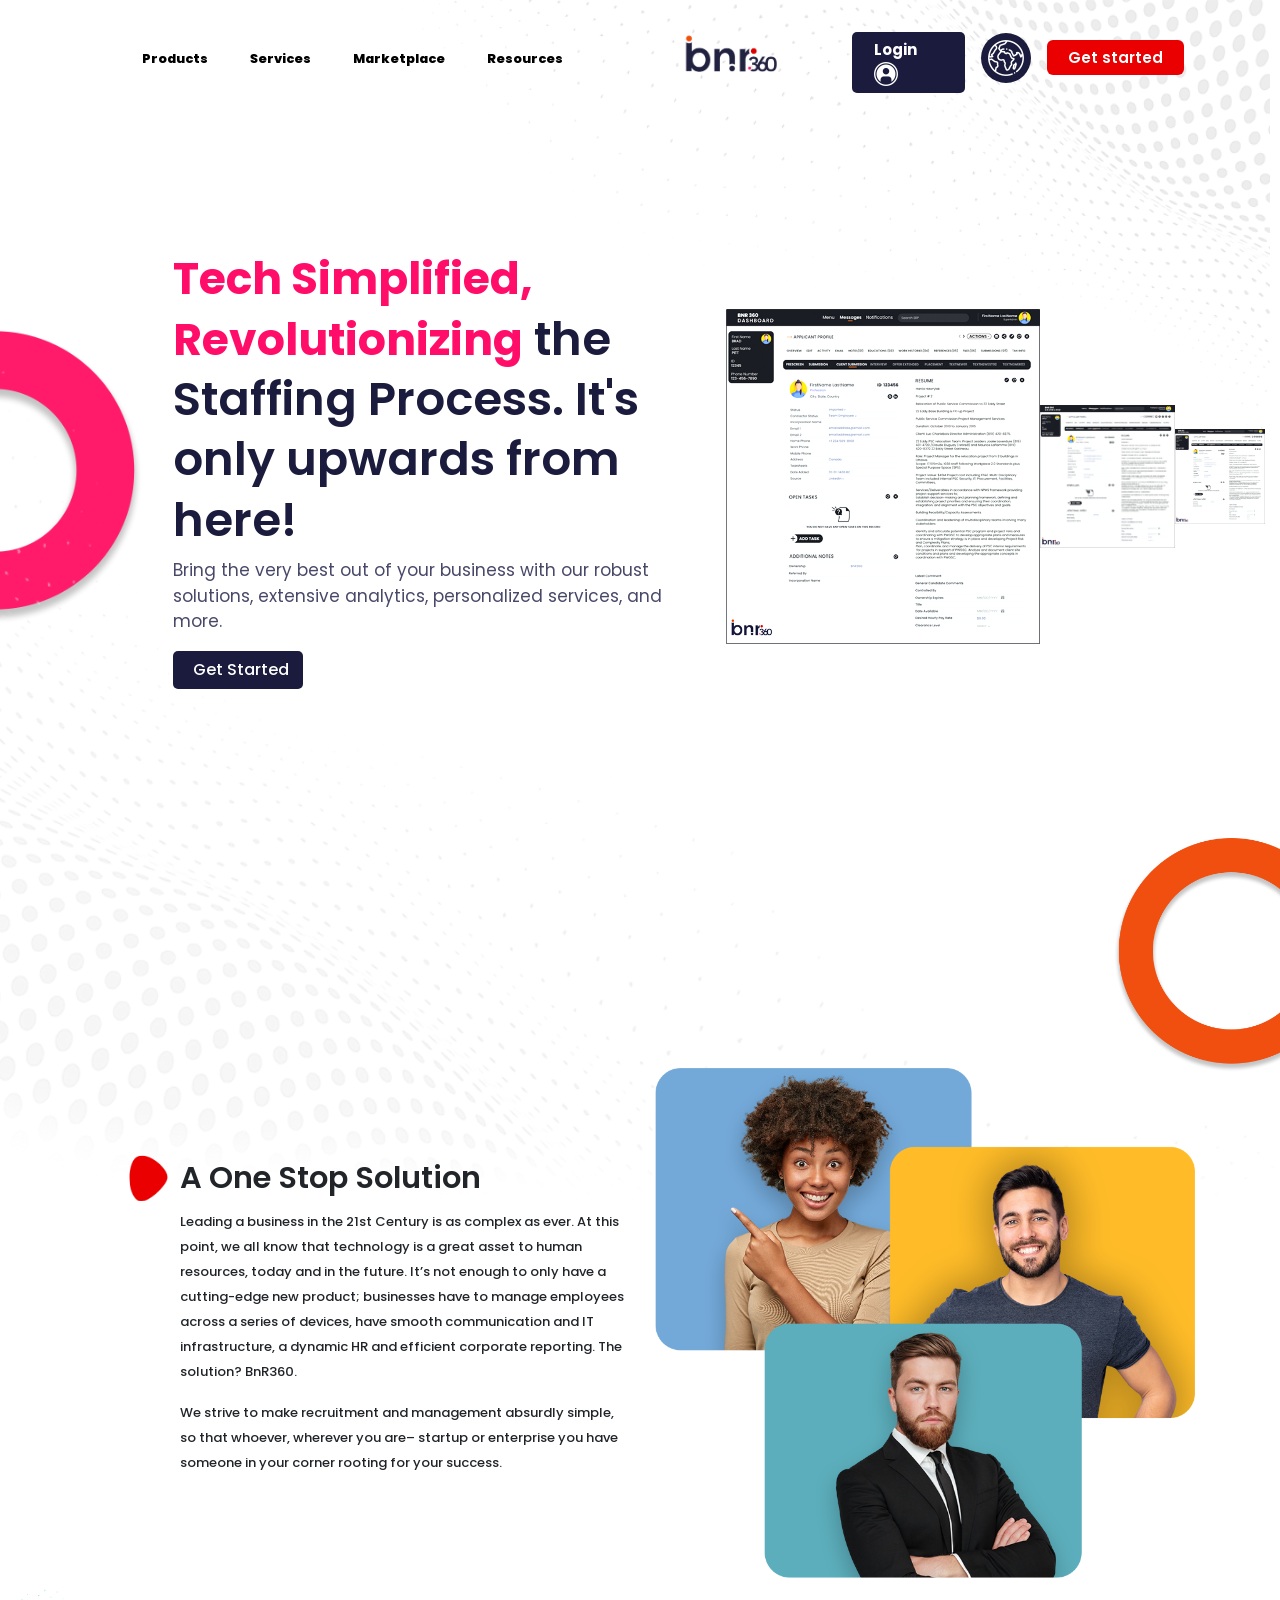
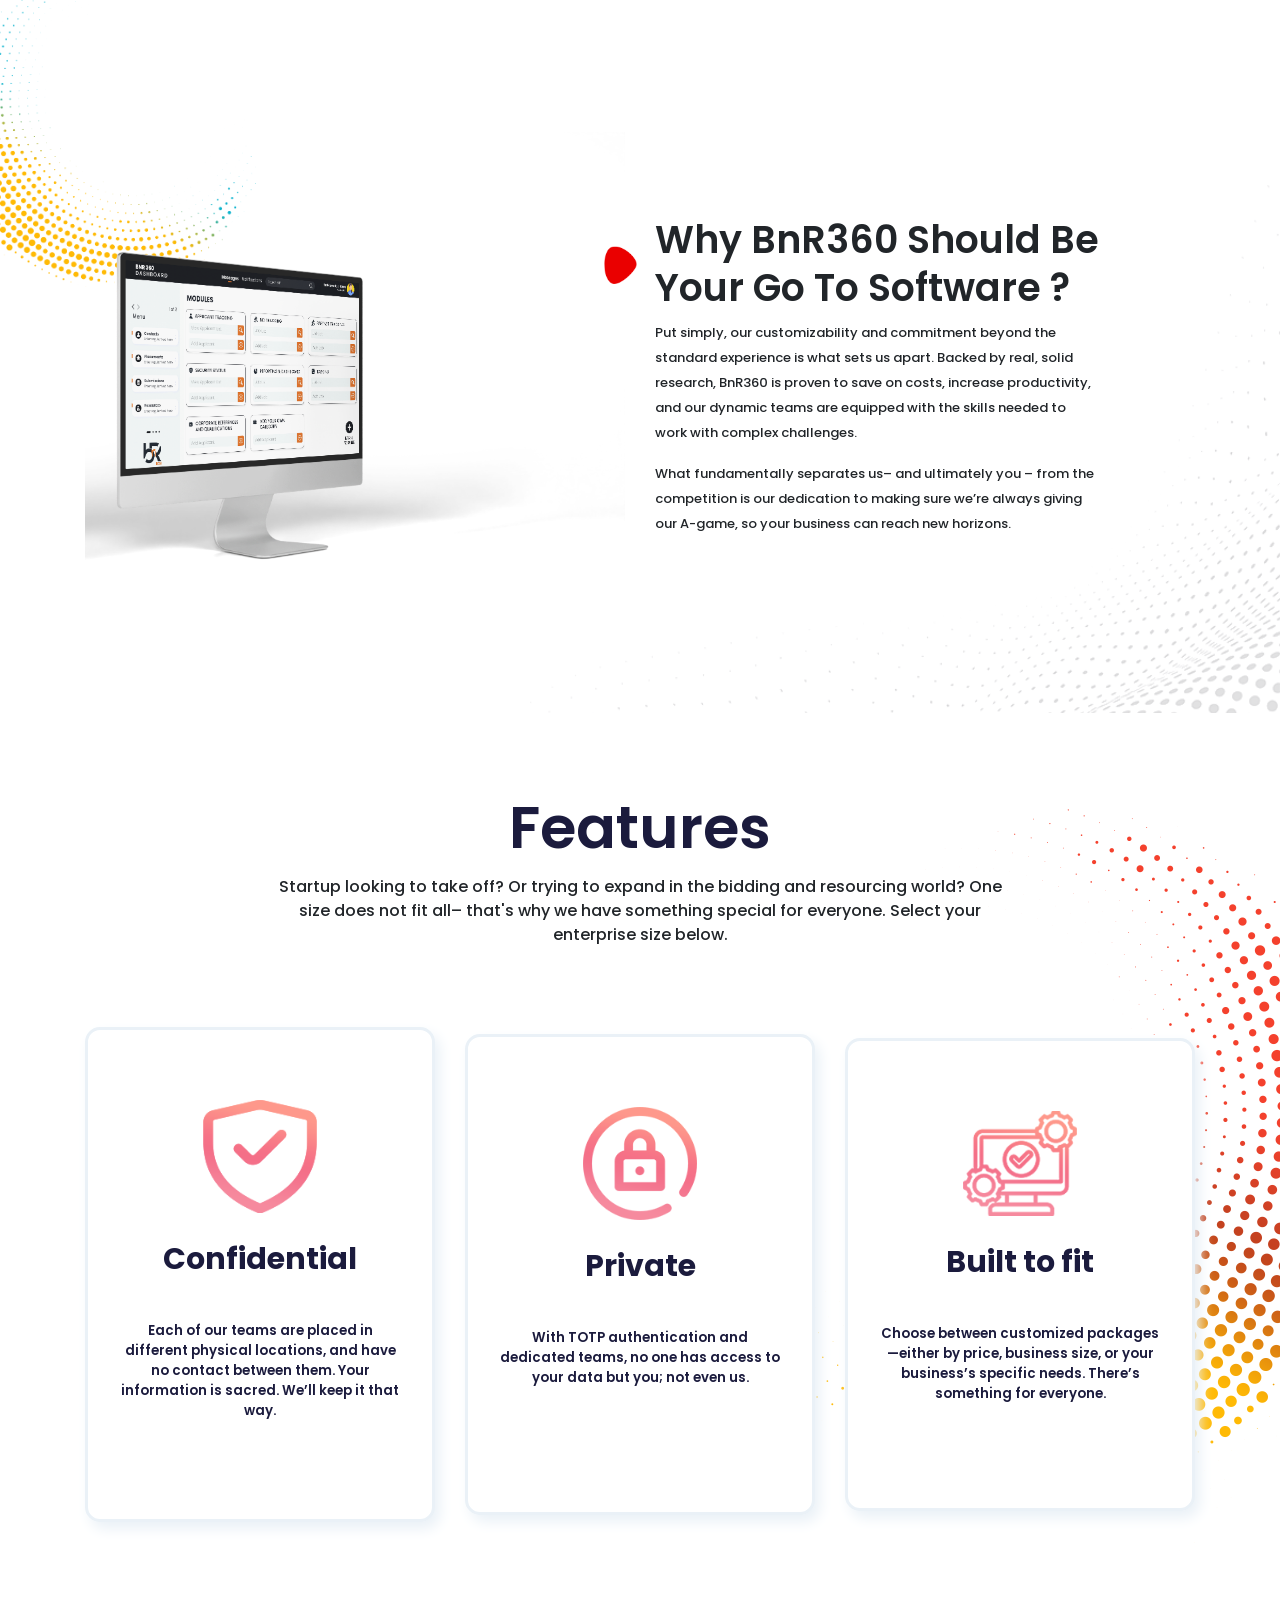
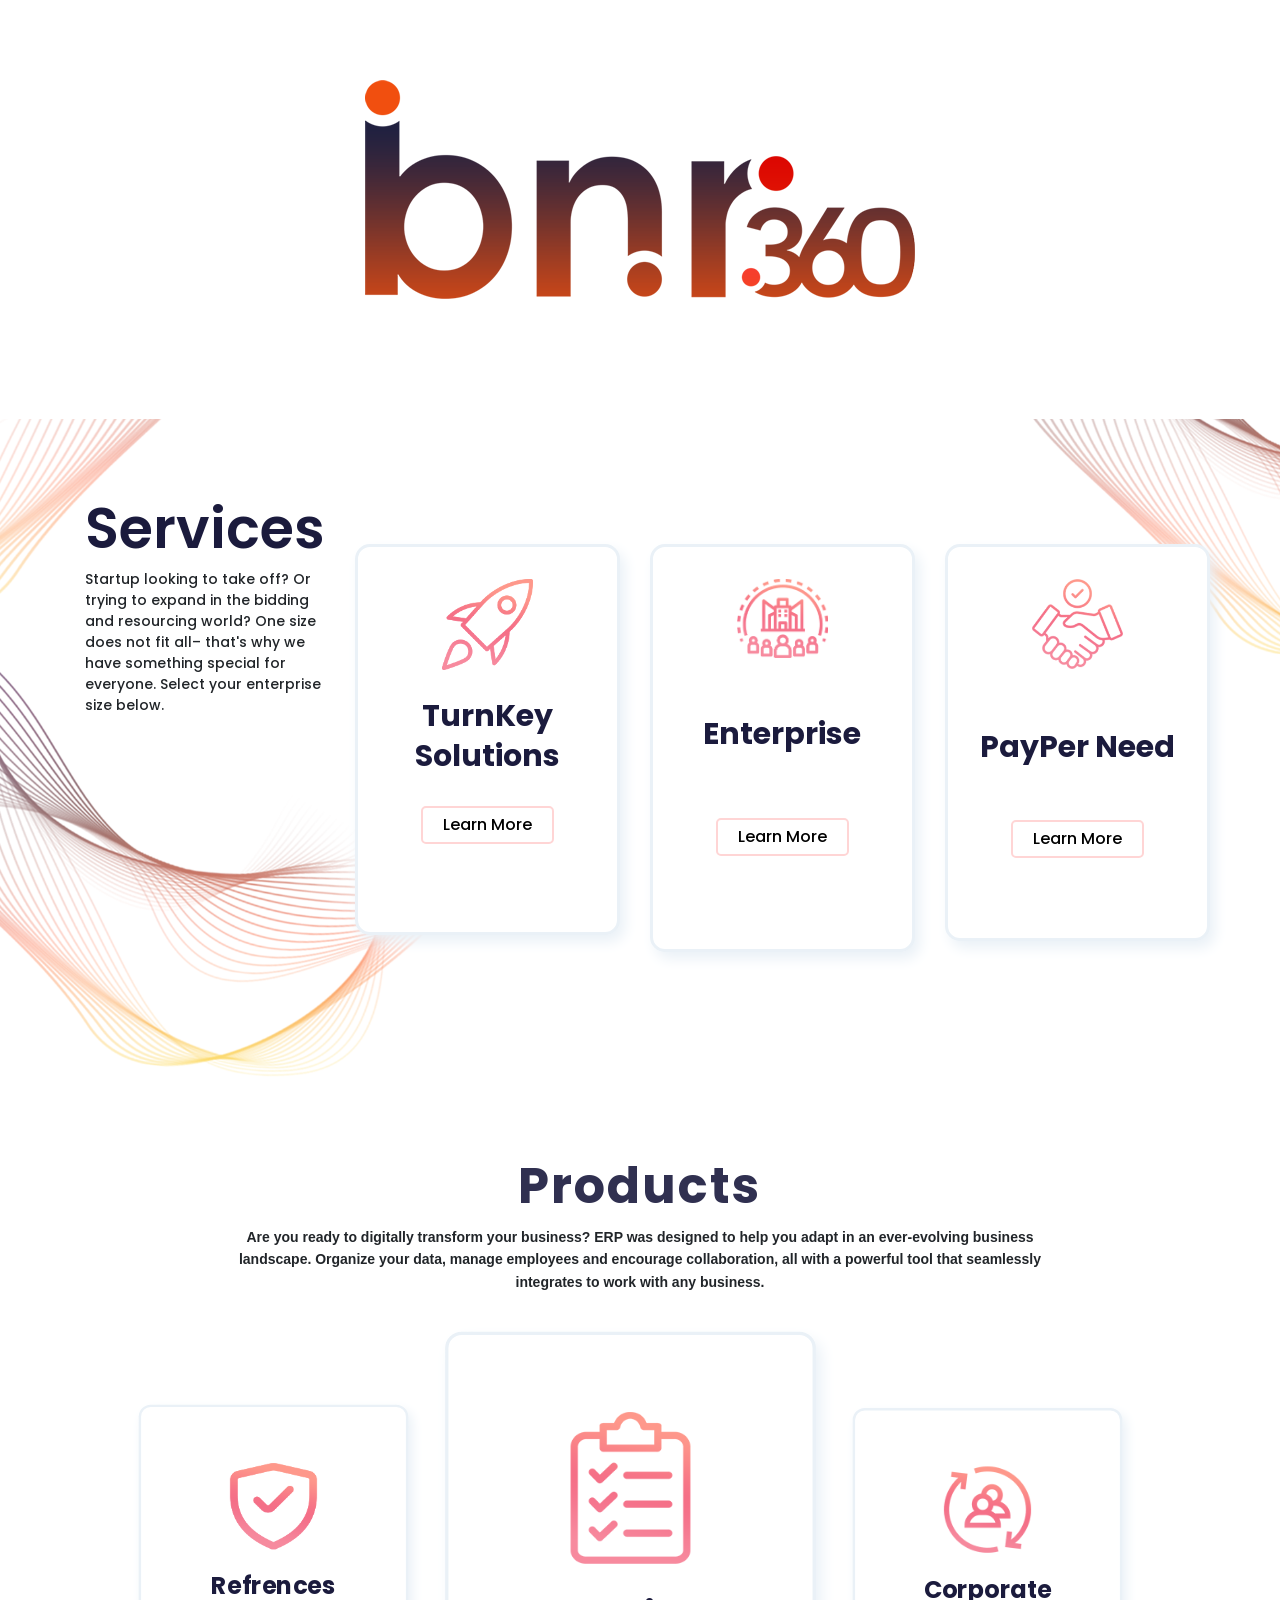
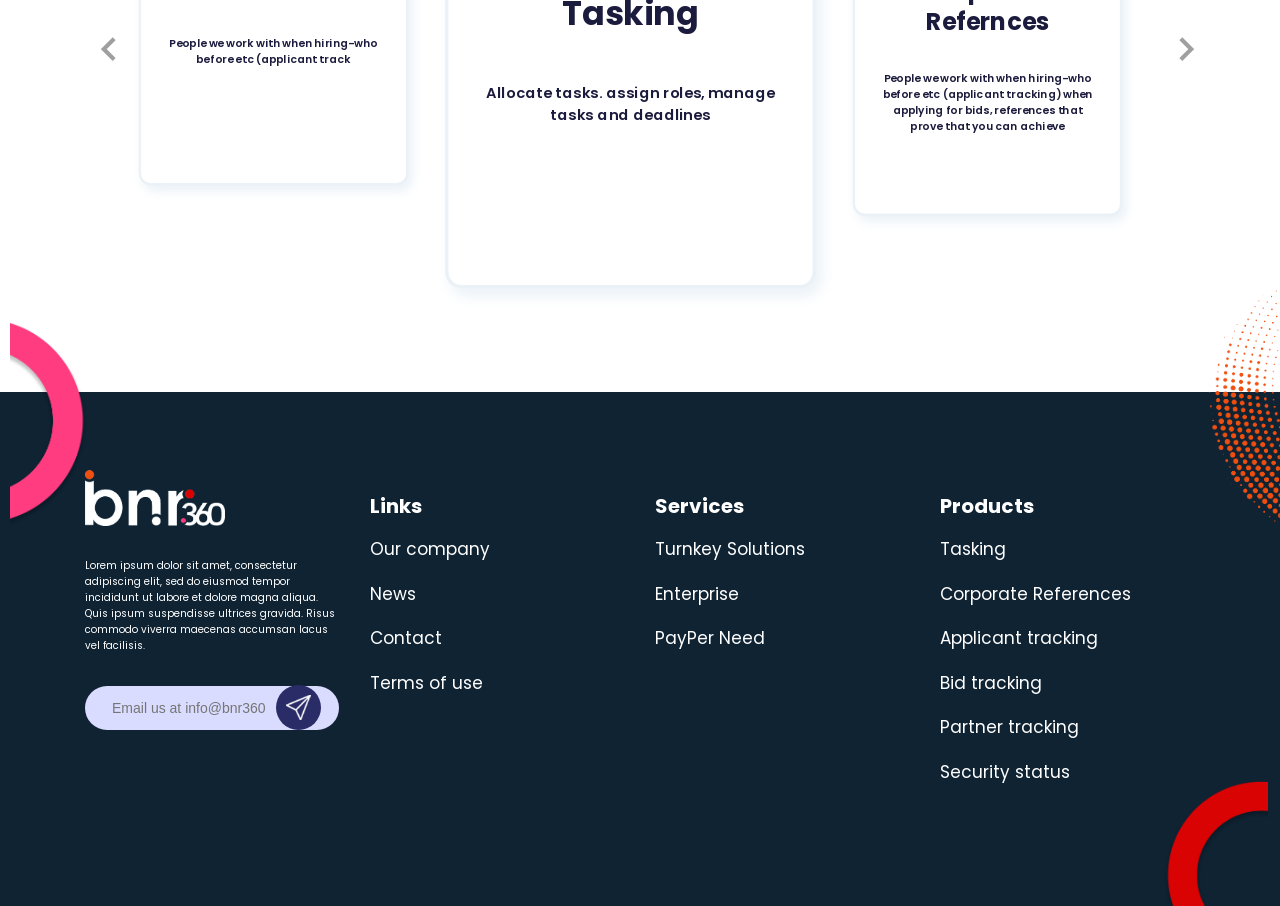
<file: index.html>
<!DOCTYPE html>
<html lang="en">

<head>
    <meta charset="UTF-8">
    <meta http-equiv="X-UA-Compatible" content="IE=edge">
    <meta name="viewport" content="width=device-width, initial-scale=1.0">
    <title>BNR 360</title>
    <link href="https://cdn.jsdelivr.net/npm/bootstrap@5.3.0-alpha1/dist/css/bootstrap.min.css" rel="stylesheet"
        integrity="sha384-GLhlTQ8iRABdZLl6O3oVMWSktQOp6b7In1Zl3/Jr59b6EGGoI1aFkw7cmDA6j6gD" crossorigin="anonymous">
    <link rel="stylesheet" href="css/style.css">
    <link rel="stylesheet" href="css/animate.css">
    <link rel="stylesheet" href="css/bootstrap.min.css">
    <link rel="stylesheet" href="css/hover-min.css">
    <link rel="stylesheet" href="css/slick-theme.css">
    <link rel="stylesheet" href="css/slick.css">

</head>

<body>


    <header class="header">
        <div class="container">
            <div class="row align-items-center navbar navbar-expand-lg">
                <div class="col-lg-6">
                    <button class="navbar-toggler" type="button" data-bs-toggle="collapse"
                        data-bs-target="#navbarTogglerDemo03" aria-controls="navbarTogglerDemo03" aria-expanded="false"
                        aria-label="Toggle navigation">
                        <span class="navbar-toggler-icon"></span>
                    </button>
                    <!-- <div class="">
                        <div class="col-lg-2 d-lg-none d-block">
                            <div class="logo1">
                                <a href="index.html">
                                    <img src="images/logo.png" alt="Logo" class="">
                                </a>
                            </div>
                        </div>
    
                    </div> -->
                    <div class="collapse navbar-collapse" id="navbarTogglerDemo03">
                        <div class="nav-list navbar-nav">
                            <ul>
                                <li class="nav-links nav-item">
                                    <a href="#">Products</a>
                                    <ul class="nav-items-wrapper">
                                        <li class="nav-items"><a href="pages/erp.html">ERP</a></li>
                                        <!-- <li class="nav-items"><a href="#">Trunkey Solutions</a></li>
                                        <li class="nav-items"><a href="#">Trunkey Solutions</a></li>  -->
                                    </ul>
                                </li>
                                <li class="nav-links nav-item">
                                    <a href="#">Services</a>
                                    <ul class="nav-items-wrapper">
                                        <li class="nav-items"><a href="pages/trunkey-solutions.html">Turnkey
                                                solution</a>
                                        </li>
                                        <li class="nav-items"><a href="pages/enterprise.html">Enterprise</a></li>
                                        <li class="nav-items"><a href="pages/pay-per-need.html">PayperNeed</a></li>
                                    </ul>
                                </li>
                                <li class="nav-links nav-item">
                                    <a href="#">Marketplace</a>
                                    <ul class="nav-items-wrapper">
                                        <li class="nav-items"><a href="#">Affiliate Program</a></li>
                                        <li class="nav-items"><a href="#">Cashflow managament</a></li>
                                        <li class="nav-items"><a href="#">Bnr Venture</a></li>
                                    </ul>
                                </li>
                                <li class="nav-links nav-item">
                                    <a href="#">Resources</a>
                                    <ul class="nav-items-wrapper">
                                        <li class="nav-items"><a href="#">Help Center</a></li>
                                        <li class="nav-items"><a href="#">Contact us</a></li>
                                        <li class="nav-items"><a href="#">FAQs</a></li>
                                        <li class="nav-items"><a href="#">Blogs</a></li>

                                    </ul>
                                </li>

                            </ul>

                        </div>
                        <div class="d-lg-none d-block">
                            <div class="col-lg-4">
                                <div class="header__btn">

                                    <a class="logibtn mt-2" href="#">
                                        Login
                                        <span> <img src="images/login.png" alt="Images" class="imgFluid"></span>
                                    </a>
                                    <a class="earth" href="#"><img src="images/planet-earth.png" class="imgFluid"></a>
                                    <li>
                                        <a class="started" href="#">Get started <span>

                                            </span>
                                        </a>
                                    </li>
                                </div>
                            </div>
                        </div>
                    </div>


                </div>

                <div class="col-lg-2">
                    <div class="logo">
                        <a href="index.html">
                            <img src="images/logo.png" alt="Logo" class="">
                        </a>
                    </div>
                </div>
                
                <div class="d-lg-block d-none">

                    <div class="col-lg-4">
                        <div class="header__btn">

                            <a class="logibtn mt-2" href="#">
                                Login
                                <span> <img src="images/login.png" alt="Images" class="imgFluid"></span>
                            </a>
                            <a class="earth" href="#"><img src="images/planet-earth.png" class="imgFluid"></a>
                            <li>
                                <a class="started" href="#">Get started <span>

                                    </span>
                                </a>
                            </li>
                        </div>
                    </div>
                </div>

            </div>
        </div>
    </header>


    <!-- Banner -->
    <div class='banner'>
        <div class="banner_circle">
            <img src="./images/shape-1.png" alt="Image" class="imgFluid">
        </div>

        <div class='container'>
            <div class='row align-items-center'>
                <div class='col-12 col-lg-6 wow fadeInDown'>
                    <div class='banner__content'>
                        <h1>
                            <span>Tech Simplified,<br> Revolutionizing</span> the</br> Staffing Process. It's only
                            upwards from here!
                        </h1>
                        <p>Bring the very best out of your business with our robust solutions, extensive analytics,
                            personalized services, and more. </p>
                        <a href='#' class='themeBtn'>Get Started</a>
                        <!-- <a href="#" class="themeBtn">Pricing plans</a> -->
                    </div>
                </div>
                <div class='col-12 col-lg-6'>
                    <div class="banner__main__picture">
                        <div class="banner__pic1">
                            <img src="./images/pic1.png" alt="images" class="imgFluid">
                        </div>
                        <div class="banner__pic2">
                            <img src="../images/pic1.png" alt="images" class="imgFluid">
                        </div>
                        <div class="banner__pic3">
                            <img src="../images/pic1.png" alt="images" class="imgFluid">
                        </div>

                    </div>

                </div>
            </div>
        </div>
    </div>

    <div class="container-fluid">
        <div class="row">
            <div class="col-lg-12">
                <div class="dummybg__img">
                    <img src="./images/orange.png" alt="Image" class="imgFluid">
                </div>
            </div>
        </div>
    </div>

    <!-- Dummy section start - -->
    <section class="dummy">
        <div class="container">
            <div class="row">
                <!-- <div class="col-lg-10 wow fadeInLeft mx-auto">
                <div class="dummycard__main">
                    <div class="dummy__card ">
                        <div class="dummy__img">
                            <img src="images/lottie-home-icon1.svg" alt="Images" class="imgFluid">
                        </div>
                        <div class="dummy_content">
                            <p>
                                    Why BnR 360 Should Be Your Go To Software 
                            </p>
                        </div>
                    </div>
                    <div class="dummy__card ">
                        <div class="dummy__img">
                            <img src="images/lottie-home-icon2.svg" alt="Images" class="imgFluid">
                        </div>
                        <div class="dummy_content">
                            <p>
                                Porto et montero via mille
                                Allen Mitrande
                            </p>
                        </div>
                    </div>
                </div>
                <div class="borderbottom1 mar-y">
                </div>

            </div> -->

            </div>
        </div>
    </section>
    <!-- Dummy Section End -->

    <!--Lottie animation  -->
    <section class="lottie">
        <div class="container">
            <div class="row align-items-center">

                <div class="col-lg-5 offset-lg-1 wow fadeInLeftBig">
                    <div class="lootie__content">
                        <h3>
                            A One Stop Solution
                        </h3>
                        <p>
                            Leading a business in the 21st Century is as complex as ever. At this point, we all know
                            that technology is a great asset to human resources, today and in the future. It’s not
                            enough to only have a cutting-edge new product; businesses have to manage employees across a
                            series of devices, have smooth communication and IT infrastructure, a dynamic HR and
                            efficient corporate reporting. The solution? BnR360.
                        </p>
                        <p>
                            We strive to make recruitment and management absurdly simple, so that whoever, wherever you
                            are– startup or enterprise you have someone in your corner rooting for your success.
                        </p>


                    </div>
                </div>
                <div class="col-lg-6  wow fadeInDown">
                    <div class="lottie__img">
                        <img src="images/banner.jpeg" alt="Images" class="imgFluid">
                    </div>
                </div>
            </div>
    </section>


    <!-- Why Bnr 360  -->
    <section class="lottie lottie--bg">
        <div class="lottie_img2">
            <img src="./images/computerbg.png" class="imgFluid">
        </div>
        <div class="container">
            <div class="row align-items-center">

                <div class="col-lg-6  wow fadeInDown">



                    <div class="lottie__img1">
                        <img src="images/screen.png" alt="Images" class="imgFluid">
                    </div>
                </div>

                <div class="col-lg-5 wow fadeInLeftBig">
                    <div class="lootie__content lottie--content">
                        <h3>
                            Why BnR360 Should Be Your Go To Software ?
                        </h3>
                        <p>
                            Put simply, our customizability and commitment beyond the standard experience is what sets
                            us apart. Backed by real, solid research, BnR360 is proven to save on costs, increase
                            productivity, and our dynamic teams are equipped with the skills needed to work with complex
                            challenges.
                        </p>
                        <p>
                            What fundamentally separates us– and ultimately you – from the competition is our dedication
                            to making sure we’re always giving our A-game, so your business can reach new horizons.
                        </p>


                    </div>
                </div>

            </div>
    </section>
    <!-- Why Bnr 360 End -->

    <!-- Creative sec start -->
    <!-- <section class="creative">
    <div class="container">
        <div class="row align-items-center">
            <div class="col-lg-4">
                <div class="creative__box">
                        <div class="creative__img">
                        <svg xmlns="http://www.w3.org/2000/svg" viewBox="0 0 200 200" width="200" height="200" preserveAspectRatio="xMidYMid meet" style="width: 100%; height: 100%; transform: translate3d(0px, 0px, 0px); content-visibility: visible;">
                            <defs>
                                <clipPath id="__lottie_element_143">
                                    <rect width="200" height="200" x="0" y="0"></rect>
                                </clipPath>
                            </defs>
                            <g clip-path="url(#__lottie_element_143)">
                                <g transform="matrix(-0.009700640104711056,-0.9999529719352722,0.9999529719352722,-0.009700640104711056,22.488357543945312,206.76641845703125)" opacity="1" style="display: block;">
                                    <g opacity="1" transform="matrix(1,0,0,1,0,0)">
                                        <path stroke-linecap="round" stroke-linejoin="round" fill-opacity="0" stroke="rgb(1,126,227)" stroke-opacity="1" stroke-width="8" d=" M70.52799987792969,127.06199645996094 C70.52799987792969,127.06199645996094 130.19700622558594,127.06199645996094 130.19700622558594,127.06199645996094"></path>
                                    </g>
                                </g>
                                <g transform="matrix(-0.009700640104711056,-0.9999529719352722,0.9999529719352722,-0.009700640104711056,22.488357543945312,206.76641845703125)" opacity="1" style="display: block;">
                                    <g opacity="1" transform="matrix(1,0,0,1,0,0)">
                                        <path stroke-linecap="round" stroke-linejoin="round" fill-opacity="0" stroke="rgb(1,126,227)" stroke-opacity="1" stroke-width="8" d=" M70.52799987792969,127.06199645996094 C70.52799987792969,127.06199645996094 130.19700622558594,127.06199645996094 130.19700622558594,127.06199645996094"></path>
                                    </g>
                                </g>
                                <g transform="matrix(1,0,0,1,-0.5,25)" opacity="1" style="display: block;">
                                    <g opacity="1" transform="matrix(1,0,0,1,124,148.5)">
                                        <path stroke-linecap="round" stroke-linejoin="round" fill-opacity="0" stroke="rgb(1,126,227)" stroke-opacity="1" stroke-width="8" d="M0 0"></path>
                                    </g>
                                    <g opacity="1" transform="matrix(1,0,0,1,77,148.5)">
                                        <path stroke-linecap="round" stroke-linejoin="round" fill-opacity="0" stroke="rgb(1,126,227)" stroke-opacity="1" stroke-width="8" d="M0 0"></path>
                                    </g>
                                </g>
                                <g transform="matrix(-0.009700640104711056,-0.9999529719352722,0.9999529719352722,-0.009700640104711056,22.488357543945312,206.76641845703125)" opacity="1" style="display: block;">
                                    <g opacity="1" transform="matrix(1,0,0,1,100.5,78)">
                                        <path stroke-linecap="round" stroke-linejoin="round" fill-opacity="0" stroke="rgb(1,126,227)" stroke-opacity="1" stroke-width="8" d=" M-80.5,24 C-80.5,24 -80.5,-24 -80.5,-24 C-80.5,-35.04600143432617 -71.5459976196289,-44 -60.5,-44 C-60.5,-44 60.5,-44 60.5,-44 C71.5459976196289,-44 80.5,-35.04600143432617 80.5,-24 C80.5,-24 80.5,24 80.5,24 C80.5,35.04600143432617 71.5459976196289,44 60.5,44 C60.5,44 -60.5,44 -60.5,44 C-71.5459976196289,44 -80.5,35.04600143432617 -80.5,24z"></path>
                                    </g>
                                </g>
                                <g transform="matrix(1,0,0,1,-0.9919967651367188,29)" opacity="1" style="display: block;">
                                    <g opacity="1" transform="matrix(1,0,0,1,101,73)">
                                        <path fill="rgb(1,126,227)" fill-opacity="1" d=" M12.333000183105469,0 C12.333000183105469,6.810999870300293 6.810999870300293,12.333000183105469 0,12.333000183105469 C-6.810999870300293,12.333000183105469 -12.333000183105469,6.810999870300293 -12.333000183105469,0 C-12.333000183105469,-6.810999870300293 -6.810999870300293,-12.333000183105469 0,-12.333000183105469 C6.810999870300293,-12.333000183105469 12.333000183105469,-6.810999870300293 12.333000183105469,0z"></path>
                                    </g>
                                </g>
                                <g style="display: none;" transform="matrix(0.028843197971582413,0,0,0.028843197971582413,90.68050384521484,95.50338745117188)" opacity="0.317408000000043">
                                    <g opacity="1" transform="matrix(1,0,0,1,319.5,232.5)">
                                        <path stroke-linecap="butt" stroke-linejoin="miter" fill-opacity="0" stroke-miterlimit="10" stroke="rgb(255,255,255)" stroke-opacity="1" stroke-width="40" d=" M246.2310028076172,215 C246.2310028076172,215 -246.23199462890625,215 -246.23199462890625,215 C-277.0320129394531,215 -302,190.031005859375 -302,159.2310028076172 C-302,159.2310028076172 -302,-159.2310028076172 -302,-159.2310028076172 C-302,-190.03199768066406 -277.0320129394531,-215 -246.23199462890625,-215 C-246.23199462890625,-215 246.2310028076172,-215 246.2310028076172,-215 C277.031005859375,-215 302,-190.03199768066406 302,-159.2310028076172 C302,-159.2310028076172 302,159.2310028076172 302,159.2310028076172 C302,190.031005859375 277.031005859375,215 246.2310028076172,215z"></path>
                                    </g>
                                    <g opacity="1" transform="matrix(1,0,0,1,320,157.69500732421875)">
                                        <path stroke-linecap="round" stroke-linejoin="round" fill-opacity="0" stroke="rgb(255,255,255)" stroke-opacity="1" stroke-width="40" d=" M226.3730010986328,-68.52799987792969 C226.3730010986328,-68.52799987792969 38.54800033569336,73.79399871826172 38.54800033569336,73.79399871826172 C15.517000198364258,91.24600219726562 -16.320999145507812,91.21800231933594 -39.323001861572266,73.72599792480469 C-39.323001861572266,73.72599792480469 -226.3730010986328,-68.52799987792969 -226.3730010986328,-68.52799987792969"></path>
                                    </g>
                                    <g opacity="1" transform="matrix(1,0,0,1,152.53500366210938,304.06500244140625)">
                                        <path stroke-linecap="round" stroke-linejoin="round" fill-opacity="0" stroke="rgb(255,255,255)" stroke-opacity="1" stroke-width="40" d=" M117.1259994506836,-81.02200317382812 C117.1259994506836,-81.02200317382812 -58.90800094604492,52.85499954223633 -58.90800094604492,52.85499954223633"></path>
                                    </g>
                                    <g opacity="1" transform="matrix(1,0,0,1,487.07501220703125,304.0639953613281)">
                                        <path stroke-linecap="round" stroke-linejoin="round" fill-opacity="0" stroke="rgb(255,255,255)" stroke-opacity="1" stroke-width="40" d=" M59.29800033569336,52.85499954223633 C59.29800033569336,52.85499954223633 -117.37999725341797,-81.02100372314453 -117.37999725341797,-81.02100372314453"></path>
                                    </g>
                                </g>
                            </g>
                        </svg>
                    </div>
                    <div class="creative__content">
                        <h4>
                            345+
                        </h4>
                        <p>
                            Creative animations made so far
                        </p>
                    </div>
                </div>
            </div>
            <div class="col-lg-4">
                <div class="readbox">
                    <div class="readbox__content">
                        <h4>
                           Check your Animation process

                        </h4>
                        <a href="#">
                            Read More
                        </a>
                    </div>
                </div>
            </div>
            <div class="col-lg-4">
                <div class="readbox__img">
                    <svg xmlns="http://www.w3.org/2000/svg" viewBox="0 0 3000 3000" width="3000" height="3000" preserveAspectRatio="xMidYMid meet" style="width: 100%; height: 100%; transform: translate3d(0px, 0px, 0px); content-visibility: visible;">
                        <defs>
                            <clipPath id="__lottie_element_209">
                                <rect width="3000" height="3000" x="0" y="0"></rect>
                            </clipPath>
                            <linearGradient id="__lottie_element_213" spreadMethod="pad" gradientUnits="userSpaceOnUse" x1="48.417999267578125" y1="-163.99000549316406" x2="-3.4149999618530273" y2="-9.854000091552734">
                                <stop offset="0%" stop-color="rgb(68,75,140)"></stop>
                                <stop offset="50%" stop-color="rgb(53,57,109)"></stop>
                                <stop offset="100%" stop-color="rgb(38,38,79)"></stop>
                            </linearGradient>
                            <linearGradient id="__lottie_element_214" spreadMethod="pad" gradientUnits="userSpaceOnUse" x1="-161.0919952392578" y1="105.95600128173828" x2="38.64099884033203" y2="-47.87699890136719">
                                <stop offset="0%" stop-color="rgb(49,25,68)"></stop>
                                <stop offset="50%" stop-color="rgb(105,41,93)"></stop>
                                <stop offset="100%" stop-color="rgb(160,57,118)"></stop>
                            </linearGradient>
                            <linearGradient id="__lottie_element_218" spreadMethod="pad" gradientUnits="userSpaceOnUse" x1="178.47500610351562" y1="134.5050048828125" x2="-114.79299926757812" y2="-86.46800231933594">
                                <stop offset="0%" stop-color="rgb(68,75,140)"></stop>
                                <stop offset="50%" stop-color="rgb(53,57,109)"></stop>
                                <stop offset="100%" stop-color="rgb(38,38,79)"></stop>
                            </linearGradient>
                            <linearGradient id="__lottie_element_219" spreadMethod="pad" gradientUnits="userSpaceOnUse" x1="1663.239013671875" y1="-87.5780029296875" x2="1523.7869873046875" y2="-339.0150146484375">
                                <stop offset="0%" stop-color="rgb(68,75,140)"></stop>
                                <stop offset="50%" stop-color="rgb(53,57,109)"></stop>
                                <stop offset="100%" stop-color="rgb(38,38,79)"></stop>
                            </linearGradient>
                            <linearGradient id="__lottie_element_220" spreadMethod="pad" gradientUnits="userSpaceOnUse" x1="-87.33799743652344" y1="-182.43800354003906" x2="129.75" y2="343.21600341796875">
                                <stop offset="0%" stop-color="rgb(68,75,140)"></stop>
                                <stop offset="50%" stop-color="rgb(53,57,109)"></stop>
                                <stop offset="100%" stop-color="rgb(38,38,79)"></stop>
                            </linearGradient>
                            <linearGradient id="__lottie_element_221" spreadMethod="pad" gradientUnits="userSpaceOnUse" x1="1715.301025390625" y1="-0.8100000023841858" x2="1621.9990234375" y2="-0.8100000023841858">
                                <stop offset="0%" stop-color="rgb(49,25,68)"></stop>
                                <stop offset="50%" stop-color="rgb(105,41,93)"></stop>
                                <stop offset="100%" stop-color="rgb(160,57,118)"></stop>
                            </linearGradient>
                            <linearGradient id="__lottie_element_225" spreadMethod="pad" gradientUnits="userSpaceOnUse" x1="-60.36899948120117" y1="-24.586999893188477" x2="-198.5290069580078" y2="39.645999908447266">
                                <stop offset="0%" stop-color="rgb(255,196,68)"></stop>
                                <stop offset="50%" stop-color="rgb(249,154,77)"></stop>
                                <stop offset="100%" stop-color="rgb(243,111,86)"></stop>
                            </linearGradient>
                            <linearGradient id="__lottie_element_230" spreadMethod="pad" gradientUnits="userSpaceOnUse" x1="1759.4739990234375" y1="-0.7139999866485596" x2="1220.16796875" y2="-0.7139999866485596">
                                <stop offset="0%" stop-color="rgb(68,75,140)"></stop>
                                <stop offset="50%" stop-color="rgb(65,70,130)"></stop>
                                <stop offset="100%" stop-color="rgb(62,65,119)"></stop>
                            </linearGradient>
                            <linearGradient id="__lottie_element_231" spreadMethod="pad" gradientUnits="userSpaceOnUse" x1="-31.441999435424805" y1="-45.17900085449219" x2="40.310001373291016" y2="20.900999069213867">
                                <stop offset="0%" stop-color="rgb(68,75,140)"></stop>
                                <stop offset="50%" stop-color="rgb(53,57,109)"></stop>
                                <stop offset="100%" stop-color="rgb(38,38,79)"></stop>
                            </linearGradient>
                            <linearGradient id="__lottie_element_232" spreadMethod="pad" gradientUnits="userSpaceOnUse" x1="-31.441999435424805" y1="-45.17900085449219" x2="40.310001373291016" y2="20.900999069213867">
                                <stop offset="0%" stop-color="rgb(68,75,140)"></stop>
                                <stop offset="50%" stop-color="rgb(53,57,109)"></stop>
                                <stop offset="100%" stop-color="rgb(38,38,79)"></stop>
                            </linearGradient>
                            <linearGradient id="__lottie_element_233" spreadMethod="pad" gradientUnits="userSpaceOnUse" x1="1339.31298828125" y1="-288.40301513671875" x2="1409.718017578125" y2="-729.197021484375">
                                <stop offset="0%" stop-color="rgb(49,25,68)"></stop>
                                <stop offset="50%" stop-color="rgb(105,41,93)"></stop>
                                <stop offset="100%" stop-color="rgb(160,57,118)"></stop>
                            </linearGradient>
                            <linearGradient id="__lottie_element_234" spreadMethod="pad" gradientUnits="userSpaceOnUse" x1="1741.5400390625" y1="-0.753000020980835" x2="1202.237060546875" y2="-0.753000020980835">
                                <stop offset="0%" stop-color="rgb(68,75,140)"></stop>
                                <stop offset="50%" stop-color="rgb(65,70,130)"></stop>
                                <stop offset="100%" stop-color="rgb(62,65,119)"></stop>
                            </linearGradient>
                            <linearGradient id="__lottie_element_235" spreadMethod="pad" gradientUnits="userSpaceOnUse" x1="1200.7120361328125" y1="-0.35499998927116394" x2="739.5789794921875" y2="-0.35499998927116394">
                                <stop offset="0%" stop-color="rgb(68,75,140)"></stop>
                                <stop offset="50%" stop-color="rgb(65,70,130)"></stop>
                                <stop offset="100%" stop-color="rgb(62,65,119)"></stop>
                            </linearGradient>
                            <linearGradient id="__lottie_element_236" spreadMethod="pad" gradientUnits="userSpaceOnUse" x1="-0.746999979019165" y1="-438.9440002441406" x2="-234.06199645996094" y2="451.4939880371094">
                                <stop offset="0%" stop-color="rgb(255,196,68)"></stop>
                                <stop offset="50%" stop-color="rgb(249,154,77)"></stop>
                                <stop offset="100%" stop-color="rgb(243,111,86)"></stop>
                            </linearGradient>
                            <linearGradient id="__lottie_element_237" spreadMethod="pad" gradientUnits="userSpaceOnUse" x1="3.749000072479248" y1="-370.593994140625" x2="-70.02100372314453" y2="336.09698486328125">
                                <stop offset="0%" stop-color="rgb(255,196,68)"></stop>
                                <stop offset="50%" stop-color="rgb(249,154,77)"></stop>
                                <stop offset="100%" stop-color="rgb(243,111,86)"></stop>
                            </linearGradient>
                            <linearGradient id="__lottie_element_238" spreadMethod="pad" gradientUnits="userSpaceOnUse" x1="22.06399917602539" y1="-63.38800048828125" x2="-91.89800262451172" y2="52.310001373291016">
                                <stop offset="0%" stop-color="rgb(49,25,68)"></stop>
                                <stop offset="50%" stop-color="rgb(105,41,93)"></stop>
                                <stop offset="100%" stop-color="rgb(160,57,118)"></stop>
                            </linearGradient>
                            <linearGradient id="__lottie_element_241" spreadMethod="pad" gradientUnits="userSpaceOnUse" x1="101.81099700927734" y1="76.73699951171875" x2="-557.1799926757812" y2="-191.33599853515625">
                                <stop offset="0%" stop-color="rgb(255,196,68)"></stop>
                                <stop offset="75%" stop-color="rgb(249,154,77)"></stop>
                                <stop offset="100%" stop-color="rgb(243,111,86)"></stop>
                            </linearGradient>
                            <linearGradient id="__lottie_element_245" spreadMethod="pad" gradientUnits="userSpaceOnUse" x1="-118.33100128173828" y1="8.267000198364258" x2="-573.1190185546875" y2="-536.656005859375">
                                <stop offset="0%" stop-color="rgb(255,196,68)"></stop>
                                <stop offset="75%" stop-color="rgb(249,154,77)"></stop>
                                <stop offset="100%" stop-color="rgb(243,111,86)"></stop>
                            </linearGradient>
                            <linearGradient id="__lottie_element_249" spreadMethod="pad" gradientUnits="userSpaceOnUse" x1="-66.94400024414062" y1="-106.85399627685547" x2="14.89900016784668" y2="31.368999481201172">
                                <stop offset="0%" stop-color="rgb(49,25,68)"></stop>
                                <stop offset="50%" stop-color="rgb(105,41,93)"></stop>
                                <stop offset="100%" stop-color="rgb(160,57,118)"></stop>
                            </linearGradient>
                            <mask id="__lottie_element_253" mask-type="alpha">
                                <g transform="matrix(1,0,0,1,0,0)" opacity="1" style="display: block;">
                                    <g opacity="1" transform="matrix(1,0,0,1,0,0)">
                                        <g opacity="1" transform="matrix(1,0,0,1,1407.8690185546875,1559.6409912109375)">
                                            <path fill="url(#__lottie_element_256)" fill-opacity="1" d=" M625.6900024414062,-1104.116943359375 C625.6900024414062,-1104.116943359375 625.6900024414062,1101.4339599609375 625.6900024414062,1101.4339599609375 C625.6900024414062,1134.675048828125 599.3599853515625,1162.698974609375 567.1309814453125,1163.7110595703125 C567.1309814453125,1163.7110595703125 -547.4459838867188,1143.22705078125 -547.4459838867188,1143.22705078125 C-581.656005859375,1144.302001953125 -609.6900024414062,1117.0999755859375 -609.6900024414062,1082.7760009765625 C-609.6900024414062,1082.7760009765625 -625.6900024414062,-1138.6400146484375 -625.6900024414062,-1138.6400146484375 C-625.6900024414062,-1172.9639892578125 -597.656005859375,-1200.22900390625 -563.4459838867188,-1199.23095703125 C-563.4459838867188,-1199.23095703125 567.1309814453125,-1166.261962890625 567.1309814453125,-1166.261962890625 C599.3599853515625,-1165.322021484375 625.6900024414062,-1137.3570556640625 625.6900024414062,-1104.116943359375z"></path>
                                        </g>
                                    </g>
                                </g>
                            </mask>
                            <linearGradient id="__lottie_element_256" spreadMethod="pad" gradientUnits="userSpaceOnUse" x1="-625.8690185546875" y1="-0.640999972820282" x2="625.510009765625" y2="-0.640999972820282">
                                <stop offset="0%" stop-color="rgb(255,144,133)"></stop>
                                <stop offset="50%" stop-color="rgb(253,128,160)"></stop>
                                <stop offset="100%" stop-color="rgb(251,111,187)"></stop>
                            </linearGradient>
                            <linearGradient id="__lottie_element_263" spreadMethod="pad" gradientUnits="userSpaceOnUse" x1="943.291015625" y1="832.947998046875" x2="-195.9969940185547" y2="-138.91799926757812">
                                <stop offset="0%" stop-color="rgb(68,75,140)"></stop>
                                <stop offset="50%" stop-color="rgb(53,57,109)"></stop>
                                <stop offset="100%" stop-color="rgb(38,38,79)"></stop>
                            </linearGradient>
                            <linearGradient id="__lottie_element_264" spreadMethod="pad" gradientUnits="userSpaceOnUse" x1="1235.947998046875" y1="3071.5380859375" x2="1392.1199951171875" y2="-1126.7459716796875">
                                <stop offset="0%" stop-color="rgb(68,75,140)"></stop>
                                <stop offset="50%" stop-color="rgb(53,57,109)"></stop>
                                <stop offset="100%" stop-color="rgb(38,38,79)"></stop>
                            </linearGradient>
                            <linearGradient id="__lottie_element_265" spreadMethod="pad" gradientUnits="userSpaceOnUse" x1="-625.8690185546875" y1="-0.640999972820282" x2="625.510009765625" y2="-0.640999972820282">
                                <stop offset="0%" stop-color="rgb(255,144,133)"></stop>
                                <stop offset="50%" stop-color="rgb(253,128,160)"></stop>
                                <stop offset="100%" stop-color="rgb(251,111,187)"></stop>
                            </linearGradient>
                            <clipPath id="__lottie_element_267">
                                <path fill="#ffffff" clip-rule="nonzero" d=" M808.6820068359375,2174.48193359375 C808.6820068359375,2174.48193359375 1034.8079833984375,2179.614013671875 1034.8079833984375,2179.614013671875 C1048.70703125,2147.903076171875 1066.866943359375,2089.23193359375 1019.8880004882812,2073.60205078125 C954.572998046875,2051.87109375 956.5180053710938,1935.887939453125 975.8410034179688,1895.426025390625 C999.7570190429688,1845.3470458984375 1053.051025390625,1727.594970703125 952.6060180664062,1692.4119873046875 C868.9860229492188,1663.1219482421875 809.0399780273438,1661.31201171875 806.448974609375,1552.4169921875 C803.8579711914062,1443.52197265625 746.5910034179688,1373.8819580078125 647.7999877929688,1377.3349609375 C543.8380126953125,1380.968994140625 462.9779968261719,1240.259033203125 376.5639953613281,1283.8580322265625 C225.9929962158203,1359.8260498046875 352.8580017089844,1603.501953125 530.864990234375,1678.4119873046875 C708.8720092773438,1753.322021484375 603.5640258789062,1815.072021484375 595.9860229492188,1903.8909912109375 C585.6409912109375,2025.14794921875 750.6370239257812,2004.2149658203125 792.552001953125,2053.257080078125 C825.4110107421875,2091.702880859375 817.5260009765625,2143.126953125 808.6820068359375,2174.48193359375" fill-opacity="1"></path>
                            </clipPath>
                            <linearGradient id="__lottie_element_269" spreadMethod="pad" gradientUnits="userSpaceOnUse" x1="-354.802001953125" y1="-163.08200073242188" x2="260.4110107421875" y2="289.1080017089844">
                                <stop offset="0%" stop-color="rgb(255,196,68)"></stop>
                                <stop offset="50%" stop-color="rgb(249,154,77)"></stop>
                                <stop offset="100%" stop-color="rgb(243,111,86)"></stop>
                            </linearGradient>
                            <clipPath id="__lottie_element_271">
                                <path fill="#ffffff" clip-rule="nonzero" d=" M-464.9649963378906,548.9509887695312 C-464.9649963378906,548.9509887695312 -696.8880004882812,621.6439819335938 -696.8880004882812,621.6439819335938 C-696.8880004882812,621.6439819335938 -777.8359985351562,516.3579711914062 -747.3170166015625,414.5820007324219 C-685.0499877929688,206.9290008544922 -871.2650146484375,166.88699340820312 -946.75,138.447998046875 C-1060.5880126953125,95.55899810791016 -1142.2010498046875,8.116999626159668 -1021.8350219726562,-78.81500244140625 C-901.468994140625,-165.7469940185547 -1101.8299560546875,-331.7179870605469 -1295.6600341796875,-374.4859924316406 C-1485.3360595703125,-416.3380126953125 -1520.3900146484375,-777.6589965820312 -1101.541015625,-724.77099609375 C-851.406005859375,-693.1859741210938 -812.9739990234375,-450.5249938964844 -764.4329833984375,-332.59698486328125 C-715.8920288085938,-214.66900634765625 -532.4439697265625,-261.15399169921875 -547.7319946289062,-93.71399688720703 C-560.791015625,49.310001373291016 -632.0260009765625,172.9429931640625 -528.3369750976562,235.95799255371094 C-424.64801025390625,298.9729919433594 -386.177001953125,394.00799560546875 -464.9649963378906,548.9509887695312" fill-opacity="1"></path>
                            </clipPath>
                            <linearGradient id="__lottie_element_273" spreadMethod="pad" gradientUnits="userSpaceOnUse" x1="-1336.0040283203125" y1="-726.1669921875" x2="-213.7169952392578" y2="293.8630065917969">
                                <stop offset="0%" stop-color="rgb(227,141,221)"></stop>
                                <stop offset="50%" stop-color="rgb(188,127,234)"></stop>
                                <stop offset="100%" stop-color="rgb(149,113,246)"></stop>
                            </linearGradient>
                            <clipPath id="__lottie_element_275">
                                <path fill="#ffffff" clip-rule="nonzero" d=" M777.125,1750.2120361328125 C777.125,1750.2120361328125 971.5280151367188,1700.1400146484375 971.5280151367188,1700.1400146484375 C971.5280151367188,1700.1400146484375 1021.5999755859375,1554.510986328125 949.739013671875,1515.696044921875 C877.8779907226562,1476.8809814453125 905.3930053710938,1337.031982421875 911.4169921875,1260.760009765625 C927.7630004882812,1053.81494140625 704.1290283203125,1072.625 703.8779907226562,805.0150146484375 C703.8109741210938,733.8389892578125 727.4840087890625,598.0789794921875 667.4749755859375,541.3880004882812 C599.1079711914062,476.8009948730469 549.198974609375,540.1589965820312 505.239990234375,486.14898681640625 C436.53399658203125,401.7330017089844 325.0409851074219,371.45098876953125 258.5830078125,458.32598876953125 C192.99099731445312,544.0679931640625 272.69000244140625,714.7479858398438 470.8190002441406,851.9290161132812 C601.8099975585938,966.4450073242188 603.8569946289062,1000.72802734375 593.5469970703125,1084.2149658203125 C586.3259887695312,1142.6929931640625 530.5440063476562,1295.030029296875 609.9190063476562,1355.8599853515625 C689.2940063476562,1416.68994140625 749.958984375,1482.4229736328125 719.3779907226562,1548.4659423828125 C672.8460083007812,1648.958984375 777.125,1750.2120361328125 777.125,1750.2120361328125" fill-opacity="1"></path>
                            </clipPath>
                            <linearGradient id="__lottie_element_277" spreadMethod="pad" gradientUnits="userSpaceOnUse" x1="-608.0139770507812" y1="-713.1099853515625" x2="96.19499969482422" y2="828.6010131835938">
                                <stop offset="0%" stop-color="rgb(170,128,249)"></stop>
                                <stop offset="50%" stop-color="rgb(134,114,232)"></stop>
                                <stop offset="100%" stop-color="rgb(97,101,215)"></stop>
                            </linearGradient>
                        </defs>
                        <g clip-path="url(#__lottie_element_209)">
                            <g transform="matrix(1,0,0,1,1483.738037109375,1530.1180419921875)" opacity="1" style="display: block;">
                                <g opacity="1" transform="matrix(1,0,0,1,0,0)">
                                    <path fill="rgb(244,247,250)" fill-opacity="1" d=" M1092.968994140625,1029.7640380859375 C1018.041015625,1106.9969482421875 950.9979858398438,1152.39794921875 899.6669921875,1186.6719970703125 C399.0509948730469,1520.93798828125 -173.20700073242188,1424.593994140625 -350.135009765625,1391.6639404296875 C-635.5869750976562,1338.5350341796875 -876.5479736328125,1301.0560302734375 -1083.5760498046875,1114.0140380859375 C-1554.0069580078125,688.9979858398438 -1531.126953125,-197.61599731445312 -1171.6600341796875,-746.8350219726562 C-1129.0379638671875,-811.9569702148438 -770.114990234375,-1343.991943359375 -196.6179962158203,-1418.9599609375 C-182.59100341796875,-1420.79296875 -172.125,-1421.8380126953125 -162.95799255371094,-1422.8079833984375 C-74.23899841308594,-1432.2010498046875 475.5329895019531,-1481.7779541015625 923.8170166015625,-1106.2049560546875 C987.9869995117188,-1052.4439697265625 1091.2550048828125,-955.4719848632812 1187.0169677734375,-807.573974609375 C1537.1689453125,-266.7929992675781 1538.2779541015625,570.7570190429688 1092.968994140625,1029.7640380859375z"></path>
                                </g>
                            </g>
                            <g clip-path="url(#__lottie_element_275)" transform="matrix(0.9999991655349731,-0.0013083581579849124,0.0013083581579849124,0.9999991655349731,-4.46563720703125,16.8909912109375)" opacity="1" style="display: block;">
                                <g opacity="1" transform="matrix(1,0,0,1,613.1320190429688,1061.2650146484375)">
                                    <path fill="url(#__lottie_element_277)" fill-opacity="1" d=" M106.24600219726562,487.20098876953125 C79.49500274658203,544.9719848632812 104.98899841308594,602.760986328125 129.45599365234375,641.6530151367188 C135.29100036621094,641.68798828125 138.67999267578125,643.3079833984375 144.5760040283203,644.7420043945312 C197.78700256347656,657.68701171875 222.7429962158203,651.0999755859375 276.8380126953125,655.0150146484375 C288.4809875488281,655.8579711914062 323.07000732421875,647.1810302734375 336.9670104980469,642.655029296875 C336.9670104980469,642.655029296875 362.7359924316406,633.7680053710938 362.7359924316406,633.7680053710938 C362.7359924316406,633.7680053710938 408.4670104980469,493.2460021972656 336.6059875488281,454.4309997558594 C264.7449951171875,415.6159973144531 292.260009765625,275.7659912109375 298.2850036621094,199.4949951171875 C314.6310119628906,-7.449999809265137 90.99700164794922,11.359999656677246 90.74600219726562,-256.25 C90.67900085449219,-327.4259948730469 114.35199737548828,-463.18499755859375 54.34299850463867,-519.8759765625 C-14.02400016784668,-584.4630126953125 -63.933998107910156,-521.1060180664062 -107.89299774169922,-575.1160278320312 C-176.5989990234375,-659.531982421875 -288.09100341796875,-689.81298828125 -354.54998779296875,-602.93798828125 C-420.1419982910156,-517.1959838867188 -340.4419860839844,-346.5169982910156 -142.31300354003906,-209.33599853515625 C-11.321999549865723,-94.81999969482422 -9.274999618530273,-60.5369987487793 -19.584999084472656,22.950000762939453 C-26.805999755859375,81.4280014038086 -82.58699798583984,233.76499938964844 -3.2130000591278076,294.5950012207031 C76.16200256347656,355.42498779296875 136.82699584960938,421.1579895019531 106.24600219726562,487.20098876953125z"></path>
                                </g>
                                <g opacity="1" transform="matrix(1,0,0,1,0,0)">
                                    <g opacity="1" transform="matrix(1,0,0,1,0,0)" style="mix-blend-mode: soft-light;">
                                        <g opacity="1" transform="matrix(1,0,0,1,527.155029296875,1051.862060546875)">
                                            <path fill="rgb(252,253,254)" fill-opacity="1" d=" M334.64898681640625,666.593994140625 C334.64898681640625,666.593994140625 338.5979919433594,666.1019897460938 338.5979919433594,666.1019897460938 C335.6650085449219,642.5709838867188 332.4150085449219,618.8759765625 328.9410095214844,595.6749877929688 C303.2070007324219,423.89599609375 262.3699951171875,260.7359924316406 207.5590057373047,110.7239990234375 C161.11500549316406,-16.385000228881836 104.01499938964844,-135.85299682617188 37.84299850463867,-244.36199951171875 C-15.371999740600586,-331.625 -74.71600341796875,-412.3070068359375 -138.54200744628906,-484.1659851074219 C-183.41200256347656,-534.6810302734375 -230.01400756835938,-580.3489990234375 -277.0589904785156,-619.89599609375 C-285.2560119628906,-626.7890014648438 -294.0249938964844,-633.3800048828125 -302.5060119628906,-639.7550048828125 C-313.80499267578125,-648.2470092773438 -325.4880065917969,-657.0280151367188 -335.9070129394531,-666.593994140625 C-335.9070129394531,-666.593994140625 -338.5979919433594,-663.6619873046875 -338.5979919433594,-663.6619873046875 C-328.0350036621094,-653.9639892578125 -316.27301025390625,-645.1229858398438 -304.89801025390625,-636.572021484375 C-296.4590148925781,-630.22998046875 -287.7349853515625,-623.6710205078125 -279.6199951171875,-616.8480224609375 C-232.72300720214844,-577.4249877929688 -186.25900268554688,-531.89501953125 -141.51699829101562,-481.5220031738281 C-77.8489990234375,-409.8420104980469 -18.64699935913086,-329.35101318359375 34.44599914550781,-242.28900146484375 C100.48100280761719,-134.0030059814453 157.4669952392578,-14.772000312805176 203.8209991455078,112.09200286865234 C258.5400085449219,261.8500061035156 299.3110046386719,424.7489929199219 325.0039978027344,596.2630004882812 C328.4750061035156,619.4320068359375 331.7200012207031,643.093017578125 334.64898681640625,666.593994140625z"></path>
                                        </g>
                                        <g opacity="1" transform="matrix(1,0,0,1,620.9320068359375,722.0009765625)">
                                            <path fill="rgb(252,253,254)" fill-opacity="1" d=" M15.708999633789062,222.8990020751953 C15.708999633789062,222.8990020751953 19.312999725341797,221.20899963378906 19.312999725341797,221.20899963378906 C-53.24599838256836,66.56199645996094 10.468000411987305,-219.1479949951172 11.121000289916992,-222.01499938964844 C11.121000289916992,-222.01499938964844 7.239999771118164,-222.8990020751953 7.239999771118164,-222.8990020751953 C6.585000038146973,-220.01699829101562 -57.43000030517578,67.01399993896484 15.708999633789062,222.8990020751953z"></path>
                                        </g>
                                        <g opacity="1" transform="matrix(1,0,0,1,681.385986328125,1296.02197265625)">
                                            <path fill="rgb(252,253,254)" fill-opacity="1" d=" M120.30599975585938,99.27899932861328 C120.30599975585938,99.27899932861328 124.08100128173828,98.01899719238281 124.08100128173828,98.01899719238281 C87.06700134277344,-12.847999572753906 -120.48799896240234,-98.427001953125 -122.58000183105469,-99.27899932861328 C-122.58000183105469,-99.27899932861328 -124.08100128173828,-95.59100341796875 -124.08100128173828,-95.59100341796875 C-122.00599670410156,-94.74700164794922 83.87100219726562,-9.855999946594238 120.30599975585938,99.27899932861328z"></path>
                                        </g>
                                        <g opacity="1" transform="matrix(1,0,0,1,855.0640258789062,1302.947998046875)">
                                            <path fill="rgb(252,253,254)" fill-opacity="1" d=" M-37.80799865722656,157.072998046875 C-37.80799865722656,157.072998046875 -33.869998931884766,156.49899291992188 -33.869998931884766,156.49899291992188 C-44.85200119018555,80.99600219726562 -19.488000869750977,-27.839000701904297 37.55099868774414,-149.95199584960938 C40.41899871826172,-156.09300231933594 40.417999267578125,-156.09300231933594 40.31999969482422,-156.8419952392578 C40.31999969482422,-156.8419952392578 36.374000549316406,-156.31700134277344 36.374000549316406,-156.31700134277344 C36.374000549316406,-156.31700134277344 38.34700012207031,-156.57899475097656 38.34700012207031,-156.57899475097656 C38.34700012207031,-156.57899475097656 36.426998138427734,-157.072998046875 36.426998138427734,-157.072998046875 C36.28300094604492,-156.64199829101562 35.20100021362305,-154.32400512695312 33.944000244140625,-151.63699340820312 C-23.41900062561035,-28.826000213623047 -48.902000427246094,80.80699920654297 -37.80799865722656,157.072998046875z"></path>
                                        </g>
                                        <g opacity="1" transform="matrix(1,0,0,1,780.2009887695312,1621.4520263671875)">
                                            <path fill="rgb(252,253,254)" fill-opacity="1" d=" M75.64299774169922,54.137001037597656 C75.64299774169922,54.137001037597656 79.2509994506836,52.46200180053711 79.2509994506836,52.46200180053711 C43.862998962402344,-23.760000228881836 -77.09700012207031,-53.84199905395508 -78.31300354003906,-54.137001037597656 C-78.31300354003906,-54.137001037597656 -79.2509994506836,-50.26900100708008 -79.2509994506836,-50.26900100708008 C-78.0510025024414,-49.97800064086914 41.06399917602539,-20.34000015258789 75.64299774169922,54.137001037597656z"></path>
                                        </g>
                                        <g opacity="1" transform="matrix(1,0,0,1,918.5590209960938,1619.7359619140625)">
                                            <path fill="rgb(252,253,254)" fill-opacity="1" d=" M-50.737998962402344,99.02899932861328 C-35.7400016784668,32.944000244140625 -1.277999997138977,-30.996000289916992 54.61899948120117,-96.44400024414062 C54.61899948120117,-96.44400024414062 51.590999603271484,-99.02899932861328 51.590999603271484,-99.02899932861328 C-4.734000205993652,-33.07699966430664 -39.474998474121094,31.420000076293945 -54.61899948120117,98.14900207519531 C-54.61899948120117,98.14900207519531 -50.737998962402344,99.02899932861328 -50.737998962402344,99.02899932861328z"></path>
                                        </g>
                                        <g opacity="1" transform="matrix(1,0,0,1,381.3429870605469,499.3330078125)">
                                            <path fill="rgb(252,253,254)" fill-opacity="1" d=" M41.191001892089844,113.94499969482422 C41.191001892089844,113.94499969482422 44.69300079345703,112.05599975585938 44.69300079345703,112.05599975585938 C-0.4410000145435333,28.322999954223633 -28.44700050354004,-70.10700225830078 -37.650001525878906,-102.45099639892578 C-39.87799835205078,-110.28099822998047 -40.67100143432617,-113.03399658203125 -41.11399841308594,-113.94499969482422 C-41.11399841308594,-113.94499969482422 -44.69300079345703,-112.2040023803711 -44.69300079345703,-112.2040023803711 C-44.36399841308594,-111.50399780273438 -43.090999603271484,-107.02799987792969 -41.479000091552734,-101.36100006103516 C-32.24599838256836,-68.91300201416016 -4.14900016784668,29.829999923706055 41.191001892089844,113.94499969482422z"></path>
                                        </g>
                                        <g opacity="1" transform="matrix(1,0,0,1,394.0880126953125,706.9039916992188)">
                                            <path fill="rgb(252,253,254)" fill-opacity="1" d=" M121.96700286865234,31.66200065612793 C121.96700286865234,31.66200065612793 124.75800323486328,28.825000762939453 124.75800323486328,28.825000762939453 C61.1870002746582,-33.75 -117.19499969482422,-31.746999740600586 -124.75800323486328,-31.631999969482422 C-124.75800323486328,-31.631999969482422 -124.69599914550781,-27.652000427246094 -124.69599914550781,-27.652000427246094 C-122.86100006103516,-27.679000854492188 59.58300018310547,-29.743999481201172 121.96700286865234,31.66200065612793z"></path>
                                        </g>
                                    </g>
                                </g>
                            </g>
                            <g clip-path="url(#__lottie_element_271)" transform="matrix(0.9999966025352478,-0.0026167139876633883,0.0026167139876633883,0.9999966025352478,1498.564208984375,1498.5364990234375)" opacity="1" style="display: block;">
                                <g opacity="1" transform="matrix(1,0,0,1,0,0)">
                                    <path fill="url(#__lottie_element_273)" fill-opacity="1" d=" M-464.9649963378906,548.9509887695312 C-464.9649963378906,548.9509887695312 -696.8880004882812,621.6439819335938 -696.8880004882812,621.6439819335938 C-696.8880004882812,621.6439819335938 -777.8359985351562,516.3579711914062 -747.3170166015625,414.5820007324219 C-685.0499877929688,206.9290008544922 -871.2650146484375,166.88699340820312 -946.75,138.447998046875 C-1060.5880126953125,95.55899810791016 -1129.843994140625,15.74899959564209 -1038.7080078125,-78.66899871826172 C-935.593017578125,-185.4980010986328 -1101.8299560546875,-331.7179870605469 -1295.6600341796875,-374.4859924316406 C-1485.3360595703125,-416.3380126953125 -1520.3900146484375,-777.6589965820312 -1101.541015625,-724.77099609375 C-851.406005859375,-693.1859741210938 -812.9739990234375,-450.5249938964844 -764.4329833984375,-332.59698486328125 C-715.8920288085938,-214.66900634765625 -532.4439697265625,-261.15399169921875 -547.7319946289062,-93.71399688720703 C-560.791015625,49.310001373291016 -632.0260009765625,172.9429931640625 -528.3369750976562,235.95799255371094 C-424.64801025390625,298.9729919433594 -386.177001953125,394.00799560546875 -464.9649963378906,548.9509887695312z"></path>
                                </g>
                                <g opacity="1" transform="matrix(1,0,0,1,0,0)" style="mix-blend-mode: soft-light;">
                                    <g opacity="1" transform="matrix(1,0,0,1,0,0)">
                                        <path fill="rgb(190,184,242)" fill-opacity="1" d=" M-558.594970703125,601.93798828125 C-558.594970703125,601.93798828125 -563.68798828125,602.5650024414062 -563.68798828125,602.5650024414062 C-564.0759887695312,599.4110107421875 -604.0780029296875,283.75799560546875 -738.0869750976562,-17.202999114990234 C-861.5430297851562,-294.4700012207031 -1092.3759765625,-615.6389770507812 -1490.9530029296875,-571.1309814453125 C-1490.9530029296875,-571.1309814453125 -1491.52294921875,-576.22998046875 -1491.52294921875,-576.22998046875 C-1314.094970703125,-596.0440063476562 -1154.5909423828125,-546.2990112304688 -1017.4390258789062,-428.3789978027344 C-907.8779907226562,-334.1809997558594 -812.2990112304688,-196.51300048828125 -733.3569946289062,-19.195999145507812 C-599.0609741210938,282.4599914550781 -558.9849853515625,598.7769775390625 -558.594970703125,601.93798828125z"></path>
                                    </g>
                                    <g opacity="1" transform="matrix(1,0,0,1,0,0)">
                                        <path fill="rgb(190,184,242)" fill-opacity="1" d=" M-962.2550048828125,-376.62799072265625 C-962.2550048828125,-376.62799072265625 -967.3049926757812,-375.7120056152344 -967.3049926757812,-375.7120056152344 C-997.8579711914062,-543.7319946289062 -1131.4649658203125,-754.1279907226562 -1132.81005859375,-756.2340087890625 C-1132.81005859375,-756.2340087890625 -1128.488037109375,-758.9990234375 -1128.488037109375,-758.9990234375 C-1127.136962890625,-756.8829956054688 -992.9879760742188,-545.6329956054688 -962.2550048828125,-376.62799072265625z"></path>
                                    </g>
                                    <g opacity="1" transform="matrix(1,0,0,1,0,0)">
                                        <path fill="rgb(190,184,242)" fill-opacity="1" d=" M-1055.7919921875,-452.6929931640625 C-1252.7960205078125,-503.7200012207031 -1391.3409423828125,-406.1820068359375 -1392.7159423828125,-405.1910095214844 C-1392.7159423828125,-405.1910095214844 -1395.7149658203125,-409.3529968261719 -1395.7149658203125,-409.3529968261719 C-1394.3189697265625,-410.3609924316406 -1253.925048828125,-509.31201171875 -1054.5059814453125,-457.6610107421875 C-1054.5059814453125,-457.6610107421875 -1055.7919921875,-452.6929931640625 -1055.7919921875,-452.6929931640625z"></path>
                                    </g>
                                    <g opacity="1" transform="matrix(1,0,0,1,0,0)">
                                        <path fill="rgb(190,184,242)" fill-opacity="1" d=" M-661.197021484375,184.3280029296875 C-788.2940063476562,-29.350000381469727 -1119.9940185546875,12.442999839782715 -1123.1920166015625,13.119999885559082 C-1123.1920166015625,13.119999885559082 -1124.5799560546875,8.185999870300293 -1124.5799560546875,8.185999870300293 C-1121.5050048828125,7.223999977111816 -785.010986328125,-33.87099838256836 -656.7869873046875,181.7050018310547 C-656.7869873046875,181.7050018310547 -661.197021484375,184.3280029296875 -661.197021484375,184.3280029296875z"></path>
                                    </g>
                                    <g opacity="1" transform="matrix(1,0,0,1,0,0)">
                                        <path fill="rgb(190,184,242)" fill-opacity="1" d=" M-690.343994140625,86.04000091552734 C-690.343994140625,86.04000091552734 -695.4520263671875,86.54499816894531 -695.4520263671875,86.54499816894531 C-711.0819702148438,-71.33100128173828 -582.2750244140625,-223.70799255371094 -580.9710083007812,-225.22900390625 C-580.9710083007812,-225.22900390625 -577.073974609375,-221.89100646972656 -577.073974609375,-221.89100646972656 C-578.364013671875,-220.38499450683594 -705.760009765625,-69.63200378417969 -690.343994140625,86.04000091552734z"></path>
                                    </g>
                                    <g opacity="1" transform="matrix(1,0,0,1,0,0)">
                                        <path fill="rgb(190,184,242)" fill-opacity="1" d=" M-571.0759887695312,553.031982421875 C-606.2979736328125,465.39898681640625 -756.8720092773438,434.4639892578125 -758.3880004882812,434.1600036621094 C-758.3880004882812,434.1600036621094 -757.385986328125,429.1300048828125 -757.385986328125,429.1300048828125 C-751.0830078125,430.38299560546875 -602.573974609375,460.8999938964844 -566.3150024414062,551.1199951171875 C-566.3150024414062,551.1199951171875 -571.0759887695312,553.031982421875 -571.0759887695312,553.031982421875z"></path>
                                    </g>
                                    <g opacity="1" transform="matrix(1,0,0,1,0,0)">
                                        <path fill="rgb(190,184,242)" fill-opacity="1" d=" M-579.5440063476562,478.156005859375 C-579.5440063476562,478.156005859375 -584.6290283203125,478.843994140625 -584.6290283203125,478.843994140625 C-594.6519775390625,404.8429870605469 -513.0040283203125,293.3139953613281 -486.1730041503906,256.6650085449219 C-482.3819885253906,251.48500061035156 -479.1099853515625,247.01400756835938 -478.6830139160156,246.10299682617188 C-478.6830139160156,246.10299682617188 -474.0050048828125,248.21099853515625 -474.0050048828125,248.21099853515625 C-474.5880126953125,249.5050048828125 -476.7539978027344,252.48399353027344 -482.0329895019531,259.6960144042969 C-508.5610046386719,295.9320068359375 -589.2899780273438,406.2049865722656 -579.5440063476562,478.156005859375z"></path>
                                    </g>
                                </g>
                            </g>
                            <g clip-path="url(#__lottie_element_267)" transform="matrix(0.999992311000824,-0.0039250655099749565,0.0039250655099749565,0.999992311000824,-8.2149658203125,16.419921875)" opacity="1" style="display: block;">
                                <g opacity="1" transform="matrix(1,0,0,1,681.1959838867188,1714.7540283203125)">
                                    <path fill="url(#__lottie_element_269)" fill-opacity="1" d=" M134.3159942626953,392.94000244140625 C135.18299865722656,393.34600830078125 136.05299377441406,393.75 136.9250030517578,394.1510009765625 C188.5070037841797,417.9010009765625 249.07400512695312,434.7460021972656 320.281005859375,439.2860107421875 C334.2239990234375,439.1919860839844 348.1650085449219,439.09698486328125 362.1080017089844,439.00299072265625 C374.6679992675781,406.2449951171875 380.75,372.84100341796875 338.6919860839844,358.8479919433594 C273.37701416015625,337.11700439453125 275.3219909667969,221.13400268554688 294.6449890136719,180.67300415039062 C318.5610046386719,130.59300231933594 371.8550109863281,12.840999603271484 271.4100036621094,-22.341999053955078 C187.7899932861328,-51.63199996948242 127.84400177001953,-53.441001892089844 125.25299835205078,-162.33700561523438 C122.66200256347656,-271.23199462890625 65.39399719238281,-340.87200927734375 -33.39699935913086,-337.41900634765625 C-137.35899353027344,-333.7850036621094 -218.22000122070312,-474.4949951171875 -304.63299560546875,-430.8970031738281 C-455.2040100097656,-354.9280090332031 -328.3389892578125,-111.25199890136719 -150.33099365234375,-36.34199905395508 C27.677000045776367,38.56800079345703 -77.63200378417969,100.31700134277344 -85.20999908447266,189.13699340820312 C-95.55500030517578,310.3940124511719 69.44100189208984,289.46099853515625 111.35600280761719,338.50299072265625 C125.55400085449219,355.114013671875 132.1230010986328,374.14801025390625 134.3159942626953,392.94000244140625z"></path>
                                </g>
                                <g opacity="1" transform="matrix(1,0,0,1,0,0)">
                                    <g opacity="1" transform="matrix(1,0,0,1,0,0)" style="mix-blend-mode: soft-light;">
                                        <g opacity="1" transform="matrix(1,0,0,1,616.56298828125,1721.2340087890625)">
                                            <path fill="rgb(252,253,254)" fill-opacity="1" d=" M299.39898681640625,420.0950012207031 C299.39898681640625,420.0950012207031 304.2279968261719,419.2590026855469 304.2279968261719,419.2590026855469 C243.00799560546875,66.19599914550781 10.736000061035156,-255.42599487304688 -301.94500732421875,-420.0950012207031 C-301.94500732421875,-420.0950012207031 -304.2279968261719,-415.75799560546875 -304.2279968261719,-415.75799560546875 C7.135000228881836,-251.7830047607422 238.43299865722656,68.49800109863281 299.39898681640625,420.0950012207031z"></path>
                                        </g>
                                        <g opacity="1" transform="matrix(1,0,0,1,932.8189697265625,1825.81494140625)">
                                            <path fill="rgb(252,253,254)" fill-opacity="1" d=" M-66.7239990234375,125.88200378417969 C-66.7239990234375,125.88200378417969 -61.82400131225586,126.01599884033203 -61.82400131225586,126.01599884033203 C-58.0099983215332,-14.755999565124512 65.47599792480469,-121.22000122070312 66.7239990234375,-122.27899932861328 C66.7239990234375,-122.27899932861328 63.55099868774414,-126.01599884033203 63.55099868774414,-126.01599884033203 C62.2869987487793,-124.94499969482422 -62.8489990234375,-17.108999252319336 -66.7239990234375,125.88200378417969z"></path>
                                        </g>
                                        <g opacity="1" transform="matrix(1,0,0,1,744.1829833984375,1999.343017578125)">
                                            <path fill="rgb(252,253,254)" fill-opacity="1" d=" M158.74600219726562,77.34400177001953 C158.74600219726562,77.34400177001953 163.12100219726562,75.13500213623047 163.12100219726562,75.13500213623047 C98.75900268554688,-52.30500030517578 -160.072998046875,-77.10900115966797 -162.67999267578125,-77.34400177001953 C-162.67999267578125,-77.34400177001953 -163.12100219726562,-72.46199798583984 -163.12100219726562,-72.46199798583984 C-160.54200744628906,-72.22899627685547 95.60800170898438,-47.67300033569336 158.74600219726562,77.34400177001953z"></path>
                                        </g>
                                        <g opacity="1" transform="matrix(1,0,0,1,711.14599609375,1507.77294921875)">
                                            <path fill="rgb(252,253,254)" fill-opacity="1" d=" M-10.798999786376953,134.2740020751953 C-10.798999786376953,134.2740020751953 -6.249000072479248,132.447998046875 -6.249000072479248,132.447998046875 C-48.49100112915039,27.361000061035156 23.631999969482422,-130.6280059814453 24.364999771118164,-132.21200561523438 C24.364999771118164,-132.21200561523438 19.91900062561035,-134.2740020751953 19.91900062561035,-134.2740020751953 C19.176000595092773,-132.67100524902344 -53.821998596191406,27.246000289916992 -10.798999786376953,134.2740020751953z"></path>
                                        </g>
                                        <g opacity="1" transform="matrix(1,0,0,1,410.70599365234375,1447.7760009765625)">
                                            <path fill="rgb(252,253,254)" fill-opacity="1" d=" M137.83700561523438,24.726999282836914 C137.83700561523438,24.726999282836914 140.51699829101562,20.621999740600586 140.51699829101562,20.621999740600586 C32.441001892089844,-49.90700149536133 -138.79800415039062,-17.20199966430664 -140.51699829101562,-16.861000061035156 C-140.51699829101562,-16.861000061035156 -139.56900024414062,-12.050999641418457 -139.56900024414062,-12.050999641418457 C-137.8719940185547,-12.390000343322754 31.445999145507812,-44.70500183105469 137.83700561523438,24.726999282836914z"></path>
                                        </g>
                                    </g>
                                </g>
                            </g>
                            <g transform="matrix(1,0,0,1,0,0)" opacity="1" style="display: block;">
                                <g opacity="1" transform="matrix(1,0,0,1,0,0)">
                                    <g opacity="1" transform="matrix(1,0,0,1,1369.708984375,1515.052001953125)">
                                        <path fill="url(#__lottie_element_263)" fill-opacity="1" d=" M665.9349975585938,-1190.4119873046875 C665.9349975585938,-1190.4119873046875 665.9349975585938,1190.4119873046875 665.9349975585938,1190.4119873046875 C665.9349975585938,1226.0159912109375 635.5180053710938,1233.677978515625 601.0269775390625,1234.8060302734375 C601.0269775390625,1234.8060302734375 -569.156982421875,1239.9439697265625 -569.156982421875,1239.9439697265625 C-569.156982421875,1239.9439697265625 -587.0670166015625,1240.530029296875 -587.0670166015625,1240.530029296875 C-623.8170166015625,1241.7320556640625 -653.9349975585938,1212.5760498046875 -653.9349975585938,1175.7359619140625 C-653.9349975585938,1175.7359619140625 -665.9349975585938,-1231.7359619140625 -665.9349975585938,-1231.7359619140625 C-665.9349975585938,-1268.5760498046875 -635.8170166015625,-1297.7320556640625 -599.0670166015625,-1296.530029296875 C-599.0670166015625,-1296.530029296875 -574.7620239257812,-1295.7349853515625 -574.7620239257812,-1295.7349853515625 C-574.7620239257812,-1295.7349853515625 611.7509765625,-1203.4520263671875 611.7509765625,-1203.4520263671875 C646.2420043945312,-1202.323974609375 665.9349975585938,-1226.0159912109375 665.9349975585938,-1190.4119873046875z"></path>
                                    </g>
                                    <g opacity="1" transform="matrix(1,0,0,1,1406.5379638671875,1515.052001953125)">
                                        <path fill="url(#__lottie_element_264)" fill-opacity="1" d=" M665.9349975585938,-1190.4119873046875 C665.9349975585938,-1190.4119873046875 665.9349975585938,1190.4119873046875 665.9349975585938,1190.4119873046875 C665.9349975585938,1226.0159912109375 637.7620239257812,1256.0679931640625 603.27099609375,1257.196044921875 C603.27099609375,1257.196044921875 -587.0670166015625,1240.530029296875 -587.0670166015625,1240.530029296875 C-623.8170166015625,1241.7320556640625 -653.9349975585938,1212.5760498046875 -653.9349975585938,1175.7359619140625 C-653.9349975585938,1175.7359619140625 -665.9349975585938,-1231.7359619140625 -665.9349975585938,-1231.7359619140625 C-665.9349975585938,-1268.5760498046875 -635.8170166015625,-1297.7320556640625 -599.0670166015625,-1296.530029296875 C-599.0670166015625,-1296.530029296875 603.27099609375,-1257.196044921875 603.27099609375,-1257.196044921875 C637.7620239257812,-1256.0679931640625 665.9349975585938,-1226.0159912109375 665.9349975585938,-1190.4119873046875z"></path>
                                    </g>
                                    <g opacity="1" transform="matrix(1,0,0,1,1407.8690185546875,1559.6409912109375)">
                                        <path fill="url(#__lottie_element_265)" fill-opacity="1" d=" M625.6900024414062,-1104.116943359375 C625.6900024414062,-1104.116943359375 625.6900024414062,1101.4339599609375 625.6900024414062,1101.4339599609375 C625.6900024414062,1134.675048828125 599.3599853515625,1162.698974609375 567.1309814453125,1163.7110595703125 C567.1309814453125,1163.7110595703125 -551.4459838867188,1143.22705078125 -551.4459838867188,1143.22705078125 C-585.656005859375,1144.302001953125 -613.6900024414062,1117.0999755859375 -613.6900024414062,1082.7760009765625 C-613.6900024414062,1082.7760009765625 -625.6900024414062,-1138.6400146484375 -625.6900024414062,-1138.6400146484375 C-625.6900024414062,-1172.9639892578125 -597.656005859375,-1200.22900390625 -563.4459838867188,-1199.23095703125 C-563.4459838867188,-1199.23095703125 567.1309814453125,-1166.261962890625 567.1309814453125,-1166.261962890625 C599.3599853515625,-1165.322021484375 625.6900024414062,-1137.3570556640625 625.6900024414062,-1104.116943359375z"></path>
                                    </g>
                                </g>
                                <g opacity="1" transform="matrix(1,0,0,1,1417.885986328125,311.6000061035156)">
                                    <path fill="rgb(216,117,218)" fill-opacity="1" d=" M22.34000015258789,0.6890000104904175 C22.34000015258789,13.234000205993652 12.347000122070312,23.101999282836914 0.013000000268220901,22.729000091552734 C-12.329000473022461,22.354999542236328 -22.34000015258789,11.871000289916992 -22.34000015258789,-0.6890000104904175 C-22.34000015258789,-13.24899959564209 -12.329000473022461,-23.115999221801758 0.013000000268220901,-22.72800064086914 C12.347000122070312,-22.34000015258789 22.34000015258789,-11.855999946594238 22.34000015258789,0.6890000104904175z"></path>
                                </g>
                            </g>
                            <g mask="url(#__lottie_element_253)" style="display: block;">
                                <g transform="matrix(1,0,0,1,0,-79.7666015625)" opacity="1">
                                    <g opacity="1" transform="matrix(1,0,0,1,0,0)">
                                        <g opacity="1" transform="matrix(1,0,0,1,1409.5179443359375,972.1489868164062)">
                                            <g opacity="1" transform="matrix(1,0,0,1,0,0)">
                                                <path fill="rgb(244,247,250)" fill-opacity="1" d=" M515.4940185546875,527.5380249023438 C515.4940185546875,527.5380249023438 -512.4810180664062,501.5769958496094 -512.4810180664062,501.5769958496094 C-543.0919799804688,502.4649963378906 -567.9409790039062,478.2590026855469 -567.9409790039062,447.510986328125 C-567.9409790039062,447.510986328125 -567.9409790039062,-491.2200012207031 -567.9409790039062,-491.2200012207031 C-567.9409790039062,-521.968017578125 -543.0919799804688,-546.9550170898438 -512.4810180664062,-547.031005859375 C-512.4810180664062,-547.031005859375 519.4940185546875,-513.5999755859375 519.4940185546875,-513.5999755859375 C548.47802734375,-513.6719970703125 571.9409790039062,-489.5249938964844 571.9409790039062,-459.6650085449219 C571.9409790039062,-459.6650085449219 567.9409790039062,471.95098876953125 567.9409790039062,471.95098876953125 C567.9409790039062,501.8110046386719 544.47802734375,526.697998046875 515.4940185546875,527.5380249023438z"></path>
                                            </g>
                                        </g>
                                        <g opacity="1" transform="matrix(1,0,0,1,1416.8609619140625,1292.9029541015625)">
                                            <path fill="rgb(194,129,232)" fill-opacity="1" d=" M192.34300231933594,66.50900268554688 C192.34300231933594,66.50900268554688 -192.16000366210938,64.96800231933594 -192.16000366210938,64.96800231933594 C-197.2050018310547,64.947998046875 -201.2949981689453,60.790000915527344 -201.2949981689453,55.68299865722656 C-201.2949981689453,55.68299865722656 -201.2949981689453,-57.327999114990234 -201.2949981689453,-57.327999114990234 C-201.2949981689453,-62.435001373291016 -197.2050018310547,-66.5459976196289 -192.16000366210938,-66.50900268554688 C-192.16000366210938,-66.50900268554688 192.34300231933594,-63.67900085449219 192.34300231933594,-63.67900085449219 C197.28799438476562,-63.643001556396484 201.2949981689453,-59.51499938964844 201.2949981689453,-54.459999084472656 C201.2949981689453,-54.459999084472656 201.2949981689453,57.391998291015625 201.2949981689453,57.391998291015625 C201.2949981689453,62.446998596191406 197.28799438476562,66.52899932861328 192.34300231933594,66.50900268554688z"></path>
                                        </g>
                                        <g opacity="1" transform="matrix(1,0,0,1,1427.199951171875,1050.6949462890625)">
                                            <path fill="rgb(216,222,232)" fill-opacity="1" d=" M462.7170104980469,69.42900085449219 C462.7170104980469,69.42900085449219 -462.7170104980469,59.948001861572266 -462.7170104980469,59.948001861572266 C-462.7170104980469,59.948001861572266 -462.7170104980469,-69.42900085449219 -462.7170104980469,-69.42900085449219 C-462.7170104980469,-69.42900085449219 462.7170104980469,-56.915000915527344 462.7170104980469,-56.915000915527344 C462.7170104980469,-56.915000915527344 462.7170104980469,69.42900085449219 462.7170104980469,69.42900085449219z"></path>
                                        </g>
                                        <g opacity="1" transform="matrix(1,0,0,1,1427.199951171875,734.218017578125)">
                                            <path fill="rgb(216,222,232)" fill-opacity="1" d=" M462.7170104980469,190.3730010986328 C462.7170104980469,190.3730010986328 -462.7170104980469,176.197998046875 -462.7170104980469,176.197998046875 C-462.7170104980469,176.197998046875 -462.7170104980469,-190.3730010986328 -462.7170104980469,-190.3730010986328 C-462.7170104980469,-190.3730010986328 462.7170104980469,-167.60400390625 462.7170104980469,-167.60400390625 C462.7170104980469,-167.60400390625 462.7170104980469,190.3730010986328 462.7170104980469,190.3730010986328z"></path>
                                        </g>
                                    </g>
                                    <g opacity="1" transform="matrix(1,0,0,1,0,0)">
                                        <g opacity="1" transform="matrix(1,0,0,1,1409.5179443359375,2120.14892578125)">
                                            <g opacity="1" transform="matrix(1,0,0,1,0,0)">
                                                <path fill="rgb(244,247,250)" fill-opacity="1" d=" M515.4940185546875,527.5380249023438 C515.4940185546875,527.5380249023438 -512.4810180664062,501.5769958496094 -512.4810180664062,501.5769958496094 C-543.0919799804688,502.4649963378906 -567.9409790039062,478.2590026855469 -567.9409790039062,447.510986328125 C-567.9409790039062,447.510986328125 -567.9409790039062,-491.2200012207031 -567.9409790039062,-491.2200012207031 C-567.9409790039062,-521.968017578125 -543.0919799804688,-546.9550170898438 -512.4810180664062,-547.031005859375 C-512.4810180664062,-547.031005859375 519.4940185546875,-513.5999755859375 519.4940185546875,-513.5999755859375 C548.47802734375,-513.6719970703125 571.9409790039062,-489.5249938964844 571.9409790039062,-459.6650085449219 C571.9409790039062,-459.6650085449219 567.9409790039062,471.95098876953125 567.9409790039062,471.95098876953125 C567.9409790039062,501.8110046386719 544.47802734375,526.697998046875 515.4940185546875,527.5380249023438z"></path>
                                            </g>
                                        </g>
                                        <g opacity="1" transform="matrix(1,0,0,1,1414.032958984375,2014.865966796875)">
                                            <path fill="rgb(216,222,232)" fill-opacity="1" d=" M365.0690002441406,296.65301513671875 C365.0690002441406,296.65301513671875 -370.3800048828125,289.5090026855469 -370.3800048828125,289.5090026855469 C-380.35198974609375,289.7090148925781 -388.4389953613281,281.7229919433594 -388.4389953613281,271.6719970703125 C-388.4389953613281,271.6719970703125 -388.4389953613281,-267.1809997558594 -388.4389953613281,-267.1809997558594 C-388.4389953613281,-277.23199462890625 -380.35198974609375,-285.42401123046875 -370.3800048828125,-285.4779968261719 C-370.3800048828125,-285.4779968261719 365.0690002441406,-267.5119934082031 365.0690002441406,-267.5119934082031 C374.6650085449219,-267.5639953613281 382.4389953613281,-259.6189880371094 382.4389953613281,-249.76600646972656 C382.4389953613281,-249.76600646972656 382.4389953613281,278.4649963378906 382.4389953613281,278.4649963378906 C382.4389953613281,288.3179931640625 374.6650085449219,296.46099853515625 365.0690002441406,296.65301513671875z"></path>
                                        </g>
                                        <g opacity="1" transform="matrix(1,0,0,1,1416.8609619140625,2465.614990234375)">
                                            <path fill="rgb(194,129,232)" fill-opacity="1" d=" M198.34300231933594,74.08999633789062 C198.34300231933594,74.08999633789062 -192.16000366210938,70.09700012207031 -192.16000366210938,70.09700012207031 C-197.2050018310547,70.22799682617188 -201.2949981689453,66.19400024414062 -201.2949981689453,61.08700180053711 C-201.2949981689453,61.08700180053711 -201.2949981689453,-51.92499923706055 -201.2949981689453,-51.92499923706055 C-201.2949981689453,-57.03200149536133 -197.2050018310547,-61.26499938964844 -192.16000366210938,-61.380001068115234 C-192.16000366210938,-61.380001068115234 198.34300231933594,-56.097999572753906 198.34300231933594,-56.097999572753906 C203.28799438476562,-56.209999084472656 207.2949981689453,-52.202999114990234 207.2949981689453,-47.14799880981445 C207.2949981689453,-47.14799880981445 207.2949981689453,64.7040023803711 207.2949981689453,64.7040023803711 C207.2949981689453,69.75900268554688 203.28799438476562,73.96099853515625 198.34300231933594,74.08999633789062z"></path>
                                        </g>
                                        <g opacity="1" transform="matrix(1,0,0,1,1427.9749755859375,1872.508056640625)">
                                            <path fill="rgb(244,247,250)" fill-opacity="1" d=" M-10.076000213623047,180.46400451660156 C-13.692000389099121,180.51400756835938 -17.30500030517578,179.32899475097656 -20.475000381469727,176.91200256347656 C-20.475000381469727,176.91200256347656 -426.2879943847656,-132.51699829101562 -426.2879943847656,-132.51699829101562 C-435.5140075683594,-139.552001953125 -438.23699951171875,-154.31700134277344 -432.3699951171875,-165.49000549316406 C-426.5039978027344,-176.6580047607422 -414.2829895019531,-180.00399780273438 -405.0610046386719,-172.96400451660156 C-405.0610046386719,-172.96400451660156 -9.713000297546387,129.05599975585938 -9.713000297546387,129.05599975585938 C-9.713000297546387,129.05599975585938 406.8590087890625,-177.15499877929688 406.8590087890625,-177.15499877929688 C415.864013671875,-183.77499389648438 427.49200439453125,-180.15499877929688 432.8219909667969,-169.06199645996094 C438.1470031738281,-157.97500610351562 435.16900634765625,-143.61700439453125 426.1700134277344,-136.98800659179688 C426.1700134277344,-136.98800659179688 -0.20999999344348907,177.031005859375 -0.20999999344348907,177.031005859375 C-3.255000114440918,179.2729949951172 -6.666999816894531,180.41700744628906 -10.076000213623047,180.46400451660156z"></path>
                                        </g>
                                    </g>
                                    <g opacity="1" transform="matrix(1,0,0,1,0,2336)">
                                        <g opacity="1" transform="matrix(1,0,0,1,1409.5179443359375,972.1489868164062)">
                                            <g opacity="1" transform="matrix(1,0,0,1,0,0)">
                                                <path fill="rgb(244,247,250)" fill-opacity="1" d=" M515.4940185546875,527.5380249023438 C515.4940185546875,527.5380249023438 -512.4810180664062,501.5769958496094 -512.4810180664062,501.5769958496094 C-543.0919799804688,502.4649963378906 -567.9409790039062,478.2590026855469 -567.9409790039062,447.510986328125 C-567.9409790039062,447.510986328125 -567.9409790039062,-491.2200012207031 -567.9409790039062,-491.2200012207031 C-567.9409790039062,-521.968017578125 -543.0919799804688,-546.9550170898438 -512.4810180664062,-547.031005859375 C-512.4810180664062,-547.031005859375 519.4940185546875,-513.5999755859375 519.4940185546875,-513.5999755859375 C548.47802734375,-513.6719970703125 571.9409790039062,-489.5249938964844 571.9409790039062,-459.6650085449219 C571.9409790039062,-459.6650085449219 567.9409790039062,471.95098876953125 567.9409790039062,471.95098876953125 C567.9409790039062,501.8110046386719 544.47802734375,526.697998046875 515.4940185546875,527.5380249023438z"></path>
                                            </g>
                                        </g>
                                        <g opacity="1" transform="matrix(1,0,0,1,1416.8609619140625,1068.9029541015625)">
                                            <path fill="rgb(194,129,232)" fill-opacity="1" d=" M192.34300231933594,66.50900268554688 C192.34300231933594,66.50900268554688 -192.16000366210938,64.96800231933594 -192.16000366210938,64.96800231933594 C-197.2050018310547,64.947998046875 -201.2949981689453,60.790000915527344 -201.2949981689453,55.68299865722656 C-201.2949981689453,55.68299865722656 -201.2949981689453,-57.327999114990234 -201.2949981689453,-57.327999114990234 C-201.2949981689453,-62.435001373291016 -197.2050018310547,-66.5459976196289 -192.16000366210938,-66.50900268554688 C-192.16000366210938,-66.50900268554688 192.34300231933594,-63.67900085449219 192.34300231933594,-63.67900085449219 C197.28799438476562,-63.643001556396484 201.2949981689453,-59.51499938964844 201.2949981689453,-54.459999084472656 C201.2949981689453,-54.459999084472656 201.2949981689453,57.391998291015625 201.2949981689453,57.391998291015625 C201.2949981689453,62.446998596191406 197.28799438476562,66.52899932861328 192.34300231933594,66.50900268554688z"></path>
                                        </g>
                                        <g opacity="1" transform="matrix(1,0,0,1,1427.199951171875,826.6950073242188)">
                                            <path fill="rgb(216,222,232)" fill-opacity="1" d=" M462.7170104980469,69.42900085449219 C462.7170104980469,69.42900085449219 -462.7170104980469,59.948001861572266 -462.7170104980469,59.948001861572266 C-462.7170104980469,59.948001861572266 -462.7170104980469,-69.42900085449219 -462.7170104980469,-69.42900085449219 C-462.7170104980469,-69.42900085449219 462.7170104980469,-56.915000915527344 462.7170104980469,-56.915000915527344 C462.7170104980469,-56.915000915527344 462.7170104980469,69.42900085449219 462.7170104980469,69.42900085449219z"></path>
                                        </g>
                                        <g opacity="1" transform="matrix(1,0,0,1,1427.199951171875,734.218017578125)">
                                            <path fill="rgb(216,222,232)" fill-opacity="1" d=" M462.7170104980469,190.3730010986328 C462.7170104980469,190.3730010986328 -462.7170104980469,176.197998046875 -462.7170104980469,176.197998046875 C-462.7170104980469,176.197998046875 -462.7170104980469,-190.3730010986328 -462.7170104980469,-190.3730010986328 C-462.7170104980469,-190.3730010986328 462.7170104980469,-167.60400390625 462.7170104980469,-167.60400390625 C462.7170104980469,-167.60400390625 462.7170104980469,190.3730010986328 462.7170104980469,190.3730010986328z"></path>
                                        </g>
                                    </g>
                                    <g opacity="1" transform="matrix(1,0,0,1,0,2335.999755859375)">
                                        <g opacity="1" transform="matrix(1,0,0,1,1409.5179443359375,2120.14892578125)">
                                            <g opacity="1" transform="matrix(1,0,0,1,0,0)">
                                                <path fill="rgb(244,247,250)" fill-opacity="1" d=" M515.4940185546875,527.5380249023438 C515.4940185546875,527.5380249023438 -512.4810180664062,501.5769958496094 -512.4810180664062,501.5769958496094 C-543.0919799804688,502.4649963378906 -567.9409790039062,478.2590026855469 -567.9409790039062,447.510986328125 C-567.9409790039062,447.510986328125 -567.9409790039062,-491.2200012207031 -567.9409790039062,-491.2200012207031 C-567.9409790039062,-521.968017578125 -543.0919799804688,-546.9550170898438 -512.4810180664062,-547.031005859375 C-512.4810180664062,-547.031005859375 519.4940185546875,-513.5999755859375 519.4940185546875,-513.5999755859375 C548.47802734375,-513.6719970703125 571.9409790039062,-489.5249938964844 571.9409790039062,-459.6650085449219 C571.9409790039062,-459.6650085449219 567.9409790039062,471.95098876953125 567.9409790039062,471.95098876953125 C567.9409790039062,501.8110046386719 544.47802734375,526.697998046875 515.4940185546875,527.5380249023438z"></path>
                                            </g>
                                        </g>
                                        <g opacity="1" transform="matrix(1,0,0,1,1414.032958984375,2014.865966796875)">
                                            <path fill="rgb(216,222,232)" fill-opacity="1" d=" M365.0690002441406,296.65301513671875 C365.0690002441406,296.65301513671875 -370.3800048828125,289.5090026855469 -370.3800048828125,289.5090026855469 C-380.35198974609375,289.7090148925781 -388.4389953613281,281.7229919433594 -388.4389953613281,271.6719970703125 C-388.4389953613281,271.6719970703125 -388.4389953613281,-267.1809997558594 -388.4389953613281,-267.1809997558594 C-388.4389953613281,-277.23199462890625 -380.35198974609375,-285.42401123046875 -370.3800048828125,-285.4779968261719 C-370.3800048828125,-285.4779968261719 365.0690002441406,-267.5119934082031 365.0690002441406,-267.5119934082031 C374.6650085449219,-267.5639953613281 382.4389953613281,-259.6189880371094 382.4389953613281,-249.76600646972656 C382.4389953613281,-249.76600646972656 382.4389953613281,278.4649963378906 382.4389953613281,278.4649963378906 C382.4389953613281,288.3179931640625 374.6650085449219,296.46099853515625 365.0690002441406,296.65301513671875z"></path>
                                        </g>
                                        <g opacity="1" transform="matrix(1,0,0,1,1416.8609619140625,2465.614990234375)">
                                            <path fill="rgb(194,129,232)" fill-opacity="1" d=" M198.34300231933594,74.08999633789062 C198.34300231933594,74.08999633789062 -192.16000366210938,70.09700012207031 -192.16000366210938,70.09700012207031 C-197.2050018310547,70.22799682617188 -201.2949981689453,66.19400024414062 -201.2949981689453,61.08700180053711 C-201.2949981689453,61.08700180053711 -201.2949981689453,-51.92499923706055 -201.2949981689453,-51.92499923706055 C-201.2949981689453,-57.03200149536133 -197.2050018310547,-61.26499938964844 -192.16000366210938,-61.380001068115234 C-192.16000366210938,-61.380001068115234 198.34300231933594,-56.097999572753906 198.34300231933594,-56.097999572753906 C203.28799438476562,-56.209999084472656 207.2949981689453,-52.202999114990234 207.2949981689453,-47.14799880981445 C207.2949981689453,-47.14799880981445 207.2949981689453,64.7040023803711 207.2949981689453,64.7040023803711 C207.2949981689453,69.75900268554688 203.28799438476562,73.96099853515625 198.34300231933594,74.08999633789062z"></path>
                                        </g>
                                        <g opacity="1" transform="matrix(1,0,0,1,1427.9749755859375,1872.508056640625)">
                                            <path fill="rgb(244,247,250)" fill-opacity="1" d=" M-10.076000213623047,180.46400451660156 C-13.692000389099121,180.51400756835938 -17.30500030517578,179.32899475097656 -20.475000381469727,176.91200256347656 C-20.475000381469727,176.91200256347656 -426.2879943847656,-132.51699829101562 -426.2879943847656,-132.51699829101562 C-435.5140075683594,-139.552001953125 -438.23699951171875,-154.31700134277344 -432.3699951171875,-165.49000549316406 C-426.5039978027344,-176.6580047607422 -414.2829895019531,-180.00399780273438 -405.0610046386719,-172.96400451660156 C-405.0610046386719,-172.96400451660156 -9.713000297546387,129.05599975585938 -9.713000297546387,129.05599975585938 C-9.713000297546387,129.05599975585938 406.8590087890625,-177.15499877929688 406.8590087890625,-177.15499877929688 C415.864013671875,-183.77499389648438 427.49200439453125,-180.15499877929688 432.8219909667969,-169.06199645996094 C438.1470031738281,-157.97500610351562 435.16900634765625,-143.61700439453125 426.1700134277344,-136.98800659179688 C426.1700134277344,-136.98800659179688 -0.20999999344348907,177.031005859375 -0.20999999344348907,177.031005859375 C-3.255000114440918,179.2729949951172 -6.666999816894531,180.41700744628906 -10.076000213623047,180.46400451660156z"></path>
                                        </g>
                                    </g>
                                </g>
                            </g>
                            <g transform="matrix(1,0,0,1,1752.501953125,1618.178955078125)" opacity="0.5" style="mix-blend-mode: multiply; display: block;">
                                <g opacity="1" transform="matrix(1,0,0,1,0,0)" style="mix-blend-mode: multiply;">
                                    <path fill="rgb(216,222,232)" fill-opacity="1" d=" M319.97100830078125,-1146.97705078125 C284.2980041503906,-1142.5780029296875 233.7899932861328,-1134.177001953125 175.22999572753906,-1116.7080078125 C89.31600189208984,-1091.0799560546875 -126.0790023803711,-1026.824951171875 -241.5970001220703,-845.718994140625 C-376.0299987792969,-634.958984375 -300.6910095214844,-382.7619934082031 -282.51800537109375,-321.9289855957031 C-222.35299682617188,-120.5250015258789 -70.68399810791016,58.41999816894531 16.207000732421875,160.94000244140625 C118.03299713134766,281.0799865722656 162.18800354003906,304.3089904785156 171.70599365234375,380.8900146484375 C186.96200561523438,503.6449890136719 88.39199829101562,563.739013671875 82.61299896240234,758.7999877929688 C81.45500183105469,797.8610229492188 80.31900024414062,851.927001953125 101.23100280761719,916.5020141601562 C142.1479949951172,1042.85595703125 237.2209930419922,1116.010986328125 283.8800048828125,1146.97705078125 C295.9100036621094,382.32598876953125 307.9410095214844,-382.32598876953125 319.97100830078125,-1146.97705078125z"></path>
                                </g>
                            </g>
                            <g transform="matrix(1,0,0,1,0,0.0009765625)" opacity="1" style="display: block;">
                                <g opacity="1" transform="matrix(1,0,0,1,2403.47412109375,1799.7139892578125)">
                                    <path fill="url(#__lottie_element_230)" fill-opacity="1" d=" M-190.81100463867188,-443.9849853515625 C-91.3550033569336,-492.5559997558594 102.63200378417969,-316.62799072265625 197.03599548339844,-148.11500549316406 C234.65699768066406,-80.96399688720703 278.82501220703125,-2.124000072479248 267.98699951171875,91.60299682617188 C248.77499389648438,257.7699890136719 64.44499969482422,403.52801513671875 -189.2689971923828,452.18798828125 C-196.41000366210938,426.677001953125 -203.55299377441406,401.1679992675781 -210.6959991455078,375.6600036621094 C-182.95399475097656,346.7690124511719 -141.4709930419922,305.0559997558594 -88.45099639892578,257.2650146484375 C-7.010000228881836,183.85299682617188 9.725000381469727,178.95899963378906 13.630999565124512,155.78199768066406 C26.424999237060547,79.86399841308594 -168.8040008544922,16.309999465942383 -238.24600219726562,-117.1719970703125 C-297.9490051269531,-231.93800354003906 -267.2139892578125,-406.6709899902344 -190.81100463867188,-443.9849853515625z"></path>
                                </g>
                                <g opacity="1" transform="matrix(1,0,0,1,2430.44189453125,2727.178955078125)">
                                    <path fill="url(#__lottie_element_231)" fill-opacity="1" d=" M-87.11599731445312,-35.909000396728516 C-87.11599731445312,-35.909000396728516 -103.44400024414062,4.373000144958496 -95.32499694824219,20.14699935913086 C-86.8010025024414,36.70800018310547 -62.15599822998047,31.784000396728516 7.2210001945495605,34.38999938964844 C78.2760009765625,37.058998107910156 94.3479995727539,42.762001037597656 97.18699645996094,35.624000549316406 C102.86100006103516,21.361000061035156 47.654998779296875,-23.93600082397461 -16.926000595092773,-35.909000396728516 C-45.374000549316406,-41.18299865722656 -70.0199966430664,-38.94900131225586 -87.11599731445312,-35.909000396728516z"></path>
                                </g>
                                <g opacity="1" transform="matrix(0.14124681055545807,0.9899744391441345,-0.9899744391441345,0.14124681055545807,2106.44189453125,2285.178955078125)">
                                    <path fill="url(#__lottie_element_232)" fill-opacity="1" d=" M-87.11599731445312,-35.909000396728516 C-87.11599731445312,-35.909000396728516 -103.44400024414062,4.373000144958496 -95.32499694824219,20.14699935913086 C-86.8010025024414,36.70800018310547 -62.15599822998047,31.784000396728516 7.2210001945495605,34.38999938964844 C78.2760009765625,37.058998107910156 94.3479995727539,42.762001037597656 97.18699645996094,35.624000549316406 C102.86100006103516,21.361000061035156 47.654998779296875,-23.93600082397461 -16.926000595092773,-35.909000396728516 C-45.374000549316406,-41.18299865722656 -70.0199966430664,-38.94900131225586 -87.11599731445312,-35.909000396728516z"></path>
                                </g>
                                <g opacity="1" transform="matrix(1,0,0,1,2351.31298828125,2667.403076171875)">
                                    <path fill="url(#__lottie_element_233)" fill-opacity="1" d=" M6.644000053405762,-36.35200119018555 C6.644000053405762,-36.35200119018555 45.2760009765625,23.864999771118164 45.2760009765625,23.864999771118164 C45.2760009765625,23.864999771118164 27.472000122070312,41.435001373291016 -2.7790000438690186,34.893001556396484 C-2.7790000438690186,34.893001556396484 -45.2760009765625,-22.1560001373291 -45.2760009765625,-22.1560001373291 C-45.2760009765625,-22.1560001373291 6.644000053405762,-36.35200119018555 6.644000053405762,-36.35200119018555z"></path>
                                </g>
                                <g opacity="0.3" transform="matrix(1,0,0,1,2385.5400390625,1799.7530517578125)" style="mix-blend-mode: multiply;">
                                    <path fill="url(#__lottie_element_234)" fill-opacity="1" d=" M-220.31199645996094,-117.21099853515625 C-280.0150146484375,-231.9770050048828 -249.27999877929688,-406.7099914550781 -172.8769989013672,-444.02398681640625 C-152.8419952392578,-453.8070068359375 -128.9320068359375,-454.35400390625 -102.81099700927734,-447.81201171875 C-116.56600189208984,-408.0929870605469 -113.83899688720703,-379.375 -107.052001953125,-359.0360107421875 C-76.78099822998047,-268.31201171875 54.09000015258789,-278.6340026855469 94.97799682617188,-175.37100219726562 C120.82599639892578,-110.09400177001953 79.7239990234375,-77.70099639892578 116.40599822998047,-25.378000259399414 C154.4219970703125,28.847000122070312 216.58700561523438,19.753999710083008 235.78799438476562,72.57599639892578 C250.0959930419922,111.93299865722656 221.88099670410156,134.31199645996094 232.7270050048828,167.46800231933594 C235.74899291992188,176.70799255371094 241.7050018310547,185.98500061035156 251.718994140625,194.7949981689453 C184.4810028076172,315.72100830078125 28.017000198364258,413.91400146484375 -171.3350067138672,452.14801025390625 C-178.4759979248047,426.6369934082031 -185.61900329589844,401.1300048828125 -192.76199340820312,375.6210021972656 C-165.02000427246094,346.7300109863281 -123.53700256347656,305.0169982910156 -70.51699829101562,257.22601318359375 C10.923999786376953,183.81399536132812 27.659000396728516,178.9199981689453 31.565000534057617,155.7429962158203 C44.358001708984375,79.82499694824219 -150.8699951171875,16.270999908447266 -220.31199645996094,-117.21099853515625z"></path>
                                </g>
                                <g opacity="1" transform="matrix(1,0,0,1,2143.7119140625,2031.35400390625)">
                                    <path fill="url(#__lottie_element_235)" fill-opacity="1" d=" M136.81700134277344,-639.614013671875 C132.51400756835938,-465.6860046386719 134.927001953125,-277.62799072265625 147.5229949951172,-77.427001953125 C163.6060028076172,178.20700073242188 193.73699951171875,413.0060119628906 230.56700134277344,623.9979858398438 C214.20599365234375,629.2039794921875 197.84500122070312,634.406982421875 181.48500061035156,639.614013671875 C13.210000038146973,475.6600036621094 -37.14400100708008,331.4330139160156 -50.93000030517578,227.68899536132812 C-60.67399978637695,154.35299682617188 -45.926998138427734,148.05099487304688 -59.077999114990234,56.26599884033203 C-84.1240005493164,-118.5250015258789 -149.46099853515625,-178.38600158691406 -195.34300231933594,-342.0190124511719 C-212.56300354003906,-403.43701171875 -231.73500061035156,-496.2179870605469 -230.51100158691406,-617.1649780273438 C-108.06900024414062,-624.6480102539062 14.375,-632.1309814453125 136.81700134277344,-639.614013671875z"></path>
                                </g>
                                <g opacity="1" transform="matrix(1,0,0,1,2266.2529296875,1093.9439697265625)">
                                    <path fill="url(#__lottie_element_236)" fill-opacity="1" d=" M134.8159942626953,-13.741999626159668 C131.76100158691406,-13.041999816894531 118.49600219726562,-8.628999710083008 113.2509994506836,46.78900146484375 C100.60199737548828,180.41400146484375 170.17599487304688,234.51400756835938 153.04400634765625,306.9800109863281 C136.60000610351562,376.5369873046875 52.73699951171875,410.2829895019531 -33.58300018310547,445.0190124511719 C-91.26799774169922,468.2330017089844 -269.6860046386719,540.0269775390625 -373.4460144042969,459.2969970703125 C-417.114990234375,425.32000732421875 -412.7659912109375,380.5069885253906 -443.91900634765625,229.72300720214844 C-523.072998046875,-153.38299560546875 -497.0710144042969,-196.677001953125 -463.781005859375,-279.6109924316406 C-406.6130065917969,-422.0329895019531 -313.385986328125,-456.4639892578125 -287.91900634765625,-466.2770080566406 C-16.367000579833984,-570.9119873046875 298.35699462890625,-388.9800109863281 425.07501220703125,-168.0449981689453 C441.760986328125,-138.9550018310547 541.4080200195312,34.78499984741211 471.39599609375,117.19300079345703 C429.03900146484375,167.0469970703125 331.7040100097656,175.0959930419922 267.468994140625,141.10000610351562 C181.64599609375,95.6780014038086 163.41099548339844,-20.297000885009766 134.8159942626953,-13.741999626159668z"></path>
                                </g>
                                <g opacity="0.3" transform="matrix(1,0,0,1,2094.7490234375,1142.593994140625)" style="mix-blend-mode: multiply;">
                                    <path fill="url(#__lottie_element_237)" fill-opacity="1" d=" M-180.5290069580078,-363.0669860839844 C-163.38999938964844,-316.40899658203125 -214.8159942626953,-275.9800109863281 -192.7729949951172,-225.32000732421875 C-161.18099975585938,-152.7169952392578 -35.62900161743164,-189.97999572753906 9.258000373840332,-118.18199920654297 C62.457000732421875,-33.0880012512207 -59.367000579833984,106.48300170898438 -9.107999801635742,154.2530059814453 C13.795000076293945,176.02099609375 40.25600051879883,148.14199829101562 107.21199798583984,163.43699645996094 C202.57000732421875,185.218994140625 231.2209930419922,260.5719909667969 275.5710144042969,249.14599609375 C289.5199890136719,245.55299377441406 306.4289855957031,232.88999938964844 320.6549987792969,193.9080047607422 C326.85699462890625,215.53700256347656 329.8089904785156,236.07000732421875 324.5480041503906,258.3290100097656 C308.10400390625,327.885986328125 224.24000549316406,361.63299560546875 137.91900634765625,396.3689880371094 C80.23200225830078,419.5830078125 -98.18299865722656,491.3760070800781 -201.9429931640625,410.64599609375 C-245.61199951171875,376.66900634765625 -241.26300048828125,331.8559875488281 -272.4159851074219,181.07200622558594 C-351.57000732421875,-202.03399658203125 -331.03900146484375,-241.32699584960938 -297.7489929199219,-324.260986328125 C-279.59698486328125,-369.4830017089844 -247.90499877929688,-418.5060119628906 -217.5709991455078,-448 C-152.17100524902344,-433.5539855957031 -189.5,-387.4930114746094 -180.5290069580078,-363.0669860839844z"></path>
                                </g>
                                <g opacity="1" transform="matrix(1,0,0,1,2211.06396484375,594.3880004882812)">
                                    <path fill="url(#__lottie_element_238)" fill-opacity="1" d=" M41.237998962402344,-4.322999954223633 C36.176998138427734,13.437000274658203 46.861000061035156,31.893999099731445 64.81300354003906,36.22600173950195 C86.55799865722656,41.472999572753906 113.0459976196289,48.72800064086914 124.48500061035156,55.27299880981445 C145.4810028076172,67.28900146484375 60.52899932861328,53.40800094604492 -17.611000061035156,51.57500076293945 C-66.39299774169922,50.430999755859375 -102.84700012207031,44.95500183105469 -123.35199737548828,41.00199890136719 C-128.85699462890625,39.939998626708984 -129.2830047607422,32.25600051879883 -123.9540023803711,30.523000717163086 C-104.427001953125,24.170000076293945 -72.68199920654297,14.817999839782715 -45.85300064086914,11.446000099182129 C-20.700000762939453,8.284000396728516 5.833000183105469,-34.518001556396484 17.231000900268555,-55.10900115966797 C20.268999099731445,-60.59700012207031 27.62700080871582,-61.80699920654297 32.27000045776367,-57.59000015258789 C32.27000045776367,-57.59000015258789 43.95899963378906,-46.972999572753906 43.95899963378906,-46.972999572753906 C48.547000885009766,-42.805999755859375 50.375,-36.39799880981445 48.676998138427734,-30.437000274658203 C48.676998138427734,-30.437000274658203 41.237998962402344,-4.322999954223633 41.237998962402344,-4.322999954223633z"></path>
                                </g>
                            </g>
                            <g transform="matrix(0.9757075309753418,0.21907715499401093,-0.21907715499401093,0.9757075309753418,2356.4775390625,972.4297485351562)" opacity="1" style="display: block;">
                                <g opacity="1" transform="matrix(1,0,0,1,0,0)">
                                    <path fill="url(#__lottie_element_249)" fill-opacity="1" d=" M-48.347999572753906,12.326000213623047 C-47.63199996948242,6.801000118255615 -42.027000427246094,-31.3700008392334 -10.154999732971191,-43.5989990234375 C5.697999954223633,-49.68199920654297 33.558998107910156,-51.459999084472656 44.40700149536133,-34.05099868774414 C51.21900177001953,-23.1200008392334 50.62300109863281,-5.745999813079834 41.678001403808594,2.7780001163482666 C30.368999481201172,13.553999900817871 15.623000144958496,0.7450000047683716 -4.698999881744385,9.597999572753906 C-29.125999450683594,20.23900032043457 -33.09199905395508,49.75400161743164 -41.52799987792969,47.79100036621094 C-48.16299819946289,46.24700164794922 -50.24100112915039,26.929000854492188 -48.347999572753906,12.326000213623047z"></path>
                                </g>
                            </g>
                            <g transform="matrix(0.9978815317153931,-0.06505714356899261,0.06505714356899261,0.9978815317153931,2082.81494140625,1120.53076171875)" opacity="1" style="display: block;">
                                <g opacity="1" transform="matrix(1,0,0,1,0,0)">
                                    <path fill="url(#__lottie_element_245)" fill-opacity="1" d=" M220,-152.5709991455078 C214.156005859375,-144.57699584960938 151.32200622558594,-41.6870002746582 59.29399871826172,-45.69200134277344 C19.516000747680664,-47.42399978637695 -15.779999732971191,-64.20600128173828 -43.80699920654297,-88.08999633789062 C-73.00499725341797,-116.92900085449219 -115.58399963378906,-131.14599609375 -158.81199645996094,-122.31500244140625 C-227.68299865722656,-108.24500274658203 -272.1090087890625,-41.007999420166016 -258.03900146484375,27.863000869750977 C-250.3719940185547,65.39299774169922 -226.91600036621094,95.66000366210938 -196.01199340820312,113.16200256347656 C-188.531005859375,118.39299774169922 -180.5330047607422,123.11399841308594 -171.98599243164062,127.18599700927734 C-46.35100173950195,187.04100036621094 121.44300079345703,150.47799682617188 260.6400146484375,-84.68399810791016 C244.89700317382812,-110.98600006103516 235.7449951171875,-126.26799774169922 220,-152.5709991455078z"></path>
                                </g>
                            </g>
                            <g transform="matrix(1,0,0,1,1908.5789794921875,952.4849853515625)" opacity="1" style="display: block;">
                                <g opacity="1" transform="matrix(1,0,0,1,0,0)">
                                    <path fill="url(#__lottie_element_241)" fill-opacity="1" d=" M40.52299880981445,-11.234999656677246 C-23.465999603271484,-149.91000366210938 123.55400085449219,-198.6199951171875 56.84299850463867,-278.4049987792969 C42.08399963378906,-296.0559997558594 13.020999908447266,-310.30999755859375 -27.99799919128418,-262.40899658203125 C-61.63399887084961,-223.1300048828125 -202.572998046875,-58.54600143432617 -140.45700073242188,124.57099914550781 C-136.24600219726562,136.98599243164062 -117.01899719238281,193.656005859375 -75.80599975585938,240.29100036621094 C-44.96799850463867,284.72900390625 12.185999870300293,306.1340026855469 66.572998046875,289.2149963378906 C133.69400024414062,268.3340148925781 171.1790008544922,196.9949951171875 150.29800415039062,129.87399291992188 C141.2949981689453,100.93399810791016 122.90599822998047,77.51000213623047 99.5250015258789,61.89099884033203 C73.24400329589844,41.39899826049805 52.68000030517578,15.107999801635742 40.52299880981445,-11.234999656677246z"></path>
                                </g>
                            </g>
                            <g transform="matrix(1,0,0,1,2605.631103515625,1090.5870361328125)" opacity="1" style="display: block;">
                                <g opacity="1" transform="matrix(1,0,0,1,0,0)">
                                    <path fill="url(#__lottie_element_225)" fill-opacity="1" d=" M92.2300033569336,90.95600128173828 C93.0780029296875,90.95600128173828 93.93900299072266,90.7770004272461 94.76399993896484,90.4010009765625 C97.83699798583984,89.0009994506836 99.19300079345703,85.37200164794922 97.7959976196289,82.29299926757812 C95.46900177001953,77.197998046875 39.41400146484375,-43.10300064086914 -90.12000274658203,-90.5739974975586 C-93.30000305175781,-91.75199890136719 -96.80999755859375,-90.11299896240234 -97.97000122070312,-86.93199920654297 C-99.13500213623047,-83.75800323486328 -97.50399780273438,-80.24400329589844 -94.3280029296875,-79.08300018310547 C30.266000747680664,-33.417999267578125 86.10099792480469,86.17400360107422 86.6510009765625,87.3740005493164 C87.67900085449219,89.62899780273438 89.90299987792969,90.95600128173828 92.2300033569336,90.95600128173828z"></path>
                                </g>
                            </g>
                            <g transform="matrix(1,0,0,1,0,0)" opacity="1" style="display: block;">
                                <g opacity="1" transform="matrix(1,0,0,1,0,0)">
                                    <g opacity="1" transform="matrix(1,0,0,1,2464.52490234375,965.4949951171875)">
                                        <path fill="url(#__lottie_element_218)" fill-opacity="1" d=" M123.89199829101562,-142.8459930419922 C123.89199829101562,-142.8459930419922 35.43899917602539,139.7050018310547 35.43899917602539,139.7050018310547 C32.53799819946289,148.97000122070312 24.107999801635742,155.39599609375 14.406999588012695,155.73899841308594 C14.406999588012695,155.73899841308594 -101.25199890136719,172.55299377441406 -101.25199890136719,172.55299377441406 C-116.16899871826172,173.08099365234375 -127.58999633789062,159.41700744628906 -124.42400360107422,144.83099365234375 C-124.42400360107422,144.83099365234375 -46.430999755859375,-144.3800048828125 -46.430999755859375,-144.3800048828125 C-44.20600128173828,-154.64500427246094 -35.277000427246094,-162.0760040283203 -24.77899932861328,-162.40199279785156 C-24.77899932861328,-162.40199279785156 101.34100341796875,-172.55599975585938 101.34100341796875,-172.55599975585938 C117.07499694824219,-173.04600524902344 128.59500122070312,-157.87100219726562 123.89199829101562,-142.8459930419922z"></path>
                                    </g>
                                    <g opacity="1" transform="matrix(1,0,0,1,2469.239013671875,970.5780029296875)">
                                        <path fill="url(#__lottie_element_219)" fill-opacity="1" d=" M114.93499755859375,-138.63900756835938 C114.93499755859375,-138.63900756835938 29.086999893188477,135.58900451660156 29.086999893188477,135.58900451660156 C26.273000717163086,144.58099365234375 18.091999053955078,150.81900024414062 8.677000045776367,151.14999389648438 C8.677000045776367,151.14999389648438 -92.96299743652344,167.4709930419922 -92.96299743652344,167.4709930419922 C-107.43900299072266,167.98199462890625 -118.5250015258789,154.7209930419922 -115.4520034790039,140.56500244140625 C-115.4520034790039,140.56500244140625 -39.27299880981445,-140.2899932861328 -39.27299880981445,-140.2899932861328 C-37.11199951171875,-150.2519989013672 -28.44700050354004,-157.46400451660156 -18.259000778198242,-157.781005859375 C-18.259000778198242,-157.781005859375 93.0469970703125,-167.4739990234375 93.0469970703125,-167.4739990234375 C108.31999969482422,-167.94900512695312 119.5,-153.22000122070312 114.93499755859375,-138.63900756835938z"></path>
                                    </g>
                                    <g opacity="0.3" transform="matrix(1,0,0,1,2419.337890625,990.43798828125)" style="mix-blend-mode: multiply;">
                                        <path fill="url(#__lottie_element_220)" fill-opacity="1" d=" M-65.552001953125,120.70500183105469 C-65.552001953125,120.70500183105469 7.230000019073486,-147.62399291992188 7.230000019073486,-147.62399291992188 C12.633000373840332,-144.95799255371094 20.43600082397461,-140.83399963378906 27.760000228881836,-134.552001953125 C56.426998138427734,-109.96399688720703 72.84500122070312,-65.46199798583984 63.38199996948242,-29.865999221801758 C51.31399917602539,15.529000282287598 4.994999885559082,16.933000564575195 -1.4110000133514404,54.70399856567383 C-6.425000190734863,84.27200317382812 17.55699920654297,115.56800079345703 37.36399841308594,134.69700622558594 C37.36399841308594,134.69700622558594 -43.0620002746582,147.61000061035156 -43.0620002746582,147.61000061035156 C-57.5369987487793,148.1219940185547 -68.62300109863281,134.86000061035156 -65.552001953125,120.70500183105469z"></path>
                                    </g>
                                </g>
                                <g opacity="1" transform="matrix(1,0,0,1,2493.301025390625,1031.81005859375)">
                                    <path fill="url(#__lottie_element_221)" fill-opacity="1" d=" M41.74300003051758,-7.839000225067139 C41.74300003051758,-7.839000225067139 36.340999603271484,-16.672000885009766 36.340999603271484,-16.672000885009766 C31.562999725341797,-35.018001556396484 13.939000129699707,-46.98899841308594 -4.876999855041504,-44.66899871826172 C-4.876999855041504,-44.66899871826172 -33.25899887084961,-41.16899871826172 -33.25899887084961,-41.16899871826172 C-42.13999938964844,-40.07400131225586 -48.150001525878906,-31.624000549316406 -46.323001861572266,-22.86400032043457 C-43.68199920654297,-10.196000099182129 -36.88600158691406,4.960999965667725 -19.447999954223633,3.7839999198913574 C10.175000190734863,1.7860000133514404 29.11199951171875,44.95600128173828 29.11199951171875,44.95600128173828 C29.11199951171875,44.95600128173828 40.48099899291992,28.94300079345703 40.48099899291992,28.94300079345703 C48.222999572753906,18.040000915527344 48.71900177001953,3.569000005722046 41.74300003051758,-7.839000225067139z"></path>
                                </g>
                            </g>
                            <g transform="matrix(0.9987791776657104,0.04939807578921318,-0.04939807578921318,0.9987791776657104,31.0537109375,-109.230712890625)" opacity="1" style="display: block;">
                                <g opacity="1" transform="matrix(1,0,0,1,2295.58203125,523.989990234375)">
                                    <path fill="url(#__lottie_element_213)" fill-opacity="1" d=" M20.16200065612793,28.51099967956543 C44.71200180053711,24.874000549316406 72.21099853515625,4.235000133514404 71.6760025024414,-12.817000389099121 C70.94200134277344,-36.25400161743164 17.364999771118164,-49.0890007019043 -9.687000274658203,-55.56999969482422 C-36.821998596191406,-62.06999969482422 -48.33100128173828,-59.71799850463867 -56.097999572753906,-53.80500030517578 C-64.03399658203125,-47.76300048828125 -69.24700164794922,-36.94900131225586 -70.9530029296875,-27.62299919128418 C-71.88300323486328,-22.541000366210938 -71.93199920654297,-15.54800033569336 -71.06199645996094,-1.6119999885559082 C-70.28800201416016,10.755000114440918 -70.51499938964844,10.213000297546387 -70.19499969482422,13.866000175476074 C-69.4229965209961,22.641000747680664 -67.02899932861328,38.07400131225586 -58.47600173950195,59.46799850463867 C-54.9119987487793,55.5620002746582 -50.19599914550781,50.89500045776367 -44.23899841308594,46.29600143432617 C-41.948001861572266,44.5260009765625 -32.87900161743164,37.67399978637695 -22.569000244140625,33.52299880981445 C-4.872000217437744,26.39699935913086 5.258999824523926,30.718000411987305 20.16200065612793,28.51099967956543z"></path>
                                </g>
                                <g opacity="1" transform="matrix(1,0,0,1,2264.907958984375,562.0440063476562)">
                                    <path fill="url(#__lottie_element_214)" fill-opacity="1" d=" M-40.862998962402344,-2.430000066757202 C-40.862998962402344,-2.430000066757202 -39.27299880981445,31.768999099731445 -7.047999858856201,46.784000396728516 C21.80699920654297,60.22700119018555 60.10100173950195,-0.01600000075995922 49.566001892089844,-23.020999908447266 C46.051998138427734,-30.694000244140625 35.167999267578125,-39.04199981689453 24.016000747680664,-41.62699890136719 C17.43000030517578,-43.15399932861328 14.196999549865723,-41.8390007019043 3.4830000400543213,-44.54199981689453 C-6.396999835968018,-47.0369987487793 -8.319000244140625,-49.33599853515625 -12.133999824523926,-48.56700134277344 C-16.906999588012695,-47.608001708984375 -22.992000579833984,-42.17499923706055 -27.538999557495117,-20.92300033569336 C-29.9060001373291,-29.215999603271484 -35.15599822998047,-34.7760009765625 -40.84400177001953,-35.117000579833984 C-41.75199890136719,-35.17100143432617 -44.37900161743164,-34.917999267578125 -46.534000396728516,-33.53499984741211 C-54.33700180053711,-28.5310001373291 -52.8120002746582,-15.848999977111816 -40.862998962402344,-2.430000066757202z"></path>
                                </g>
                            </g>
                        </g>
                    </svg ></div>
                </div>
            </div>
        </div>
</section> -->
    <!-- Creative Sec end -->



    <!-- Our Features Start -->
    <section class="features">
        <div class="container">
            <div class="row align-items-center">
                <div class="col-lg-8 mx-auto">
                    <div class="feature__title text-center">
                        <h3>
                            Features
                        </h3>
                        <p>Startup looking to take off? Or trying to expand in the bidding and resourcing world? One
                            size
                            does not fit all– that's why we have something special for everyone.
                            Select your enterprise size below. </p>
                    </div>

                </div>
            </div>
            <div class="feature__row">
                <div class="row align-items-center  mt-3">

                    <div class="col-lg-4 ">
                        <div class="features__card  text-center">
                            <div class="feature__img">
                                <img src="./images/cofidetial.png" alt="Images" class="imgFluid">
                            </div>
                            <div class="feature__content">
                                <h3>
                                    Confidential
                                </h3>
                                <p>
                                    Each of our teams are placed in different physical locations, and have no contact
                                    between them. Your information is sacred. We’ll keep it that way.
                                </p>
                            </div>
                        </div>
                    </div>
                    <div class="col-lg-4 ">
                        <div class="features__card text-center">
                            <div class="feature__img">
                                <img src="./images/protection.png" alt="Images" class="imgFluid">
                            </div>
                            <div class="feature__content">
                                <h3>
                                    Private
                                </h3>
                                <p>
                                    With TOTP authentication and dedicated teams, no one has access to your data but
                                    you;
                                    not even us.
                                </p>
                            </div>
                        </div>
                    </div>
                    <div class="col-lg-4 ">
                        <div class="features__card  text-center">
                            <div class="feature__img">
                                <img src="./images/computer.png" alt="Images" class="imgFluid">
                            </div>
                            <div class="feature__content">
                                <h3>
                                    Built to fit
                                </h3>
                                <p>
                                    Choose between customized packages—either by price, business size, or your
                                    business’s
                                    specific needs. There’s something for everyone.
                                </p>
                            </div>
                        </div>
                    </div>
                </div>
            </div>
        </div>
    </section>

    <!--Our features end  -->
    <!-- dots start -->
    <section class="dots">
        <div class="bnr__img">
            <img src="images/bnrndewimg.png" alt="Images" class="imgFluid">
        </div>
    </section>
    <!-- dots end -->

    <!-- <div class="pink__shape">
        <div class="pink__img">
            <img src="./images/pink.png" alt="images" class="imgFluid">
        </div>
    </div> -->


    <!-- Ullam Start -->
    <section class="features services--bg">
        <div class="container">
            <div class="row ">
                <div class="col-lg-3">
                    <div class="feature--content">
                        <h2>Services</h2>
                        <p>Startup looking to take off? Or trying to expand in the bidding and resourcing world? One
                            size does not fit all– that's why we have something special for everyone. Select your
                            enterprise size below. </p>
                    </div>
                </div>
                <div class="col-lg-9 p-0">
                    <div class="row">
                        <div class="col-lg-4">
                            <div class="features__card feature--cardmain text-center">
                                <div class="feature__img">
                                    <img src="./images/turnkey.png" alt="Images" class="imgFluid">
                                </div>
                                <div class="feature__content">
                                    <h3>
                                        TurnKey Solutions
                                    </h3>
                                    <a class="learmore" href="#">Learn More</a>
                                </div>
                            </div>
                        </div>
                        <div class="col-lg-4">
                            <div class="features__card feature--cardmain  text-center">
                                <div class="feature__img">
                                    <img src="./images/enterprise.png" alt="Images" class="imgFluid">
                                </div>
                                <div class="feature__content">
                                    <h3 class="enterprise">
                                        Enterprise
                                    </h3>
                                    <a class="learnmorewo" href="#">Learn More</a>
                                </div>
                            </div>
                        </div>
                        <div class="col-lg-4">
                            <div class="features__card feature--cardmain  text-center">
                                <div class="feature__img">
                                    <img src="./images/payperneed.png" alt="Images" class="imgFluid">
                                </div>
                                <div class="feature__content">
                                    <h3 class="enterprise">
                                        PayPer Need
                                    </h3>
                                    <a class="learmoreone" href="#">Learn More</a>
                                </div>
                            </div>
                        </div>
                    </div>
                </div>
            </div>
        </div>
    </section>


    <!-- <div class="svg__box">

        <svg class="readone" xmlns="http://www.w3.org/2000/svg" viewBox="0 0 500 500" width="500" height="500"
            preserveAspectRatio="xMidYMid meet"
            style="width: 100%; height: 100%; transform: translate3d(0px, 0px, 0px); content-visibility: visible;">
            <defs>
                <clipPath id="__lottie_element_235">
                    <rect width="500" height="500" x="0" y="0"></rect>
                </clipPath>
                <linearGradient id="__lottie_element_239" spreadMethod="pad" gradientUnits="userSpaceOnUse" x1="-291"
                    y1="-150" x2="179" y2="0">
                    <stop offset="0%" stop-color="rgb(95,135,251)"></stop>
                    <stop offset="30%" stop-color="rgb(95,135,251)"></stop>
                    <stop offset="50%" stop-color="rgb(95,135,251)"></stop>
                    <stop offset="66%" stop-color="rgb(95,99,253)"></stop>
                    <stop offset="82%" stop-color="rgb(95,63,255)"></stop>
                </linearGradient>
                <linearGradient id="__lottie_element_243" spreadMethod="pad" gradientUnits="userSpaceOnUse" x1="-200"
                    y1="0" x2="100" y2="0">
                    <stop offset="0%" stop-color="rgb(95,135,251)"></stop>
                    <stop offset="30%" stop-color="rgb(95,135,251)"></stop>
                    <stop offset="50%" stop-color="rgb(95,135,251)"></stop>
                    <stop offset="75%" stop-color="rgb(97,90,248)"></stop>
                    <stop offset="100%" stop-color="rgb(100,44,244)"></stop>
                </linearGradient>
                <linearGradient id="__lottie_element_247" spreadMethod="pad" gradientUnits="userSpaceOnUse" x1="-400"
                    y1="0" x2="100" y2="0">
                    <stop offset="0%" stop-color="rgb(131,95,251)"></stop>
                    <stop offset="30%" stop-color="rgb(113,115,251)"></stop>
                    <stop offset="50%" stop-color="rgb(95,135,251)"></stop>
                    <stop offset="75%" stop-color="rgb(97,76,244)"></stop>
                    <stop offset="100%" stop-color="rgb(100,18,237)"></stop>
                </linearGradient>
                <linearGradient id="__lottie_element_251" spreadMethod="pad" gradientUnits="userSpaceOnUse" x1="-589"
                    y1="157" x2="100" y2="79">
                    <stop offset="0%" stop-color="rgb(95,135,251)"></stop>
                    <stop offset="30%" stop-color="rgb(95,135,251)"></stop>
                    <stop offset="50%" stop-color="rgb(95,135,251)"></stop>
                    <stop offset="75%" stop-color="rgb(109,92,250)"></stop>
                    <stop offset="100%" stop-color="rgb(124,49,249)"></stop>
                </linearGradient>
            </defs>
            <g clip-path="url(#__lottie_element_235)">
                <g transform="matrix(0.8999999761581421,0,0,0.8999999761581421,23,27)" opacity="1"
                    style="display: block;">
                    <g opacity="1" transform="matrix(1,0,0,1,250,250)">
                        <path fill="url(#__lottie_element_251)" fill-opacity="1"
                            d=" M209.26400756835938,0 C209.26400756835938,115.572998046875 115.572998046875,209.26400756835938 -0.0010000000474974513,209.26400756835938 C-115.5739974975586,209.26400756835938 -209.26400756835938,115.572998046875 -209.26400756835938,0 C-209.26400756835938,-115.572998046875 -115.5739974975586,-209.26400756835938 -0.0010000000474974513,-209.26400756835938 C115.572998046875,-209.26400756835938 209.26400756835938,-115.572998046875 209.26400756835938,0z">
                        </path>
                    </g>
                </g>
                <g transform="matrix(0.8500000238418579,0,0,0.8500000238418579,37.5,37.5)" opacity="1"
                    style="display: block;">
                    <g opacity="1" transform="matrix(1,0,0,1,250,250)">
                        <path fill="url(#__lottie_element_247)" fill-opacity="1"
                            d=" M161,0 C161,88.91799926757812 88.91799926757812,161 0,161 C-88.91799926757812,161 -161,88.91799926757812 -161,0 C-161,-88.91799926757812 -88.91799926757812,-161 0,-161 C88.91799926757812,-161 161,-88.91799926757812 161,0z">
                        </path>
                    </g>
                </g>
                <g transform="matrix(0.8295000195503235,0,0,0.8295000195503235,42.625,42.625)" opacity="1"
                    style="display: block;">
                    <g opacity="1" transform="matrix(1,0,0,1,250,250)">
                        <path fill="url(#__lottie_element_243)" fill-opacity="1"
                            d=" M107.98899841308594,0 C107.98899841308594,59.64099884033203 59.63999938964844,107.98899841308594 0,107.98899841308594 C-59.64099884033203,107.98899841308594 -107.98899841308594,59.64099884033203 -107.98899841308594,0 C-107.98899841308594,-59.64099884033203 -59.64099884033203,-107.98899841308594 0,-107.98899841308594 C59.63999938964844,-107.98899841308594 107.98899841308594,-59.64099884033203 107.98899841308594,0z">
                        </path>
                    </g>
                </g>
                <g transform="matrix(1.0288540124893188,0,0,1.0288540124893188,-7.2135009765625,-7.2135009765625)"
                    opacity="1" style="display: block;">
                    <g opacity="1" transform="matrix(1,0,0,1,250,250)">
                        <path fill="url(#__lottie_element_239)" fill-opacity="1"
                            d=" M52.604000091552734,0 C52.604000091552734,29.05299949645996 29.052000045776367,52.604000091552734 0,52.604000091552734 C-29.05299949645996,52.604000091552734 -52.60499954223633,29.05299949645996 -52.60499954223633,0 C-52.60499954223633,-29.05299949645996 -29.05299949645996,-52.604000091552734 0,-52.604000091552734 C29.052000045776367,-52.604000091552734 52.604000091552734,-29.05299949645996 52.604000091552734,0z">
                        </path>
                    </g>
                </g>
            </g>
        </svg>

    </div> -->
    <!-- Read Sec start -->

    <!-- product bg -->



    <section class="read">
        <!-- <div class="container"> -->
        <!-- <div class="row"> -->
        <div class="col-lg-8 wow fadeInLeftBiggit mx-auto">
            <div class="read__title text-center">
                <h3>
                    Products
                </h3>
                <p>
                    Are you ready to digitally transform your business?
                    ERP was designed to help you adapt in an ever-evolving business landscape. Organize your data,
                    manage employees and encourage collaboration, all with a powerful tool that seamlessly integrates to
                    work with any business.
                </p>
            </div>
        </div>
        <div class="container">

            <div class="center-slider">
                <div>
                    <div class="features__card  text-center">
                        <div class="feature__img">
                            <img src="./images/tasking.png" alt="Images" class="imgFluid">
                        </div>
                        <div class="feature__content">
                            <h3>
                                Tasking
                            </h3>
                            <p>
                                Allocate tasks. assign roles,
                                manage tasks and
                                deadlines
                            </p>
                        </div>
                    </div>
                </div>
                <div>
                    <div class="features__card text-center">
                        <div class="feature__img">
                            <img src="./images/corporate.png" alt="Images" class="imgFluid">
                        </div>
                        <div class="feature__content">
                            <h3>
                                Corporate Refernces
                            </h3>
                            <p>
                                People we work with when hiring-who before etc (applicant tracking) when applying for
                                bids, references that prove that you can achieve
                            </p>
                        </div>
                    </div>
                </div>
                <div>
                    <div class="features__card  text-center">
                        <div class="feature__img">
                            <img src="./images/report.png" alt="Images" class="imgFluid">
                        </div>
                        <div class="feature__content">
                            <h3>
                                Reporting
                            </h3>
                            <p>
                                Keep management involved in key changes in finance, recruitment, and bidding with simple
                                reporting tools.
                            </p>
                        </div>
                    </div>
                </div>
                <div>
                    <div class="features__card  text-center">
                        <div class="feature__img">
                            <img src="./images/cofidetial.png" alt="Images" class="imgFluid">
                        </div>
                        <div class="feature__content">
                            <h3>
                                Bid
                                Tracking
                            </h3>
                            <p>
                                Track all your bids in their various stages of completion with this simple bid tracker,
                                Stay on top of deadlines, and see all your data neatly presented, all in real-time
                            </p>
                        </div>
                    </div>
                </div>
                <div>
                    <div class="features__card text-center">
                        <div class="feature__img">
                            <img src="./images/cofidetial.png" alt="Images" class="imgFluid">
                        </div>
                        <div class="feature__content">
                            <h3>
                                Applicant tracking
                            </h3>
                            <p>
                                Track thousand of applicant. their resumes, identify the most qualified candidates and
                                moves them forward in the hiring process.
                            </p>
                        </div>
                    </div>
                </div>
                <div>
                    <div class="features__card  text-center">
                        <div class="feature__img">
                            <img src="./images/cofidetial.png" alt="Images" class="imgFluid">
                        </div>
                        <div class="feature__content">
                            <h3>
                                Security Status
                            </h3>
                            <p>
                                Keep track of all your clearances; bth current and future employees.Alert for employees
                                (to security officers) if expiring, so that you can renew (automated) inform, stored,
                                real-time
                            </p>
                        </div>
                    </div>
                </div>
                <div>
                    <div class="features__card  text-center">
                        <div class="feature__img">
                            <img src="./images/cofidetial.png" alt="Images" class="imgFluid">
                        </div>
                        <div class="feature__content">
                            <h3>
                                Refrences
                            </h3>
                            <p>
                                People we work with when hiring-who before etc (applicant track
                        </div>
                    </div>
                </div>

            </div>
        </div>

    </section>
    <!-- read Sec end -->
    <!-- Contact Start -->
    <!-- <div class="main__contactbox">
        <div class="container p-0">
            <div class="contact__wrapper">
                <div class="row align-items-center no-gutters">
                    <div class="col-lg-7">
                        <div class="contact__title">
                            <h4>
                                Motion design content to your inbox
                            </h4>
                        </div>
                        <div class="contatct__form">
                            <form action=".php">
                                <div class="row mt-5 align-items-center">
                                    <div class="col-lg-6">
                                        <div class="input__feild">
                                            <input class="w-100" type="email" placeholder="Enter yor Email">
                                        </div>
                                    </div>
                                    <div class="col-lg-6">
                                        <div class="form__anchor">
                                            <a href="#" class="themeBtn">
                                                Subscribe
                                            </a>
                                        </div>
                                    </div>
                                </div>
                            </form>
                        </div>
                    </div>
                    <div class="col-lg-5">
                        <div
                            class="column mcb-column mcb-item-dnmnxhgvc one-second tablet-two-third mobile-one column_lottie">
                            <div class="mcb-column-inner mcb-item-lottie-inner">
                                <div class="mfn-lottie-wrapper">
                                    <div id="mfn_lottie_464_96" class="lottie"><svg xmlns="http://www.w3.org/2000/svg"
                                            viewBox="0 0 1000 1000" width="1000" height="1000"
                                            preserveAspectRatio="xMidYMid meet"
                                            style="width: 100%; height: 100%; transform: translate3d(0px, 0px, 0px); content-visibility: visible;">
                                            <defs>
                                                <clipPath id="__lottie_element_252">
                                                    <rect width="1000" height="1000" x="0" y="0"></rect>
                                                </clipPath>
                                                <linearGradient id="__lottie_element_256" spreadMethod="pad"
                                                    gradientUnits="userSpaceOnUse" x1="-12.319999694824219"
                                                    y1="37.96699905395508" x2="7.568999767303467" y2="-1.875">
                                                    <stop offset="0%" stop-color="rgb(254,17,126)"></stop>
                                                    <stop offset="50%" stop-color="rgb(222,22,134)"></stop>
                                                    <stop offset="100%" stop-color="rgb(190,27,142)"></stop>
                                                </linearGradient>
                                                <radialGradient id="__lottie_element_257" spreadMethod="pad"
                                                    gradientUnits="userSpaceOnUse" cx="3.055999994277954"
                                                    cy="-4.306000232696533" r="15.138162094153799"
                                                    fx="3.055999994277954" fy="-4.306000232696533">
                                                    <stop offset="0%" stop-color="rgb(66,134,241)"></stop>
                                                    <stop offset="50%" stop-color="rgb(86,101,228)"></stop>
                                                    <stop offset="100%" stop-color="rgb(106,68,215)"></stop>
                                                </radialGradient>
                                                <linearGradient id="__lottie_element_258" spreadMethod="pad"
                                                    gradientUnits="userSpaceOnUse" x1="-1.4579999446868896"
                                                    y1="-29.722000122070312" x2="-14.579000473022461"
                                                    y2="10.70199966430664">
                                                    <stop offset="0%" stop-color="rgb(252,251,255)"></stop>
                                                    <stop offset="50%" stop-color="rgb(236,227,255)"></stop>
                                                    <stop offset="100%" stop-color="rgb(220,203,255)"></stop>
                                                </linearGradient>
                                                <linearGradient id="__lottie_element_259" spreadMethod="pad"
                                                    gradientUnits="userSpaceOnUse" x1="8.541999816894531"
                                                    y1="-13.611000061035156" x2="2.2920000553131104"
                                                    y2="5.3470001220703125">
                                                    <stop offset="0%" stop-color="rgb(151,84,255)"></stop>
                                                    <stop offset="50%" stop-color="rgb(180,130,255)"></stop>
                                                    <stop offset="100%" stop-color="rgb(209,175,255)"></stop>
                                                </linearGradient>
                                                <linearGradient id="__lottie_element_260" spreadMethod="pad"
                                                    gradientUnits="userSpaceOnUse" x1="8.541999816894531"
                                                    y1="-13.611000061035156" x2="2.2920000553131104"
                                                    y2="5.3470001220703125">
                                                    <stop offset="0%" stop-color="rgb(152,85,255)"></stop>
                                                    <stop offset="50%" stop-color="rgb(167,110,255)"></stop>
                                                    <stop offset="100%" stop-color="rgb(182,135,255)"></stop>
                                                </linearGradient>
                                                <linearGradient id="__lottie_element_261" spreadMethod="pad"
                                                    gradientUnits="userSpaceOnUse" x1="-3.4030001163482666"
                                                    y1="-13.194000244140625" x2="5.486000061035156"
                                                    y2="8.819000244140625">
                                                    <stop offset="0%" stop-color="rgb(66,134,241)"></stop>
                                                    <stop offset="50%" stop-color="rgb(86,101,228)"></stop>
                                                    <stop offset="100%" stop-color="rgb(106,68,215)"></stop>
                                                </linearGradient>
                                                <linearGradient id="__lottie_element_262" spreadMethod="pad"
                                                    gradientUnits="userSpaceOnUse" x1="-1.4579999446868896"
                                                    y1="-29.722000122070312" x2="-18.819000244140625"
                                                    y2="15.069000244140625">
                                                    <stop offset="0%" stop-color="rgb(57,149,247)"></stop>
                                                    <stop offset="50%" stop-color="rgb(75,121,231)"></stop>
                                                    <stop offset="100%" stop-color="rgb(93,93,215)"></stop>
                                                </linearGradient>
                                                <linearGradient id="__lottie_element_263" spreadMethod="pad"
                                                    gradientUnits="userSpaceOnUse" x1="8.541999816894531"
                                                    y1="-13.611000061035156" x2="2.2920000553131104"
                                                    y2="5.3470001220703125">
                                                    <stop offset="0%" stop-color="rgb(103,50,160)"></stop>
                                                    <stop offset="50%" stop-color="rgb(70,44,144)"></stop>
                                                    <stop offset="100%" stop-color="rgb(37,38,127)"></stop>
                                                </linearGradient>
                                                <linearGradient id="__lottie_element_264" spreadMethod="pad"
                                                    gradientUnits="userSpaceOnUse" x1="8.541999816894531"
                                                    y1="-13.611000061035156" x2="2.2920000553131104"
                                                    y2="5.3470001220703125">
                                                    <stop offset="0%" stop-color="rgb(103,50,160)"></stop>
                                                    <stop offset="50%" stop-color="rgb(70,44,144)"></stop>
                                                    <stop offset="100%" stop-color="rgb(37,38,127)"></stop>
                                                </linearGradient>
                                                <radialGradient id="__lottie_element_265" spreadMethod="pad"
                                                    gradientUnits="userSpaceOnUse" cx="-7.568999767303467"
                                                    cy="-8.333000183105469" r="24.994539916980766"
                                                    fx="-7.568999767303467" fy="-8.333000183105469">
                                                    <stop offset="0%" stop-color="rgb(236,121,255)"></stop>
                                                    <stop offset="50%" stop-color="rgb(193,101,255)"></stop>
                                                    <stop offset="100%" stop-color="rgb(149,82,255)"></stop>
                                                </radialGradient>
                                                <radialGradient id="__lottie_element_266" spreadMethod="pad"
                                                    gradientUnits="userSpaceOnUse" cx="-4.0970001220703125"
                                                    cy="0.27799999713897705" r="15.062154086229357"
                                                    fx="-4.0970001220703125" fy="0.27799999713897705">
                                                    <stop offset="0%" stop-color="rgb(66,21,143)"></stop>
                                                    <stop offset="50%" stop-color="rgb(56,19,119)"></stop>
                                                    <stop offset="100%" stop-color="rgb(46,17,95)"></stop>
                                                </radialGradient>
                                                <linearGradient id="__lottie_element_267" spreadMethod="pad"
                                                    gradientUnits="userSpaceOnUse" x1="-5" y1="12.222000122070312"
                                                    x2="4.236000061035156" y2="-12.083000183105469">
                                                    <stop offset="0%" stop-color="rgb(111,83,216)"></stop>
                                                    <stop offset="50%" stop-color="rgb(85,114,231)"></stop>
                                                    <stop offset="100%" stop-color="rgb(60,146,245)"></stop>
                                                </linearGradient>
                                                <linearGradient id="__lottie_element_268" spreadMethod="pad"
                                                    gradientUnits="userSpaceOnUse" x1="6.736000061035156"
                                                    y1="11.666999816894531" x2="2.1530001163482666"
                                                    y2="-12.986000061035156">
                                                    <stop offset="0%" stop-color="rgb(191,25,140)"></stop>
                                                    <stop offset="50%" stop-color="rgb(223,21,133)"></stop>
                                                    <stop offset="100%" stop-color="rgb(254,17,126)"></stop>
                                                </linearGradient>
                                                <linearGradient id="__lottie_element_269" spreadMethod="pad"
                                                    gradientUnits="userSpaceOnUse" x1="-10.347000122070312"
                                                    y1="1.527999997138977" x2="10.625" y2="-1.25">
                                                    <stop offset="0%" stop-color="rgb(182,13,112)"></stop>
                                                    <stop offset="50%" stop-color="rgb(146,8,96)"></stop>
                                                    <stop offset="100%" stop-color="rgb(110,3,79)"></stop>
                                                </linearGradient>
                                                <radialGradient id="__lottie_element_270" spreadMethod="pad"
                                                    gradientUnits="userSpaceOnUse" cx="3.055999994277954"
                                                    cy="-4.306000232696533" r="15.138162094153799"
                                                    fx="3.055999994277954" fy="-4.306000232696533">
                                                    <stop offset="0%" stop-color="rgb(66,134,241)"></stop>
                                                    <stop offset="50%" stop-color="rgb(86,101,228)"></stop>
                                                    <stop offset="100%" stop-color="rgb(106,68,215)"></stop>
                                                </radialGradient>
                                                <linearGradient id="__lottie_element_271" spreadMethod="pad"
                                                    gradientUnits="userSpaceOnUse" x1="-1.944000005722046"
                                                    y1="-1.944000005722046" x2="-16.944000244140625"
                                                    y2="38.33300018310547">
                                                    <stop offset="0%" stop-color="rgb(254,17,126)"></stop>
                                                    <stop offset="50%" stop-color="rgb(222,22,134)"></stop>
                                                    <stop offset="100%" stop-color="rgb(190,27,142)"></stop>
                                                </linearGradient>
                                                <linearGradient id="__lottie_element_272" spreadMethod="pad"
                                                    gradientUnits="userSpaceOnUse" x1="8.923999786376953"
                                                    y1="-28.356000900268555" x2="-17.479999542236328"
                                                    y2="31.398000717163086">
                                                    <stop offset="0%" stop-color="rgb(254,17,126)"></stop>
                                                    <stop offset="50%" stop-color="rgb(222,22,134)"></stop>
                                                    <stop offset="100%" stop-color="rgb(190,27,142)"></stop>
                                                </linearGradient>
                                            </defs>
                                            <g clip-path="url(#__lottie_element_252)">
                                                <g transform="matrix(1,0,0,1,500,500)" opacity="1"
                                                    style="display: block;">
                                                    <g opacity="1"
                                                        transform="matrix(0.3783203363418579,-0.9256747364997864,0.9256747364997864,0.3783203363418579,-57.83810043334961,-72.3686752319336)">
                                                        <path fill="rgb(4,140,219)" fill-opacity="0.1"
                                                            d=" M0,-242.5 C153.42820739746094,-242.5 278,-101.12445068359375 278,73 C278,247.12445068359375 153.42820739746094,388.5 0,388.5 C-153.42820739746094,388.5 -278,247.12445068359375 -278,73 C-278,-101.12445068359375 -153.42820739746094,-242.5 0,-242.5z">
                                                        </path>
                                                    </g>
                                                    <g opacity="1"
                                                        transform="matrix(0.3783203363418579,-0.9256747364997864,0.9256747364997864,0.3783203363418579,38,-2)">
                                                        <path fill="rgb(45,109,255)" fill-opacity="0.1"
                                                            d=" M0,-263 C173.02064514160156,-263 313.5,-145.1497039794922 313.5,0 C313.5,145.1497039794922 173.02064514160156,263 0,263 C-173.02064514160156,263 -313.5,145.1497039794922 -313.5,0 C-313.5,-145.1497039794922 -173.02064514160156,-263 0,-263z">
                                                        </path>
                                                    </g>
                                                </g>
                                                <g transform="matrix(3.5449867248535156,0.5345916152000427,-0.5364471673965454,3.532724618911743,-743.7882690429688,-76.0024642944336)"
                                                    opacity="1" style="display: block;">
                                                    <g opacity="1"
                                                        transform="matrix(1,0,0,1,359.38800048828125,121.80500030517578)">
                                                        <g opacity="1" transform="matrix(1,0,0,1,0,0)">
                                                            <path fill="url(#__lottie_element_256)" fill-opacity="1"
                                                                d=" M-48.137001037597656,-11.991000175476074 C-48.137001037597656,-11.991000175476074 -21.3700008392334,30.25200080871582 -21.3700008392334,30.25200080871582 C-21.3700008392334,30.25200080871582 3.0460000038146973,38.685001373291016 3.0460000038146973,38.685001373291016 C3.0460000038146973,38.685001373291016 48.13600158691406,22.58799934387207 48.13600158691406,22.58799934387207 C48.13600158691406,22.58799934387207 24.888999938964844,-35.50699996948242 16.417999267578125,-38.433998107910156 C15.928000450134277,-38.60300064086914 15.319000244140625,-38.683998107910156 14.607000350952148,-38.683998107910156 C1.5490000247955322,-38.685001373291016 -47.79999923706055,-11.932000160217285 -48.137001037597656,-11.991000175476074z">
                                                            </path>
                                                        </g>
                                                    </g>
                                                    <g opacity="1"
                                                        transform="matrix(0.9007526636123657,-0.13126343488693237,0.13126343488693237,0.9007526636123657,414.5061950683594,49.679534912109375)">
                                                        <g opacity="1" transform="matrix(1,0,0,1,0,0)">
                                                            <path fill="url(#__lottie_element_257)" fill-opacity="1"
                                                                d=" M-9.88700008392334,6.586999893188477 C-9.88700008392334,6.586999893188477 -8.041999816894531,7.093999862670898 -8.041999816894531,7.093999862670898 C8.37399959564209,7.0920000076293945 9.88700008392334,-7.072999954223633 9.88700008392334,-7.072999954223633 C9.534000396728516,-7.086999893188477 9.189000129699707,-7.093999862670898 8.847999572753906,-7.093999862670898 C-6.2829999923706055,-7.0929999351501465 -9.88700008392334,6.586999893188477 -9.88700008392334,6.586999893188477z">
                                                            </path>
                                                        </g>
                                                        <path fill="rgb(117,188,252)" fill-opacity="0.25"
                                                            d=" M9.88700008392334,-7.072999954223633 C9.88700008392334,-7.072999954223633 -9.88599967956543,6.5879998207092285 -9.88599967956543,6.5879998207092285 C-9.88599967956543,6.5879998207092285 -7.439000129699707,6.61899995803833 -7.439000129699707,6.61899995803833 C-7.439000129699707,6.61899995803833 6.465000152587891,6.693999767303467 9.88700008392334,-7.072999954223633z">
                                                        </path>
                                                    </g>
                                                    <g opacity="1"
                                                        transform="matrix(0.7513746023178101,-0.13239550590515137,0.13239550590515137,0.7513746023178101,74.38348388671875,30.762252807617188)">
                                                        <g opacity="1"
                                                            transform="matrix(1,0,0,1,361.0150146484375,128.29400634765625)">
                                                            <path fill="rgb(218,206,255)" fill-opacity="1"
                                                                d=" M-25.32200050354004,-36.98500061035156 C-25.32200050354004,-36.98500061035156 -41.61000061035156,14.562999725341797 -41.61000061035156,14.562999725341797 C-42.67900085449219,17.948999404907227 -40.832000732421875,21.56599998474121 -37.4630012512207,22.68600082397461 C-37.4630012512207,22.68600082397461 15.895000457763672,40.404998779296875 15.895000457763672,40.404998779296875 C19.270999908447266,41.5260009765625 22.920000076293945,39.7239990234375 24.08099937438965,36.361000061035156 C24.08099937438965,36.361000061035156 41.50699996948242,-14.079999923706055 41.50699996948242,-14.079999923706055 C42.67900085449219,-17.469999313354492 40.88100051879883,-21.16900062561035 37.4900016784668,-22.34000015258789 C37.4900016784668,-22.34000015258789 -17.007999420166016,-41.16699981689453 -17.007999420166016,-41.16699981689453 C-17.711000442504883,-41.40999984741211 -18.426000595092773,-41.525001525878906 -19.128999710083008,-41.525001525878906 C-21.881999969482422,-41.525001525878906 -24.44499969482422,-39.76100158691406 -25.32200050354004,-36.98500061035156z">
                                                            </path>
                                                            <g opacity="1" transform="matrix(1,0,0,1,0,0)"></g>
                                                        </g>
                                                        <g opacity="1"
                                                            transform="matrix(1,0,0,1,360.9429931640625,128.18299865722656)">
                                                            <path fill="url(#__lottie_element_258)" fill-opacity="1"
                                                                d=" M-21.825000762939453,-33.84400177001953 C-21.825000762939453,-33.84400177001953 -33.630001068115234,3.5179998874664307 -33.630001068115234,3.5179998874664307 C-33.630001068115234,3.5179998874664307 -37.03200149536133,14.277999877929688 -37.03200149536133,14.277999877929688 C-37.7239990234375,16.493000030517578 -36.518001556396484,18.861000061035156 -34.316001892089844,19.58799934387207 C-34.316001892089844,19.58799934387207 15.331999778747559,36.07699966430664 15.331999778747559,36.07699966430664 C17.538000106811523,36.81399917602539 19.93000030517578,35.632999420166016 20.68899917602539,33.433998107910156 C20.68899917602539,33.433998107910156 36.95899963378906,-13.657999992370605 36.95899963378906,-13.657999992370605 C37.724998474121094,-15.878000259399414 36.54499816894531,-18.295000076293945 34.33100128173828,-19.059999465942383 C34.33100128173828,-19.059999465942383 -16.385000228881836,-36.58000183105469 -16.385000228881836,-36.58000183105469 C-16.844999313354492,-36.73899841308594 -17.312999725341797,-36.81399917602539 -17.77400016784668,-36.81399917602539 C-19.57200050354004,-36.81399917602539 -21.24799919128418,-35.66299819946289 -21.825000762939453,-33.84400177001953z">
                                                            </path>
                                                            <g opacity="1" transform="matrix(1,0,0,1,0,0)"></g>
                                                        </g>
                                                        <g opacity="1"
                                                            transform="matrix(1,0,0,1,353.5119934082031,140.7100067138672)">
                                                            <path fill="url(#__lottie_element_259)" fill-opacity="0.5"
                                                                d=" M29.79599952697754,16.06100082397461 C29.79599952697754,16.06100082397461 28.121000289916992,20.906999588012695 28.121000289916992,20.906999588012695 C27.361000061035156,23.104999542236328 24.968000411987305,24.28700065612793 22.761999130249023,23.549999237060547 C22.761999130249023,23.549999237060547 -26.884000778198242,7.060999870300293 -26.884000778198242,7.060999870300293 C-29.086000442504883,6.334000110626221 -30.29199981689453,3.9660000801086426 -29.600000381469727,1.7510000467300415 C-29.600000381469727,1.7510000467300415 -26.198999404907227,-9.008999824523926 -26.198999404907227,-9.008999824523926 C-26.198999404907227,-9.008999824523926 -20.209999084472656,-13.571000099182129 -14.37600040435791,-17.61199951171875 C-14.37600040435791,-17.61199951171875 -14.375,-17.6200008392334 -14.375,-17.6200008392334 C-9.5649995803833,-20.97100067138672 -4.86299991607666,-23.961999893188477 -3.742000102996826,-23.76099967956543 C-2.8889999389648438,-23.604000091552734 -1.5080000162124634,-20.479000091552734 -0.07000000029802322,-16.459999084472656 C-0.07000000029802322,-16.459999084472656 -0.0689999982714653,-16.441999435424805 -0.0689999982714653,-16.441999435424805 C2.6540000438690186,-8.829999923706055 5.585999965667725,1.972000002861023 5.585999965667725,1.972000002861023 C5.585999965667725,1.972000002861023 7.060999870300293,0.7730000019073486 9.050999641418457,-0.7179999947547913 C9.050999641418457,-0.7179999947547913 9.060999870300293,-0.7310000061988831 9.060999870300293,-0.7310000061988831 C12.5600004196167,-3.3589999675750732 17.62700080871582,-6.913000106811523 19.05500030517578,-6.548999786376953 C20.141000747680664,-6.270999908447266 22.992000579833984,-0.20100000500679016 25.635000228881836,5.97599983215332 C25.635000228881836,5.97599983215332 25.642000198364258,5.9770002365112305 25.642000198364258,5.9770002365112305 C27.24799919128418,9.722999572753906 28.780000686645508,13.515000343322754 29.79599952697754,16.06100082397461z">
                                                            </path>
                                                            <g opacity="1" transform="matrix(1,0,0,1,0,0)"></g>
                                                        </g>
                                                        <g opacity="1"
                                                            transform="matrix(1,0,0,1,372.7560119628906,123.18699645996094)">
                                                            <path fill="rgb(255,255,255)" fill-opacity="1"
                                                                d=" M5.59499979019165,1.9329999685287476 C4.5279998779296875,5.0229997634887695 1.1579999923706055,6.6620001792907715 -1.9320000410079956,5.59499979019165 C-5.021999835968018,4.5279998779296875 -6.6620001792907715,1.1579999923706055 -5.593999862670898,-1.9320000410079956 C-4.5269999504089355,-5.021999835968018 -1.156999945640564,-6.6620001792907715 1.9329999685287476,-5.593999862670898 C5.0229997634887695,-4.5269999504089355 6.6620001792907715,-1.156999945640564 5.59499979019165,1.9329999685287476z">
                                                            </path>
                                                        </g>
                                                        <g opacity="1"
                                                            transform="matrix(1,0,0,1,350.1289978027344,146.43600463867188)">
                                                            <path fill="url(#__lottie_element_260)" fill-opacity="1"
                                                                d=" M-19.6299991607666,2.5190000534057617 C-19.6299991607666,2.5190000534057617 19.6299991607666,15.704999923706055 19.6299991607666,15.704999923706055 C19.6299991607666,15.704999923706055 12.619000434875488,-15.060999870300293 9.866999626159668,-15.689000129699707 C9.821999549865723,-15.699999809265137 9.770999908447266,-15.704999923706055 9.713000297546387,-15.704999923706055 C6.244999885559082,-15.70300006866455 -19.6299991607666,2.5190000534057617 -19.6299991607666,2.5190000534057617z">
                                                            </path>
                                                            <g opacity="1" transform="matrix(1,0,0,1,0,0)"></g>
                                                        </g>
                                                        <g opacity="1"
                                                            transform="matrix(1,0,0,1,390.56500244140625,114.4000015258789)">
                                                            <path fill="rgb(218,206,255)" fill-opacity="1"
                                                                d=" M4.0879998207092285,10.133999824523926 C4.0879998207092285,10.133999824523926 8.979999542236328,-4.455999851226807 8.979999542236328,-4.455999851226807 C8.979999542236328,-4.455999851226807 -9.32699966430664,-10.446000099182129 -9.32699966430664,-10.446000099182129 C-9.32699966430664,-10.446000099182129 4.0879998207092285,10.133999824523926 4.0879998207092285,10.133999824523926z">
                                                            </path>
                                                            <g opacity="1" transform="matrix(1,0,0,1,0,0)"></g>
                                                        </g>
                                                    </g>
                                                    <g opacity="1"
                                                        transform="matrix(0.8980452418327332,0.046471185982227325,-0.046471185982227325,0.8980452418327332,325.2215576171875,108.99345397949219)">
                                                        <g opacity="1" transform="matrix(1,0,0,1,0,0)">
                                                            <path fill="url(#__lottie_element_261)" fill-opacity="1"
                                                                d=" M4.4730000495910645,17.010000228881836 C4.4730000495910645,17.010000228881836 8.40999984741211,19.972999572753906 9.039999961853027,19.65399932861328 C9.885000228881836,19.225000381469727 11.869999885559082,15.574000358581543 11.869999885559082,15.574000358581543 C10.142000198364258,-14.713000297546387 -8.85099983215332,-19.972999572753906 -8.85099983215332,-19.972999572753906 C-11.869999885559082,4.938000202178955 4.4730000495910645,17.010000228881836 4.4730000495910645,17.010000228881836z">
                                                            </path>
                                                        </g>
                                                        <path fill="rgb(118,190,255)" fill-opacity="0.25"
                                                            d=" M-7.9019999504089355,-18.301000595092773 C-7.9019999504089355,-18.301000595092773 8.496999740600586,18.611000061035156 8.496999740600586,18.611000061035156 C8.496999740600586,18.611000061035156 3.8919999599456787,15.562999725341797 3.8919999599456787,15.562999725341797 C3.8919999599456787,15.562999725341797 -11.553999900817871,1.3769999742507935 -7.9019999504089355,-18.301000595092773z">
                                                        </path>
                                                    </g>
                                                    <g opacity="1"
                                                        transform="matrix(0.8644023537635803,-0.01908279024064541,0.01908279024064541,0.8644023537635803,50.2762451171875,22.77886962890625)">
                                                        <g opacity="1"
                                                            transform="matrix(1,0,0,1,361.0150146484375,128.29400634765625)">
                                                            <path fill="rgb(218,206,255)" fill-opacity="1"
                                                                d=" M-25.32200050354004,-36.98500061035156 C-25.32200050354004,-36.98500061035156 -41.61000061035156,14.562999725341797 -41.61000061035156,14.562999725341797 C-42.67900085449219,17.948999404907227 -40.832000732421875,21.56599998474121 -37.4630012512207,22.68600082397461 C-37.4630012512207,22.68600082397461 15.895000457763672,40.404998779296875 15.895000457763672,40.404998779296875 C19.270999908447266,41.5260009765625 22.920000076293945,39.7239990234375 24.08099937438965,36.361000061035156 C24.08099937438965,36.361000061035156 41.50699996948242,-14.079999923706055 41.50699996948242,-14.079999923706055 C42.67900085449219,-17.469999313354492 40.88100051879883,-21.16900062561035 37.4900016784668,-22.34000015258789 C37.4900016784668,-22.34000015258789 -17.007999420166016,-41.16699981689453 -17.007999420166016,-41.16699981689453 C-17.711000442504883,-41.40999984741211 -18.426000595092773,-41.525001525878906 -19.128999710083008,-41.525001525878906 C-21.881999969482422,-41.525001525878906 -24.44499969482422,-39.76100158691406 -25.32200050354004,-36.98500061035156z">
                                                            </path>
                                                            <g opacity="1" transform="matrix(1,0,0,1,0,0)"></g>
                                                        </g>
                                                        <g opacity="1"
                                                            transform="matrix(1,0,0,1,360.9429931640625,128.18299865722656)">
                                                            <path fill="url(#__lottie_element_262)" fill-opacity="1"
                                                                d=" M-21.825000762939453,-33.84400177001953 C-21.825000762939453,-33.84400177001953 -33.630001068115234,3.5179998874664307 -33.630001068115234,3.5179998874664307 C-33.630001068115234,3.5179998874664307 -37.03200149536133,14.277999877929688 -37.03200149536133,14.277999877929688 C-37.7239990234375,16.493000030517578 -36.518001556396484,18.861000061035156 -34.316001892089844,19.58799934387207 C-34.316001892089844,19.58799934387207 15.331999778747559,36.07699966430664 15.331999778747559,36.07699966430664 C17.538000106811523,36.81399917602539 19.93000030517578,35.632999420166016 20.68899917602539,33.433998107910156 C20.68899917602539,33.433998107910156 36.95899963378906,-13.657999992370605 36.95899963378906,-13.657999992370605 C37.724998474121094,-15.878000259399414 36.54499816894531,-18.295000076293945 34.33100128173828,-19.059999465942383 C34.33100128173828,-19.059999465942383 -16.385000228881836,-36.58000183105469 -16.385000228881836,-36.58000183105469 C-16.844999313354492,-36.73899841308594 -17.312999725341797,-36.81399917602539 -17.77400016784668,-36.81399917602539 C-19.57200050354004,-36.81399917602539 -21.24799919128418,-35.66299819946289 -21.825000762939453,-33.84400177001953z">
                                                            </path>
                                                            <g opacity="1" transform="matrix(1,0,0,1,0,0)"></g>
                                                        </g>
                                                        <g opacity="1"
                                                            transform="matrix(1,0,0,1,353.5119934082031,140.7100067138672)">
                                                            <path fill="url(#__lottie_element_263)" fill-opacity="0.5"
                                                                d=" M29.79599952697754,16.06100082397461 C29.79599952697754,16.06100082397461 28.121000289916992,20.906999588012695 28.121000289916992,20.906999588012695 C27.361000061035156,23.104999542236328 24.968000411987305,24.28700065612793 22.761999130249023,23.549999237060547 C22.761999130249023,23.549999237060547 -26.884000778198242,7.060999870300293 -26.884000778198242,7.060999870300293 C-29.086000442504883,6.334000110626221 -30.29199981689453,3.9660000801086426 -29.600000381469727,1.7510000467300415 C-29.600000381469727,1.7510000467300415 -26.198999404907227,-9.008999824523926 -26.198999404907227,-9.008999824523926 C-26.198999404907227,-9.008999824523926 -20.209999084472656,-13.571000099182129 -14.37600040435791,-17.61199951171875 C-14.37600040435791,-17.61199951171875 -14.375,-17.6200008392334 -14.375,-17.6200008392334 C-9.5649995803833,-20.97100067138672 -4.86299991607666,-23.961999893188477 -3.742000102996826,-23.76099967956543 C-2.8889999389648438,-23.604000091552734 -1.5080000162124634,-20.479000091552734 -0.07000000029802322,-16.459999084472656 C-0.07000000029802322,-16.459999084472656 -0.0689999982714653,-16.441999435424805 -0.0689999982714653,-16.441999435424805 C2.6540000438690186,-8.829999923706055 5.585999965667725,1.972000002861023 5.585999965667725,1.972000002861023 C5.585999965667725,1.972000002861023 7.060999870300293,0.7730000019073486 9.050999641418457,-0.7179999947547913 C9.050999641418457,-0.7179999947547913 9.060999870300293,-0.7310000061988831 9.060999870300293,-0.7310000061988831 C12.5600004196167,-3.3589999675750732 17.62700080871582,-6.913000106811523 19.05500030517578,-6.548999786376953 C20.141000747680664,-6.270999908447266 22.992000579833984,-0.20100000500679016 25.635000228881836,5.97599983215332 C25.635000228881836,5.97599983215332 25.642000198364258,5.9770002365112305 25.642000198364258,5.9770002365112305 C27.24799919128418,9.722999572753906 28.780000686645508,13.515000343322754 29.79599952697754,16.06100082397461z">
                                                            </path>
                                                            <g opacity="1" transform="matrix(1,0,0,1,0,0)"></g>
                                                        </g>
                                                        <g opacity="1"
                                                            transform="matrix(1,0,0,1,372.7560119628906,123.18699645996094)">
                                                            <path fill="rgb(255,255,255)" fill-opacity="1"
                                                                d=" M5.59499979019165,1.9329999685287476 C4.5279998779296875,5.0229997634887695 1.1579999923706055,6.6620001792907715 -1.9320000410079956,5.59499979019165 C-5.021999835968018,4.5279998779296875 -6.6620001792907715,1.1579999923706055 -5.593999862670898,-1.9320000410079956 C-4.5269999504089355,-5.021999835968018 -1.156999945640564,-6.6620001792907715 1.9329999685287476,-5.593999862670898 C5.0229997634887695,-4.5269999504089355 6.6620001792907715,-1.156999945640564 5.59499979019165,1.9329999685287476z">
                                                            </path>
                                                        </g>
                                                        <g opacity="1"
                                                            transform="matrix(1,0,0,1,350.1289978027344,146.43600463867188)">
                                                            <path fill="url(#__lottie_element_264)" fill-opacity="1"
                                                                d=" M-19.6299991607666,2.5190000534057617 C-19.6299991607666,2.5190000534057617 19.6299991607666,15.704999923706055 19.6299991607666,15.704999923706055 C19.6299991607666,15.704999923706055 12.619000434875488,-15.060999870300293 9.866999626159668,-15.689000129699707 C9.821999549865723,-15.699999809265137 9.770999908447266,-15.704999923706055 9.713000297546387,-15.704999923706055 C6.244999885559082,-15.70300006866455 -19.6299991607666,2.5190000534057617 -19.6299991607666,2.5190000534057617z">
                                                            </path>
                                                            <g opacity="1" transform="matrix(1,0,0,1,0,0)"></g>
                                                        </g>
                                                        <g opacity="1"
                                                            transform="matrix(1,0,0,1,390.56500244140625,114.4000015258789)">
                                                            <path fill="rgb(218,206,255)" fill-opacity="1"
                                                                d=" M4.0879998207092285,10.133999824523926 C4.0879998207092285,10.133999824523926 8.979999542236328,-4.455999851226807 8.979999542236328,-4.455999851226807 C8.979999542236328,-4.455999851226807 -9.32699966430664,-10.446000099182129 -9.32699966430664,-10.446000099182129 C-9.32699966430664,-10.446000099182129 4.0879998207092285,10.133999824523926 4.0879998207092285,10.133999824523926z">
                                                            </path>
                                                            <g opacity="1" transform="matrix(1,0,0,1,0,0)"></g>
                                                        </g>
                                                    </g>
                                                    <g opacity="1"
                                                        transform="matrix(0.8785405158996582,0.020573921501636505,-0.020573921501636505,0.8785405158996582,48.90045166015625,9.693870544433594)">
                                                        <g opacity="1"
                                                            transform="matrix(1,0,0,1,418.9580078125,95.54399871826172)">
                                                            <path fill="rgb(111,63,174)" fill-opacity="1"
                                                                d=" M-24.69099998474121,-7.85099983215332 C-24.69099998474121,-7.85099983215332 -24.0049991607666,-1.1829999685287476 -24.0049991607666,-1.1829999685287476 C-24.0049991607666,-1.1829999685287476 -12.543000221252441,12.717000007629395 -12.543000221252441,12.717000007629395 C1.7170000076293945,1.1950000524520874 22.42300033569336,-8.057000160217285 22.42300033569336,-8.057000160217285 C22.42300033569336,-8.057000160217285 24.69099998474121,-12.717000007629395 24.69099998474121,-12.717000007629395 C24.69099998474121,-12.717000007629395 -24.69099998474121,-7.85099983215332 -24.69099998474121,-7.85099983215332z">
                                                            </path>
                                                            <g opacity="1" transform="matrix(1,0,0,1,0,0)"></g>
                                                        </g>
                                                        <g opacity="1"
                                                            transform="matrix(1,0,0,1,418.9580078125,82.99099731445312)">
                                                            <path fill="url(#__lottie_element_265)" fill-opacity="1"
                                                                d=" M-24.69099998474121,4.702000141143799 C-24.69099998474121,4.702000141143799 -12.194999694824219,19.82699966430664 -12.194999694824219,19.82699966430664 C1.0499999523162842,9.524999618530273 24.69099998474121,-0.16500000655651093 24.69099998474121,-0.16500000655651093 C24.69099998474121,-0.16500000655651093 10.1899995803833,-19.82699966430664 10.1899995803833,-19.82699966430664 C-6.783999919891357,-11.753000259399414 -24.69099998474121,4.702000141143799 -24.69099998474121,4.702000141143799z">
                                                            </path>
                                                            <g opacity="1" transform="matrix(1,0,0,1,0,0)"></g>
                                                        </g>
                                                        <g opacity="1"
                                                            transform="matrix(1,0,0,1,416.2659912109375,84.76300048828125)">
                                                            <path fill="rgb(255,255,255)" fill-opacity="1"
                                                                d=" M3.375999927520752,3.7799999713897705 C3.1449999809265137,3.492000102996826 2.9130001068115234,3.200000047683716 2.681999921798706,2.9070000648498535 C2.450000047683716,2.611999988555908 2.2139999866485596,2.319000005722046 1.9730000495910645,2.0250000953674316 C1.7710000276565552,2.1459999084472656 1.5740000009536743,2.259999990463257 1.3860000371932983,2.371000051498413 C1.1950000524520874,2.4809999465942383 1.0089999437332153,2.6010000705718994 0.8240000009536743,2.7279999256134033 C0.8240000009536743,2.7279999256134033 0.7390000224113464,2.7869999408721924 0.7390000224113464,2.7869999408721924 C0.9350000023841858,3.11899995803833 1.1299999952316284,3.444999933242798 1.3240000009536743,3.763000011444092 C1.5180000066757202,4.084000110626221 1.7130000591278076,4.39900016784668 1.909000039100647,4.711999893188477 C1.909000039100647,4.711999893188477 0.24300000071525574,5.820000171661377 0.24300000071525574,5.820000171661377 C-0.5640000104904175,4.064000129699707 -1.3949999809265137,2.3299999237060547 -2.25,0.6190000176429749 C-3.1040000915527344,-1.093000054359436 -4.001999855041504,-2.7939999103546143 -4.939000129699707,-4.486999988555908 C-4.939000129699707,-4.486999988555908 -2.933000087738037,-5.820000171661377 -2.933000087738037,-5.820000171661377 C-1.6859999895095825,-4.366000175476074 -0.41200000047683716,-2.946000099182129 0.890999972820282,-1.5579999685287476 C2.191999912261963,-0.17100000381469727 3.5409998893737793,1.1979999542236328 4.938000202178955,2.5480000972747803 C4.938000202178955,2.5480000972747803 3.375999927520752,3.7799999713897705 3.375999927520752,3.7799999713897705z M-2.7860000133514404,-3.5199999809265137 C-2.318000078201294,-2.6510000228881836 -1.8480000495910645,-1.7869999408721924 -1.371999979019165,-0.9269999861717224 C-0.8970000147819519,-0.07100000232458115 -0.41200000047683716,0.7919999957084656 0.08500000089406967,1.6540000438690186 C0.18400000035762787,1.5989999771118164 0.2800000011920929,1.5379999876022339 0.37700000405311584,1.4709999561309814 C0.4740000069141388,1.4049999713897705 0.5730000138282776,1.3359999656677246 0.6740000247955322,1.2669999599456787 C0.6740000247955322,1.2669999599456787 1.1030000448226929,0.972000002861023 1.1030000448226929,0.972000002861023 C0.4650000035762787,0.20800000429153442 -0.1770000010728836,-0.5460000038146973 -0.8220000267028809,-1.2869999408721924 C-1.468999981880188,-2.0280001163482666 -2.122999906539917,-2.7720000743865967 -2.7860000133514404,-3.5199999809265137z M-1.680999994277954,3.744999885559082 C-1.4420000314712524,4.0929999351501465 -1.2690000534057617,4.421000003814697 -1.1610000133514404,4.73199987411499 C-1.0540000200271606,5.044000148773193 -0.9940000176429749,5.334000110626221 -0.9819999933242798,5.599999904632568 C-0.9700000286102295,5.867000102996826 -0.9940000176429749,6.110000133514404 -1.055999994277954,6.331999778747559 C-1.11899995803833,6.552999973297119 -1.2009999752044678,6.750999927520752 -1.3040000200271606,6.925000190734863 C-1.4079999923706055,7.098999977111816 -1.5180000066757202,7.249000072479248 -1.6369999647140503,7.372000217437744 C-1.7549999952316284,7.497000217437744 -1.8660000562667847,7.593999862670898 -1.965999960899353,7.663000106811523 C-2.0190000534057617,7.699999809265137 -2.0940001010894775,7.745999813079834 -2.190999984741211,7.802999973297119 C-2.2869999408721924,7.859000205993652 -2.4030001163482666,7.916999816894531 -2.5360000133514404,7.9770002365112305 C-2.6700000762939453,8.038000106811523 -2.8239998817443848,8.095999717712402 -2.99399995803833,8.151000022888184 C-3.1659998893737793,8.208000183105469 -3.3570001125335693,8.253999710083008 -3.566999912261963,8.288999557495117 C-3.566999912261963,8.288999557495117 -4.638000011444092,6.578000068664551 -4.638000011444092,6.578000068664551 C-4.228000164031982,6.61899995803833 -3.8940000534057617,6.605000019073486 -3.638000011444092,6.539999961853027 C-3.381999969482422,6.473999977111816 -3.184999942779541,6.392000198364258 -3.0439999103546143,6.296000003814697 C-2.7720000743865967,6.10699987411499 -2.634000062942505,5.868000030517578 -2.63100004196167,5.574999809265137 C-2.628999948501587,5.2820000648498535 -2.736999988555908,4.9770002365112305 -2.9539999961853027,4.660999774932861 C-3.0999999046325684,4.451000213623047 -3.315000057220459,4.249000072479248 -3.5980000495910645,4.059000015258789 C-3.88100004196167,3.86899995803833 -4.258999824523926,3.7130000591278076 -4.73199987411499,3.5910000801086426 C-5.057000160217285,3.505000114440918 -5.394999980926514,3.4130001068115234 -5.744999885559082,3.316999912261963 C-6.0960001945495605,3.2219998836517334 -6.440000057220459,3.0989999771118164 -6.7769999504089355,2.9489998817443848 C-7.113999843597412,2.7980000972747803 -7.434999942779541,2.6089999675750732 -7.742000102996826,2.380000114440918 C-8.04800033569336,2.1500000953674316 -8.321999549865723,1.8619999885559082 -8.560999870300293,1.5160000324249268 C-8.86299991607666,1.0759999752044678 -9.0649995803833,0.6539999842643738 -9.163999557495117,0.25 C-9.265000343322754,-0.15299999713897705 -9.28600025177002,-0.531000018119812 -9.229999542236328,-0.8820000290870667 C-9.17199993133545,-1.2309999465942383 -9.04800033569336,-1.5479999780654907 -8.859000205993652,-1.8309999704360962 C-8.666999816894531,-2.114000082015991 -8.430000305175781,-2.3540000915527344 -8.144000053405762,-2.5510001182556152 C-7.894000053405762,-2.7230000495910645 -7.614999771118164,-2.865999937057495 -7.306000232696533,-2.9779999256134033 C-6.998000144958496,-3.0899999141693115 -6.663000106811523,-3.1659998893737793 -6.302999973297119,-3.2060000896453857 C-6.302999973297119,-3.2060000896453857 -5.284999847412109,-1.4600000381469727 -5.284999847412109,-1.4600000381469727 C-5.498000144958496,-1.5260000228881836 -5.697999954223633,-1.559000015258789 -5.88100004196167,-1.559000015258789 C-6.066999912261963,-1.5579999685287476 -6.230999946594238,-1.5390000343322754 -6.377999782562256,-1.503000020980835 C-6.525000095367432,-1.4670000076293945 -6.6529998779296875,-1.4210000038146973 -6.760000228881836,-1.3660000562667847 C-6.868000030517578,-1.312000036239624 -6.953999996185303,-1.2619999647140503 -7.020999908447266,-1.215999960899353 C-7.14900016784668,-1.128000020980835 -7.243000030517578,-1.0149999856948853 -7.308000087738037,-0.878000020980835 C-7.370999813079834,-0.7400000095367432 -7.406000137329102,-0.5910000205039978 -7.408999919891357,-0.4300000071525574 C-7.409999847412109,-0.27000001072883606 -7.382999897003174,-0.10000000149011612 -7.326000213623047,0.07699999958276749 C-7.26800012588501,0.25600001215934753 -7.184000015258789,0.42500001192092896 -7.072000026702881,0.5870000123977661 C-6.89900016784668,0.8379999995231628 -6.690000057220459,1.0260000228881836 -6.442999839782715,1.1540000438690186 C-6.196000099182129,1.2829999923706055 -5.922999858856201,1.3899999856948853 -5.624000072479248,1.475000023841858 C-5.326000213623047,1.5609999895095825 -5.011000156402588,1.6449999809265137 -4.681000232696533,1.7239999771118164 C-4.349999904632568,1.8049999475479126 -4.013999938964844,1.9199999570846558 -3.6710000038146973,2.068000078201294 C-3.328000068664551,2.2190001010894775 -2.98799991607666,2.424999952316284 -2.6489999294281006,2.686000108718872 C-2.309999942779541,2.947999954223633 -1.9869999885559082,3.302000045776367 -1.680999994277954,3.744999885559082z M8.859000205993652,-0.05400000140070915 C8.607000350952148,0.10700000077486038 8.36400032043457,0.2639999985694885 8.130000114440918,0.4189999997615814 C7.895999908447266,0.5730000138282776 7.665999889373779,0.7289999723434448 7.436999797821045,0.8859999775886536 C7.093999862670898,1.1230000257492065 6.760000228881836,1.3609999418258667 6.433000087738037,1.6019999980926514 C6.10699987411499,1.8420000076293945 5.7729997634887695,2.0959999561309814 5.433000087738037,2.364000082015991 C4.908999919891357,1.5180000066757202 4.382999897003174,0.6880000233650208 3.8550000190734863,-0.12999999523162842 C3.328000068664551,-0.949999988079071 2.7820000648498535,-1.7680000066757202 2.2190001010894775,-2.5850000381469727 C1.680999994277954,-3.367000102996826 1.1360000371932983,-4.13700008392334 0.5860000252723694,-4.894999980926514 C0.03400000184774399,-5.6529998779296875 -0.5339999794960022,-6.406000137329102 -1.121000051498413,-7.15500020980835 C-1.0740000009536743,-7.179999828338623 -1.0230000019073486,-7.211999893188477 -0.9649999737739563,-7.251999855041504 C-0.9129999876022339,-7.281000137329102 -0.8519999980926514,-7.320000171661377 -0.7820000052452087,-7.367000102996826 C-0.7120000123977661,-7.415999889373779 -0.6330000162124634,-7.46999979019165 -0.5440000295639038,-7.531000137329102 C-0.40400001406669617,-7.627999782562256 -0.2540000081062317,-7.736000061035156 -0.09399999678134918,-7.85699987411499 C0.06599999964237213,-7.9770002365112305 0.22499999403953552,-8.100000381469727 0.382999986410141,-8.229000091552734 C0.7620000243186951,-7.557000160217285 1.1799999475479126,-6.86299991607666 1.6360000371932983,-6.146999835968018 C2.0929999351501465,-5.432000160217285 2.563999891281128,-4.715000152587891 3.0490000247955322,-3.996999979019165 C3.5350000858306885,-3.2780001163482666 4.019999980926514,-2.562999963760376 4.50600004196167,-1.8519999980926514 C4.99399995803833,-1.1410000324249268 5.456999778747559,-0.4519999921321869 5.8979997634887695,0.21699999272823334 C6.251999855041504,-0.039000000804662704 6.590000152587891,-0.2980000078678131 6.913000106811523,-0.5600000023841858 C7.235000133514404,-0.8209999799728394 7.567999839782715,-1.1109999418258667 7.910999774932861,-1.430999994277954 C7.910999774932861,-1.430999994277954 8.859000205993652,-0.05400000140070915 8.859000205993652,-0.05400000140070915z M9.631999969482422,-5.802999973297119 C9.48900032043457,-5.7179999351501465 9.347000122070312,-5.630000114440918 9.20199966430664,-5.5370001792907715 C9.0600004196167,-5.445000171661377 8.916999816894531,-5.349999904632568 8.777000427246094,-5.252999782562256 C8.696999549865723,-5.198999881744385 8.616000175476074,-5.139999866485596 8.532999992370605,-5.077000141143799 C8.451000213623047,-5.013000011444092 8.366999626159668,-4.953000068664551 8.284000396728516,-4.895999908447266 C8.284000396728516,-4.895999908447266 9.878000259399414,-2.5239999294281006 9.878000259399414,-2.5239999294281006 C10.232999801635742,-2.7809998989105225 10.571000099182129,-3.0390000343322754 10.892999649047852,-3.302000045776367 C11.215999603271484,-3.562000036239624 11.548999786376953,-3.8519999980926514 11.892000198364258,-4.171999931335449 C11.892000198364258,-4.171999931335449 12.84000015258789,-2.7950000762939453 12.84000015258789,-2.7950000762939453 C12.588000297546387,-2.634000062942505 12.345000267028809,-2.4769999980926514 12.111000061035156,-2.322999954223633 C11.876999855041504,-2.1679999828338623 11.647000312805176,-2.01200008392334 11.418000221252441,-1.8550000190734863 C11.074999809265137,-1.6180000305175781 10.739999771118164,-1.3799999952316284 10.413999557495117,-1.1390000581741333 C10.088000297546387,-0.8989999890327454 9.753999710083008,-0.6449999809265137 9.413000106811523,-0.37700000405311584 C8.890000343322754,-1.2230000495910645 8.36400032043457,-2.052999973297119 7.835999965667725,-2.871000051498413 C7.309000015258789,-3.690999984741211 6.763000011444092,-4.508999824523926 6.199999809265137,-5.326000213623047 C5.6620001792907715,-6.107999801635742 5.117000102996826,-6.877999782562256 4.565999984741211,-7.636000156402588 C4.014999866485596,-8.394000053405762 3.446000099182129,-9.147000312805176 2.859999895095825,-9.895999908447266 C3.4049999713897705,-10.213000297546387 3.9130001068115234,-10.532999992370605 4.383999824523926,-10.857000350952148 C4.682000160217285,-11.062999725341797 4.974999904632568,-11.274999618530273 5.261000156402588,-11.494999885559082 C5.546999931335449,-11.71500015258789 5.849999904632568,-11.954000473022461 6.170000076293945,-12.21399974822998 C6.170000076293945,-12.21399974822998 7.214000225067139,-10.699000358581543 7.214000225067139,-10.699000358581543 C6.9079999923706055,-10.557999610900879 6.61299991607666,-10.40999984741211 6.328999996185303,-10.253000259399414 C6.045000076293945,-10.097000122070312 5.771999835968018,-9.927000045776367 5.507999897003174,-9.744999885559082 C5.507999897003174,-9.744999885559082 5.250999927520752,-9.569000244140625 5.250999927520752,-9.569000244140625 C5.585000038146973,-8.989999771118164 5.933000087738037,-8.42199993133545 6.291999816894531,-7.866000175476074 C6.6529998779296875,-7.311999797821045 7.017000198364258,-6.75600004196167 7.386000156402588,-6.199999809265137 C7.50600004196167,-6.269999980926514 7.624000072479248,-6.3460001945495605 7.741000175476074,-6.426000118255615 C7.857999801635742,-6.50600004196167 7.9770002365112305,-6.5879998207092285 8.100000381469727,-6.672999858856201 C8.201000213623047,-6.742000102996826 8.305000305175781,-6.814000129699707 8.40999984741211,-6.88700008392334 C8.515000343322754,-6.959000110626221 8.619999885559082,-7.0370001792907715 8.723999977111816,-7.120999813079834 C8.723999977111816,-7.120999813079834 9.631999969482422,-5.802999973297119 9.631999969482422,-5.802999973297119z">
                                                            </path>
                                                        </g>
                                                        <g opacity="1"
                                                            transform="matrix(1,0,0,1,425.0320129394531,95.54399871826172)">
                                                            <path fill="url(#__lottie_element_266)" fill-opacity="1"
                                                                d=" M-18.615999221801758,12.717000007629395 C-18.615999221801758,12.717000007629395 -18.270000457763672,7.27400016784668 -18.270000457763672,7.27400016784668 C-18.270000457763672,7.27400016784668 2.131999969482422,-8.041999816894531 18.617000579833984,-12.718000411987305 C18.617000579833984,-12.718000411987305 16.349000930786133,-8.055999755859375 16.349000930786133,-8.055999755859375 C16.349000930786133,-8.055999755859375 -3.4739999771118164,0.5419999957084656 -18.615999221801758,12.717000007629395z">
                                                            </path>
                                                        </g>
                                                    </g>
                                                    <g opacity="1"
                                                        transform="matrix(0.9063217043876648,-0.038003310561180115,0.038003310561180115,0.9063217043876648,27.22503662109375,39.51441192626953)">
                                                        <g opacity="1"
                                                            transform="matrix(1,0,0,1,408.1159973144531,36.50299835205078)">
                                                            <path fill="url(#__lottie_element_267)" fill-opacity="1"
                                                                d=" M-17.10700035095215,8.053999900817871 C-17.10700035095215,8.053999900817871 7.269000053405762,16.47599983215332 7.269000053405762,16.47599983215332 C11.819999694824219,9.145000457763672 14.482000350952148,3.0450000762939453 17.10700035095215,-6.994999885559082 C7.330999851226807,-11.329999923706055 0.7649999856948853,-13.651000022888184 -10.340999603271484,-16.47599983215332 C-13.937000274658203,-7.22599983215332 -15.79699993133545,-1.3530000448226929 -17.10700035095215,8.053999900817871z">
                                                            </path>
                                                            <g opacity="1" transform="matrix(1,0,0,1,0,0)"></g>
                                                        </g>
                                                        <g opacity="1"
                                                            transform="matrix(1,0,0,1,403.1969909667969,49.17900085449219)">
                                                            <path fill="rgb(69,48,143)" fill-opacity="1"
                                                                d=" M-10.13599967956543,-2.438999891281128 C-10.13599967956543,-2.438999891281128 10.303000450134277,4.622000217437744 10.303000450134277,4.622000217437744 C10.303000450134277,4.622000217437744 12.187999725341797,3.8010001182556152 12.187999725341797,3.8010001182556152 C12.187999725341797,3.8010001182556152 -12.187999725341797,-4.622000217437744 -12.187999725341797,-4.622000217437744 C-12.187999725341797,-4.622000217437744 -10.13599967956543,-2.438999891281128 -10.13599967956543,-2.438999891281128z">
                                                            </path>
                                                            <g opacity="1" transform="matrix(1,0,0,1,0,0)"></g>
                                                        </g>
                                                        <g opacity="1"
                                                            transform="matrix(1,0,0,1,406.86199951171875,37.22100067138672)">
                                                            <path fill="rgb(255,255,255)" fill-opacity="1"
                                                                d=" M5.728000164031982,-5.099999904632568 C5.116000175476074,-4.484000205993652 4.443999767303467,-3.7890000343322754 3.7109999656677246,-3.01200008392334 C2.9800000190734863,-2.2339999675750732 2.2009999752044678,-1.3849999904632568 1.3739999532699585,-0.4650000035762787 C0.5479999780654907,0.45500001311302185 -0.31700000166893005,1.440000057220459 -1.218999981880188,2.493000030517578 C-2.119999885559082,3.5460000038146973 -3.052000045776367,4.6529998779296875 -4.013000011444092,5.814000129699707 C-4.224999904632568,5.682000160217285 -4.432000160217285,5.557000160217285 -4.631999969482422,5.438000202178955 C-4.806000232696533,5.336999893188477 -4.991000175476074,5.232999801635742 -5.190999984741211,5.131999969482422 C-5.388999938964844,5.03000020980835 -5.566999912261963,4.956999778747559 -5.7270002365112305,4.909999847412109 C-5.189000129699707,4.4120001792907715 -4.61299991607666,3.8529999256134033 -4.002999782562256,3.2339999675750732 C-3.3929998874664307,2.615000009536743 -2.7750000953674316,1.9700000286102295 -2.1470000743865967,1.3029999732971191 C-1.5199999809265137,0.6349999904632568 -0.8999999761581421,-0.041999999433755875 -0.28700000047683716,-0.7279999852180481 C0.32499998807907104,-1.4129999876022339 0.9039999842643738,-2.075000047683716 1.4509999752044678,-2.7170000076293945 C1.9980000257492065,-3.3589999675750732 2.49399995803833,-3.9570000171661377 2.943000078201294,-4.515999794006348 C3.3889999389648438,-5.074999809265137 3.76200008392334,-5.566999912261963 4.058000087738037,-5.989999771118164 C4.058000087738037,-5.989999771118164 5.728000164031982,-5.099999904632568 5.728000164031982,-5.099999904632568z M1.1829999685287476,-3.8289999961853027 C0.9750000238418579,-3.2260000705718994 0.7350000143051147,-2.7269999980926514 0.460999995470047,-2.3329999446868896 C0.18700000643730164,-1.940000057220459 -0.10400000214576721,-1.6360000371932983 -0.41100001335144043,-1.4210000038146973 C-0.7200000286102295,-1.2050000429153442 -1.0360000133514404,-1.0770000219345093 -1.3650000095367432,-1.0360000133514404 C-1.690999984741211,-0.9940000176429749 -2.010999917984009,-1.0269999504089355 -2.3239998817443848,-1.1349999904632568 C-2.63700008392334,-1.2430000305175781 -2.9110000133514404,-1.4140000343322754 -3.1489999294281006,-1.6460000276565552 C-3.385999917984009,-1.878000020980835 -3.559999942779541,-2.171999931335449 -3.6710000038146973,-2.5269999504089355 C-3.7820000648498535,-2.881999969482422 -3.822999954223633,-3.302000045776367 -3.7929999828338623,-3.7839999198913574 C-3.765000104904175,-4.267000198364258 -3.6449999809265137,-4.813000202178955 -3.434000015258789,-5.423999786376953 C-3.2119998931884766,-6.065000057220459 -2.9639999866485596,-6.585000038146973 -2.688999891281128,-6.98199987411499 C-2.4140000343322754,-7.379000186920166 -2.125,-7.677999973297119 -1.8229999542236328,-7.877999782562256 C-1.5199999809265137,-8.07699966430664 -1.2059999704360962,-8.189000129699707 -0.8820000290870667,-8.210000038146973 C-0.5569999814033508,-8.232000350952148 -0.23899999260902405,-8.187999725341797 0.07400000095367432,-8.079000473022461 C0.3869999945163727,-7.9720001220703125 0.6610000133514404,-7.803999900817871 0.8949999809265137,-7.577000141143799 C1.13100004196167,-7.35099983215332 1.3029999732971191,-7.059999942779541 1.4160000085830688,-6.708000183105469 C1.527999997138977,-6.35699987411499 1.5700000524520874,-5.942999839782715 1.5420000553131104,-5.464000225067139 C1.5149999856948853,-4.985000133514404 1.3949999809265137,-4.440999984741211 1.1829999685287476,-3.8289999961853027z M-0.3700000047683716,-4.364999771118164 C-0.07199999690055847,-5.230000019073486 0.07199999690055847,-5.879000186920166 0.05900000035762787,-6.314000129699707 C0.04699999839067459,-6.747000217437744 -0.06400000303983688,-7 -0.27300000190734863,-7.072000026702881 C-0.3840000033378601,-7.111000061035156 -0.5009999871253967,-7.10699987411499 -0.6230000257492065,-7.057000160217285 C-0.7440000176429749,-7.006999969482422 -0.871999979019165,-6.895999908447266 -1.00600004196167,-6.724999904632568 C-1.1399999856948853,-6.553999900817871 -1.281000018119812,-6.318999767303467 -1.4249999523162842,-6.019999980926514 C-1.5720000267028809,-5.71999979019165 -1.7230000495910645,-5.3420000076293945 -1.8799999952316284,-4.88700008392334 C-2.178999900817871,-4.021999835968018 -2.322999954223633,-3.368000030517578 -2.315000057220459,-2.9230000972747803 C-2.305000066757202,-2.4769999980926514 -2.193000078201294,-2.2170000076293945 -1.9769999980926514,-2.1429998874664307 C-1.7610000371932983,-2.066999912261963 -1.5119999647140503,-2.2049999237060547 -1.2339999675750732,-2.555000066757202 C-0.953000009059906,-2.9040000438690186 -0.6660000085830688,-3.507999897003174 -0.3700000047683716,-4.364999771118164z M3.51200008392334,5.409999847412109 C3.302999973297119,6.013999938964844 3.059999942779541,6.513999938964844 2.7869999408721924,6.910999774932861 C2.510999917984009,7.309000015258789 2.2200000286102295,7.611999988555908 1.9140000343322754,7.823999881744385 C1.6080000400543213,8.03600025177002 1.2890000343322754,8.15999984741211 0.9610000252723694,8.196999549865723 C0.6309999823570251,8.232000350952148 0.3089999854564667,8.196999549865723 -0.004000000189989805,8.08899974822998 C-0.3179999887943268,7.980000019073486 -0.5929999947547913,7.809000015258789 -0.828000009059906,7.577000141143799 C-1.065999984741211,7.3460001945495605 -1.2410000562667847,7.053999900817871 -1.3530000448226929,6.702000141143799 C-1.465000033378601,6.349999904632568 -1.5069999694824219,5.932000160217285 -1.4769999980926514,5.451000213623047 C-1.4490000009536743,4.96999979019165 -1.3279999494552612,4.422999858856201 -1.1160000562667847,3.811000108718872 C-0.8980000019073486,3.177999973297119 -0.6510000228881836,2.6630001068115234 -0.37599998712539673,2.2660000324249268 C-0.10199999809265137,1.8680000305175781 0.18700000643730164,1.569000005722046 0.49000000953674316,1.3680000305175781 C0.7929999828338623,1.1690000295639038 1.1069999933242798,1.0570000410079956 1.4329999685287476,1.031000018119812 C1.7580000162124634,1.0069999694824219 2.078000068664551,1.0490000247955322 2.3910000324249268,1.156000018119812 C2.7049999237060547,1.2649999856948853 2.9800000190734863,1.430999994277954 3.2179999351501465,1.6610000133514404 C3.4549999237060547,1.8890000581741333 3.631999969482422,2.180000066757202 3.743000030517578,2.5309998989105225 C3.8550000190734863,2.882999897003174 3.8980000019073486,3.296999931335449 3.869999885559082,3.7750000953674316 C3.8420000076293945,4.254000186920166 3.7230000495910645,4.798999786376953 3.51200008392334,5.409999847412109z M1.9470000267028809,4.86899995803833 C2.243000030517578,4.01200008392334 2.385999917984009,3.365999937057495 2.378999948501587,2.930000066757202 C2.371000051498413,2.493000030517578 2.259000062942505,2.23799991607666 2.0439999103546143,2.1630001068115234 C1.930999994277954,2.124000072479248 1.8140000104904175,2.13100004196167 1.690000057220459,2.184000015258789 C1.5679999589920044,2.236999988555908 1.440999984741211,2.3499999046325684 1.305999994277954,2.5199999809265137 C1.1720000505447388,2.690999984741211 1.0329999923706055,2.924999952316284 0.8880000114440918,3.2209999561309814 C0.7440000176429749,3.5169999599456787 0.5929999947547913,3.8929998874664307 0.43700000643730164,4.3480000495910645 C0.13500000536441803,5.21999979019165 -0.008999999612569809,5.875 0.0020000000949949026,6.313000202178955 C0.014000000432133675,6.750999927520752 0.12800000607967377,7.006999969482422 0.3440000116825104,7.080999851226807 C0.5600000023841858,7.156000137329102 0.8059999942779541,7.021999835968018 1.0829999446868896,6.679999828338623 C1.3589999675750732,6.3379998207092285 1.6480000019073486,5.732999801635742 1.9470000267028809,4.86899995803833z">
                                                            </path>
                                                        </g>
                                                    </g>
                                                    <g opacity="1"
                                                        transform="matrix(0.9209975600242615,-0.023077702149748802,0.023077702149748802,0.9209975600242615,19.826690673828125,10.273185729980469)">
                                                        <g opacity="1"
                                                            transform="matrix(1,0,0,1,332.5589904785156,44.222999572753906)">
                                                            <path fill="url(#__lottie_element_268)" fill-opacity="1"
                                                                d=" M-15.668000221252441,-10.510000228881836 C-14.70199966430664,-0.6330000162124634 -13.71399974822998,5.447000026702881 -10.637999534606934,14.434000015258789 C-10.637999534606934,14.434000015258789 14.914999961853027,10.951000213623047 14.914999961853027,10.951000213623047 C15.668000221252441,2.3559999465942383 15.291999816894531,-4.290999889373779 13.104000091552734,-14.434000015258789 C2.424999952316284,-13.892999649047852 -4.48199987411499,-12.99899959564209 -15.668000221252441,-10.510000228881836z">
                                                            </path>
                                                            <g opacity="1" transform="matrix(1,0,0,1,0,0)"></g>
                                                        </g>
                                                        <g opacity="1"
                                                            transform="matrix(1,0,0,1,334.6969909667969,57.42599868774414)">
                                                            <path fill="url(#__lottie_element_269)" fill-opacity="1"
                                                                d=" M-12.777000427246094,1.2309999465942383 C-12.777000427246094,1.2309999465942383 -9.961000442504883,2.252000093460083 -9.961000442504883,2.252000093460083 C-9.961000442504883,2.252000093460083 11.465999603271484,-0.6679999828338623 11.465999603271484,-0.6679999828338623 C11.465999603271484,-0.6679999828338623 12.777000427246094,-2.252000093460083 12.777000427246094,-2.252000093460083 C12.777000427246094,-2.252000093460083 -12.777000427246094,1.2309999465942383 -12.777000427246094,1.2309999465942383z">
                                                            </path>
                                                            <g opacity="1" transform="matrix(1,0,0,1,0,0)"></g>
                                                        </g>
                                                        <g opacity="1"
                                                            transform="matrix(1,0,0,1,332.8030090332031,44.97100067138672)">
                                                            <path fill="rgb(255,255,255)" fill-opacity="1"
                                                                d=" M3.9059998989105225,3.4790000915527344 C3.7839999198913574,2.5820000171661377 3.621000051498413,1.9390000104904175 3.4170000553131104,1.5529999732971191 C3.2130000591278076,1.1679999828338623 2.997999906539917,0.9900000095367432 2.7709999084472656,1.0199999809265137 C2.6540000438690186,1.0369999408721924 2.5510001182556152,1.0950000286102295 2.4670000076293945,1.1990000009536743 C2.38100004196167,1.3009999990463257 2.318000078201294,1.4600000381469727 2.2750000953674316,1.6729999780654907 C2.2330000400543213,1.8849999904632568 2.2139999866485596,2.1579999923706055 2.2190001010894775,2.48799991607666 C2.2239999771118164,2.816999912261963 2.259999990463257,3.2190001010894775 2.3239998817443848,3.694999933242798 C2.4489998817443848,4.610000133514404 2.615000009536743,5.260000228881836 2.822999954223633,5.644999980926514 C3.0309998989105225,6.0320000648498535 3.246999979019165,6.209000110626221 3.4739999771118164,6.177999973297119 C3.7009999752044678,6.146999835968018 3.859999895095825,5.916999816894531 3.953000068664551,5.486000061035156 C4.046000003814697,5.053999900817871 4.03000020980835,4.386000156402588 3.9059998989105225,3.4790000915527344z M5.547999858856201,3.255000114440918 C5.633999824523926,3.888000011444092 5.644000053405762,4.445000171661377 5.578000068664551,4.922999858856201 C5.511000156402588,5.4019999504089355 5.388999938964844,5.804999828338623 5.210999965667725,6.131999969482422 C5.0329999923706055,6.459000110626221 4.803999900817871,6.710999965667725 4.526000022888184,6.89300012588501 C4.248000144958496,7.073999881744385 3.944999933242798,7.186999797821045 3.617000102996826,7.23199987411499 C3.2890000343322754,7.276000022888184 2.9670000076293945,7.249000072479248 2.6510000228881836,7.1479997634887695 C2.3350000381469727,7.047999858856201 2.046999931335449,6.868000030517578 1.7890000343322754,6.604000091552734 C1.5299999713897705,6.341000080108643 1.3049999475479126,5.98799991607666 1.1130000352859497,5.544000148773193 C0.9210000038146973,5.10099983215332 0.781000018119812,4.558000087738037 0.6940000057220459,3.9170000553131104 C0.6029999852180481,3.253999948501587 0.5929999947547913,2.683000087738037 0.6579999923706055,2.2039999961853027 C0.7250000238418579,1.7259999513626099 0.8460000157356262,1.3279999494552612 1.0269999504089355,1.0119999647140503 C1.2059999704360962,0.6980000138282776 1.437000036239624,0.45500001311302185 1.715999960899353,0.28600001335144043 C1.9950000047683716,0.11699999868869781 2.2980000972747803,0.008999999612569809 2.625999927520752,-0.035999998450279236 C2.9539999961853027,-0.07999999821186066 3.2760000228881836,-0.05400000140070915 3.5920000076293945,0.041999999433755875 C3.9079999923706055,0.1379999965429306 4.195000171661377,0.3190000057220459 4.453999996185303,0.5830000042915344 C4.711999893188477,0.8450000286102295 4.938000202178955,1.1959999799728394 5.130000114440918,1.6349999904632568 C5.321000099182129,2.075000047683716 5.460000038146973,2.615000009536743 5.547999858856201,3.255000114440918z M-2.3269999027252197,-3.7170000076293945 C-2.4509999752044678,-4.624000072479248 -2.617000102996826,-5.267000198364258 -2.8239998817443848,-5.6479997634887695 C-3.0309998989105225,-6.031000137329102 -3.244999885559082,-6.208000183105469 -3.4639999866485596,-6.177999973297119 C-3.5810000896453857,-6.1620001792907715 -3.681999921798706,-6.1020002365112305 -3.7669999599456787,-6.002999782562256 C-3.8540000915527344,-5.9039998054504395 -3.9189999103546143,-5.749000072479248 -3.9609999656677246,-5.535999774932861 C-4.004000186920166,-5.323999881744385 -4.0229997634887695,-5.050000190734863 -4.015999794006348,-4.7170000076293945 C-4.011000156402588,-4.382999897003174 -3.9749999046325684,-3.9769999980926514 -3.9100000858306885,-3.500999927520752 C-3.7860000133514404,-2.5950000286102295 -3.619999885559082,-1.9450000524520874 -3.4110000133514404,-1.5509999990463257 C-3.2019999027252197,-1.159000039100647 -2.984999895095825,-0.9769999980926514 -2.757999897003174,-1.0080000162124634 C-2.5309998989105225,-1.0390000343322754 -2.371999979019165,-1.2740000486373901 -2.2809998989105225,-1.7120000123977661 C-2.190000057220459,-2.1510000228881836 -2.2049999237060547,-2.818000078201294 -2.3269999027252197,-3.7170000076293945z M-0.6980000138282776,-3.938999891281128 C-0.6119999885559082,-3.305999994277954 -0.6019999980926514,-2.752000093460083 -0.6679999828338623,-2.2769999504089355 C-0.7360000014305115,-1.8029999732971191 -0.8579999804496765,-1.399999976158142 -1.034999966621399,-1.0700000524520874 C-1.2130000591278076,-0.7390000224113464 -1.4390000104904175,-0.4819999933242798 -1.7120000123977661,-0.2980000078678131 C-1.9850000143051147,-0.11299999803304672 -2.2869999408721924,0.0020000000949949026 -2.615000009536743,0.04600000008940697 C-2.944000005722046,0.09099999815225601 -3.2660000324249268,0.06400000303983688 -3.5810000896453857,-0.03799999877810478 C-3.8980000019073486,-0.13600000739097595 -4.184000015258789,-0.3199999928474426 -4.443999767303467,-0.5870000123977661 C-4.703000068664551,-0.8550000190734863 -4.927999973297119,-1.2089999914169312 -5.119999885559082,-1.6540000438690186 C-5.311999797821045,-2.0959999561309814 -5.451000213623047,-2.638000011444092 -5.539000034332275,-3.2790000438690186 C-5.630000114440918,-3.9509999752044678 -5.64300012588501,-4.5269999504089355 -5.577000141143799,-5.005000114440918 C-5.511000156402588,-5.485000133514404 -5.388000011444092,-5.879000186920166 -5.208000183105469,-6.195000171661377 C-5.0289998054504395,-6.510000228881836 -4.798999786376953,-6.750999927520752 -4.51800012588501,-6.916999816894531 C-4.238999843597412,-7.081999778747559 -3.936000108718872,-7.186999797821045 -3.6070001125335693,-7.23199987411499 C-3.2790000438690186,-7.276000022888184 -2.9579999446868896,-7.249000072479248 -2.6470000743865967,-7.1539998054504395 C-2.3350000381469727,-7.056000232696533 -2.0510001182556152,-6.875999927520752 -1.7920000553131104,-6.614999771118164 C-1.5329999923706055,-6.35099983215332 -1.3070000410079956,-5.999000072479248 -1.1160000562667847,-5.559000015258789 C-0.925000011920929,-5.119999885559082 -0.7860000133514404,-4.579999923706055 -0.6980000138282776,-3.938999891281128z M2.7829999923706055,-7.124000072479248 C2.513000011444092,-6.298999786376953 2.2279999256134033,-5.375 1.9259999990463257,-4.349999904632568 C1.6239999532699585,-3.3269999027252197 1.309999942779541,-2.2179999351501465 0.9879999756813049,-1.0230000019073486 C0.6650000214576721,0.17000000178813934 0.33799999952316284,1.440999984741211 0.008999999612569809,2.7880001068115234 C-0.32100000977516174,4.132999897003174 -0.6520000100135803,5.543000221252441 -0.984000027179718,7.01200008392334 C-1.2339999675750732,6.991000175476074 -1.4759999513626099,6.9720001220703125 -1.7079999446868896,6.955999851226807 C-1.909000039100647,6.943999767303467 -2.121000051498413,6.934999942779541 -2.3440001010894775,6.934000015258789 C-2.566999912261963,6.933000087738037 -2.759999990463257,6.947999954223633 -2.9230000972747803,6.9770002365112305 C-2.6659998893737793,6.289999961853027 -2.4070000648498535,5.5320000648498535 -2.1410000324249268,4.703999996185303 C-1.8760000467300415,3.875999927520752 -1.6139999628067017,3.0220000743865967 -1.3550000190734863,2.1429998874664307 C-1.097000002861023,1.2640000581741333 -0.8500000238418579,0.38199999928474426 -0.6129999756813049,-0.5049999952316284 C-0.375,-1.3930000066757202 -0.15700000524520874,-2.247999906539917 0.041999999433755875,-3.068000078201294 C0.23999999463558197,-3.885999917984009 0.4129999876022339,-4.645999908447266 0.5600000023841858,-5.3460001945495605 C0.7080000042915344,-6.046999931335449 0.8180000185966492,-6.6539998054504395 0.890999972820282,-7.164999961853027 C0.890999972820282,-7.164999961853027 2.7829999923706055,-7.124000072479248 2.7829999923706055,-7.124000072479248z">
                                                            </path>
                                                        </g>
                                                    </g>
                                                    <g opacity="1"
                                                        transform="matrix(0.9272423982620239,-0.17345356941223145,0.17345356941223145,0.9272423982620239,411.3411560058594,124.66670227050781)">
                                                        <g opacity="1" transform="matrix(1,0,0,1,0,0)">
                                                            <path fill="url(#__lottie_element_270)" fill-opacity="1"
                                                                d=" M-14.64900016784668,3.796999931335449 C-14.64900016784668,3.796999931335449 -12.157999992370605,4.546999931335449 -12.157999992370605,4.546999931335449 C7.873000144958496,10.357999801635742 14.628999710083008,-5.764999866485596 14.628999710083008,-5.764999866485596 C11.315999984741211,-6.873000144958496 7.906000137329102,-7.906000137329102 5.160999774932861,-7.879000186920166 C-8.086999893188477,-7.75 -14.64900016784668,3.796999931335449 -14.64900016784668,3.796999931335449z">
                                                            </path>
                                                        </g>
                                                        <path fill="rgb(98,179,251)" fill-opacity="0.25"
                                                            d=" M14.527999877929688,-5.574999809265137 C14.527999877929688,-5.574999809265137 -14.529000282287598,3.811000108718872 -14.529000282287598,3.811000108718872 C-14.529000282287598,3.811000108718872 -11.560999870300293,4.74399995803833 -11.560999870300293,4.74399995803833 C-11.560999870300293,4.74399995803833 6.599999904632568,10.40999984741211 14.527999877929688,-5.574999809265137z">
                                                        </path>
                                                    </g>
                                                    <g opacity="1"
                                                        transform="matrix(0.8425731658935547,0,0,0.8425731658935547,54.0997314453125,27.144790649414062)">
                                                        <g opacity="1"
                                                            transform="matrix(1,0,0,1,409.2149963378906,133.54800415039062)">
                                                            <path fill="rgb(154,124,248)" fill-opacity="1"
                                                                d=" M-4.306000232696533,2.671999931335449 C-4.306000232696533,2.671999931335449 2.750999927520752,-3.552999973297119 2.750999927520752,-3.552999973297119 C2.750999927520752,-3.552999973297119 4.304999828338623,-0.718999981880188 4.304999828338623,-0.718999981880188 C4.304999828338623,-0.718999981880188 -1.7549999952316284,3.552999973297119 -1.7549999952316284,3.552999973297119 C-1.7549999952316284,3.552999973297119 -4.306000232696533,2.671999931335449 -4.306000232696533,2.671999931335449z">
                                                            </path>
                                                        </g>
                                                        <g opacity="1"
                                                            transform="matrix(1,0,0,1,318.7669982910156,69.57499694824219)">
                                                            <path fill="rgb(79,48,223)" fill-opacity="1"
                                                                d=" M1.9220000505447388,4.2769999504089355 C1.9220000505447388,4.2769999504089355 4.156000137329102,1.6679999828338623 4.156000137329102,1.6679999828338623 C4.156000137329102,1.6679999828338623 -0.08699999749660492,-4.2769999504089355 -0.08699999749660492,-4.2769999504089355 C-0.08699999749660492,-4.2769999504089355 -4.156000137329102,-2.9769999980926514 -4.156000137329102,-2.9769999980926514 C-4.156000137329102,-2.9769999980926514 1.9220000505447388,4.2769999504089355 1.9220000505447388,4.2769999504089355z">
                                                            </path>
                                                        </g>
                                                        <g opacity="1"
                                                            transform="matrix(1,0,0,1,393.9729919433594,68.37999725341797)">
                                                            <path fill="rgb(255,29,156)" fill-opacity="1"
                                                                d=" M-3.5329999923706055,0.17800000309944153 C-3.5329999923706055,0.17800000309944153 2.1579999923706055,-1.7170000076293945 2.1579999923706055,-1.7170000076293945 C2.1579999923706055,-1.7170000076293945 3.5329999923706055,0.8059999942779541 3.5329999923706055,0.8059999942779541 C3.5329999923706055,0.8059999942779541 -3.4830000400543213,1.7170000076293945 -3.4830000400543213,1.7170000076293945 C-3.4830000400543213,1.7170000076293945 -3.5329999923706055,0.17800000309944153 -3.5329999923706055,0.17800000309944153z">
                                                            </path>
                                                        </g>
                                                        <g opacity="1"
                                                            transform="matrix(1,0,0,1,444.7770080566406,50.8390007019043)">
                                                            <path fill="rgb(104,119,255)" fill-opacity="1"
                                                                d=" M-6.820000171661377,-0.3959999978542328 C-6.820000171661377,-0.3959999978542328 6.9770002365112305,-2.6600000858306885 6.9770002365112305,-2.6600000858306885 C6.9770002365112305,-2.6600000858306885 6.51800012588501,2.6570000648498535 6.51800012588501,2.6570000648498535 C6.51800012588501,2.6570000648498535 -6.9770002365112305,2.6600000858306885 -6.9770002365112305,2.6600000858306885 C-6.9770002365112305,2.6600000858306885 -6.820000171661377,-0.3959999978542328 -6.820000171661377,-0.3959999978542328z">
                                                            </path>
                                                        </g>
                                                    </g>
                                                    <g opacity="1" transform="matrix(1,0,0,1,0,0)">
                                                        <g opacity="1"
                                                            transform="matrix(1,0,0,1,353.34100341796875,150.99899291992188)">
                                                            <g opacity="1" transform="matrix(1,0,0,1,0,0)">
                                                                <path fill="url(#__lottie_element_271)" fill-opacity="1"
                                                                    d=" M-54.18199920654297,12.758000373840332 C-13.793999671936035,28.273000717163086 31.92300033569336,41.185001373291016 31.92300033569336,41.185001373291016 C42.94300079345703,22.90399932861328 54.18199920654297,-6.605999946594238 54.18199920654297,-6.605999946594238 C54.18199920654297,-6.605999946594238 9.092000007629395,9.491000175476074 9.092000007629395,9.491000175476074 C9.092000007629395,9.491000175476074 -15.322999954223633,1.0579999685287476 -15.322999954223633,1.0579999685287476 C-15.322999954223633,1.0579999685287476 -42.09000015258789,-41.185001373291016 -42.09000015258789,-41.185001373291016 C-51.15999984741211,-17.20199966430664 -54.18199920654297,12.758000373840332 -54.18199920654297,12.758000373840332z">
                                                                </path>
                                                            </g>
                                                        </g>
                                                        <g opacity="1"
                                                            transform="matrix(1,0,0,1,359.38800048828125,135.15199279785156)">
                                                            <path fill="rgb(255,105,207)" fill-opacity="1"
                                                                d=" M-48.1349983215332,-25.33799934387207 C-48.1349983215332,-25.33799934387207 -46.57500076293945,-25.049999237060547 -46.57500076293945,-25.049999237060547 C-46.57500076293945,-25.049999237060547 -20.827999114990234,15.336999893188477 -20.827999114990234,15.336999893188477 C-20.827999114990234,15.336999893188477 3.313999891281128,23.67799949645996 3.313999891281128,23.67799949645996 C3.313999891281128,23.67799949645996 46.159000396728516,7.968999862670898 46.159000396728516,7.968999862670898 C46.159000396728516,7.968999862670898 48.1349983215332,9.241000175476074 48.1349983215332,9.241000175476074 C48.1349983215332,9.241000175476074 3.0460000038146973,25.33799934387207 3.0460000038146973,25.33799934387207 C3.0460000038146973,25.33799934387207 -21.368000030517578,16.905000686645508 -21.368000030517578,16.905000686645508 C-21.368000030517578,16.905000686645508 -48.1349983215332,-25.33799934387207 -48.1349983215332,-25.33799934387207z">
                                                            </path>
                                                        </g>
                                                        <g opacity="1"
                                                            transform="matrix(1,0,0,1,373.8500061035156,175.50599670410156)">
                                                            <path fill="rgb(169,11,119)" fill-opacity="1"
                                                                d=" M-35.290000915527344,-25.017000198364258 C-35.290000915527344,-25.017000198364258 -36.542999267578125,-24.572999954223633 -36.542999267578125,-24.572999954223633 C-36.542999267578125,-24.572999954223633 -72.6989974975586,-12.244000434875488 -72.6989974975586,-12.244000434875488 C-72.6989974975586,-12.244000434875488 -35.832000732421875,-23.450000762939453 -35.832000732421875,-23.450000762939453 C-35.832000732421875,-23.450000762939453 -35.290000915527344,-25.017000198364258 -35.290000915527344,-25.017000198364258z M-11.14799976348877,-16.676000595092773 C-11.14799976348877,-16.676000595092773 -10.168999671936035,-15.461000442504883 -10.168999671936035,-15.461000442504883 C-10.168999671936035,-15.461000442504883 11.418000221252441,16.676000595092773 11.418000221252441,16.676000595092773 C11.418000221252441,16.676000595092773 -11.418000221252441,-15.015999794006348 -11.418000221252441,-15.015999794006348 C-11.418000221252441,-15.015999794006348 -11.14799976348877,-16.676000595092773 -11.14799976348877,-16.676000595092773z">
                                                            </path>
                                                        </g>
                                                        <g opacity="1"
                                                            transform="matrix(1,0,0,1,309.07598876953125,162.3179931640625)">
                                                            <path fill="rgb(180,23,122)" fill-opacity="0.5"
                                                                d=" M9.916999816894531,-4.478000164031982 C9.916999816894531,-4.478000164031982 -1.3680000305175781,0.734000027179718 -1.8530000448226929,4.478000164031982 C-1.8530000448226929,4.478000164031982 -9.916999816894531,1.4390000104904175 -9.916999816894531,1.4390000104904175 C-9.916999816894531,1.4390000104904175 9.916999816894531,-4.478000164031982 9.916999816894531,-4.478000164031982z">
                                                            </path>
                                                            <g opacity="1" transform="matrix(1,0,0,1,0,0)"></g>
                                                        </g>
                                                        <g opacity="1"
                                                            transform="matrix(1,0,0,1,379.1730041503906,183.7220001220703)">
                                                            <path fill="rgb(180,23,122)" fill-opacity="0.5"
                                                                d=" M-6.0970001220703125,-8.460000038146973 C-6.0970001220703125,-8.460000038146973 -0.11999999731779099,0.9049999713897705 -1.0099999904632568,6.400000095367432 C-1.0099999904632568,6.400000095367432 6.0960001945495605,8.460000038146973 6.0960001945495605,8.460000038146973 C6.0960001945495605,8.460000038146973 -6.0970001220703125,-8.460000038146973 -6.0970001220703125,-8.460000038146973z">
                                                            </path>
                                                            <g opacity="1" transform="matrix(1,0,0,1,0,0)"></g>
                                                        </g>
                                                        <g opacity="0"
                                                            transform="matrix(1,0,0,1,353.34100341796875,150.99899291992188)">
                                                            <path fill="rgb(169,12,119)" fill-opacity="1"
                                                                d=" M-41.43299865722656,-41.39400100708008 C-41.76599884033203,-41.46099853515625 -14.88700008392334,-28.625999450683594 -1.4880000352859497,-22.511999130249023 C1.5809999704360962,-21.11199951171875 4.685999870300293,-19.709999084472656 7.949999809265137,-18.860000610351562 C23.17799949645996,-14.895000457763672 54.36899948120117,-6.921999931335449 53.90999984741211,-8.088000297546387 C53.90999984741211,-8.088000297546387 52.24599838256836,-15.640000343322754 8.78499984741211,-30.73200035095215 C-40.92599868774414,-47.994998931884766 -41.242000579833984,-41.361000061035156 -41.43299865722656,-41.39400100708008z M-41.43299865722656,-41.39400100708008 C-41.76599884033203,-41.46099853515625 -14.199999809265137,-29.16200065612793 -0.5059999823570251,-23.222999572753906 C2.1610000133514404,-22.06599998474121 4.840000152587891,-20.889999389648438 7.640999794006348,-20.111000061035156 C22.993000030517578,-15.840999603271484 54.36899948120117,-6.921999931335449 53.90999984741211,-8.088000297546387 C53.90999984741211,-8.088000297546387 52.24599838256836,-15.640000343322754 8.78499984741211,-30.73200035095215 C-40.92599868774414,-47.994998931884766 -41.242000579833984,-41.361000061035156 -41.43299865722656,-41.39400100708008z">
                                                            </path>
                                                            <path fill="url(#__lottie_element_272)" fill-opacity="1"
                                                                d=" M-41.43299865722656,-41.39400100708008 C-41.76599884033203,-41.46099853515625 -14.199999809265137,-29.16200065612793 -0.5059999823570251,-23.222999572753906 C2.1610000133514404,-22.06599998474121 4.840000152587891,-20.889999389648438 7.640999794006348,-20.111000061035156 C22.993000030517578,-15.840999603271484 54.36899948120117,-6.921999931335449 53.90999984741211,-8.088000297546387 C53.90999984741211,-8.088000297546387 52.24599838256836,-15.640000343322754 8.78499984741211,-30.73200035095215 C-40.92599868774414,-47.994998931884766 -41.242000579833984,-41.361000061035156 -41.43299865722656,-41.39400100708008z">
                                                            </path>
                                                        </g>
                                                    </g>
                                                </g>
                                            </g>
                                        </svg></div>
                                </div>
                            </div>
                        </div>
                    </div>
                </div>
            </div>

        </div>

    </div> -->
    <footer>
        <div class="footer--pinkshape">
            <img src="./images/footerpink.png" class="imgFluid">
        </div>
        <div class="footer__circle">
            <img src="./images/footercircle.png" class="imgFluid">
        </div>
        <div class="container">
            <div class="row">
                <div class="col-lg-3 wow bounceInUp" data-wow-duration=" 1s"
                    style="visibility: visible; animation-duration: 1s; animation-name: bounceInUp;">
                    <div class="footer__links">
                        <div class="footer__logo">
                            <img src="./images/footerlogo.png" class="imgFluid">

                        </div>
                        <div class="footer__content">
                            <p>Lorem ipsum dolor sit amet, consectetur adipiscing elit, sed do eiusmod tempor incididunt
                                ut labore et dolore magna aliqua. Quis ipsum suspendisse ultrices gravida. Risus commodo
                                viverra maecenas accumsan lacus vel facilisis. </p>
                        </div>
                        <div class="footer__btn">
                            <input type="text" placeholder="Email us at info@bnr360">

                            <a href="#"><img src="./images/arrow.png  " alt="images" class="imgFluid"></a>

                        </div>
                    </div>
                </div>
                <div class="col-lg-3 wow bounceInUp" data-wow-duration=" 1s"
                    style="visibility: visible; animation-duration: 1s; animation-name: bounceInUp;">
                    <div class="footer_main__list">
                        <div class="footer__content">
                            <h3>
                                Links
                            </h3>
                            <ul>
                                <li><a href="#">
                                        Our company
                                    </a></li>
                                <li><a href="#">
                                        News
                                    </a></li>
                                <li><a href="#">
                                        Contact
                                    </a></li>
                                <li><a href="#">
                                        Terms of use
                                    </a></li>
                            </ul>
                        </div>



                    </div>



                </div>
                <div class="col-lg-3 wow bounceInUp" data-wow-duration=" 1s"
                    style="visibility: visible; animation-duration: 1s; animation-name: bounceInUp;">
                    <div class="footer_main__list">
                        <div class="footer__content">
                            <h3>
                                Services
                            </h3>
                            <ul>
                                <li>
                                    <a href="#">
                                        Turnkey Solutions
                                    </a>
                                </li>
                                <li>
                                    <a href="#">
                                        Enterprise
                                    </a>
                                </li>
                                <li><a href="#">
                                        PayPer Need
                                    </a></li>

                            </ul>
                        </div>



                    </div>



                </div>
                <div class="col-lg-3 wow bounceInUp" data-wow-duration=" 1s"
                    style="visibility: visible; animation-duration: 1s; animation-name: bounceInUp;">
                    <div class="footer__content">
                        <h3>
                            Products
                        </h3>
                        <ul>
                            <li>
                                <a href="#">
                                    Tasking
                                </a>
                            </li>
                            <li>
                                <a href="#">
                                    Corporate References
                                </a>
                            </li>
                            <li>
                                <a href="#">
                                    Applicant tracking
                                </a>
                            </li>
                            <li>
                                <a href="#">
                                    Bid tracking
                                </a>
                            </li>
                            <li>
                                <a href="#">
                                    Partner tracking
                                </a>
                            </li>
                            <li>
                                <a href="#">
                                    Security status
                                </a>
                            </li>
                        </ul>
                    </div>

                </div>

                <div class="footer--circle">
                    <img src="./images/footer--circle.png" alt="images" class="imgFluid">
                </div>
            </div>
        </div>

    </footer>

    <div class="get-started-btn">
        <a href="#">Get Started</a>
    </div>

    <script src="js/jquery.js"></script>
    <script src="js/app.js"></script>
    <script src="js/bootstrap.min.js"></script>
    <script src="js/slick.js"></script>
    <script src="js/wow.min.js"></script>
    <script src="https://cdn.jsdelivr.net/npm/bootstrap@5.3.0-alpha1/dist/js/bootstrap.bundle.min.js"
        integrity="sha384-w76AqPfDkMBDXo30jS1Sgez6pr3x5MlQ1ZAGC+nuZB+EYdgRZgiwxhTBTkF7CXvN"
        crossorigin="anonymous"></script>

</body>

</html>
</file>
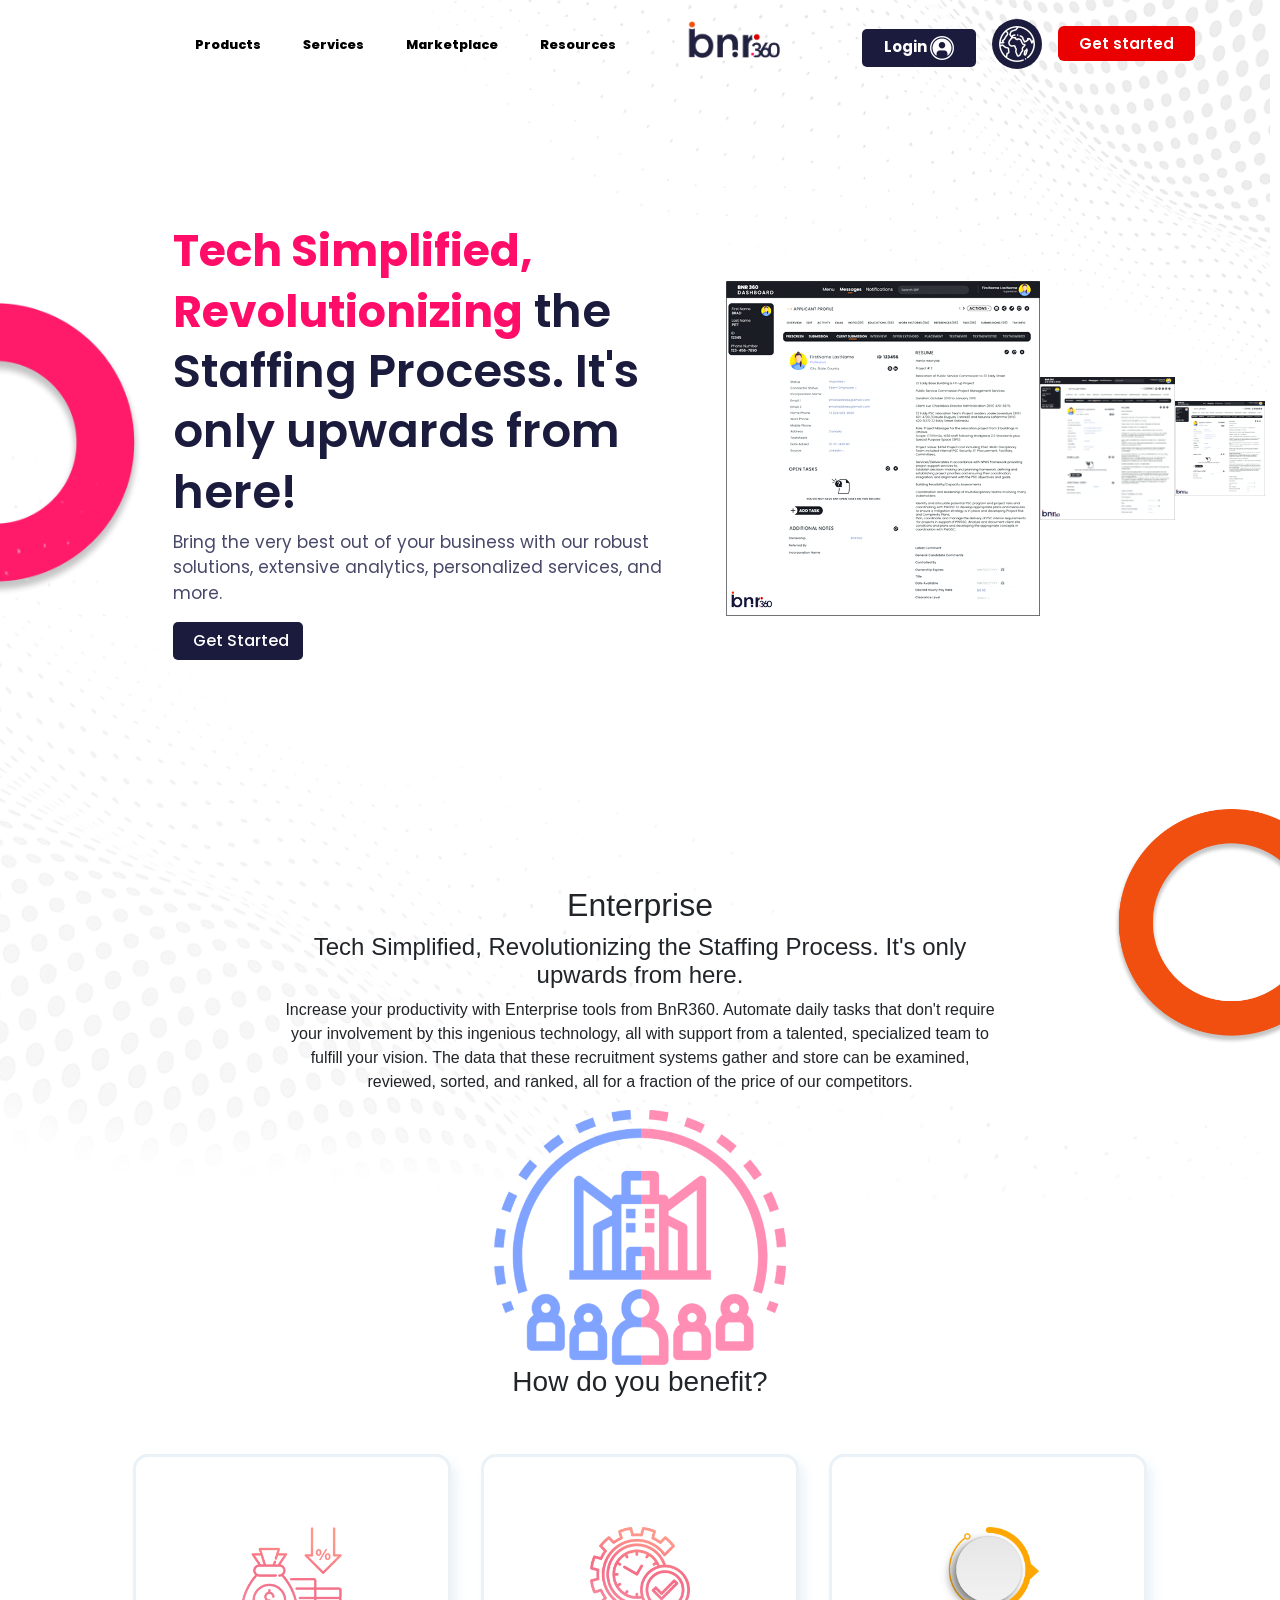
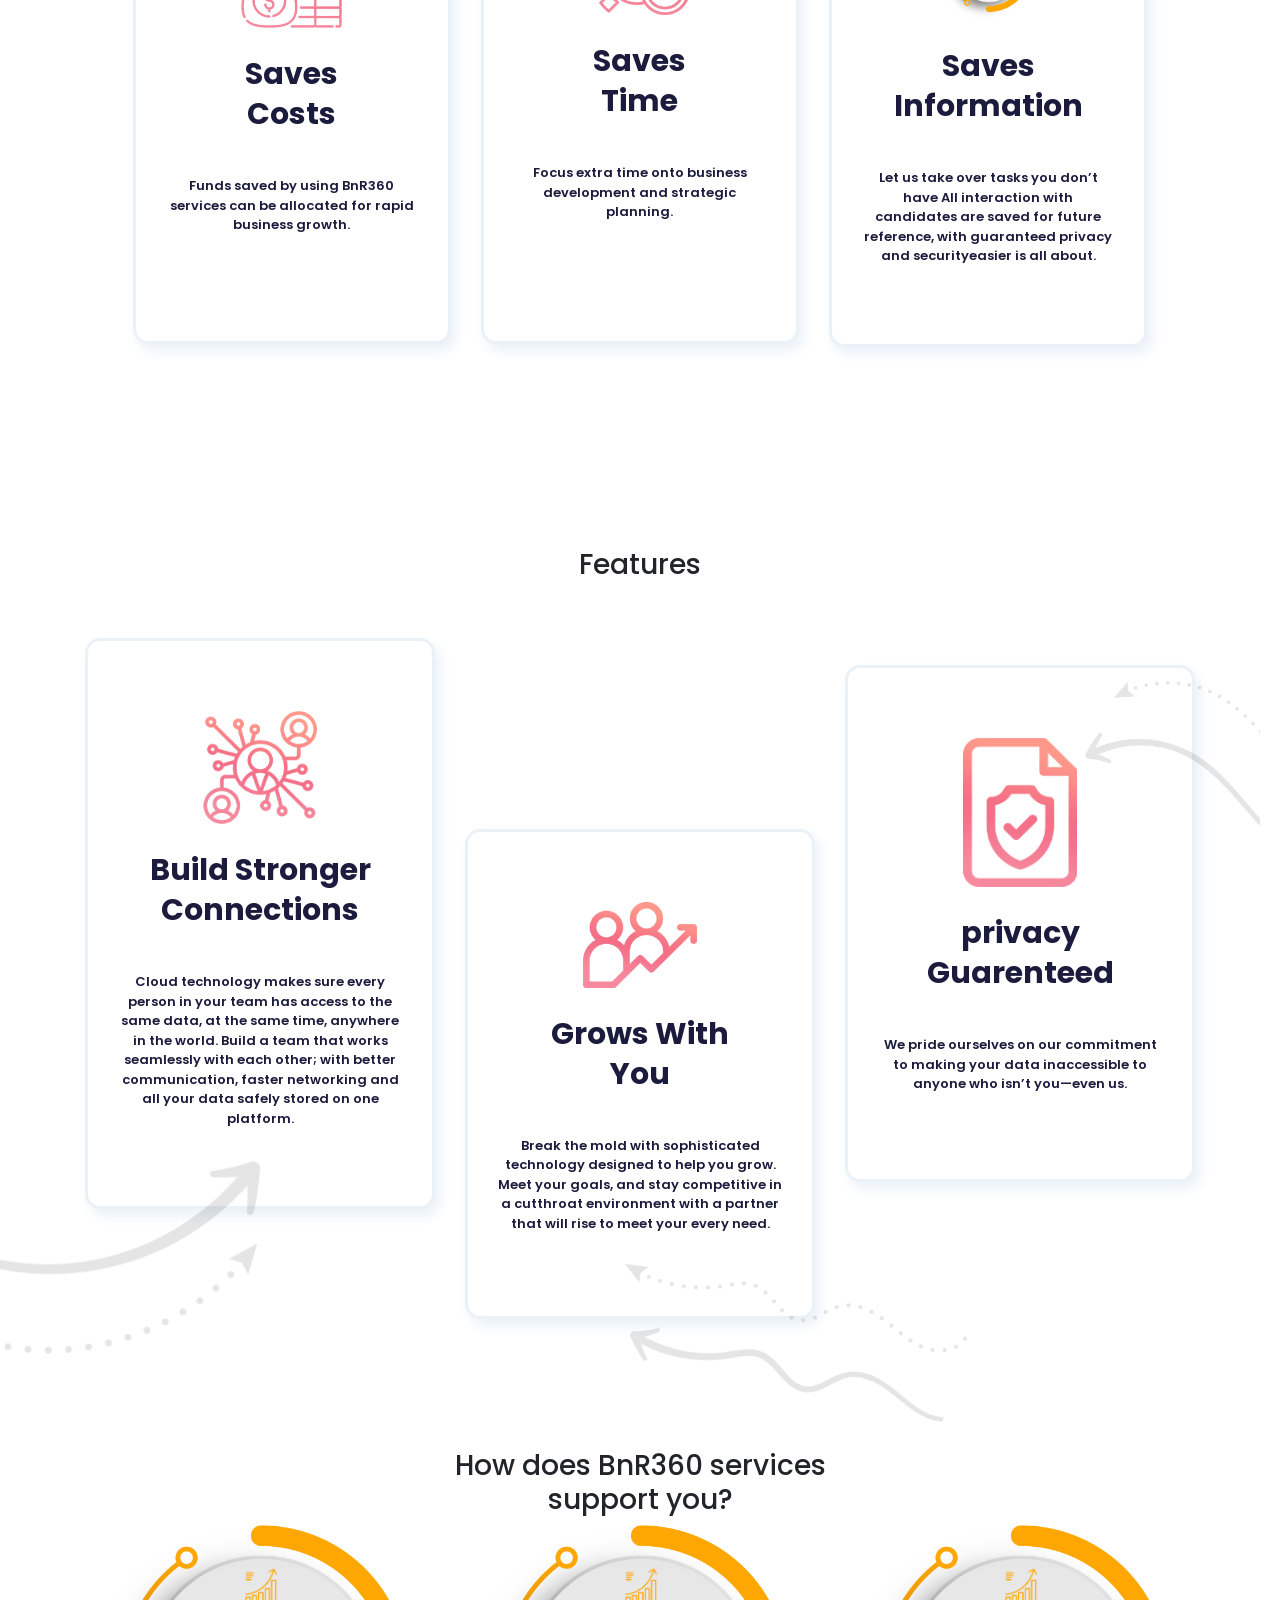
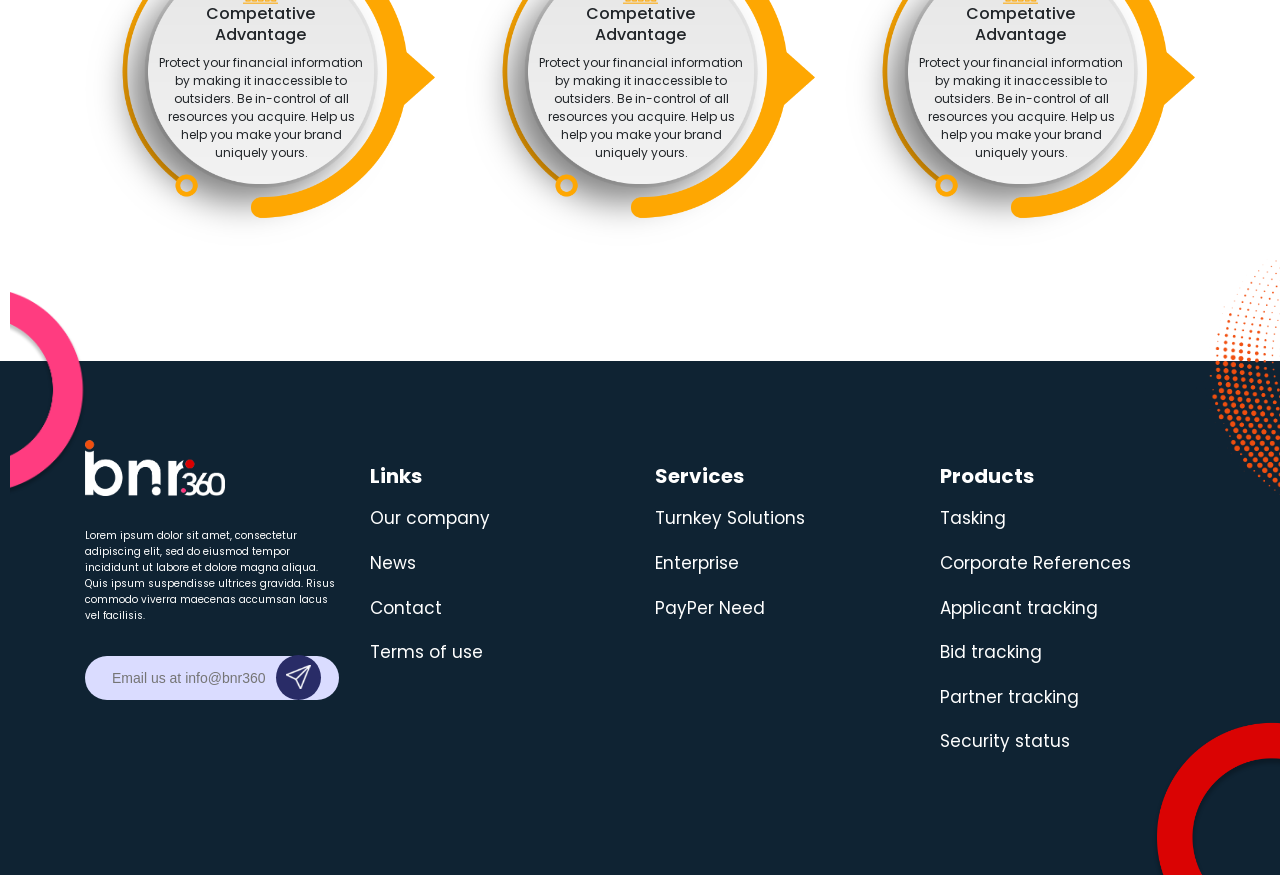
<file: pages/enterprise.html>
<!DOCTYPE html>
<html lang="en">

<head>
    <meta charset="UTF-8">
    <meta http-equiv="X-UA-Compatible" content="IE=edge">
    <meta name="viewport" content="width=device-width, initial-scale=1.0">
    <title>Enterprise</title>
    <link rel="stylesheet" href="../css/style.css">
    <link rel="stylesheet" href="../css/animate.css">
    <link rel="stylesheet" href="../css/bootstrap.min.css">
    <link rel="stylesheet" href="../css/hover-min.css">
    <link rel="stylesheet" href="../css/slick-theme.css">
    <link rel="stylesheet" href="../css/slick.css">
</head>

<body>
    <header class="header">
        <div class="container">
            <div class="row align-items-center">
                <div class="col-lg-6">
                    <nav class="nav-list">
                        <ul>
                            <li class="nav-links">
                                <a href="#">Products</a>
                                <ul class="nav-items-wrapper">
                                    <li class="nav-items"><a href="pages/erp.html">ERP</a></li>
                                    <!-- <li class="nav-items"><a href="#">Trunkey Solutions</a></li>
                                    <li class="nav-items"><a href="#">Trunkey Solutions</a></li> -->
                                </ul>
                            </li>
                            <li class="nav-links">
                                <a href="#">Services</a>
                                <ul class="nav-items-wrapper">
                                    <li class="nav-items"><a href="pages/trunkey-solutions.html">Turnkey solution</a>
                                    </li>
                                    <li class="nav-items"><a href="pages/enterprise.html">Enterprise</a></li>
                                    <li class="nav-items"><a href="pages/pay-per-need.html">PayperNeed</a></li>
                                </ul>
                            </li>
                            <li class="nav-links">
                                <a href="#">Marketplace</a>
                                <ul class="nav-items-wrapper">
                                    <li class="nav-items"><a href="#">Affiliate Program</a></li>
                                    <li class="nav-items"><a href="#">Cashflow managament</a></li>
                                    <li class="nav-items"><a href="#">Bnr Venture</a></li>
                                </ul>
                            </li>
                            <li class="nav-links">
                                <a href="#">Resources</a>
                                <ul class="nav-items-wrapper">
                                    <li class="nav-items"><a href="#">Help Center</a></li>
                                    <li class="nav-items"><a href="#">Contact us</a></li>
                                    <li class="nav-items"><a href="#">FAQs</a></li>
                                    <li class="nav-items"><a href="#">Blogs</a></li>

                                </ul>
                            </li>

                        </ul>

                    </nav>

                    <!-- <div class="navList">
                        <ul>
                            <li class="services">
                                <a href="#">
                                   Products

                                    <div class="dropdown_menu dropdown--menu">
                                        <ul>
                                            <li>
                                                <a href="#">ERP </a>
                                            </li>
                                            
                                        </ul>
                                    </div>
                                </a>
                            </li>  
                            <li class="services">
                                <a href="#">
                                    Services

                                    <div class="dropdown_menu">
                                        <ul>
                                            <li>
                                                <a href="pages/trunkey-solutions.html">Turnkey solution</a>
                                            </li>
                                            <li>
                                                <a href="pages/enterprise.html">Enterprise</a>
                                            </li>
                                            <li>
                                                <a href="pages/pay-per-need.html">PayperNeed</a>
                                            </li>
                                        </ul>
                                    </div>
                                </a>
                            </li>  
                            <li class="services">
                                <a href="#">
                                    Partners
                                    <div class="dropdown_menu">
                                        <ul>
                                            <li>
                                                <a href="#">Affiliate Program</a>
                                            </li>
                                            <li>
                                                <a href="#">Financial Partner</a>
                                            </li>
                                           
                                        </ul>
                                    </div>
                                </a>
                            </li>
                            <li class="services">
                                <a href="#">
                                    Support

                                    <div class="dropdown_menu">
                                        <ul>
                                            <li>
                                                <a href="#">Help Center</a>
                                            </li>
                                            <li>
                                                <a href="#">Contact us</a>
                                            </li>
                                            <li>
                                                <a href="#">Faqs</a>
                                            </li>
                                            <li>
                                                   <a href="#">Blogs </a>
                                            </li>
                                        </ul>
                                    </div>
                                </a>
                            </li>
                        </ul>
                    </div> -->

                </div>
                <div class="col-lg-2">
                    <div class="logo">
                        <a href="index.html">
                            <img src="../images/logo.png" alt="Logo" class="imgFluid">
                        </a>
                    </div>
                </div>
                <div class="col-lg-4">
                    <div class="header__btn">

                        <a class="logibtn mt-2" href="#">
                            Login
                            <span> <img src="../images/login.png" alt="Images" class="imgFluid"></span>
                        </a>
                        <a class="earth" href="#"><img src="../images/planet-earth.png" class="imgFluid"></a>
                        <li>
                            <a class="started" href="#">Get started <span>

                                </span>
                            </a>
                        </li>
                    </div>
                </div>

            </div>
        </div>
    </header>
    <!-- Banner -->
    <div class='banner'>
        <div class="banner_circle">
            <img src="../images/shape-1.png" alt="Image" class="imgFluid">
        </div>

        <div class='container'>
            <div class='row align-items-center'>
                <div class='col-12 col-lg-6 wow fadeInDown'>
                    <div class='banner__content'>
                        <h1>
                            <span>Tech Simplified,<br> Revolutionizing</span> the</br> Staffing Process. It's only
                            upwards from here!
                        </h1>
                        <p>Bring the very best out of your business with our robust solutions, extensive analytics,
                            personalized services, and more. </p>
                        <a href='#' class='themeBtn'>Get Started</a>
                        <!-- <a href="#" class="themeBtn">Pricing plans</a> -->
                    </div>
                </div>
                <div class='col-12 col-lg-6'>
                    <div class="banner__main__picture">
                        <div class="banner__pic1">
                            <img src="../images/pic1.png" alt="images" class="imgFluid">
                        </div>
                        <div class="banner__pic2">
                            <img src="../images/pic1.png" alt="images" class="imgFluid">
                        </div>
                        <div class="banner__pic3">
                            <img src="../images/pic1.png" alt="images" class="imgFluid">
                        </div>

                    </div>

                </div>
            </div>
        </div>
    </div>
    <!--  Enterprice -->

    <div class="container-fluid">
        <div class="row">
            <div class="col-lg-12">
                <div class="dummybg__img">
                    <img src="../images/orange.png" alt="Image" class="imgFluid">
                </div>
            </div>
        </div>
    </div>

    <section class="enterprise">
        <div class="container">
            <div class="row">
                <div class="col-lg-8 mx-auto">
                    <div class="enterprise__title text-center">
                        <h2>
                            Enterprise
                        </h2>

                        <h4>
                            Tech Simplified, Revolutionizing the Staffing Process.
                            It's only upwards from here.
                        </h4>

                        <p>
                            Increase your productivity with Enterprise tools from BnR360. Automate daily tasks that
                            don't require your involvement by this ingenious technology, all with support from a
                            talented, specialized team to fulfill your vision. The data that these recruitment systems
                            gather and store can be examined, reviewed, sorted, and ranked, all for a fraction of the
                            price of our competitors.
                        </p>



                    </div>
                    <div class="enterprise__img text-center">
                        <img src="../images/enterpriseimg.png" alt="images" class="imgFluid">
                    </div>

                </div>
            </div>
            <div class="row">
                <div class="col-lg-8 mx-auto">
                    <div class="enterprise__head text-center">
                        <h3>
                            How do you <span>benefit?</span>
                        </h3>
                    </div>
                </div>
            </div>
            <div class="row justify-content-center">
<div class="col-lg-11">
    <div class="row">
        <div class="col-lg-4">
            <div class="features__card feature--card--width  text-center">
                <div class="feature__img">
                    <img src="../images/reduction.png" alt="Images" class="imgFluid w-70">
                </div>
                <div class="feature__content">
                    <h3>
                     Saves <br> Costs</br>
                    </h3>
                    <p>
                        Funds saved by using BnR360 services can be allocated for rapid business growth.
                </div>
            </div>
        </div>
        <div class="col-lg-4">
            <div class="features__card feature--card--width  text-center">
                <div class="feature__img">
                    <img src="../images/realtime.png" alt="Images" class="imgFluid w-70">
                </div>
                <div class="feature__content">
                    <h3>
                     Saves <br> Time</br>
                    </h3>
                    <p>
                        Focus extra time onto business development and strategic planning.
                </div>
            </div>
        </div>
        <div class="col-lg-4">
            <div class="features__card feature--card--width text-center">
                <div class="feature__img">
                    <img src="../images/information.png" alt="Images" class="imgFluid w-70">
                </div>
                <div class="feature__content">
                    <h3>
                     Saves <br> Information</br>
                    </h3>
                    <p>
                        Let us take over tasks you don’t have All interaction with candidates are saved for future reference, with guaranteed privacy and securityeasier is all about.
                </div>
            </div>
        </div>
    </div>
  
</div>

                
            </div>
        </div>

    </section>

<!--Features  -->

<section class="features__sec">
<div class="container">
    <div class="row align-items-center">
        <div class="col-lg-8 mx-auto">
            <div class="features__sec__title text-center">
                <h3>
                    Features
                </h3>

            </div>
        </div>
        
    </div>
    <div class="row align-items-center">
        
        <div class="col-lg-4">

            <div class="features__card feature--card--width feature--card--height entpcard--1 text-center">
                <div class="feature__img">
                    <img src="../images/build.png" alt="Images" class="imgFluid w-70">
                </div>
                <div class="feature__content">
                    <h3>
                     Build Stronger <br>Connections</br>
                    </h3>
                    <p>
                        Cloud technology makes sure every person in your team has access to the same data, at the same time, anywhere in the world. Build a team that works seamlessly with each other; with better communication, faster networking and all your data safely stored on one platform.
                        </p>
                </div>
            </div>
            <div class="entpmainbg">
                <div class="entpbg">
                    <img src="../images/arrowone.png" alt="images" class="imgFluid">
                </div>
            </div>
           </div>


    
        <div class="col-lg-4">
            <div class="features__card feature--card--width feature--card--height center--card entpcard--1 text-center">
                <div class="feature__img">
                    <img src="../images/increase.png" alt="Images" class="imgFluid w-70">
                </div>
                <div class="feature__content">
                    <h3>
                    Grows With <br> You</br>
                    </h3>
                    <p>
                        Break the mold with sophisticated technology designed to help you grow. Meet your goals, and stay competitive in a cutthroat environment with a partner that will rise to meet your every need.
                        </p>
                </div>
            </div>
            <div class="entpmainimg">
                <div class="entp2img">
                    <img src="../images/entp2.png" alt="images" class="imgFluid">
                </div>
            </div>
            
        </div>       
        <div class="col-lg-4">
            <div class="entp3bg">
                <div class="entp3img">
                  <img src="../images/privacyguarateed.png" alt="images" class="imgFluid">
      
                </div>
                </div>
            <div class="features__card feature--card--width feature--card--height entpcard--1 text-center">
                <div class="feature__img">
                    <img src="../images/privacy.png" alt="Images" class="imgFluid w-70">
                </div>
                <div class="feature__content">
                    <h3>
                  privacy <br> Guarenteed</br>
                    </h3>
                    <p>
                        We pride ourselves on our commitment to making your data inaccessible to anyone who isn’t you—even us.


                        </p>
                </div>
            </div>
        
        </div>  
    </div>     
    </div>
</div>
</section>

<!-- Support Sec Start -->
<section class="support">
<div class="container">
    <div class="support__title text-center">
        <h3>
            How does BnR360  services <span>
               <br>
               
                support you?</br>
            </span> 
        </h3>
    </div>
    <div class="row">

        <div class="col-lg-4 col-md-6 col-sm-12">
                
            <div class="mainbox">
             
            <div class="mainbox__content">
    
                <div class="mainbox__img">
                    <img class="box-img" src="../images/information.png" alt="Images" class="imgFluid">
                </div>
                <div class="mainboxinfo">
                    <div class="mainboxsmallimg">
                        <img src="../images/smallimg.png" alt="images" class="imgFluid content-img">
                    </div>
                    <div class="mainboxcontent">
                        <h3>
                            Competative <br>Advantage </br>
                        </h3>
                        <p>
                            Protect your financial information by making it inaccessible to outsiders. Be in-control of all resources you acquire. Help us help you make your brand uniquely yours.
                        </p>
                    </div>
                </div>
            </div>
                
            </div>
        </div>
        <div class="col-lg-4 col-md-6 col-sm-12">
                
            <div class="mainbox">
             
            <div class="mainbox__content">
    
                <div class="mainbox__img">
                    <img class="box-img" src="../images/information.png" alt="Images" class="imgFluid">
                </div>
                <div class="mainboxinfo">
                    <div class="mainboxsmallimg">
                        <img src="../images/smallimg.png" alt="images" class="imgFluid content-img">
                    </div>
                    <div class="mainboxcontent">
                        <h3>
                            Competative <br>Advantage </br>
                        </h3>
                        <p>
                            Protect your financial information by making it inaccessible to outsiders. Be in-control of all resources you acquire. Help us help you make your brand uniquely yours.
                        </p>
                    </div>
                </div>
            </div>
                
            </div>
        </div>
        <div class="col-lg-4 col-md-6 col-sm-12">
                
            <div class="mainbox">
             
            <div class="mainbox__content">
    
                <div class="mainbox__img">
                    <img class="box-img" src="../images/information.png" alt="Images" class="imgFluid">
                </div>
                <div class="mainboxinfo">
                    <div class="mainboxsmallimg">
                        <img src="../images/smallimg.png" alt="images" class="imgFluid content-img">
                    </div>
                    <div class="mainboxcontent">
                        <h3>
                            Competative <br>Advantage </br>
                        </h3>
                        <p>
                            Protect your financial information by making it inaccessible to outsiders. Be in-control of all resources you acquire. Help us help you make your brand uniquely yours.
                        </p>
                    </div>
                </div>
            </div>
                
            </div>
        </div>

    </div>

</div>
</section>
<!-- Support Sec End -->

    <footer>
        <div class="footer--pinkshape">
            <img src="../images/footerpink.png" class="imgFluid">
        </div>
        <div class="footer__circle">
            <img src="../images/footercircle.png" class="imgFluid">
        </div>
        <div class="container">
            <div class="row">
                <div class="col-lg-3 wow bounceInUp" data-wow-duration=" 1s"
                    style="visibility: visible; animation-duration: 1s; animation-name: bounceInUp;">
                    <div class="footer__links">
                        <div class="footer__logo">
                            <img src="../images/footerlogo.png" class="imgFluid">

                        </div>
                        <div class="footer__content">
                            <p>Lorem ipsum dolor sit amet, consectetur adipiscing elit, sed do eiusmod tempor incididunt
                                ut labore et dolore magna aliqua. Quis ipsum suspendisse ultrices gravida. Risus commodo
                                viverra maecenas accumsan lacus vel facilisis. </p>
                        </div>
                        <div class="footer__btn">
                            <input type="text" placeholder="Email us at info@bnr360">

                            <a href="#"><img src="../images/arrow.png  " alt="images" class="imgFluid"></a>

                        </div>
                    </div>
                </div>
                <div class="col-lg-3 wow bounceInUp" data-wow-duration=" 1s"
                    style="visibility: visible; animation-duration: 1s; animation-name: bounceInUp;">
                    <div class="footer_main__list">
                        <div class="footer__content">
                            <h3>
                                Links
                            </h3>
                            <ul>
                                <li><a href="#">
                                        Our company
                                    </a></li>
                                <li><a href="#">
                                        News
                                    </a></li>
                                <li><a href="#">
                                        Contact
                                    </a></li>
                                <li><a href="#">
                                        Terms of use
                                    </a></li>
                            </ul>
                        </div>



                    </div>



                </div>
                <div class="col-lg-3 wow bounceInUp" data-wow-duration=" 1s"
                    style="visibility: visible; animation-duration: 1s; animation-name: bounceInUp;">
                    <div class="footer_main__list">
                        <div class="footer__content">
                            <h3>
                                Services
                            </h3>
                            <ul>
                                <li>
                                    <a href="#">
                                        Turnkey Solutions
                                    </a>
                                </li>
                                <li>
                                    <a href="#">
                                        Enterprise
                                    </a>
                                </li>
                                <li><a href="#">
                                        PayPer Need
                                    </a></li>

                            </ul>
                        </div>



                    </div>



                </div>
                <div class="col-lg-3 wow bounceInUp" data-wow-duration=" 1s"
                    style="visibility: visible; animation-duration: 1s; animation-name: bounceInUp;">
                    <div class="footer__content">
                        <h3>
                            Products
                        </h3>
                        <ul>
                            <li>
                                <a href="#">
                                    Tasking
                                </a>
                            </li>
                            <li>
                                <a href="#">
                                    Corporate References
                                </a>
                            </li>
                            <li>
                                <a href="#">
                                    Applicant tracking
                                </a>
                            </li>
                            <li>
                                <a href="#">
                                    Bid tracking
                                </a>
                            </li>
                            <li>
                                <a href="#">
                                    Partner tracking
                                </a>
                            </li>
                            <li>
                                <a href="#">
                                    Security status
                                </a>
                            </li>
                        </ul>
                    </div>

                </div>

                <div class="footer--circle">
                    <img src="../images/footer--circle.png" alt="images" class="imgFluid">
                </div>
            </div>
        </div>

    </footer>

    <script src="../js/jquery.js"></script>
    <script src="../js/app.js"></script>
    <script src="../js/bootstrap.min.js"></script>
    <script src="../js/slick.js"></script>
    <script src="../js/wow.min.js"></script>

</body>

</html>
</file>
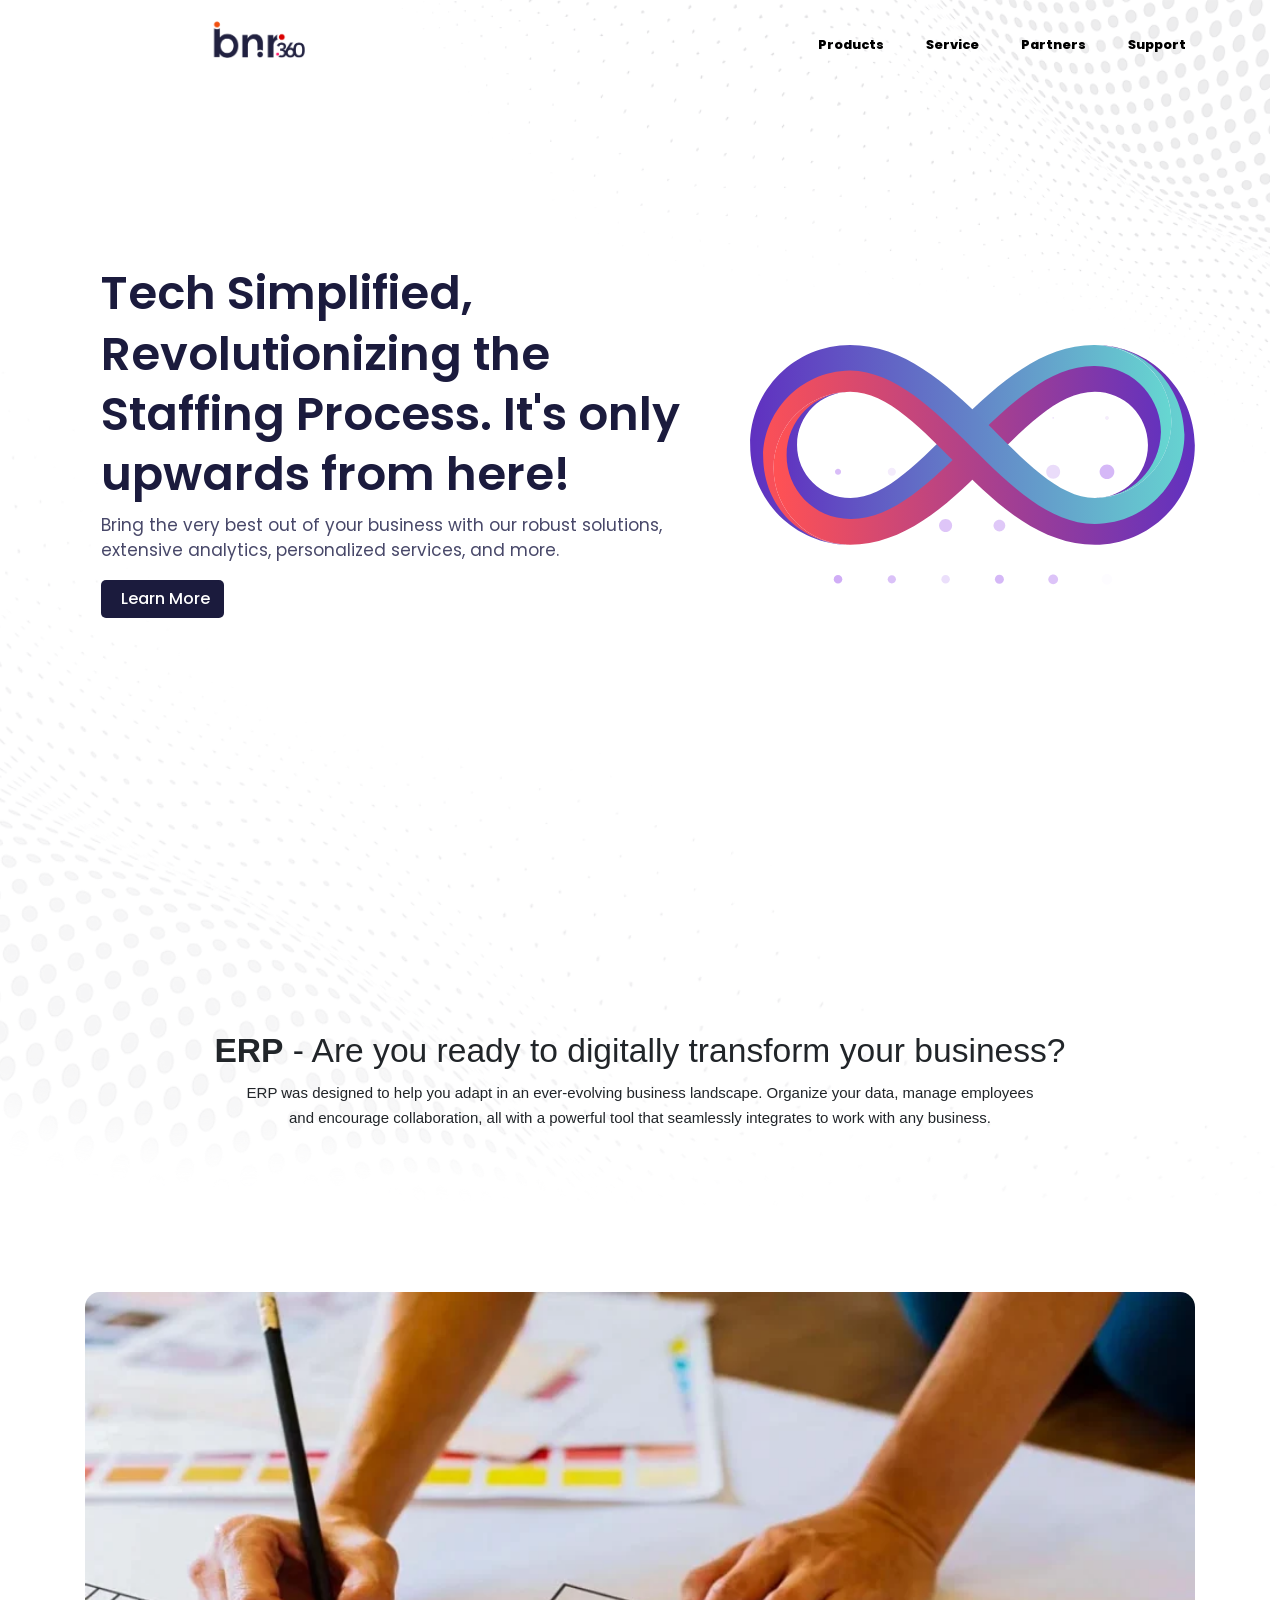
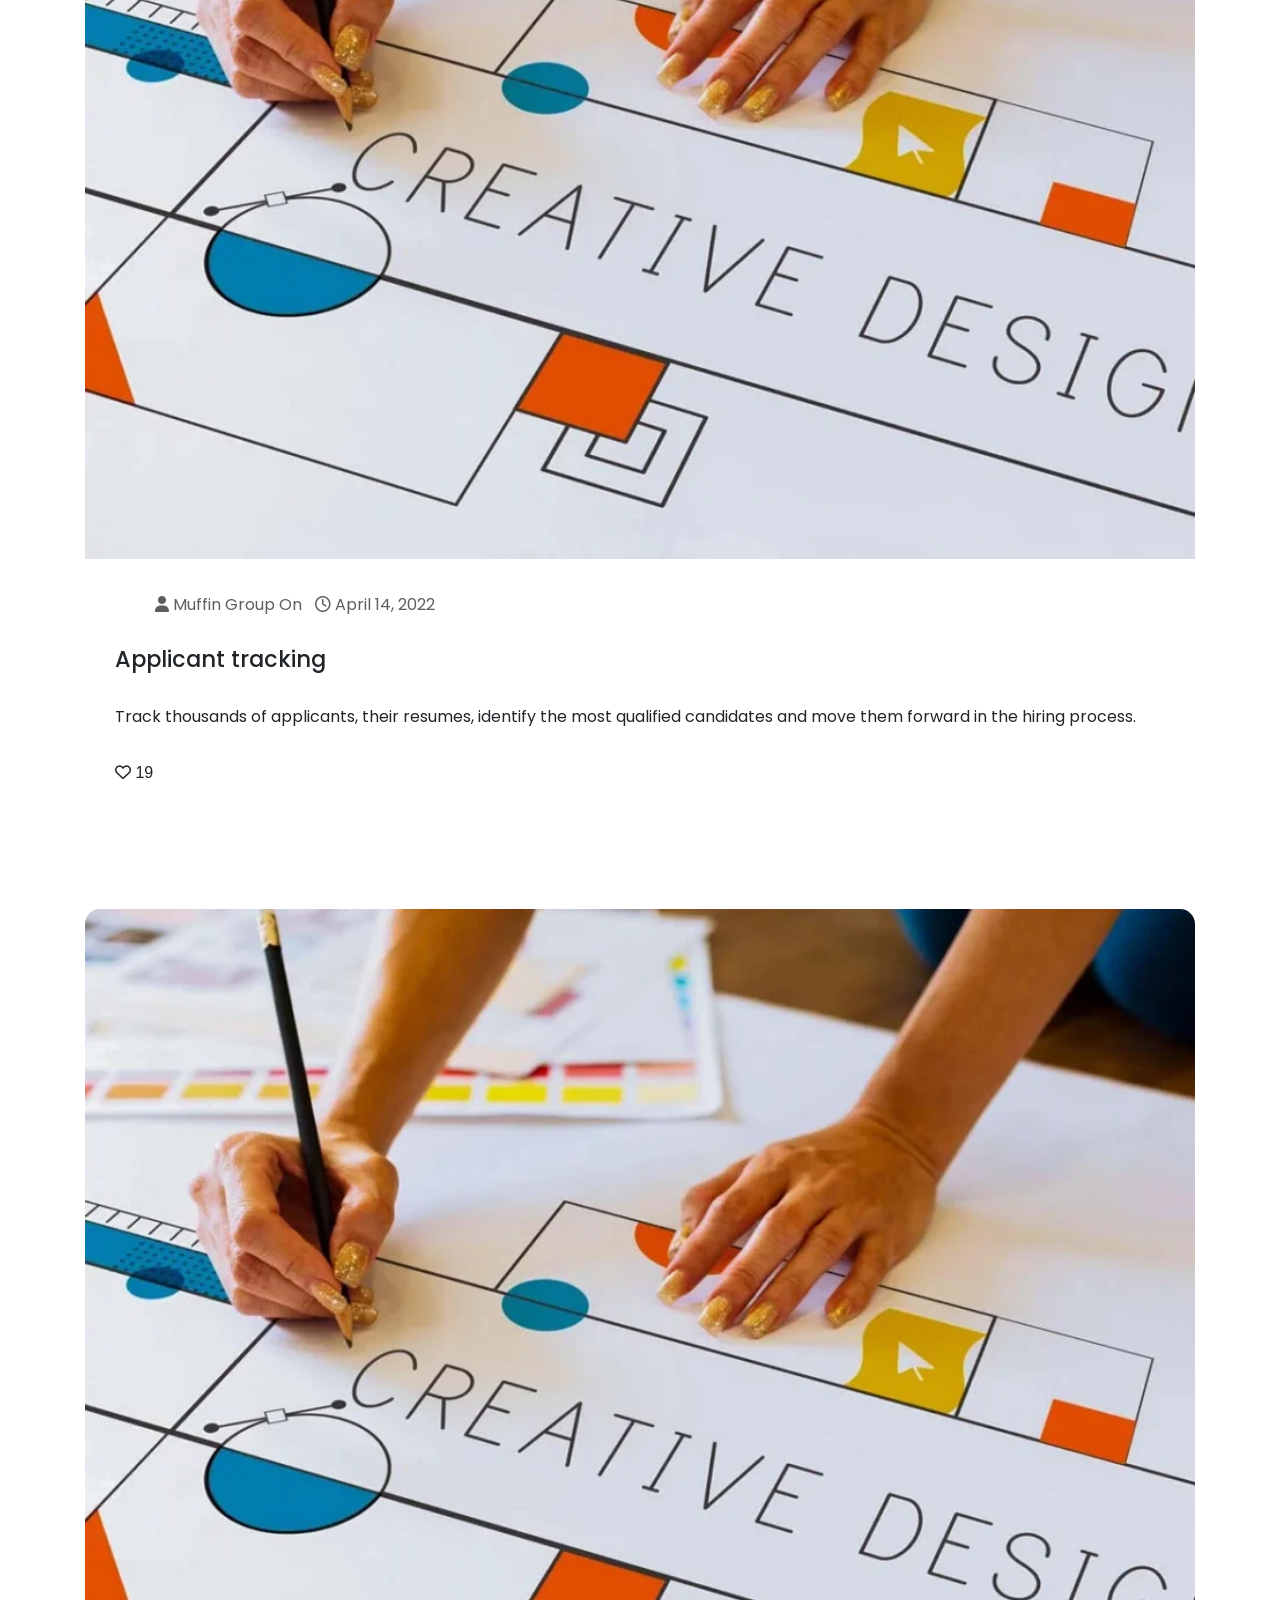
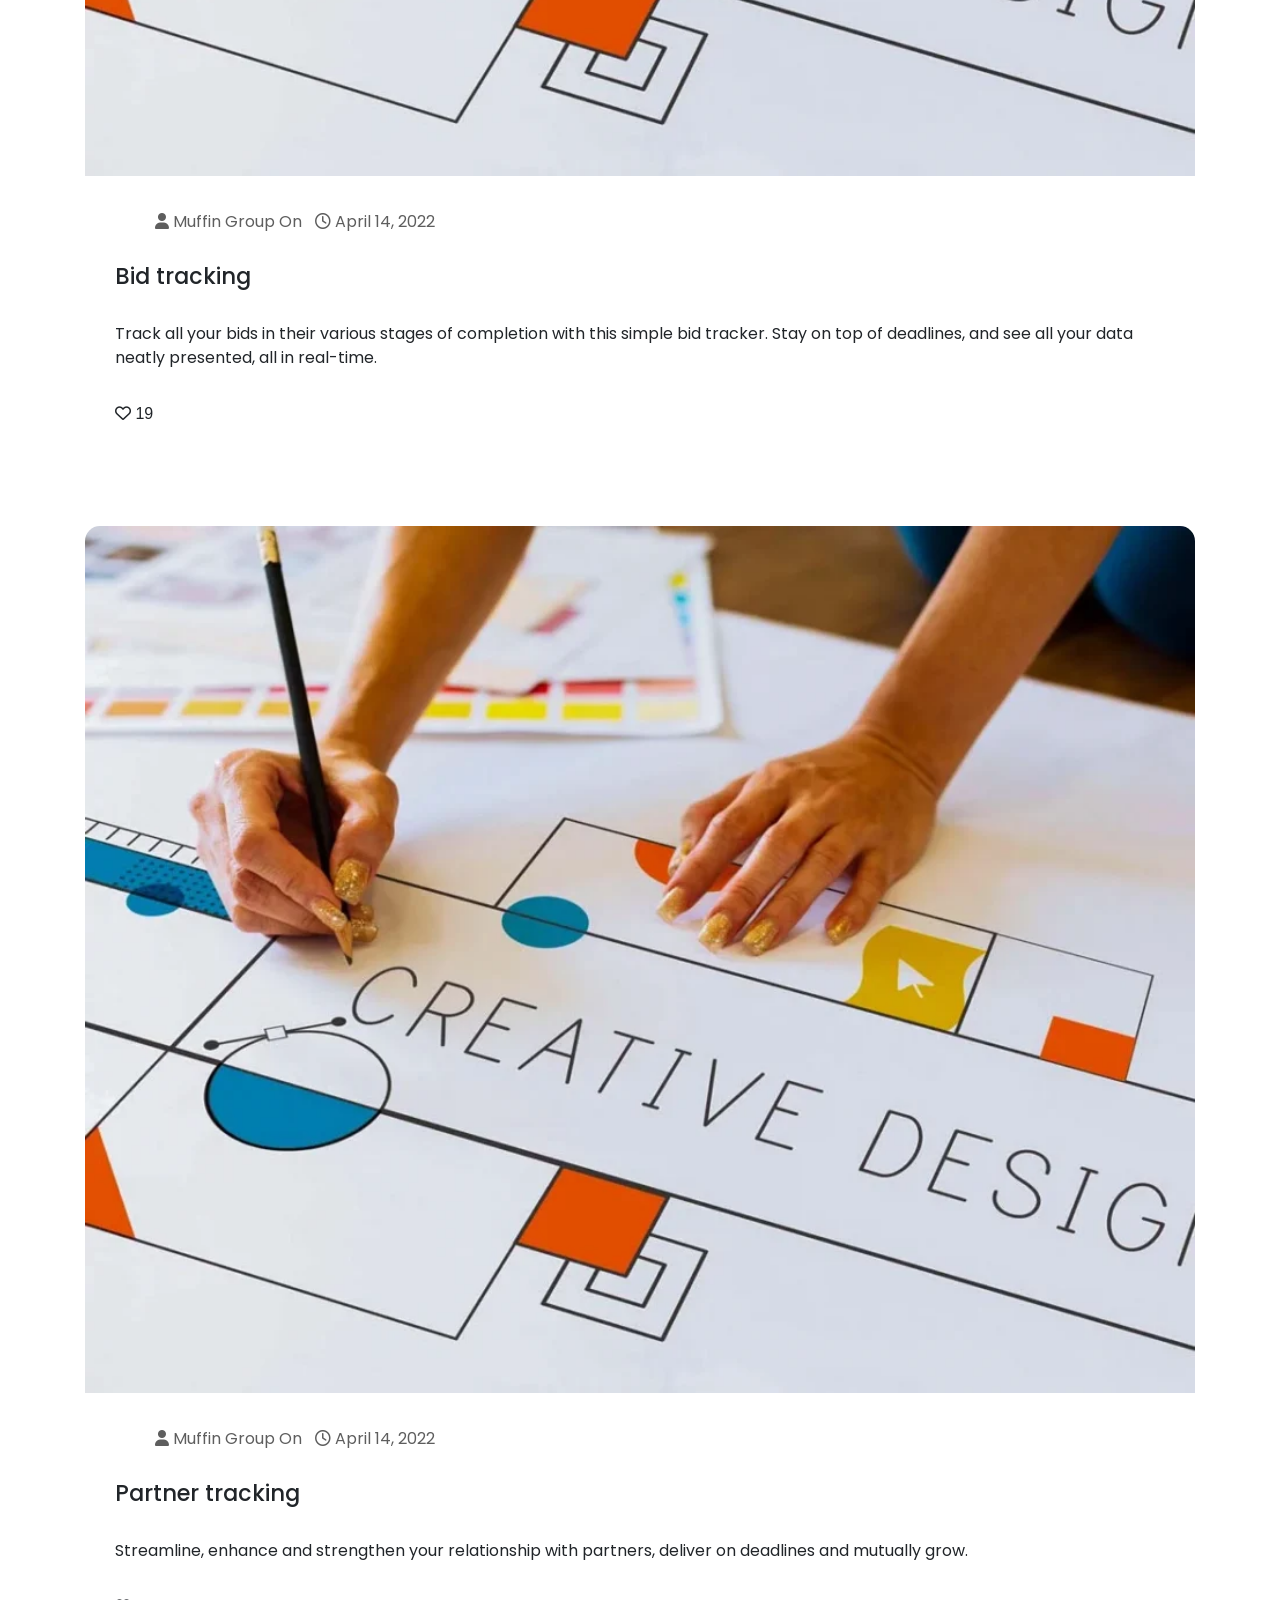
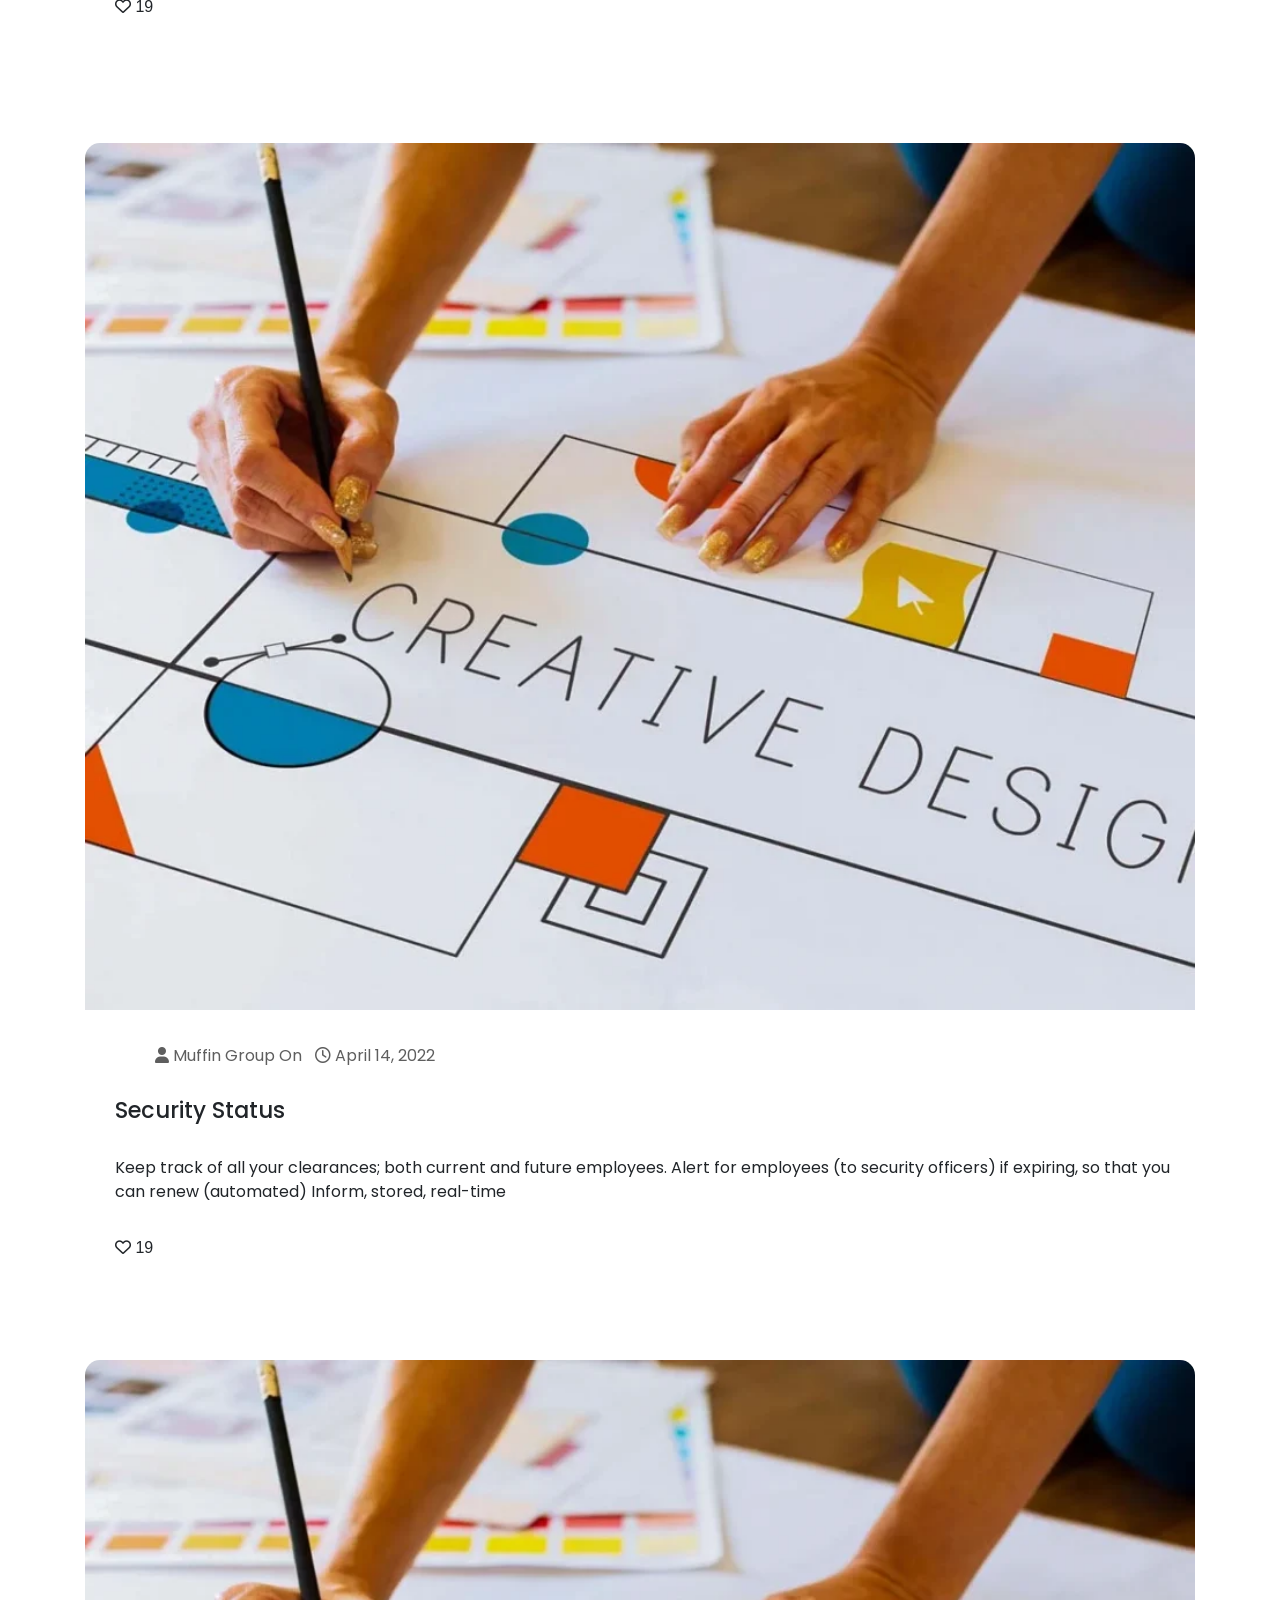
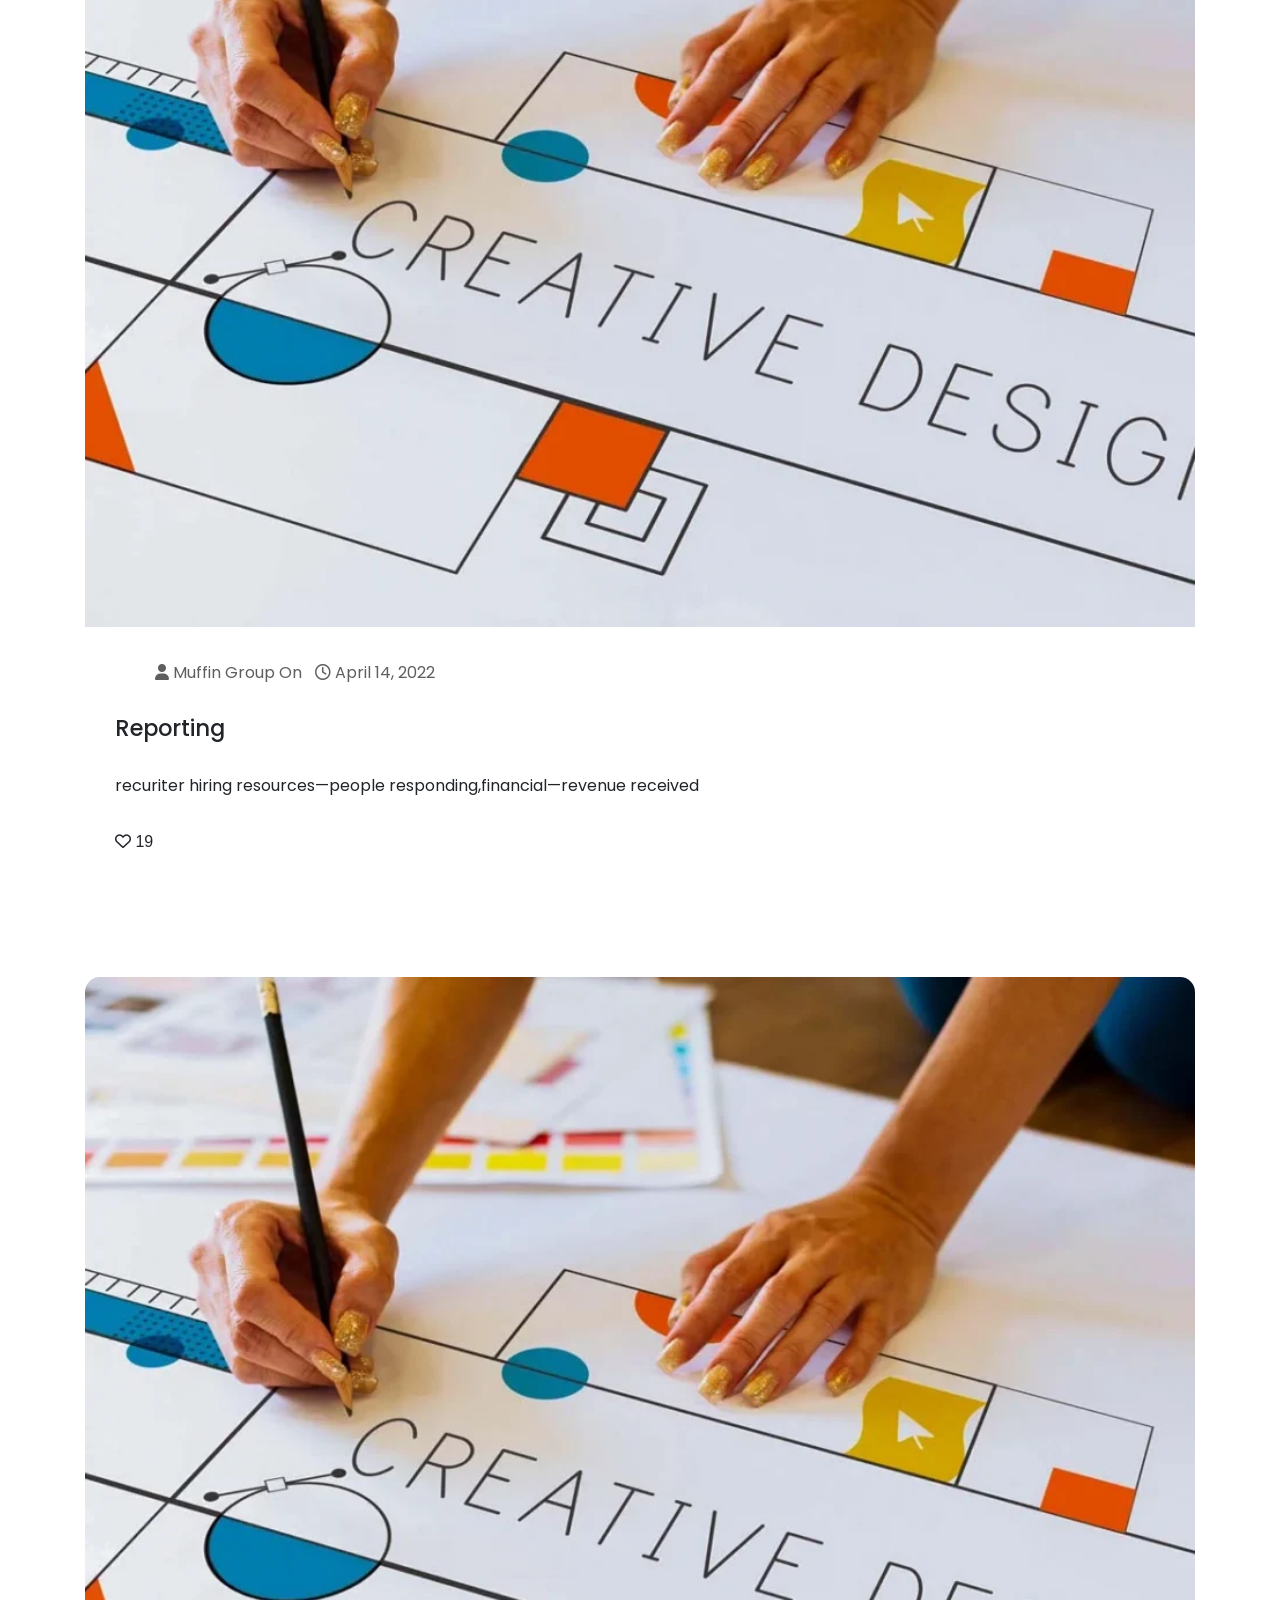
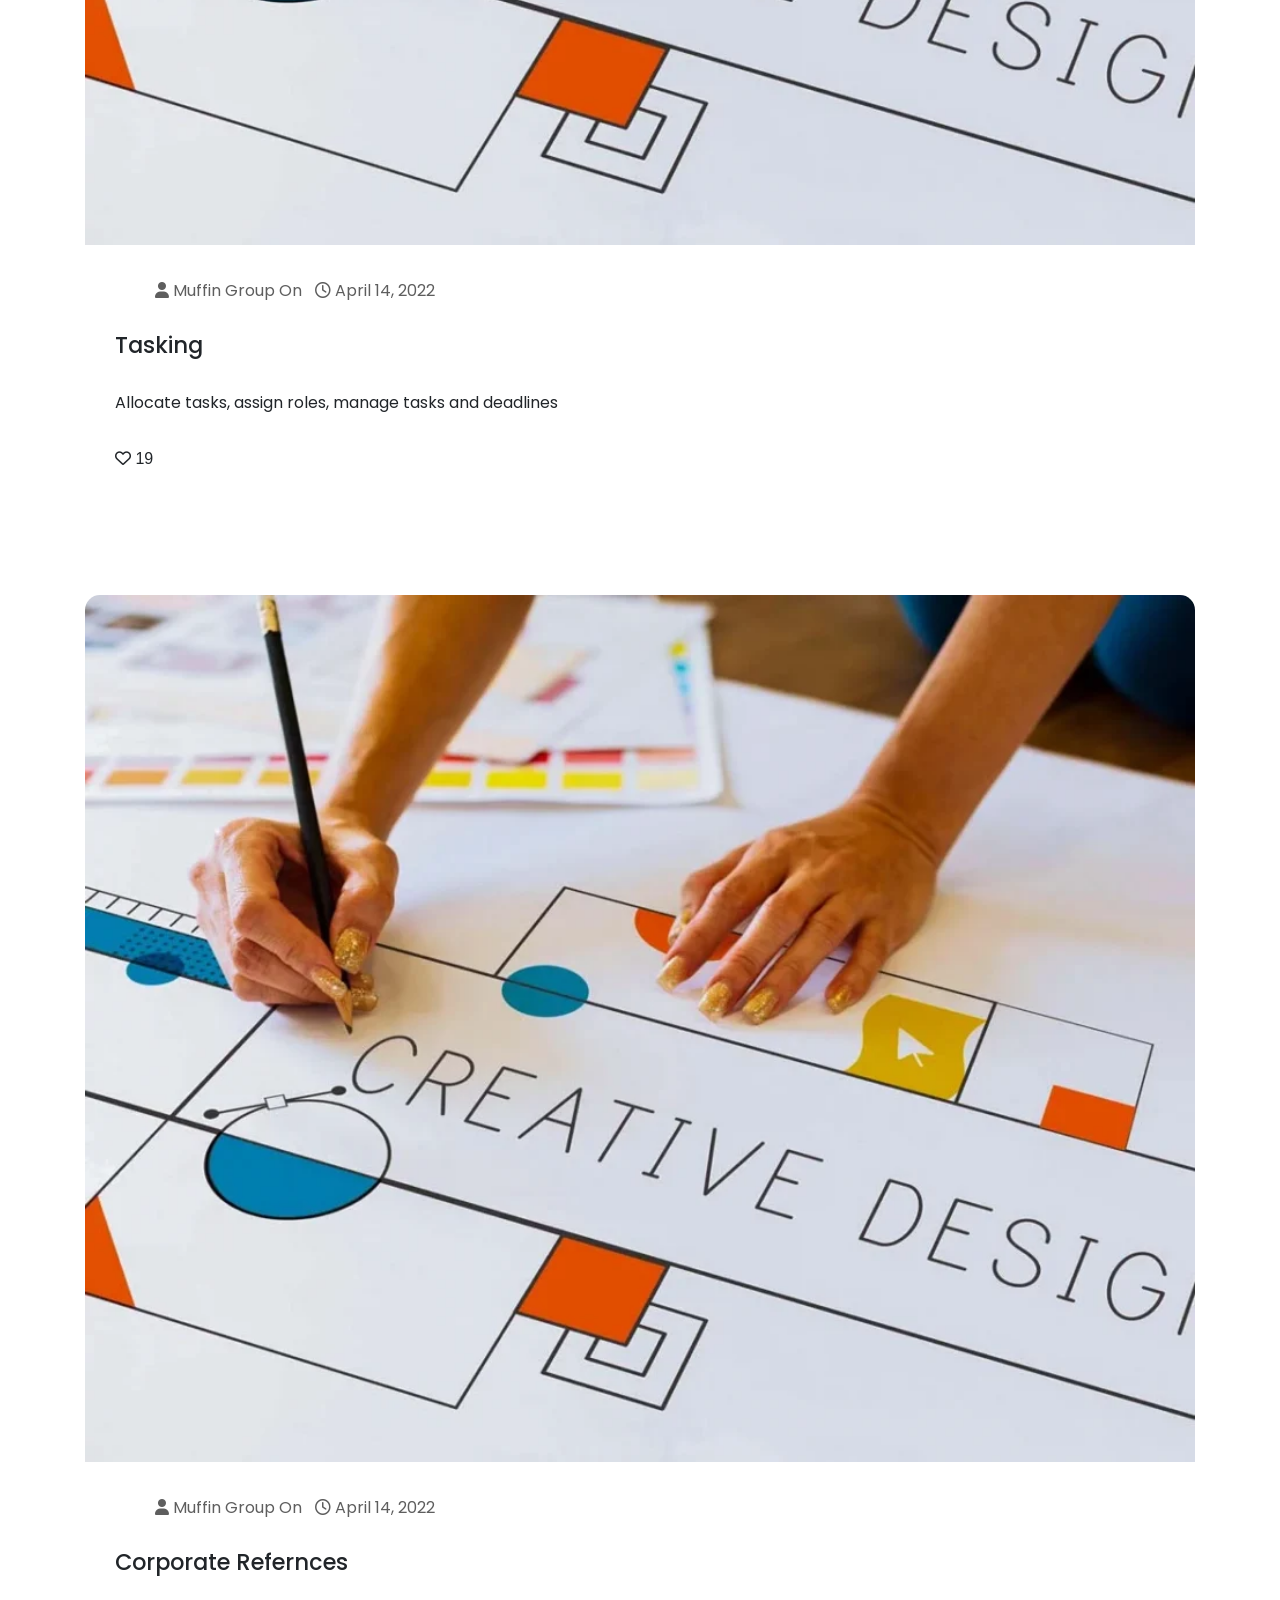
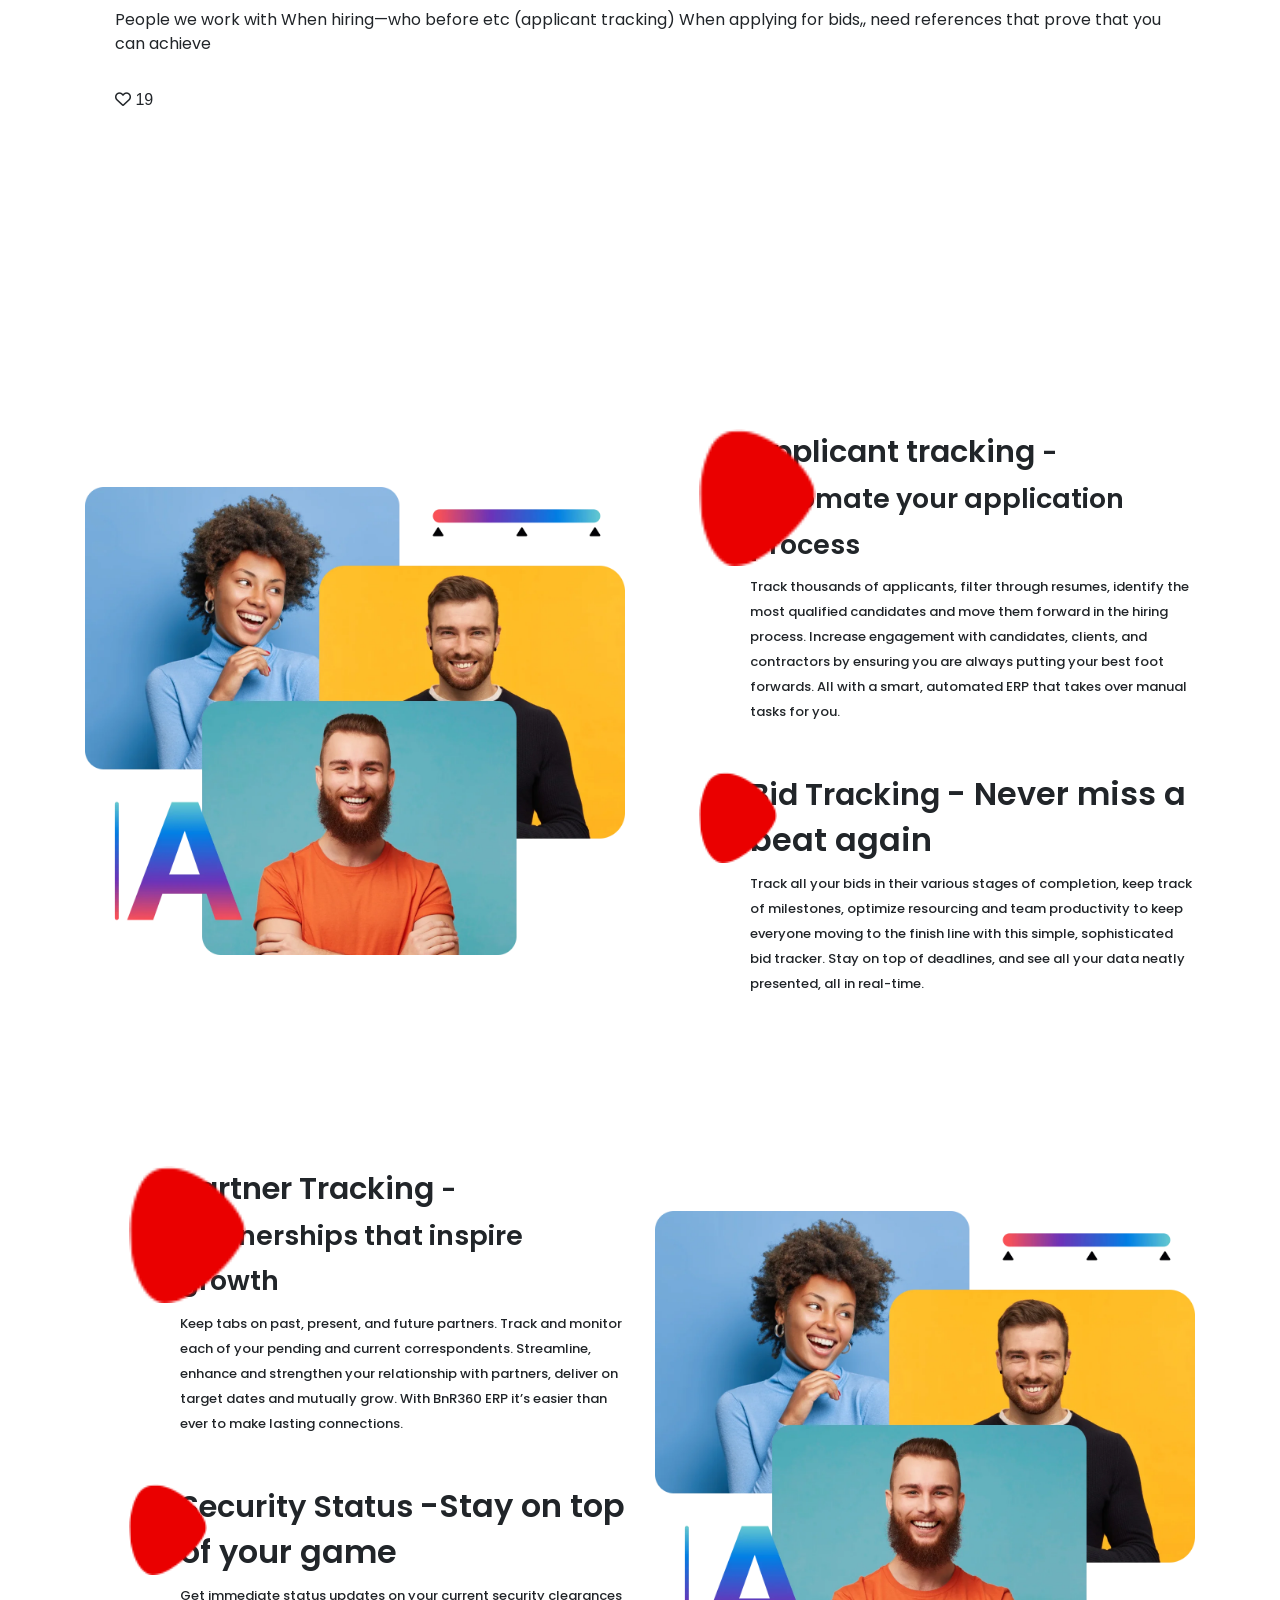
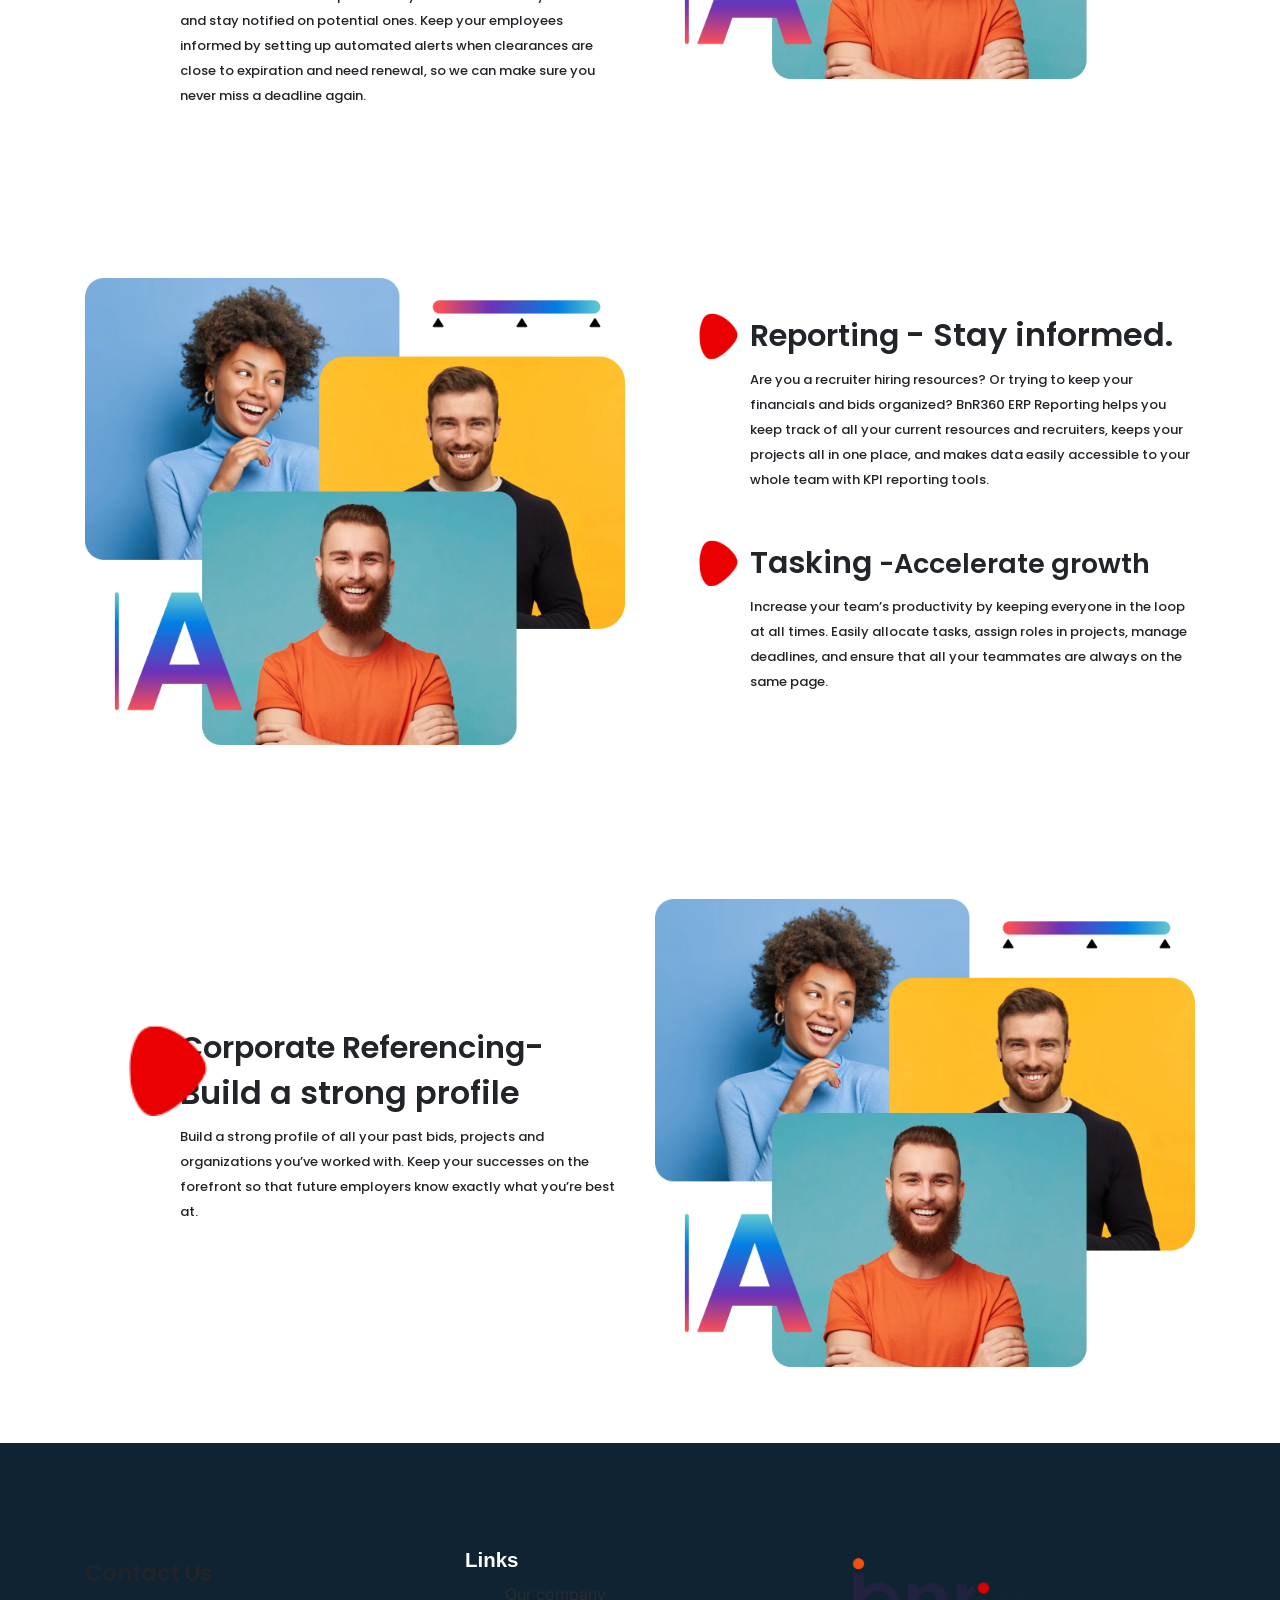
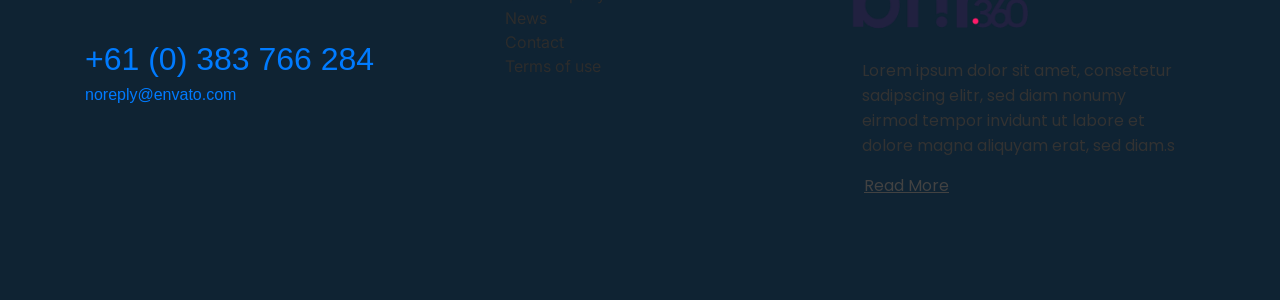
<file: pages/erp.html>
<!DOCTYPE html>
<html lang="en">
<head>
    <meta charset="UTF-8">
    <meta http-equiv="X-UA-Compatible" content="IE=edge">
    <meta name="viewport" content="width=device-width, initial-scale=1.0">
    <title>ERP</title>
    <link rel="stylesheet" href="../css/style.css">
    <link rel="stylesheet" href="../css/animate.css">
    <link rel="stylesheet" href="../css/bootstrap.min.css">
    <link rel="stylesheet" href="../css/hover-min.css">
    <link rel="stylesheet" href="../css/slick-theme.css">
    <link rel="stylesheet" href="../css/slick.css">
<body>
    <header class="header">
        <div class="container">
            <div class="row align-items-center">
                <div class="col-lg-4">
                    <div class="logo">
                        <a href="../index.html">
                            <img src="../images/logo.png" alt="Logo" class="imgFluid">
                        </a>
                    </div>
                </div>
                <div class="col-lg-8">
                    
                    <nav class="nav-list">
                        <ul>
                            <li class="nav-links">
                                <a href="#">Products</a>
                                <ul class="nav-items-wrapper">
                                    <li class="nav-items"><a href="#">ERP</a></li>
                                
                                </ul>
                            </li>
                            <li class="nav-links">
                                <a href="#">Service</a>
                                <ul class="nav-items-wrapper">
                                    <li class="nav-items"><a href="./trunkey-solutions.html">Turnkey solution</a></li>
                                    <li class="nav-items"><a href="./enterprise.html">Enterprise</a></li>
                                    <li class="nav-items"><a href="./pay-per-need.html">PayperNeed</a></li>
                                </ul>
                            </li>
                            <li class="nav-links">
                                <a href="#">Partners</a>
                                <ul class="nav-items-wrapper">
                                    <li class="nav-items"><a href="#">Affiliate Program</a></li>
                                    <li class="nav-items"><a href="#">Financial Partner</a></li>
                                </ul>
                            </li>
                            <li class="nav-links">
                                <a href="#">Support</a>
                                <ul class="nav-items-wrapper">
                                    <li class="nav-items"><a href="#">Help Center</a></li>
                                    <li class="nav-items"><a href="#">Contact us</a></li>
                                    <li class="nav-items"><a href="#">FAQs</a></li>
                                    <li class="nav-items"><a href="#">Blogs</a></li>
                                </ul>
                            </li>
   
                        </ul>

                    </nav>
                </div>
            </div>
        </div>
    </header>


        
    <!-- Hero Section -->
    
    
<div class='banner'>
    <div class='container'>
        <div class='row align-items-center'>
            <div class='col-12 col-lg-7 wow fadeInDown'>
                <div class='banner__content'>

                    <h1>
                        Tech Simplified, Revolutionizing the Staffing Process. It's only upwards from here!
                    </h1>
                    <p>Bring the very best out of your business with our robust solutions, extensive analytics, personalized services, and more. </p>
                    <a href='#' class='themeBtn'>Learn More</a>
                    <!-- <a href="#" class="themeBtn">Pricing plans</a> -->
                </div>
            </div>
            <div class='col-12 col-lg-5'>

                <div class="mcb-wrap-inner">
                    <div class="column mcb-column mcb-item-93625f93f one tablet-one mobile-four-fifth column_lottie">
                        <div class="mcb-column-inner mcb-item-lottie-inner">
                            <div class="mfn-lottie-wrapper">
                                <div id="mfn_lottie_0_14" class="lottie"><svg xmlns="http://www.w3.org/2000/svg" viewBox="0 0 586 400" width="586" height="400" preserveAspectRatio="xMidYMid meet" style="width: 100%; height: 100%; transform: translate3d(0px, 0px, 0px); content-visibility: visible;">
                                        <defs>
                                            <clipPath id="__lottie_element_6">
                                                <rect width="586" height="400" x="0" y="0"></rect>
                                            </clipPath>
                                            <linearGradient id="__lottie_element_10" spreadMethod="pad" gradientUnits="userSpaceOnUse" x1="-289.2019958496094" y1="0" x2="295.97900390625" y2="0">
                                                <stop offset="0%" stop-color="rgb(96,49,192)"></stop>
                                                <stop offset="50%" stop-color="rgb(99,132,200)"></stop>
                                                <stop offset="100%" stop-color="rgb(102,215,209)"></stop>
                                            </linearGradient>
                                            <linearGradient id="__lottie_element_14" spreadMethod="pad" gradientUnits="userSpaceOnUse" x1="-290.5660095214844" y1="0" x2="295.2829895019531" y2="0">
                                                <stop offset="0%" stop-color="rgb(255,81,84)"></stop>
                                                <stop offset="50%" stop-color="rgb(175,65,138)"></stop>
                                                <stop offset="100%" stop-color="rgb(96,49,192)"></stop>
                                            </linearGradient>
                                            <linearGradient id="__lottie_element_18" spreadMethod="pad" gradientUnits="userSpaceOnUse" x1="-289.2019958496094" y1="0" x2="295.97900390625" y2="0">
                                                <stop offset="0%" stop-color="rgb(96,49,192)"></stop>
                                                <stop offset="50%" stop-color="rgb(99,132,200)"></stop>
                                                <stop offset="100%" stop-color="rgb(102,215,209)"></stop>
                                            </linearGradient>
                                            <linearGradient id="__lottie_element_22" spreadMethod="pad" gradientUnits="userSpaceOnUse" x1="-258.75299072265625" y1="1.475000023841858" x2="263.82000732421875" y2="0">
                                                <stop offset="0%" stop-color="rgb(255,81,84)"></stop>
                                                <stop offset="50%" stop-color="rgb(175,65,138)"></stop>
                                                <stop offset="100%" stop-color="rgb(96,49,192)"></stop>
                                            </linearGradient>
                                            <linearGradient id="__lottie_element_26" spreadMethod="pad" gradientUnits="userSpaceOnUse" x1="-259.6910095214844" y1="0" x2="262.13800048828125" y2="0">
                                                <stop offset="0%" stop-color="rgb(96,49,192)"></stop>
                                                <stop offset="50%" stop-color="rgb(99,132,200)"></stop>
                                                <stop offset="100%" stop-color="rgb(102,215,209)"></stop>
                                            </linearGradient>
                                            <linearGradient id="__lottie_element_30" spreadMethod="pad" gradientUnits="userSpaceOnUse" x1="-258.75299072265625" y1="1.475000023841858" x2="263.82000732421875" y2="0">
                                                <stop offset="0%" stop-color="rgb(255,81,84)"></stop>
                                                <stop offset="50%" stop-color="rgb(175,65,138)"></stop>
                                                <stop offset="100%" stop-color="rgb(96,49,192)"></stop>
                                            </linearGradient>
                                            <clipPath id="__lottie_element_32">
                                                <path d="M0,0 L400,0 L400,400 L0,400z"></path>
                                            </clipPath>
                                        </defs>
                                        <g clip-path="url(#__lottie_element_6)">
                                            <g clip-path="url(#__lottie_element_32)" transform="matrix(1.7000000476837158,0,0,1.7000000476837158,-47,-140)" opacity="1" style="display: block;">
                                                <g transform="matrix(0,0,0,0,95.83300018310547,95.83300018310547)" opacity="1" style="display: block;">
                                                    <g opacity="1" transform="matrix(1,0,0,1,20.83300018310547,20.83300018310547)">
                                                        <path fill="rgb(215,188,248)" fill-opacity="1" d=" M0,4.166999816894531 C2.3010001182556152,4.166999816894531 4.166999816894531,2.3010001182556152 4.166999816894531,0 C4.166999816894531,-2.302000045776367 2.3010001182556152,-4.166999816894531 0,-4.166999816894531 C-2.302000045776367,-4.166999816894531 -4.166999816894531,-2.302000045776367 -4.166999816894531,0 C-4.166999816894531,2.3010001182556152 -2.302000045776367,4.166999816894531 0,4.166999816894531z">
                                                        </path>
                                                    </g>
                                                </g>
                                                <g transform="matrix(0,0,0,0,137.5019989013672,95.83300018310547)" opacity="1" style="display: block;">
                                                    <g opacity="1" transform="matrix(1,0,0,1,62.50199890136719,20.83300018310547)">
                                                        <path fill="rgb(237,225,251)" fill-opacity="1" d=" M0,4.166999816894531 C2.3010001182556152,4.166999816894531 4.166999816894531,2.3010001182556152 4.166999816894531,0 C4.166999816894531,-2.302000045776367 2.3010001182556152,-4.166999816894531 0,-4.166999816894531 C-2.302000045776367,-4.166999816894531 -4.166999816894531,-2.302000045776367 -4.166999816894531,0 C-4.166999816894531,2.3010001182556152 -2.302000045776367,4.166999816894531 0,4.166999816894531z">
                                                        </path>
                                                    </g>
                                                </g>
                                                <g transform="matrix(0,0,0,0,179.16700744628906,95.83300018310547)" opacity="1" style="display: block;">
                                                    <g opacity="1" transform="matrix(1,0,0,1,104.16699981689453,20.83300018310547)">
                                                        <path fill="rgb(231,212,249)" fill-opacity="1" d=" M0,4.166999816894531 C2.302000045776367,4.166999816894531 4.166999816894531,2.3010001182556152 4.166999816894531,0 C4.166999816894531,-2.302000045776367 2.302000045776367,-4.166999816894531 0,-4.166999816894531 C-2.3010001182556152,-4.166999816894531 -4.166999816894531,-2.302000045776367 -4.166999816894531,0 C-4.166999816894531,2.3010001182556152 -2.3010001182556152,4.166999816894531 0,4.166999816894531z">
                                                        </path>
                                                    </g>
                                                </g>
                                                <g transform="matrix(0,0,0,0,220.83299255371094,95.83300018310547)" opacity="1" style="display: block;">
                                                    <g opacity="1" transform="matrix(1,0,0,1,145.83299255371094,20.83300018310547)">
                                                        <path fill="rgb(246,239,252)" fill-opacity="1" d=" M0,4.166999816894531 C2.3010001182556152,4.166999816894531 4.166999816894531,2.3010001182556152 4.166999816894531,0 C4.166999816894531,-2.302000045776367 2.3010001182556152,-4.166999816894531 0,-4.166999816894531 C-2.302000045776367,-4.166999816894531 -4.166999816894531,-2.302000045776367 -4.166999816894531,0 C-4.166999816894531,2.3010001182556152 -2.302000045776367,4.166999816894531 0,4.166999816894531z">
                                                        </path>
                                                    </g>
                                                </g>
                                                <g transform="matrix(0,0,0,0,262.5010070800781,95.83300018310547)" opacity="1" style="display: block;">
                                                    <g opacity="1" transform="matrix(1,0,0,1,187.50100708007812,20.83300018310547)">
                                                        <path fill="rgb(230,211,249)" fill-opacity="1" d=" M0,4.166999816894531 C2.3010001182556152,4.166999816894531 4.168000221252441,2.3010001182556152 4.168000221252441,0 C4.168000221252441,-2.302000045776367 2.3010001182556152,-4.166999816894531 0,-4.166999816894531 C-2.302000045776367,-4.166999816894531 -4.168000221252441,-2.302000045776367 -4.168000221252441,0 C-4.168000221252441,2.3010001182556152 -2.302000045776367,4.166999816894531 0,4.166999816894531z">
                                                        </path>
                                                    </g>
                                                </g>
                                                <g transform="matrix(0,0,0,0,304.1669921875,95.83300018310547)" opacity="1" style="display: block;">
                                                    <g opacity="1" transform="matrix(1,0,0,1,229.16700744628906,20.83300018310547)">
                                                        <path fill="rgb(233,218,250)" fill-opacity="1" d=" M0,4.166999816894531 C2.302000045776367,4.166999816894531 4.166999816894531,2.3010001182556152 4.166999816894531,0 C4.166999816894531,-2.302000045776367 2.302000045776367,-4.166999816894531 0,-4.166999816894531 C-2.3010001182556152,-4.166999816894531 -4.166999816894531,-2.302000045776367 -4.166999816894531,0 C-4.166999816894531,2.3010001182556152 -2.3010001182556152,4.166999816894531 0,4.166999816894531z">
                                                        </path>
                                                    </g>
                                                </g>
                                                <g transform="matrix(0,0,0,0,95.83300018310547,137.50100708007812)" opacity="1" style="display: block;">
                                                    <g opacity="1" transform="matrix(1,0,0,1,20.83300018310547,62.500999450683594)">
                                                        <path fill="rgb(235,222,250)" fill-opacity="1" d=" M0,4.168000221252441 C2.3010001182556152,4.168000221252441 4.166999816894531,2.302000045776367 4.166999816894531,0.0010000000474974513 C4.166999816894531,-2.3010001182556152 2.3010001182556152,-4.168000221252441 0,-4.168000221252441 C-2.302000045776367,-4.168000221252441 -4.166999816894531,-2.3010001182556152 -4.166999816894531,0.0010000000474974513 C-4.166999816894531,2.302000045776367 -2.302000045776367,4.168000221252441 0,4.168000221252441z">
                                                        </path>
                                                    </g>
                                                </g>
                                                <g transform="matrix(0,0,0,0,137.5019989013672,137.50100708007812)" opacity="1" style="display: block;">
                                                    <g opacity="1" transform="matrix(1,0,0,1,62.50199890136719,62.500999450683594)">
                                                        <path fill="rgb(202,167,245)" fill-opacity="1" d=" M0,4.168000221252441 C2.3010001182556152,4.168000221252441 4.166999816894531,2.302000045776367 4.166999816894531,0.0010000000474974513 C4.166999816894531,-2.3010001182556152 2.3010001182556152,-4.168000221252441 0,-4.168000221252441 C-2.302000045776367,-4.168000221252441 -4.166999816894531,-2.3010001182556152 -4.166999816894531,0.0010000000474974513 C-4.166999816894531,2.302000045776367 -2.302000045776367,4.168000221252441 0,4.168000221252441z">
                                                        </path>
                                                    </g>
                                                </g>
                                                <g transform="matrix(0,0,0,0,179.16700744628906,137.50100708007812)" opacity="1" style="display: block;">
                                                    <g opacity="1" transform="matrix(1,0,0,1,104.16699981689453,62.500999450683594)">
                                                        <path fill="rgb(255,253,255)" fill-opacity="1" d=" M0,4.168000221252441 C2.302000045776367,4.168000221252441 4.166999816894531,2.302000045776367 4.166999816894531,0.0010000000474974513 C4.166999816894531,-2.3010001182556152 2.302000045776367,-4.168000221252441 0,-4.168000221252441 C-2.3010001182556152,-4.168000221252441 -4.166999816894531,-2.3010001182556152 -4.166999816894531,0.0010000000474974513 C-4.166999816894531,2.302000045776367 -2.3010001182556152,4.168000221252441 0,4.168000221252441z">
                                                        </path>
                                                    </g>
                                                </g>
                                                <g transform="matrix(0,0,0,0,220.83299255371094,137.50100708007812)" opacity="1" style="display: block;">
                                                    <g opacity="1" transform="matrix(1,0,0,1,145.83299255371094,62.500999450683594)">
                                                        <path fill="rgb(225,205,249)" fill-opacity="1" d=" M0,4.168000221252441 C2.3010001182556152,4.168000221252441 4.166999816894531,2.302000045776367 4.166999816894531,0.0010000000474974513 C4.166999816894531,-2.3010001182556152 2.3010001182556152,-4.168000221252441 0,-4.168000221252441 C-2.302000045776367,-4.168000221252441 -4.166999816894531,-2.3010001182556152 -4.166999816894531,0.0010000000474974513 C-4.166999816894531,2.302000045776367 -2.302000045776367,4.168000221252441 0,4.168000221252441z">
                                                        </path>
                                                    </g>
                                                </g>
                                                <g transform="matrix(0,0,0,0,262.5010070800781,137.50100708007812)" opacity="1" style="display: block;">
                                                    <g opacity="1" transform="matrix(1,0,0,1,187.50100708007812,62.500999450683594)">
                                                        <path fill="rgb(202,166,245)" fill-opacity="1" d=" M0,4.168000221252441 C2.3010001182556152,4.168000221252441 4.168000221252441,2.302000045776367 4.168000221252441,0.0010000000474974513 C4.168000221252441,-2.3010001182556152 2.3010001182556152,-4.168000221252441 0,-4.168000221252441 C-2.302000045776367,-4.168000221252441 -4.168000221252441,-2.3010001182556152 -4.168000221252441,0.0010000000474974513 C-4.168000221252441,2.302000045776367 -2.302000045776367,4.168000221252441 0,4.168000221252441z">
                                                        </path>
                                                    </g>
                                                </g>
                                                <g transform="matrix(0,0,0,0,304.1669921875,137.50100708007812)" opacity="1" style="display: block;">
                                                    <g opacity="1" transform="matrix(1,0,0,1,229.16700744628906,62.500999450683594)">
                                                        <path fill="rgb(239,230,251)" fill-opacity="1" d=" M0,4.168000221252441 C2.302000045776367,4.168000221252441 4.166999816894531,2.302000045776367 4.166999816894531,0.0010000000474974513 C4.166999816894531,-2.3010001182556152 2.302000045776367,-4.168000221252441 0,-4.168000221252441 C-2.3010001182556152,-4.168000221252441 -4.166999816894531,-2.3010001182556152 -4.166999816894531,0.0010000000474974513 C-4.166999816894531,2.302000045776367 -2.3010001182556152,4.168000221252441 0,4.168000221252441z">
                                                        </path>
                                                    </g>
                                                </g>
                                                <g transform="matrix(0,0,0,0,95.83300018310547,179.16700744628906)" opacity="1" style="display: block;">
                                                    <g opacity="1" transform="matrix(1,0,0,1,20.83300018310547,104.16699981689453)">
                                                        <path fill="rgb(213,184,247)" fill-opacity="1" d=" M0,4.166999816894531 C2.3010001182556152,4.166999816894531 4.166999816894531,2.302000045776367 4.166999816894531,0 C4.166999816894531,-2.3010001182556152 2.3010001182556152,-4.166999816894531 0,-4.166999816894531 C-2.302000045776367,-4.166999816894531 -4.166999816894531,-2.3010001182556152 -4.166999816894531,0 C-4.166999816894531,2.302000045776367 -2.302000045776367,4.166999816894531 0,4.166999816894531z">
                                                        </path>
                                                    </g>
                                                </g>
                                                <g transform="matrix(0,0,0,0,137.5019989013672,179.16700744628906)" opacity="1" style="display: block;">
                                                    <g opacity="1" transform="matrix(1,0,0,1,62.50199890136719,104.16699981689453)">
                                                        <path fill="rgb(208,174,246)" fill-opacity="1" d=" M0,4.166999816894531 C2.3010001182556152,4.166999816894531 4.166999816894531,2.302000045776367 4.166999816894531,0 C4.166999816894531,-2.3010001182556152 2.3010001182556152,-4.166999816894531 0,-4.166999816894531 C-2.302000045776367,-4.166999816894531 -4.166999816894531,-2.3010001182556152 -4.166999816894531,0 C-4.166999816894531,2.302000045776367 -2.302000045776367,4.166999816894531 0,4.166999816894531z">
                                                        </path>
                                                    </g>
                                                </g>
                                                <g transform="matrix(0,0,0,0,179.16700744628906,179.16700744628906)" opacity="1" style="display: block;">
                                                    <g opacity="1" transform="matrix(1,0,0,1,104.16699981689453,104.16699981689453)">
                                                        <path fill="rgb(225,205,249)" fill-opacity="1" d=" M0,4.166999816894531 C2.302000045776367,4.166999816894531 4.166999816894531,2.302000045776367 4.166999816894531,0 C4.166999816894531,-2.3010001182556152 2.302000045776367,-4.166999816894531 0,-4.166999816894531 C-2.3010001182556152,-4.166999816894531 -4.166999816894531,-2.3010001182556152 -4.166999816894531,0 C-4.166999816894531,2.302000045776367 -2.3010001182556152,4.166999816894531 0,4.166999816894531z">
                                                        </path>
                                                    </g>
                                                </g>
                                                <g transform="matrix(0,0,0,0,220.83299255371094,179.16700744628906)" opacity="1" style="display: block;">
                                                    <g opacity="1" transform="matrix(1,0,0,1,145.83299255371094,104.16699981689453)">
                                                        <path fill="rgb(250,248,253)" fill-opacity="1" d=" M0,4.166999816894531 C2.3010001182556152,4.166999816894531 4.166999816894531,2.302000045776367 4.166999816894531,0 C4.166999816894531,-2.3010001182556152 2.3010001182556152,-4.166999816894531 0,-4.166999816894531 C-2.302000045776367,-4.166999816894531 -4.166999816894531,-2.3010001182556152 -4.166999816894531,0 C-4.166999816894531,2.302000045776367 -2.302000045776367,4.166999816894531 0,4.166999816894531z">
                                                        </path>
                                                    </g>
                                                </g>
                                                <g transform="matrix(0.15946723520755768,0,0,0.15946723520755768,232.60073852539062,162.5557861328125)" opacity="1" style="display: block;">
                                                    <g opacity="1" transform="matrix(1,0,0,1,187.50100708007812,104.16699981689453)">
                                                        <path fill="rgb(237,224,251)" fill-opacity="1" d=" M0,4.166999816894531 C2.3010001182556152,4.166999816894531 4.168000221252441,2.302000045776367 4.168000221252441,0 C4.168000221252441,-2.3010001182556152 2.3010001182556152,-4.166999816894531 0,-4.166999816894531 C-2.302000045776367,-4.166999816894531 -4.168000221252441,-2.3010001182556152 -4.168000221252441,0 C-4.168000221252441,2.302000045776367 -2.302000045776367,4.166999816894531 0,4.166999816894531z">
                                                        </path>
                                                    </g>
                                                </g>
                                                <g transform="matrix(0.35937127470970154,0,0,0.35937127470970154,221.81094360351562,141.7323760986328)" opacity="1" style="display: block;">
                                                    <g opacity="1" transform="matrix(1,0,0,1,229.16700744628906,104.16699981689453)">
                                                        <path fill="rgb(245,237,252)" fill-opacity="1" d=" M0,4.166999816894531 C2.302000045776367,4.166999816894531 4.166999816894531,2.302000045776367 4.166999816894531,0 C4.166999816894531,-2.3010001182556152 2.302000045776367,-4.166999816894531 0,-4.166999816894531 C-2.3010001182556152,-4.166999816894531 -4.166999816894531,-2.3010001182556152 -4.166999816894531,0 C-4.166999816894531,2.302000045776367 -2.3010001182556152,4.166999816894531 0,4.166999816894531z">
                                                        </path>
                                                    </g>
                                                </g>
                                                <g transform="matrix(0.559409499168396,0,0,0.559409499168396,84.17881774902344,139.25262451171875)" opacity="1" style="display: block;">
                                                    <g opacity="1" transform="matrix(1,0,0,1,20.83300018310547,145.83299255371094)">
                                                        <path fill="rgb(217,189,248)" fill-opacity="1" d=" M0,4.166999816894531 C2.3010001182556152,4.166999816894531 4.166999816894531,2.3010001182556152 4.166999816894531,0 C4.166999816894531,-2.302000045776367 2.3010001182556152,-4.166999816894531 0,-4.166999816894531 C-2.302000045776367,-4.166999816894531 -4.166999816894531,-2.302000045776367 -4.166999816894531,0 C-4.166999816894531,2.3010001182556152 -2.302000045776367,4.166999816894531 0,4.166999816894531z">
                                                        </path>
                                                    </g>
                                                </g>
                                                <g transform="matrix(0.7594192624092102,0,0,0.7594192624092102,90.03677368164062,110.08460998535156)" opacity="1" style="display: block;">
                                                    <g opacity="1" transform="matrix(1,0,0,1,62.50199890136719,145.83299255371094)">
                                                        <path fill="rgb(244,236,252)" fill-opacity="1" d=" M0,4.166999816894531 C2.3010001182556152,4.166999816894531 4.166999816894531,2.3010001182556152 4.166999816894531,0 C4.166999816894531,-2.302000045776367 2.3010001182556152,-4.166999816894531 0,-4.166999816894531 C-2.302000045776367,-4.166999816894531 -4.166999816894531,-2.302000045776367 -4.166999816894531,0 C-4.166999816894531,2.3010001182556152 -2.302000045776367,4.166999816894531 0,4.166999816894531z">
                                                        </path>
                                                    </g>
                                                </g>
                                                <g transform="matrix(0.9593232870101929,0,0,0.9593232870101929,79.23717498779297,80.9320068359375)" opacity="1" style="display: block;">
                                                    <g opacity="1" transform="matrix(1,0,0,1,104.16699981689453,145.83299255371094)">
                                                        <path fill="rgb(211,181,247)" fill-opacity="1" d=" M0,4.166999816894531 C2.302000045776367,4.166999816894531 4.166999816894531,2.3010001182556152 4.166999816894531,0 C4.166999816894531,-2.302000045776367 2.302000045776367,-4.166999816894531 0,-4.166999816894531 C-2.3010001182556152,-4.166999816894531 -4.166999816894531,-2.302000045776367 -4.166999816894531,0 C-4.166999816894531,2.3010001182556152 -2.3010001182556152,4.166999816894531 0,4.166999816894531z">
                                                        </path>
                                                    </g>
                                                </g>
                                                <g transform="matrix(1.1492395401000977,0,0,1.1492395401000977,53.23594665527344,53.23594665527344)" opacity="1" style="display: block;">
                                                    <g opacity="1" transform="matrix(1,0,0,1,145.83299255371094,145.83299255371094)">
                                                        <path fill="rgb(225,205,249)" fill-opacity="1" d=" M0,4.166999816894531 C2.3010001182556152,4.166999816894531 4.166999816894531,2.3010001182556152 4.166999816894531,0 C4.166999816894531,-2.302000045776367 2.3010001182556152,-4.166999816894531 0,-4.166999816894531 C-2.302000045776367,-4.166999816894531 -4.166999816894531,-2.302000045776367 -4.166999816894531,0 C-4.166999816894531,2.3010001182556152 -2.302000045776367,4.166999816894531 0,4.166999816894531z">
                                                        </path>
                                                    </g>
                                                </g>
                                                <g transform="matrix(1.2910716533660889,0,0,1.2910716533660889,20.42376708984375,32.552154541015625)" opacity="1" style="display: block;">
                                                    <g opacity="1" transform="matrix(1,0,0,1,187.50100708007812,145.83299255371094)">
                                                        <path fill="rgb(234,220,250)" fill-opacity="1" d=" M0,4.166999816894531 C2.3010001182556152,4.166999816894531 4.168000221252441,2.3010001182556152 4.168000221252441,0 C4.168000221252441,-2.302000045776367 2.3010001182556152,-4.166999816894531 0,-4.166999816894531 C-2.302000045776367,-4.166999816894531 -4.168000221252441,-2.302000045776367 -4.168000221252441,0 C-4.168000221252441,2.3010001182556152 -2.302000045776367,4.166999816894531 0,4.166999816894531z">
                                                        </path>
                                                    </g>
                                                </g>
                                                <g transform="matrix(1.3669805526733398,0,0,1.3669805526733398,-9.099853515625,21.482131958007812)" opacity="1" style="display: block;">
                                                    <g opacity="1" transform="matrix(1,0,0,1,229.16700744628906,145.83299255371094)">
                                                        <path fill="rgb(213,184,247)" fill-opacity="1" d=" M0,4.166999816894531 C2.302000045776367,4.166999816894531 4.166999816894531,2.3010001182556152 4.166999816894531,0 C4.166999816894531,-2.302000045776367 2.302000045776367,-4.166999816894531 0,-4.166999816894531 C-2.3010001182556152,-4.166999816894531 -4.166999816894531,-2.302000045776367 -4.166999816894531,0 C-4.166999816894531,2.3010001182556152 -2.3010001182556152,4.166999816894531 0,4.166999816894531z">
                                                        </path>
                                                    </g>
                                                </g>
                                                <g transform="matrix(1.3726321458816528,0,0,1.3726321458816528,67.23695373535156,5.131103515625)" opacity="1" style="display: block;">
                                                    <g opacity="1" transform="matrix(1,0,0,1,20.83300018310547,187.50100708007812)">
                                                        <path fill="rgb(219,193,248)" fill-opacity="1" d=" M0,4.168000221252441 C2.3010001182556152,4.168000221252441 4.166999816894531,2.3010001182556152 4.166999816894531,0 C4.166999816894531,-2.302000045776367 2.3010001182556152,-4.168000221252441 0,-4.168000221252441 C-2.302000045776367,-4.168000221252441 -4.166999816894531,-2.302000045776367 -4.166999816894531,0 C-4.166999816894531,2.3010001182556152 -2.302000045776367,4.168000221252441 0,4.168000221252441z">
                                                        </path>
                                                    </g>
                                                </g>
                                                <g transform="matrix(1.3156033754348755,0,0,1.3156033754348755,55.27415466308594,15.824050903320312)" opacity="1" style="display: block;">
                                                    <g opacity="1" transform="matrix(1,0,0,1,62.50199890136719,187.50100708007812)">
                                                        <path fill="rgb(232,215,250)" fill-opacity="1" d=" M0,4.168000221252441 C2.3010001182556152,4.168000221252441 4.166999816894531,2.3010001182556152 4.166999816894531,0 C4.166999816894531,-2.302000045776367 2.3010001182556152,-4.168000221252441 0,-4.168000221252441 C-2.302000045776367,-4.168000221252441 -4.166999816894531,-2.302000045776367 -4.166999816894531,0 C-4.166999816894531,2.3010001182556152 -2.302000045776367,4.168000221252441 0,4.168000221252441z">
                                                        </path>
                                                    </g>
                                                </g>
                                                <g transform="matrix(1.2134453058242798,0,0,1.2134453058242798,52.76605224609375,34.978790283203125)" opacity="1" style="display: block;">
                                                    <g opacity="1" transform="matrix(1,0,0,1,104.16699981689453,187.50100708007812)">
                                                        <path fill="rgb(222,197,248)" fill-opacity="1" d=" M0,4.168000221252441 C2.302000045776367,4.168000221252441 4.166999816894531,2.3010001182556152 4.166999816894531,0 C4.166999816894531,-2.302000045776367 2.302000045776367,-4.168000221252441 0,-4.168000221252441 C-2.3010001182556152,-4.168000221252441 -4.166999816894531,-2.302000045776367 -4.166999816894531,0 C-4.166999816894531,2.3010001182556152 -2.3010001182556152,4.168000221252441 0,4.168000221252441z">
                                                        </path>
                                                    </g>
                                                </g>
                                                <g transform="matrix(1.088514804840088,0,0,1.088514804840088,62.09161376953125,58.40338134765625)" opacity="1" style="display: block;">
                                                    <g opacity="1" transform="matrix(1,0,0,1,145.83299255371094,187.50100708007812)">
                                                        <path fill="rgb(223,200,248)" fill-opacity="1" d=" M0,4.168000221252441 C2.3010001182556152,4.168000221252441 4.166999816894531,2.3010001182556152 4.166999816894531,0 C4.166999816894531,-2.302000045776367 2.3010001182556152,-4.168000221252441 0,-4.168000221252441 C-2.302000045776367,-4.168000221252441 -4.166999816894531,-2.302000045776367 -4.166999816894531,0 C-4.166999816894531,2.3010001182556152 -2.302000045776367,4.168000221252441 0,4.168000221252441z">
                                                        </path>
                                                    </g>
                                                </g>
                                                <g transform="matrix(0.9645851850509644,0,0,0.9645851850509644,81.64031982421875,81.64031982421875)" opacity="1" style="display: block;">
                                                    <g opacity="1" transform="matrix(1,0,0,1,187.50100708007812,187.50100708007812)">
                                                        <path fill="rgb(214,185,248)" fill-opacity="1" d=" M0,4.168000221252441 C2.3010001182556152,4.168000221252441 4.168000221252441,2.3010001182556152 4.168000221252441,0 C4.168000221252441,-2.302000045776367 2.3010001182556152,-4.168000221252441 0,-4.168000221252441 C-2.302000045776367,-4.168000221252441 -4.168000221252441,-2.302000045776367 -4.168000221252441,0 C-4.168000221252441,2.3010001182556152 -2.302000045776367,4.168000221252441 0,4.168000221252441z">
                                                        </path>
                                                    </g>
                                                </g>
                                                <g transform="matrix(0.8620096445083618,0,0,0.8620096445083618,106.62281799316406,100.87333679199219)" opacity="1" style="display: block;">
                                                    <g opacity="1" transform="matrix(1,0,0,1,229.16700744628906,187.50100708007812)">
                                                        <path fill="rgb(247,241,253)" fill-opacity="1" d=" M0,4.168000221252441 C2.302000045776367,4.168000221252441 4.166999816894531,2.3010001182556152 4.166999816894531,0 C4.166999816894531,-2.302000045776367 2.302000045776367,-4.168000221252441 0,-4.168000221252441 C-2.3010001182556152,-4.168000221252441 -4.166999816894531,-2.302000045776367 -4.166999816894531,0 C-4.166999816894531,2.3010001182556152 -2.3010001182556152,4.168000221252441 0,4.168000221252441z">
                                                        </path>
                                                    </g>
                                                </g>
                                                <g transform="matrix(0.7950060367584229,0,0,0.7950060367584229,79.27063751220703,121.97784423828125)" opacity="1" style="display: block;">
                                                    <g opacity="1" transform="matrix(1,0,0,1,20.83300018310547,229.16700744628906)">
                                                        <path fill="rgb(208,173,246)" fill-opacity="1" d=" M0,4.166999816894531 C2.3010001182556152,4.166999816894531 4.166999816894531,2.302000045776367 4.166999816894531,0 C4.166999816894531,-2.3010001182556152 2.3010001182556152,-4.166999816894531 0,-4.166999816894531 C-2.302000045776367,-4.166999816894531 -4.166999816894531,-2.3010001182556152 -4.166999816894531,0 C-4.166999816894531,2.302000045776367 -2.302000045776367,4.166999816894531 0,4.166999816894531z">
                                                        </path>
                                                    </g>
                                                </g>
                                                <g transform="matrix(0.7705247402191162,0,0,0.7705247402191162,89.34266662597656,127.58815002441406)" opacity="1" style="display: block;">
                                                    <g opacity="1" transform="matrix(1,0,0,1,62.50199890136719,229.16700744628906)">
                                                        <path fill="rgb(218,193,248)" fill-opacity="1" d=" M0,4.166999816894531 C2.3010001182556152,4.166999816894531 4.166999816894531,2.302000045776367 4.166999816894531,0 C4.166999816894531,-2.3010001182556152 2.3010001182556152,-4.166999816894531 0,-4.166999816894531 C-2.302000045776367,-4.166999816894531 -4.166999816894531,-2.3010001182556152 -4.166999816894531,0 C-4.166999816894531,2.302000045776367 -2.302000045776367,4.166999816894531 0,4.166999816894531z">
                                                        </path>
                                                    </g>
                                                </g>
                                                <g transform="matrix(0.7870997190475464,0,0,0.7870997190475464,97.17719268798828,123.78970336914062)" opacity="1" style="display: block;">
                                                    <g opacity="1" transform="matrix(1,0,0,1,104.16699981689453,229.16700744628906)">
                                                        <path fill="rgb(235,223,251)" fill-opacity="1" d=" M0,4.166999816894531 C2.302000045776367,4.166999816894531 4.166999816894531,2.302000045776367 4.166999816894531,0 C4.166999816894531,-2.3010001182556152 2.302000045776367,-4.166999816894531 0,-4.166999816894531 C-2.3010001182556152,-4.166999816894531 -4.166999816894531,-2.3010001182556152 -4.166999816894531,0 C-4.166999816894531,2.302000045776367 -2.3010001182556152,4.166999816894531 0,4.166999816894531z">
                                                        </path>
                                                    </g>
                                                </g>
                                                <g transform="matrix(0.8369390964508057,0,0,0.8369390964508057,98.7796630859375,112.3681640625)" opacity="1" style="display: block;">
                                                    <g opacity="1" transform="matrix(1,0,0,1,145.83299255371094,229.16700744628906)">
                                                        <path fill="rgb(213,184,247)" fill-opacity="1" d=" M0,4.166999816894531 C2.3010001182556152,4.166999816894531 4.166999816894531,2.302000045776367 4.166999816894531,0 C4.166999816894531,-2.3010001182556152 2.3010001182556152,-4.166999816894531 0,-4.166999816894531 C-2.302000045776367,-4.166999816894531 -4.166999816894531,-2.3010001182556152 -4.166999816894531,0 C-4.166999816894531,2.302000045776367 -2.302000045776367,4.166999816894531 0,4.166999816894531z">
                                                        </path>
                                                    </g>
                                                </g>
                                                <g transform="matrix(0.9076240062713623,0,0,0.9076240062713623,92.32058715820312,96.16950988769531)" opacity="1" style="display: block;">
                                                    <g opacity="1" transform="matrix(1,0,0,1,187.50100708007812,229.16700744628906)">
                                                        <path fill="rgb(220,195,248)" fill-opacity="1" d=" M0,4.166999816894531 C2.3010001182556152,4.166999816894531 4.168000221252441,2.302000045776367 4.168000221252441,0 C4.168000221252441,-2.3010001182556152 2.3010001182556152,-4.166999816894531 0,-4.166999816894531 C-2.302000045776367,-4.166999816894531 -4.168000221252441,-2.3010001182556152 -4.168000221252441,0 C-4.168000221252441,2.302000045776367 -2.302000045776367,4.166999816894531 0,4.166999816894531z">
                                                        </path>
                                                    </g>
                                                </g>
                                                <g transform="matrix(0.9847694635391235,0,0,0.9847694635391235,78.49032592773438,78.49032592773438)" opacity="1" style="display: block;">
                                                    <g opacity="1" transform="matrix(1,0,0,1,229.16700744628906,229.16700744628906)">
                                                        <path fill="rgb(253,252,255)" fill-opacity="1" d=" M0,4.166999816894531 C2.302000045776367,4.166999816894531 4.166999816894531,2.302000045776367 4.166999816894531,0 C4.166999816894531,-2.3010001182556152 2.302000045776367,-4.166999816894531 0,-4.166999816894531 C-2.3010001182556152,-4.166999816894531 -4.166999816894531,-2.3010001182556152 -4.166999816894531,0 C-4.166999816894531,2.302000045776367 -2.3010001182556152,4.166999816894531 0,4.166999816894531z">
                                                        </path>
                                                    </g>
                                                </g>
                                            </g>
                                            <g transform="matrix(1,0,0,1,-247,-340)" opacity="1" style="display: block;">
                                                <g opacity="1" transform="matrix(1,0,0,1,540,540)">
                                                    <path fill="url(#__lottie_element_30)" fill-opacity="1" d=" M161.38259887695312,-112.58870697021484 C34.359519958496094,-113.4156723022461 -51.35060501098633,88.92277526855469 -161.1511993408203,88.79129028320312 C-200.6992950439453,89.3835678100586 -240.5576934814453,56.59066390991211 -240.5730438232422,9.3694486618042 C-240.17799377441406,-39.24113082885742 -199.85450744628906,-70.18387603759766 -161.22799682617188,-69.8219985961914 C-216.83799743652344,-69.8219985961914 -261.91900634765625,-24.740999221801758 -261.91900634765625,30.868000030517578 C-261.91900634765625,86.47799682617188 -216.83799743652344,131.55799865722656 -161.22799682617188,131.55799865722656 C-20.535999298095703,131.55799865722656 61.547000885009766,-69.8219985961914 161.22900390625,-69.8219985961914 C199.79100036621094,-69.8219985961914 231.05099487304688,-38.56100082397461 231.05099487304688,0 C231.05099487304688,38.5620002746582 199.79100036621094,69.8219985961914 161.22900390625,69.8219985961914 C211.35894775390625,69.64628601074219 252.42083740234375,29.35238265991211 252.47274780273438,-21.344953536987305 C252.51637268066406,-70.12662506103516 213.58673095703125,-112.2099380493164 161.38259887695312,-112.58870697021484z">
                                                    </path>
                                                </g>
                                            </g>
                                            <g transform="matrix(1,0,0,1,-247,-340)" opacity="1" style="display: block;">
                                                <g opacity="1" transform="matrix(1,0,0,1,540,540)">
                                                    <path fill="url(#__lottie_element_26)" fill-opacity="1" d=" M161.22900390625,-131.55799865722656 C23.20792579650879,-132.7691650390625 -66.8091812133789,70.19662475585938 -160.6754608154297,69.96013641357422 C-199.23745727539062,69.86067962646484 -231.0500030517578,38.5620002746582 -231.0500030517578,0 C-231.0500030517578,-38.56100082397461 -199.7899932861328,-69.8219985961914 -161.22799682617188,-69.8219985961914 C-207.39617919921875,-69.78221893310547 -244.97312927246094,-32.34341049194336 -244.7902374267578,13.739232063293457 C-245.18032836914062,57.82709503173828 -209.4682159423828,97.54468536376953 -160.6754608154297,97.57673645019531 C-48.97196578979492,99.20230865478516 42.87277603149414,-105.97364807128906 161.22900390625,-103.94139862060547 C217.03524780273438,-103.21094512939453 248.9803924560547,-56.07046890258789 248.1797637939453,-16.990633010864258 C247.02993774414062,31.605510711669922 209.1615447998047,69.92034912109375 161.22900390625,69.8219985961914 C216.83900451660156,69.8219985961914 261.91900634765625,24.742000579833984 261.91900634765625,-30.868000030517578 C261.91900634765625,-86.47799682617188 216.8351287841797,-131.0634765625 161.22900390625,-131.55799865722656z">
                                                    </path>
                                                </g>
                                            </g>
                                            <g style="display: none;" transform="matrix(1,0,0,1,-247,-340)" opacity="1">
                                                <g opacity="1" transform="matrix(1,0,0,1,540,540)">
                                                    <path fill="url(#__lottie_element_22)" fill-opacity="1" d=" M161.22900390625,-131.55799865722656 C21.03946304321289,-131.58233642578125 -65.06575012207031,69.82952880859375 -161.21690368652344,69.82477569580078 C-199.77890014648438,69.8227767944336 -231.0500030517578,38.5620002746582 -231.0500030517578,0 C-231.0500030517578,-38.56100082397461 -199.7899932861328,-69.8219985961914 -161.22799682617188,-69.8219985961914 C-216.64828491210938,-69.82119750976562 -261.5785217285156,-24.89375114440918 -261.5748291015625,30.523841857910156 C-261.5826721191406,85.90233612060547 -216.68992614746094,130.8745880126953 -161.21690368652344,130.87522888183594 C-21.107345581054688,130.90789794921875 61.171791076660156,-70.54837036132812 161.22900390625,-70.50753784179688 C200.13748168945312,-70.49286651611328 231.41123962402344,-38.91280746459961 231.39515686035156,-0.3413819968700409 C231.37205505371094,38.42222595214844 199.97927856445312,69.823974609375 161.22900390625,69.8219985961914 C216.83900451660156,69.8219985961914 261.91900634765625,24.742000579833984 261.91900634765625,-30.868000030517578 C261.91900634765625,-86.47799682617188 216.83892822265625,-131.54806518554688 161.22900390625,-131.55799865722656z">
                                                    </path>
                                                </g>
                                            </g>
                                            <g transform="matrix(1,0,0,1,-247,-340)" opacity="1" style="display: block;">
                                                <g opacity="1" transform="matrix(1,0,0,1,540,540)">
                                                    <path fill="url(#__lottie_element_18)" fill-opacity="1" d=" M-161.22900390625,-131.55799865722656 C-20.9950008392334,-131.55799865722656 65.02999877929688,69.8219985961914 161.22799682617188,69.8219985961914 C216.83799743652344,69.8219985961914 261.9179992675781,24.742000579833984 261.9179992675781,-30.868000030517578 C261.9179992675781,-86.47799682617188 216.83799743652344,-131.55799865722656 161.22799682617188,-131.55799865722656 C228.92910766601562,-130.8489990234375 283.17578125,-77.90788269042969 283.41754150390625,-9.523045539855957 C283.5843505859375,53.255252838134766 232.9994354248047,112.18689727783203 161.22799682617188,112.51190948486328 C33.503238677978516,112.41728973388672 -45.09832000732422,-86.15802001953125 -161.22900390625,-88.86809539794922 C-226.5651092529297,-88.76917266845703 -271.80975341796875,-34.1064567565918 -271.4420471191406,21.498552322387695 C-270.8525390625,87.40634155273438 -216.83900451660156,131.55799865722656 -161.22900390625,131.55799865722656 C-233.88699340820312,131.55799865722656 -292.7869873046875,72.65799713134766 -292.7869873046875,0 C-292.7869873046875,-72.65699768066406 -233.88699340820312,-131.55799865722656 -161.22900390625,-131.55799865722656z">
                                                    </path>
                                                </g>
                                            </g>
                                            <g transform="matrix(1,0,0,1,-247,-340)" opacity="1" style="display: block;">
                                                <g opacity="1" transform="matrix(1,0,0,1,540,540)">
                                                    <path fill="url(#__lottie_element_14)" fill-opacity="1" d=" M-161.22900390625,-97.8530044555664 C-42.54685592651367,-95.8870620727539 42.082977294921875,104.45415496826172 161.22799682617188,104.07953643798828 C234.60882568359375,103.62535095214844 279.6446228027344,41.59891891479492 279.0467529296875,-13.739232063293457 C278.4439392089844,-69.34315490722656 235.99017333984375,-130.1446075439453 161.22799682617188,-131.55799865722656 C233.88600158691406,-131.55799865722656 292.3521423339844,-71.74143981933594 292.7869873046875,0 C293.2317810058594,72.65523529052734 233.88600158691406,131.55799865722656 161.22799682617188,131.55799865722656 C20.53499984741211,131.55799865722656 -61.54800033569336,-69.8219985961914 -161.22900390625,-69.8219985961914 C-216.83900451660156,-69.8219985961914 -261.91900634765625,-24.740999221801758 -261.91900634765625,30.868000030517578 C-261.91900634765625,86.47799682617188 -216.83900451660156,131.55799865722656 -161.22900390625,131.55799865722656 C-224.55624389648438,131.11154174804688 -274.9045715332031,82.377197265625 -275.6582336425781,16.023685455322266 C-276.1903381347656,-40.384742736816406 -229.66725158691406,-96.71587371826172 -161.22900390625,-97.8530044555664z">
                                                    </path>
                                                </g>
                                            </g>
                                            <g style="display: none;" transform="matrix(1,0,0,1,-247,-340)" opacity="1">
                                                <g opacity="1" transform="matrix(1,0,0,1,540,540)">
                                                    <path fill="url(#__lottie_element_10)" fill-opacity="1" d=" M-161.22900390625,-130.8807830810547 C-21.428028106689453,-130.84129333496094 64.56893920898438,70.5178451538086 161.22799682617188,70.51031494140625 C217.19505310058594,70.50119018554688 262.274169921875,25.08069610595703 262.26214599609375,-30.523841857910156 C262.2500305175781,-86.13372039794922 217.22280883789062,-131.52960205078125 161.22799682617188,-131.55799865722656 C233.88600158691406,-131.55799865722656 292.77825927734375,-72.63860321044922 292.7869873046875,0 C292.7959289550781,72.65794372558594 233.88600158691406,131.55799865722656 161.22799682617188,131.55799865722656 C20.53499984741211,131.55799865722656 -61.54800033569336,-69.8219985961914 -161.22900390625,-69.8219985961914 C-216.83900451660156,-69.8219985961914 -261.91900634765625,-24.740999221801758 -261.91900634765625,30.868000030517578 C-261.91900634765625,86.47799682617188 -216.83900451660156,131.55799865722656 -161.22900390625,131.55799865722656 C-233.69952392578125,131.5490264892578 -292.4277038574219,72.85327911376953 -292.4428405761719,0.32195374369621277 C-292.4535217285156,-72.00857543945312 -233.80221557617188,-130.85794067382812 -161.22900390625,-130.8807830810547z">
                                                    </path>
                                                </g>
                                            </g>
                                        </g>
                                    </svg></div>
                            </div>
                        </div>
                    </div>
                </div>
            </div>
        </div>
    </div>
</div>

<section class="read">
    <!-- <div class="container"> -->
        <!-- <div class="row"> -->
            <section class="ullam ullam--1">
                <div class="container">
                    <div class="row">
                        <div class="col-lg-10 mx-auto">
                                <div class="turnkeycontent__title text-center">
                                    <h3>
                                        <strong>ERP</strong> - <span>Are you ready to digitally transform your business?</span>
                                    </h3>
                                    <p>
                                        ERP was designed to help you adapt in an ever-evolving business landscape. Organize your data, manage employees and encourage collaboration, all with a powerful tool that seamlessly integrates to work with any business.  
                                    </p>
                                </div>
                        </div>
                   
                    </div>
            </section>
<div class="container">
    <div class="demo mar-y">
        <div>
            <div class="read__card">
                <div class="readcard__img">
                    <img src="../images/lottie-blog-2" alt="Images" class="imgFluid">
                </div>
                <div class="readcard__content">
                    <ul>
                        <li>
                            <i class="fa-solid fa-user"></i>
                            Muffin Group on
                        </li>
                        <li>
                            <i class="fa-regular fa-clock"></i>
                            April 14, 2022

                        </li>
                    </ul>

                    <h4>
                        Applicant tracking 
                    </h4>
                    <p>
                        Track thousands of applicants, their resumes, identify the most qualified candidates and move them forward in the hiring process. 
                    </p>
                    <div class="readcard__footer">
                        <i class="fa-regular fa-heart"></i>
                        19
                    </div>
                </div>
        </div>
        </div>
        <div>
            <div class="read__card">
                <div class="readcard__img">
                    <img src="../images/lottie-blog-2" alt="Images" class="imgFluid">
                </div>
                <div class="readcard__content">
                    <ul>
                        <li>
                            <i class="fa-solid fa-user"></i>
                            Muffin Group on
                        </li>
                        <li>
                            <i class="fa-regular fa-clock"></i>
                            April 14, 2022

                        </li>
                    </ul>

                    <h4>
                        Bid tracking 
                    </h4>
                    <p>
                        Track all your bids in their various stages of completion with this simple bid tracker. Stay on top of deadlines, and see all your data neatly presented, all in real-time.  
                    </p>
                    <div class="readcard__footer">
                        <i class="fa-regular fa-heart"></i>
                        19
                    </div>
                </div>
        </div>
      </div>
        <div>
            <div class="read__card">
                <div class="readcard__img">
                    <img src="../images/lottie-blog-2" alt="Images" class="imgFluid">
                </div>
                <div class="readcard__content">
                    <ul>
                        <li>
                            <i class="fa-solid fa-user"></i>
                            Muffin Group on
                        </li>
                        <li>
                            <i class="fa-regular fa-clock"></i>
                            April 14, 2022

                        </li>
                    </ul>

                    <h4>
                        Partner tracking 
                    </h4>
                    <p>
                        Streamline, enhance and strengthen your relationship with partners, deliver on deadlines and mutually grow. 
                    </p>
                    <div class="readcard__footer">
                        <i class="fa-regular fa-heart"></i>
                        19
                    </div>
                </div>
        </div>
    </div>
        <div>
            <div class="read__card">
                <div class="readcard__img">
                    <img src="../images/lottie-blog-2" alt="Images" class="imgFluid">
                </div>
                <div class="readcard__content">
                    <ul>
                        <li>
                            <i class="fa-solid fa-user"></i>
                            Muffin Group on
                        </li>
                        <li>
                            <i class="fa-regular fa-clock"></i>
                            April 14, 2022

                        </li>
                    </ul>

                    <h4>
                      Security Status
                    </h4>
                    <p>
                        Keep track of all your clearances; both current and future employees. Alert for employees (to security officers) if expiring, so that you can renew (automated)  

                        Inform, stored, real-time
                    </p>
                    <div class="readcard__footer">
                        <i class="fa-regular fa-heart"></i>
                        19
                    </div>
                </div>
        </div>
    </div>
        <div>
            <div class="read__card">
                <div class="readcard__img">
                    <img src="../images/lottie-blog-2" alt="Images" class="imgFluid">
                </div>
                <div class="readcard__content">
                    <ul>
                        <li>
                            <i class="fa-solid fa-user"></i>
                            Muffin Group on
                        </li>
                        <li>
                            <i class="fa-regular fa-clock"></i>
                            April 14, 2022

                        </li>
                    </ul>

                    <h4>
Reporting
                    </h4>
                    <p>
                        recuriter hiring resources—people responding,financial—revenue received
                    </p>
                    <div class="readcard__footer">
                        <i class="fa-regular fa-heart"></i>
                        19
                    </div>
                </div>
        </div>
    </div>
        <div>
            <div class="read__card">
                <div class="readcard__img">
                    <img src="../images/lottie-blog-2" alt="Images" class="imgFluid">
                </div>
                <div class="readcard__content">
                    <ul>
                        <li>
                            <i class="fa-solid fa-user"></i>
                            Muffin Group on
                        </li>
                        <li>
                            <i class="fa-regular fa-clock"></i>
                            April 14, 2022

                        </li>
                    </ul>

                    <h4>
                       Tasking
                    </h4>
                    <p>
                        Allocate tasks, assign roles,  manage tasks and deadlines
                    </p>
                    <div class="readcard__footer">
                        <i class="fa-regular fa-heart"></i>
                        19
                    </div>
                </div>
        </div>
    </div>
        <div>
            <div class="read__card">
                <div class="readcard__img">
                    <img src="../images/lottie-blog-2" alt="Images" class="imgFluid">
                </div>
                <div class="readcard__content">
                    <ul>
                        <li>
                            <i class="fa-solid fa-user"></i>
                            Muffin Group on
                        </li>
                        <li>
                            <i class="fa-regular fa-clock"></i>
                            April 14, 2022

                        </li>
                    </ul>

                    <h4>
                      Corporate Refernces
                    </h4>
                    <p>
                        People we work with  
                        When hiring—who before etc (applicant tracking)  When applying for bids,, need references that prove that you can achieve   
                    </p>
                    <div class="readcard__footer">
                        <i class="fa-regular fa-heart"></i>
                        19
                    </div>
                </div>
        </div>
    </div>
    </div>      
</div>
</section>


<!-- <section class="ullam ullam--1">
    <div class="container">
        <div class="row">

            <div class="col-lg-10 mx-auto">
                    <div class="turnkeycontent__title text-center">
                        <h3>
                            <strong>Applicant tracking</strong> - <span>Automate your application process</span>
                        </h3>
                        <p>
                            Track thousands of applicants, filter through resumes, identify the most qualified candidates and move them forward in the hiring process. Increase engagement with candidates, clients, and contractors by ensuring you are always putting your best foot forwards. All with a smart, automated ERP that takes over manual tasks for you.
                        </p>
                    </div>
            </div>
       
        </div>
</section> -->


<section class="lottie">
    <div class="container">
        <div class="row align-items-center">

            <div class="col-lg-6  wow fadeInDown">
                <div class="lottie__img">
                    <img src="../images/lottie-home-pic1.webp" alt="Images" class="imgFluid">
                </div>
            </div>

            <div class="col-lg-5 offset-lg-1 wow fadeInLeftBig">
                <div class="lootie__content">
                    <h3>
                        Applicant tracking <span class="automate">- Automate your application process </span>
                    </h3>
                    <p>
                        Track thousands of applicants, filter through resumes, identify the most qualified candidates and move them forward in the hiring process. Increase engagement with candidates, clients, and contractors by ensuring you are always putting your best foot forwards. All with a smart, automated ERP that takes over manual tasks for you. 
                    </p>
        
                    <div class="lootie__content mt-5">
                        <h3>
                            Bid Tracking <span>- Never miss a beat again </span>
                        </h3>
                        <p>
                            Track all your bids in their various stages of completion, keep track of milestones, optimize resourcing and team productivity to keep everyone moving to the finish line with this simple, sophisticated bid tracker. Stay on top of deadlines, and see all your data neatly presented, all in real-time.
                        </p>
            
                    </div>
                </div>
            </div>
        </div>
</section>

<section class="lottie">
    <div class="container">
        <div class="row align-items-center">
            
            <div class="col-lg-5 offset-lg-1 wow fadeInLeftBig">
                <div class="lootie__content">
                    <h3>
                        Partner Tracking <span class="automate">-Partnerships that inspire growth </span>
                    </h3>
                    <p>
                        Keep tabs on past, present, and future partners. Track and monitor each of your pending and current correspondents. Streamline, enhance and strengthen your relationship with partners, deliver on target dates and mutually grow. With BnR360 ERP it’s easier than ever to make lasting connections. 
                    </p>
        
                    <div class="lootie__content mt-5">
                        <h3>
                            Security Status <span>-Stay on top of your game </span>
                        </h3>
                        <p>Get immediate status updates on your current security clearances and stay notified on potential ones. Keep your employees informed by setting up automated alerts when clearances are close to expiration and need renewal, so we can make sure you never miss a deadline again. 
                        </p>
            
                    </div>
                </div>
            </div>
            <div class="col-lg-6  wow fadeInDown">
                <div class="lottie__img">
                    <img src="../images/lottie-home-pic1.webp" alt="Images" class="imgFluid">
                </div>
            </div>
        </div>
</section> 

<section class="lottie">
    <div class="container">
        <div class="row align-items-center">
            <div class="col-lg-6  wow fadeInDown">
                <div class="lottie__img">
                    <img src="../images/lottie-home-pic1.webp" alt="Images" class="imgFluid">
                </div>
            </div>
            <div class="col-lg-5 offset-lg-1 wow fadeInLeftBig">
                <div class="lootie__content">
                    <h3>
                        Reporting <span>- Stay informed.     </span>
                    </h3>
                    <p>
                        Are you a recruiter hiring resources? Or trying to keep your financials and bids organized? BnR360 ERP Reporting helps you keep track of all your current resources and recruiters, keeps your projects all in one place, and makes data easily accessible to your whole team with KPI reporting tools. 
                    </p>
        
                </div>
                <div class="lootie__content mt-5">
                    <h3>
                        Tasking <span class="automate">-Accelerate growth   </span>
                    </h3>
                    <p>
                        Increase your team’s productivity by keeping everyone in the loop at all times. Easily allocate tasks, assign roles in projects, manage deadlines, and ensure that all your teammates are always on the same page. 
                    </p>
        
                </div>
            </div>

        </div>
</section>


<section class="lottie">
    <div class="container">
        <div class="row align-items-center">
        
            <div class="col-lg-5 offset-lg-1 wow fadeInLeftBig">
                <div class="lootie__content">
                    <h3>
                        Corporate Referencing<span>- Build a strong profile      </span>
                    </h3>
                    <p>
                        Build a strong profile of all your past bids, projects and organizations you’ve worked with. Keep your successes on the forefront so that future employers know exactly what you’re best at.
                    </p>
        
                </div>
            </div>

            <div class="col-lg-6  wow fadeInDown">
                <div class="lottie__img">
                    <img src="../images/lottie-home-pic1.webp" alt="Images" class="imgFluid">
                </div>
            </div>

        </div>
</section>

<!-- 
<section class="ullam ullam--1">
    <div class="container">
        <div class="row">

            <div class="col-lg-10 mx-auto">
                    <div class="turnkeycontent__title text-center">
                        <h3>
                            <strong>Bid Tracking</strong> - <span> Never miss a beat again</span>
                        </h3>
                        <p>
                            Track all your bids in their various stages of completion, keep track of milestones, optimize resourcing and team productivity to keep everyone moving to the finish line with this simple, sophisticated bid tracker. Stay on top of deadlines, and see all your data neatly presented, all in real-time. 
                        </p>
                    </div>
            </div>
       
        </div>
</section> -->

<footer>
    <div class="container">
        <div class="row">
            <div class="col-lg-4 wow bounceInUp" data-wow-duration=" 1s" style="visibility: visible; animation-duration: 1s; animation-name: bounceInUp;">
                <div class="footer__links">
                    <h4>Contact Us</h4>
                    <a href="tel:#" class="tel">
                        +61 (0) 383 766 284
                    </a>
                    <a href="#">
                        noreply@envato.com
                    </a>
                </div>

            </div>
            <div class="col-lg-4 wow bounceInUp" data-wow-duration=" 1s" style="visibility: visible; animation-duration: 1s; animation-name: bounceInUp;">
                <div class="footer_main__list">
                    <div class="footer__quiclinks">
                        <h4>
                            Links
                        </h4>
                    </div>
                    <div class="footernav_list">
                        <ul>
                            <li><a href="#">
                                    Our company
                                </a></li>
                            <li><a href="#">
                                    News
                                </a></li>
                            <li><a href="#">
                                    Contact
                                </a></li>
                            <li><a href="#">
                                    Terms of use
                                </a></li>
                        </ul>
                    </div>
                </div>



            </div>
            <div class="col-lg-4 wow bounceInUp" data-wow-duration=" 1s" style="visibility: visible; animation-duration: 1s; animation-name: bounceInUp;">
                <div class="footer__logo">
                    <img src="..//images/logo.png" alt="Images" class="imgFluid">
                </div>
                <div class="footer__para">
                    <p>
                        Lorem ipsum dolor sit amet, consetetur sadipscing elitr, sed diam nonumy eirmod tempor invidunt ut labore et dolore magna aliquyam erat, sed diam.s
                    </p>
                    <a href="#">Read More</a>
                </div>
            </div>
        </div>
    </div>
</footer>
<script src="../js/jquery.js"></script>
<script src="../js/app.js"></script>
<script src="../js/bootstrap.min.js"></script>
<script src="../js/slick.js"></script>
<script src="../js/wow.min.js"></script>

</body>
</html>
</file>
<file: css/style.css>
@import url("https://cdnjs.cloudflare.com/ajax/libs/font-awesome/6.0.0/css/all.min.css");
@import url("https://unpkg.com/boxicons@2.1.1/css/boxicons.min.css");
@import url("https://fonts.googleapis.com/css2?family=Poppins:ital,wght@0,100;0,200;0,300;0,400;0,500;0,600;0,700;0,800;0,900;1,100;1,200;1,300;1,400;1,500;1,600;1,700;1,800;1,900&display=swap");
@import url("https://fonts.googleapis.com/css2?family=Poppins:ital,wght@0,100;0,200;0,300;0,400;0,500;0,600;0,700;0,800;0,900;1,100;1,200;1,300;1,400;1,500;1,600;1,700;1,800;1,900&display=swap");
@import url("https://fonts.googleapis.com/css?family=Material+Icons|Material+Icons+Outlined|Material+Icons+Two+Tone|Material+Icons+Round|Material+Icons+Sharp");
@import url("https://fonts.googleapis.com/css2?family=Inter:wght@100;200;300;400;500;600;700;800;900&family=Poppins:ital,wght@0,100;0,200;0,300;0,400;0,500;0,600;0,700;0,800;0,900;1,100;1,200;1,300;1,400;1,500;1,600;1,700;1,800;1,900&display=swap");
@import url("https://fonts.googleapis.com/css2?family=Poppins:ital,wght@0,100;0,200;0,300;0,400;0,500;0,600;0,700;0,800;0,900;1,100;1,200;1,300;1,400;1,500;1,600;1,700;1,800;1,900&display=swap");



:root {
  --color-primary: rgb(255, 102, 0);
  --color-secondary: ;
  --btn-color: #1b1b3d;
}

html {
  scroll-behavior: smooth;
}

.navbar-toggler-icon {
  background: no-repeat center center black !important;
}

::selection {
  background-color: var(--color-primary);
  color: rgb(255, 255, 255);
}

ul,
ol,
li,
dl {
  margin-bottom: 0px;
  list-style: none;
}

.imgFluid {
  max-width: 100%;
  height: auto;
}

.view__more {
  border: 3px solid rgb(26, 22, 57);
  box-shadow: rgb(26, 22, 57) 1px 1px 1px;
  border-radius: 10px;
}

a.view__more {
  color: rgb(25, 23, 60);
  font-weight: 800 !important;
}

button {
  cursor: pointer;
  transition: all 300ms ease-in-out 0s;
}

i.bx {
  vertical-align: middle;
}

.mar-y {
  margin: 4rem 0px;
}

body {
  font-family: Poppins, sans-serif;
}

.themeBtn--center {
  margin: 0.5rem auto;
}

.themeBtn--full {
  width: 100%;
}

.section-content {
  color: rgb(0, 0, 0);
}

.section-content span {
  font-family: inherit;
  color: var(--color-primary);
}

.section-content :is(.heading, .subHeading) {
  font-size: 3rem;
  font-weight: 600;
  text-transform: capitalize;
}

.heading.subHeading {
  font-size: 1.25rem;
}

.section-content p {
  font-size: 0.9rem;
  font-weight: 500;
  line-height: 1.75;
}

a.themeBtn.pr__demo {
  padding: 14px 20px;
  font-size: 1rem;
  font-weight: 400;
  color: rgb(255, 255, 255);
}

.nav-list>ul {
  display: flex;
  gap: 1.5rem;
  margin: 1rem 0px;
  justify-content: flex-end;
  align-items: center;
}

.nav-links a {
  color: rgb(0, 0, 0);
  font-size: 0.8rem;
  line-height: 1;
  padding: 0px 9px;
  font-weight: 800;
  font-family: Poppins;
}

.nav-links {
  position: relative;
}

.nav-links:hover .nav-items-wrapper {
  display: block;
  opacity: 1;
  margin-top: 0px;
  transition: all 0.5s ease-in-out 0s;
}

.dropdown--menu ul li>a {
  position: relative;
  top: -21px;
}

.dropdown--menu {
  padding: 0px !important;
  min-height: 75px !important;
  margin: 0px !important;
  left: 9rem !important;
}

.dropdown--menu>ul li a {
  position: relative;
}

.dropdown--menu>ul>li {
  padding: 0px !important;
  margin: 0px !important;
}

.dropdown_menu {
  display: none;
  z-index: 1;
  position: absolute;
  opacity: 0;
  left: 6.8rem;
  top: 2rem;
  background: rgb(48, 51, 100);
  border-radius: 5px;
  box-shadow: rgb(48, 51, 100) 0px 2px 0px 3px;
  transition: all 0.5s ease-in-out 0s;
  min-height: 290px;
  transform: translateX(-180px);
}

li.services:hover {
  transition: all 0.5s ease-in-out 0s;
}

li.services:hover>.dropdown_menu {
  display: block;
  transition: all 0.5s ease-in-out 0s;
  opacity: 1;
}

.dropdown_menu:hover {
  transition: all 0.5s ease-in-out 0s;
}

.dropdown_menu ul {
  display: block;
  position: relative;
}

.dropdown_menu ul li {
  width: 150px;
  padding: 10px 0px;
  text-align: center;
  margin: 20px 30px;
}

.dropdown_menu ul li>a {
  color: rgb(255, 255, 255);
  font-family: Poppins, sans-serif;
}

.logo {
  object-fit: cover;
  width: 100%;
  display: flex;
  justify-content: center;
}
.logo1 {
  object-fit: cover;
  width: 100%;
  display: flex;
  justify-content: end;
}


.header .logo1 a>img {
  height: 100%;
  width: 100px;
  object-fit: cover;
  display: block;
}

.navList>ul {
  display: flex;
  justify-content: end;
  gap: 2.5rem;
  align-items: center;
}

.navList>ul>li>a {
  font-size: 1.1rem;
  line-height: 1.1;
  padding: 0px 9px;
  color: rgb(0, 0, 0);
  font-weight: 400;
  transition: all 0.5s ease-in-out 0s;
  position: relative;
  text-transform: capitalize;
  font-family: Poppins, sans-serif;
}

.navList>ul>li>a::after {
  position: absolute;
  bottom: -5px;
  left: 0px;
  right: 0px;
  margin: auto;
  width: 0%;
  content: ".";
  color: transparent;
  transition: all 0.5s ease-in-out 0s;
  background: var(--color-primary);
  height: 1px;
}

.navList>ul>li>a:hover {
  color: var(--color-primary);
}

.navList>ul>li>a:hover::after {
  width: 80%;
}

.header {
  padding: 1rem;
}

a.earth {
  background: var(--btn-color);
  padding: 10px 0px;
  width: 50px;
  display: flex;
  justify-content: center;
  align-items: center;
  border-radius: 110px;
  height: 50px;
}

.header__btn {
  display: flex;
  justify-content: flex-end;
  gap: 1rem;
  align-items: center;
}

.header::before {
  position: absolute;
  width: 98%;
  height: 100%;
  content: "";
  background-image: url("../images/dots.png");
  background-repeat: no-repeat;
  background-size: cover;
  top: 0px;
}

a.started {
  background: rgb(234, 0, 0);
  font-size: 15px;
  color: rgb(255, 255, 255);
  font-family: Poppins, sans-serif;
  border-radius: 6px;
  line-height: 1.5;
  font-weight: 600;
  padding: 7px 22px;
}

a.logibtn {
  float: right;
  background: rgb(27, 27, 61);
  font-family: Poppins, sans-serif;
  padding: 7px 22px;
  color: rgb(255, 255, 255);
  font-weight: 700;
  border-radius: 5px;
  font-size: 15px;
}

.header .logo a>img {
  height: 100%;
  width: 100px;
  object-fit: cover;
  display: block;
}

li.services {
  position: relative;
}

.ullamcard__content>a {
  font-weight: 400 !important;
}

.product__demo>a {
  font-weight: 400;
}

.banner__pic img {
  width: 100%;
  height: auto;
  display: block;
  object-fit: cover;
}

.banner__content>h6 {
  font-size: 1.5rem;
}

.banner__content>h1 span {
  color: rgb(255, 13, 104);
  font-family: Poppins, sans-serif;
  font-size: 44px;
  font-weight: 700;
}

.banner {
  display: flex;
  align-items: center;
  justify-content: center;
  min-height: 80vh;
}

.dummy__card {
  display: flex;
  align-items: center;
  gap: 2rem;
}

.dummy_content>p {
  font-size: 1.25rem;
  line-height: 1.5;
  font-weight: 400;
  font-family: Poppins, sans-serif;
}

.dummycard__main {
  display: flex;
  align-items: center;
  gap: 10rem;
  justify-content: center;
}

.banner__img {
  position: relative;
}

.dummy__img {
  width: 25%;
}

.borderbottom1 {
  border-bottom: 1px dotted rgb(204, 204, 204);
}


.dummy__img img {
  width: 100%;
  height: 100%;
  display: block;
  object-fit: cover;
}

.lootie__content h3::before {
  position: absolute;
  width: 100%;
  height: 100%;
  background-image: url("../images/onestop.png");
  content: "";
  background-repeat: no-repeat;
  background-size: contain;
  left: -51px;
}

.lottie--content h3 {
  font-size: 38px;
  line-height: 48px;
}

.lottie--content h3::before {
  width: 40%;
  height: 40%;
  top: 30px;
}

.lootie__content p {
  font-family: Poppins, sans-serif;
  font-size: 13px;
  line-height: 25px;
  font-weight: 500;
}

.lootie__content a {
  font-size: 15px;
  line-height: 25px;
  font-family: Poppins, sans-serif;
  margin: 2rem 0px;
  transition: all 300ms ease-in-out 0s;
}

.lootie__content a:hover {
  background: rgb(0, 140, 255);
}

.lottie__img {
  position: relative;
}

.lottie__img img {
  width: 100%;
  height: 100%;
}

.product__demo {
  display: flex;
  justify-content: center;
  align-items: center;
  width: 100%;
  margin: 2rem 0px;
}

.ullam {
  padding: 6% 0px;
  margin: 6rem 0px;
}

.ullam__content>p {
  padding: 12px 90px;
  line-height: 1.5;
  font-size: 16px;
  font-weight: 400;
}

.ullam__content>h3 {
  font-size: 2.9rem;
  line-height: 1.3;
  font-weight: 600;
}

.ullam__content>h3>span {
  color: rgb(0, 140, 255);
}

.ullamcard .ullamcard__span {
  display: flex;
  justify-content: end;
  align-items: center;
}

.ullamcard .ullamcard__span>span {
  text-align: end;
  border-radius: 50px;
  border: 1px solid rgb(0, 140, 255);
  height: 45px;
  width: 49px;
  display: flex;
  justify-content: center;
  align-items: center;
}

.ullamcard {
  border: 3px solid rgb(101, 86, 98);
  overflow: hidden;
  border-radius: 20px;
  padding: 40px 8px 0px 10px;
  min-height: 435px;
  margin: 0px 0.6rem;
  background-image: linear-gradient(to right top, rgb(252, 84, 84), rgb(255, 111, 76), rgb(255, 136, 71), rgb(255, 159, 72), rgb(252, 182, 78));
}

.ullamcard__content>p {
  font-family: Poppins, sans-serif;
  font-size: 1.2rem;
  line-height: 1.5;
  font-weight: 500;
}

.ullamcard__content {
  padding: 0px 60px;
  margin: 2rem 0px;
}

.ullamcard__content>a {
  font-size: 15px;
}

.ullamcard__content>a {
  text-align: center;
  display: inline-block;
  margin: 1rem 0px;
}

.readcard__img img {
  width: 100%;
  height: 100%;
  display: block;
  border-radius: 15px 15px 0px 0px;
  object-fit: cover;
}

.readcard__content>ul>li {
  color: rgb(94, 94, 94);
  font-size: 1rem;
  margin: 1rem 0rem;
  line-height: 1.2;
  text-transform: capitalize;
  font-family: Poppins, sans-serif;
}

.readcard__content>ul {
  display: flex;
  gap: 0.8rem;
  justify-content: flex-start;
}

.readcard__content>ul>li>i {
  color: rgb(94, 94, 94);
}

.readcard__content>h4 {
  font-family: Poppins, sans-serif;
  font-size: 1.4rem;
  line-height: 1.2;
}

.readcard__content>p {
  font-family: Poppins, sans-serif;
  margin: 2rem 0px;
}

.readcard__content {
  background-color: rgba(255, 255, 255, 0.45);
  padding: 20px 20px 20px 30px;
  border-radius: 0px 0px 20px 20px;
  min-height: 350px;
}

.readcard__img {
  position: relative;
}

.readcard__img:hover a {
  opacity: 1;
}

.readcard__img>a {
  position: absolute;
  top: 30px;
  border-radius: 50px;
  right: 30px;
  background: rgb(255, 255, 255);
  transition: all 0.5s ease-in-out 0s;
  opacity: 0;
  width: 40px;
  height: 40px;
  font-size: 15px;
  font-weight: 700;
}

.readcard__img>a>i {
  display: flex;
  align-items: center;
  justify-content: center;
  margin-top: 12px;
}

.readcard__img:hover>a {
  display: block;
  transition: all 0.5s ease-in-out 0s;
}

.svg__box {
  width: 100%;
  text-align: center;
  justify-content: center;
  align-items: center;
  position: relative;
  top: 30px;
  display: flex !important;
}

svg.readone {
  width: 6% !important;
}

.creative__box {
  display: flex;
  align-items: center;
  gap: 3rem;
  justify-content: center;
}

.creative__content>h4 {
  font-family: Poppins, sans-serif;
  font-size: 4.3rem;
  font-weight: 700;
}

.creative__img {
  border: 2px solid rgb(1, 127, 228);
  border-radius: 19px;
}

.creative__content>p {
  font-family: Poppins, sans-serif;
  font-size: 1rem;
  line-height: 1.4;
}

.readbox {
  background: rgb(48, 51, 100);
  padding: 4.8rem 47px;
  color: rgb(255, 255, 255);
  border-radius: 10px;
  margin-right: -70px;
}

.readbox__content>a {
  color: rgb(255, 255, 255);
  position: relative;
  top: 20px;
  text-decoration: underline !important;
}

.readbox__content {
  padding: 0px 20px;
}

.readbox__content h4 {
  font-size: 1.7rem;
  line-height: 1.3;
}

.read__title>p {
  font-weight: 600;
  font-size: 14px;
  line-height: 1.6;
}

.main__contactbox {
  position: relative;
  padding: 6% 0px;
}

.contact__wrapper {
  background-color: rgb(48, 51, 100);
  padding: 5rem;
  border-radius: 10px;
  margin-top: -15%;
}

.contact__title>h4 {
  font-family: Poppins, sans-serif;
  color: rgb(255, 255, 255);
  font-size: 3.1rem;
  line-height: 1.3;
}

.input__feild input {
  padding: 7px 12px;
  border-radius: 6px;
  outline: none;
  border: none;
}

.form__anchor a {
  padding: 9px 40px;
  background: rgb(1, 127, 228);
}

.ullam--1 {
  padding: 50px !important;
}

.ullamcard__content--1 {
  padding: 0px !important;
}

.ullamcard__content--1>h4 {
  font-size: 1.4rem;
  padding: 0px;
  line-height: 1.3;
}

.turnkeycontent__title h3 {
  font-size: 2.1rem;
}

.turnkeycontent__title p {
  font-size: 15px;
  line-height: 25px;
  font-weight: 500;
  padding: 0px 60px;
}

.reporting-list-wrapper {
  margin-left: 90px;
}

.reporting-list-wrapper li {
  font-size: 15px;
  line-height: 25px;
  font-weight: 500;
  padding: 0px;
}

.enterpriceContent__title h3 {
  font-size: 2.1rem;
}

.enterpriceContent__title p {
  font-size: 15px;
  line-height: 25px;
  font-weight: 500;
  padding: 0px 60px;
}

.footer__content>ul {
  padding: 0px;
}

.footer__content>h3 {
  color: rgb(255, 255, 255);
  font-size: 20px;
  font-family: Poppins, sans-serif;
  font-weight: 700;
}

.footer__quiclinks h4 {
  font-size: 35px;
  color: rgb(255, 255, 255);
  line-height: 40px;
}

.footer__circle {
  position: absolute;
  z-index: 1;
  right: 0px;
  top: -20%;
  width: 8%;
}
.dummybg__img {
  max-width: 13%;
  position: absolute;
  right: 0;
}

.footer__para p {
  padding: 0px 17px;
  font-size: 16px;
  line-height: 25px;
  font-family: Poppins, sans-serif;
}

.footer__links h4 {
  font-family: Poppins, sans-serif;
  padding: 40px 0px;
  font-size: 1.4rem;
  line-height: 1.2;
  font-weight: 600;
}

.footer__links a:first-child {
  font-family: Poppins, sans-serif;
  font-size: 2.5rem;
  line-height: 1.5;
}

a.tel {
  font-size: 2rem;
  font-weight: 500;
}

.footer__para>a {
  padding: 0px 19px;
  font-family: Poppins, sans-serif;
  color: rgb(66, 66, 66);
  text-decoration: underline !important;
}

.footer__para p {
  padding: 0px 17px;
  font-size: 16px;
  color: rgb(50, 50, 50);
  line-height: 25px;
  font-family: Poppins, sans-serif;
}

.footer__quiclinks>h4 {
  font-size: 1.28rem;
  line-height: 1.4;
  font-weight: 600;
}

.demo .slick-next::before {
  content: "";
  font-family: boxicons !important;
}

.demo .slick-prev::before {
  content: "";
  font-family: boxicons !important;
}

.demo>.slick-prev {
  left: -4%;
  top: 50%;
}

.demo>button.slick-next.slick-arrow {
  right: -40px;
  top: 50%;
  background: rgb(48, 51, 100);
}

.demo .slick-prev,
.lootie__content h3 span {
  font-size: 2rem;
  line-height: 1.2;
  font-weight: 600;
}

span.automate {
  font-weight: 600;
  line-height: 1.1;
  font-size: 27px !important;
}

.dots__ui img {}

.dots {
  background-image: url("../images/bnrstatic.png");
  background-repeat: no-repeat;
  padding: 6% 0px;
  background-position: center center;
  background-attachment: fixed;
  background-size: auto;
  position: relative;
}

.bnr__img {
  width: 43%;
  position: relative;
  margin: auto;
  top: -44px;
  left: 0px;
}

.bnr__img img {}

.shape__Sec {
  position: relative;
  padding: 3% 0px;
}

.shape__img {
  position: absolute;
  width: 100%;
  z-index: 1;
  top: -50px;
}

.get-started-btn {
  display: flex;
  margin: auto;
  transition: all 300ms ease-in-out 0s;
  justify-content: center;
  align-items: center;
  position: fixed;
  opacity: 0;
  bottom: -30px;
  height: 14%;
  left: 46%;
  padding: 1.8rem 0px !important;
}

.feature--before {
  position: relative;
}

.feature--before__img {
  position: absolute;
  overflow: hidden;
  top: -5rem;
  z-index: 1;
  left: -1rem;
  max-width: 21%;
}

.ullamcard__img {
  width: 40%;
  margin: 0px auto;
}

.banner__main__picture {
  display: grid;
  grid-template-columns: 7fr 3fr 2fr;
  place-items: center;
  place-content: center;
}

.banner__pic2 {
  width: 100%;
}

.banner__pic1 {
  transition: all 0.5s ease-in-out 0s;
}

.banner__pic1:hover img {
  transition: all 0.5s ease-in-out 0s;
  transform: scale(1.1) !important;
}

.banner__pic2:hover img {
  transform: scale(2.5) translateX(-90px);
  transition: all 0.5s ease-in-out 0s;
  z-index: 111 !important;
}

.banner__pic3:hover img {
  transform: scale(3.6) translateX(-91px);
  transition: all 0.5s ease-in-out 0s;
  z-index: 111 !important;
}

.banner__pic3 {
  transition: all 0.5s ease-in-out 0s;
  width: 100%;
  position: relative;
}

.banner__pic1 {
  width: 100%;
}

.feature__row {
  width: 100%;
}

:root {
  --color-primary: rgb(255, 102, 0);
  --color-secondary: ;
  --btn-color: #1b1b3d;
}

html {
  scroll-behavior: smooth;
}

::selection {
  background-color: var(--color-primary);
  color: rgb(255, 255, 255);
}

ul,
ol,
dl {
  margin-bottom: 0px;
}

.view__more {
  border: 3px solid rgb(26, 22, 57);
  box-shadow: rgb(26, 22, 57) 1px 1px 1px;
  border-radius: 10px;
}

a.view__more {
  color: rgb(25, 23, 60);
  font-weight: 800 !important;
}

button {
  cursor: pointer;
  transition: all 300ms ease-in-out 0s;
}

i.bx {
  vertical-align: middle;
}

.mar-y {
  margin: 4rem 0px;
}

.themeBtn--center {
  margin: 0.5rem auto;
}

.themeBtn--full {
  width: 100%;
}

.section-content {
  color: rgb(0, 0, 0);
}

.section-content span {
  font-family: inherit;
  color: var(--color-primary);
}

.section-content :is(.heading, .subHeading) {
  font-size: 3rem;
  font-weight: 600;
  text-transform: capitalize;
}

.heading.subHeading {
  font-size: 1.25rem;
}

.section-content p {
  font-size: 0.9rem;
  font-weight: 500;
  line-height: 1.75;
}

a.themeBtn.pr__demo {
  padding: 14px 20px;
  font-size: 1rem;
  font-weight: 400;
  color: rgb(255, 255, 255);
}

.nav-list>ul {
  display: flex;
  gap: 1.5rem;
  margin: 1rem 0px;
  justify-content: flex-end;
  align-items: center;
}

.nav-links {
  position: relative;
}

li.nav-items>a {
  display: inline-block;
  position: relative;
  left: -15px;
}

.nav-links:hover .nav-items-wrapper {
  display: block;
  opacity: 1;
  margin-top: 0px;
  transition: all 0.5s ease-in-out 0s;
}

.dropdown--menu ul li>a {
  position: relative;
  top: -21px;
}

.dropdown--menu {
  padding: 0px !important;
  min-height: 75px !important;
  margin: 0px !important;
  left: 9rem !important;
}

.dropdown--menu>ul li a {
  position: relative;
}

.dropdown--menu>ul>li {
  padding: 0px !important;
  margin: 0px !important;
}

.dropdown_menu {
  display: none;
  z-index: 1;
  position: absolute;
  opacity: 0;
  left: 6.8rem;
  top: 2rem;
  background: rgb(48, 51, 100);
  border-radius: 5px;
  box-shadow: rgb(48, 51, 100) 0px 2px 0px 3px;
  transition: all 0.5s ease-in-out 0s;
  min-height: 290px;
  transform: translateX(-180px);
}

li.services:hover {
  transition: all 0.5s ease-in-out 0s;
}

li.services:hover>.dropdown_menu {
  display: block;
  transition: all 0.5s ease-in-out 0s;
  opacity: 1;
}

.dropdown_menu:hover {
  transition: all 0.5s ease-in-out 0s;
}

.dropdown_menu ul {
  display: block;
  position: relative;
}

.dropdown_menu ul li {
  width: 150px;
  padding: 10px 0px;
  text-align: center;
  margin: 20px 30px;
}

.dropdown_menu ul li>a {
  color: rgb(255, 255, 255);
  font-family: Poppins, sans-serif;
}

.logo {
  object-fit: cover;
  width: 100%;
  display: flex;
  justify-content: center;
}

.navList>ul {
  display: flex;
  justify-content: end;
  gap: 2.5rem;
  align-items: center;
}

.navList>ul>li>a {
  font-size: 1.1rem;
  line-height: 1.1;
  padding: 0px 9px;
  color: rgb(0, 0, 0);
  font-weight: 400;
  transition: all 0.5s ease-in-out 0s;
  position: relative;
  text-transform: capitalize;
  font-family: Poppins, sans-serif;
}

.navList>ul>li>a::after {
  position: absolute;
  bottom: -5px;
  left: 0px;
  right: 0px;
  margin: auto;
  width: 0%;
  content: ".";
  color: transparent;
  transition: all 0.5s ease-in-out 0s;
  background: var(--color-primary);
  height: 1px;
}

.navList>ul>li>a:hover {
  color: var(--color-primary);
}

.navList>ul>li>a:hover::after {
  width: 80%;
}

.header {
  padding: 1rem;
}

a.earth {
  background: var(--btn-color);
  padding: 10px 0px;
  width: 50px;
  display: flex;
  justify-content: center;
  align-items: center;
  border-radius: 110px;
  height: 50px;
}

.header__btn {
  display: flex;
  justify-content: flex-end;
  gap: 1rem;
  align-items: center;
}

.header::before {
  position: absolute;
  width: 98%;
  height: 100%;
  content: "";
  background-image: url("../images/dots.png");
  background-repeat: no-repeat;
  background-size: cover;
  top: 0px;
}

a.started {
  background: rgb(234, 0, 0);
  font-size: 15px;
  color: rgb(255, 255, 255);
  font-family: Poppins, sans-serif;
  border-radius: 6px;
  line-height: 1.5;
  font-weight: 600;
  padding: 7px 21px;
}

a.logibtn {
  float: right;
  background: rgb(27, 27, 61);
  font-family: Poppins, sans-serif;
  padding: 7px 22px;
  color: rgb(255, 255, 255);
  font-weight: 700;
  border-radius: 5px;
  font-size: 15px;
}

.header .logo a>img {
  height: 100%;
  width: 100px;
  object-fit: cover;
  display: block;
}

li.services {
  position: relative;
}

.ullamcard__content>a {
  font-weight: 400 !important;
}

.product__demo>a {
  font-weight: 400;
}

.banner__pic img {
  width: 100%;
  height: auto;
  display: block;
  object-fit: cover;
}

.banner__content>h6 {
  font-size: 1.5rem;
}

.banner__content>h1 span {
  color: rgb(255, 13, 104);
  font-family: Poppins, sans-serif;
  font-size: 44px;
  font-weight: 700;
}

.dummy__card {
  display: flex;
  align-items: center;
  gap: 2rem;
}

.dummy_content>p {
  font-size: 1.25rem;
  line-height: 1.5;
  font-weight: 400;
  font-family: Poppins, sans-serif;
}

.dummycard__main {
  display: flex;
  align-items: center;
  gap: 10rem;
  justify-content: center;
}

.banner__img {
  position: relative;
}

.dummy__img {
  width: 25%;
}

.borderbottom1 {
  border-bottom: 1px dotted rgb(204, 204, 204);
}

.dummy__img img {
  width: 100%;
  height: 100%;
  display: block;
  object-fit: cover;
}

.lootie__content h3::before {
  position: absolute;
  width: 100%;
  height: 100%;
  background-image: url("../images/onestop.png");
  content: "";
  background-repeat: no-repeat;
  background-size: contain;
  left: -51px;
}

.lottie--content h3 {
  font-size: 38px;
  line-height: 48px;
}

.lottie--content h3::before {
  width: 40%;
  height: 40%;
  top: 30px;
}

.lootie__content p {
  font-family: Poppins, sans-serif;
  font-size: 13px;
  line-height: 25px;
  font-weight: 500;
}

.lootie__content a {
  font-size: 15px;
  line-height: 25px;
  font-family: Poppins, sans-serif;
  margin: 2rem 0px;
  transition: all 300ms ease-in-out 0s;
}

.lootie__content a:hover {
  background: rgb(0, 140, 255);
}

.lottie__img {
  position: relative;
}

.lottie__img img {
  width: 100%;
  height: 100%;
}

.product__demo {
  display: flex;
  justify-content: center;
  align-items: center;
  width: 100%;
  margin: 2rem 0px;
}

.ullam {
  padding: 6% 0px;
  margin: 6rem 0px;
}

.ullam__content>p {
  padding: 12px 90px;
  line-height: 1.5;
  font-size: 16px;
  font-weight: 400;
}

.ullam__content>h3 {
  font-size: 2.9rem;
  line-height: 1.3;
  font-weight: 600;
}

.ullam__content>h3>span {
  color: rgb(0, 140, 255);
}

.ullamcard .ullamcard__span {
  display: flex;
  justify-content: end;
  align-items: center;
}

.ullamcard .ullamcard__span>span {
  text-align: end;
  border-radius: 50px;
  border: 1px solid rgb(0, 140, 255);
  height: 45px;
  width: 49px;
  display: flex;
  justify-content: center;
  align-items: center;
}

.ullamcard {
  border: 3px solid rgb(101, 86, 98);
  overflow: hidden;
  border-radius: 20px;
  padding: 40px 8px 0px 10px;
  min-height: 435px;
  margin: 0px 0.6rem;
  background-image: linear-gradient(to right top, rgb(252, 84, 84), rgb(255, 111, 76), rgb(255, 136, 71), rgb(255, 159, 72), rgb(252, 182, 78));
}

.ullamcard__content>p {
  font-family: Poppins, sans-serif;
  font-size: 1.2rem;
  line-height: 1.5;
  font-weight: 500;
}

.ullamcard__content {
  padding: 0px 60px;
  margin: 2rem 0px;
}

.ullamcard__content>a {
  font-size: 15px;
}

.ullamcard__content>a {
  text-align: center;
  display: inline-block;
  margin: 1rem 0px;
}

.read {
  padding: 6% 0px;
  background-repeat: no-repeat;
  background-size: cover;
  width: 100%;
  height: 100%;
}

.read__title>h3 {
  font-family: Poppins, sans-serif;
  font-size: 3.1rem;
  line-height: 1.3;
  font-weight: 700;
  color: rgb(48, 48, 80);
  letter-spacing: 2px;
}

.readcard__img img {
  width: 100%;
  height: 100%;
  display: block;
  border-radius: 15px 15px 0px 0px;
  object-fit: cover;
}

.readcard__content>ul>li {
  color: rgb(94, 94, 94);
  font-size: 1rem;
  margin: 1rem 0rem;
  line-height: 1.2;
  text-transform: capitalize;
  font-family: Poppins, sans-serif;
}

.readcard__content>ul {
  display: flex;
  gap: 0.8rem;
  justify-content: flex-start;
}

.readcard__content>ul>li>i {
  color: rgb(94, 94, 94);
}

.readcard__content>h4 {
  font-family: Poppins, sans-serif;
  font-size: 1.4rem;
  line-height: 1.2;
}

.readcard__content>p {
  font-family: Poppins, sans-serif;
  margin: 2rem 0px;
}

.readcard__content {
  background-color: rgba(255, 255, 255, 0.45);
  padding: 20px 20px 20px 30px;
  border-radius: 0px 0px 20px 20px;
  min-height: 350px;
}

.readcard__img {
  position: relative;
}

.readcard__img:hover a {
  opacity: 1;
}

.readcard__img>a {
  position: absolute;
  top: 30px;
  border-radius: 50px;
  right: 30px;
  background: rgb(255, 255, 255);
  transition: all 0.5s ease-in-out 0s;
  opacity: 0;
  width: 40px;
  height: 40px;
  font-size: 15px;
  font-weight: 700;
}

.readcard__img>a>i {
  display: flex;
  align-items: center;
  justify-content: center;
  margin-top: 12px;
}

.readcard__img:hover>a {
  display: block;
  transition: all 0.5s ease-in-out 0s;
}

.svg__box {
  width: 100%;
  text-align: center;
  justify-content: center;
  align-items: center;
  position: relative;
  top: 30px;
  display: flex !important;
}

svg.readone {
  width: 6% !important;
}

.creative__box {
  display: flex;
  align-items: center;
  gap: 3rem;
  justify-content: center;
}

.creative__content>h4 {
  font-family: Poppins, sans-serif;
  font-size: 4.3rem;
  font-weight: 700;
}

.creative__img {
  border: 2px solid rgb(1, 127, 228);
  border-radius: 19px;
}

.creative__content>p {
  font-family: Poppins, sans-serif;
  font-size: 1rem;
  line-height: 1.4;
}

.readbox {
  background: rgb(48, 51, 100);
  padding: 4.8rem 47px;
  color: rgb(255, 255, 255);
  border-radius: 10px;
  margin-right: -70px;
}

.readbox__content>a {
  color: rgb(255, 255, 255);
  position: relative;
  top: 20px;
  text-decoration: underline !important;
}

.readbox__content {
  padding: 0px 20px;
}

.readbox__content h4 {
  font-size: 1.7rem;
  line-height: 1.3;
}

a.learmore {
  display: inline-block;
  margin: 2rem 0px;
}

a.learnmorewo {
  display: inline-block;
  margin: 4.8rem 0px;
}

.read__title>p {
  font-weight: 600;
  font-size: 14px;
  line-height: 1.6;
}

.main__contactbox {
  position: relative;
  padding: 6% 0px;
}

.contact__wrapper {
  background-color: rgb(48, 51, 100);
  padding: 5rem;
  border-radius: 10px;
  margin-top: -15%;
}

.contact__title>h4 {
  font-family: Poppins, sans-serif;
  color: rgb(255, 255, 255);
  font-size: 3.1rem;
  line-height: 1.3;
}

.input__feild input {
  padding: 7px 12px;
  border-radius: 6px;
  outline: none;
  border: none;
}

.form__anchor a {
  padding: 9px 40px;
  background: rgb(1, 127, 228);
}

.ullam--1 {
  padding: 50px !important;
}

.ullamcard__content--1 {
  padding: 0px !important;
}

.ullamcard__content--1>h4 {
  font-size: 1.4rem;
  padding: 0px;
  line-height: 1.3;
}

.turnkeycontent__title h3 {
  font-size: 2.1rem;
}

.turnkeycontent__title p {
  font-size: 15px;
  line-height: 25px;
  font-weight: 500;
  padding: 0px 60px;
}

.reporting-list-wrapper {
  margin-left: 90px;
}

.reporting-list-wrapper li {
  font-size: 15px;
  line-height: 25px;
  font-weight: 500;
  padding: 0px;
}

.enterpriceContent__title h3 {
  font-size: 2.1rem;
}

.enterpriceContent__title p {
  font-size: 15px;
  line-height: 25px;
  font-weight: 500;
  padding: 0px 60px;
}







.footer__logo img {
  width: 100%;
  display: block;
  object-fit: cover;
}

.footer__logo {
  width: 55%;
  margin: 0.1rem 0px;
}

.footer__para p {
  padding: 0px 17px;
  font-size: 16px;
  line-height: 25px;
  font-family: Poppins, sans-serif;
}

.footer__links h4 {
  font-family: Poppins, sans-serif;
  padding: 40px 0px;
  font-size: 1.4rem;
  line-height: 1.2;
  font-weight: 600;
}

.footer__links a:first-child {
  font-family: Poppins, sans-serif;
  font-size: 2.5rem;
  line-height: 1.5;
}

a.tel {
  font-size: 2rem;
  font-weight: 500;
}

.footer__para>a {
  padding: 0px 19px;
  font-family: Poppins, sans-serif;
  color: rgb(66, 66, 66);
  text-decoration: underline !important;
}

.footer__para p {
  padding: 0px 17px;
  font-size: 16px;
  color: rgb(50, 50, 50);
  line-height: 25px;
  font-family: Poppins, sans-serif;
}

.footer__quiclinks>h4 {
  font-size: 1.28rem;
  line-height: 1.4;
  font-weight: 600;
}

.footernav_list ul li a {
  margin: 0.8rem 0px;
  line-height: 1.4;
  color: rgb(44, 44, 44);
  font-family: Inter, sans-serif !important;
}

.demo .slick-next::before {
  content: "";
  font-family: boxicons !important;
}

.demo .slick-prev::before {
  content: "";
  font-family: boxicons !important;
}

.demo>.slick-prev {
  left: -4%;
  top: 50%;
}

.demo>button.slick-next.slick-arrow {
  right: -40px;
  top: 50%;
  background: rgb(48, 51, 100);
}

.demo .slick-prev,
.lootie__content h3 span {
  font-size: 2rem;
  line-height: 1.2;
  font-weight: 600;
}

span.automate {
  font-weight: 600;
  line-height: 1.1;
  font-size: 27px !important;
}

.dots__ui img {}

.dots {
  background-image: url("../images/bnrstatic.png");
  background-repeat: no-repeat;
  padding: 6% 0px;
  background-position: center center;
  background-attachment: fixed;
  background-size: auto;
  position: relative;
}

.bnr__img {
  width: 43%;
  position: relative;
  margin: auto;
  top: -44px;
  left: 0px;
}

.bnr__img img {}

.shape__Sec {
  position: relative;
  padding: 3% 0px;
}

.shape__img {
  position: absolute;
  width: 100%;
  z-index: 1;
  top: -50px;
}

.get-started-btn {
  display: flex;
  margin: auto;
  transition: all 300ms ease-in-out 0s;
  justify-content: center;
  align-items: center;
  position: fixed;
  opacity: 0;
  bottom: -30px;
  height: 14%;
  left: 46%;
  padding: 1.8rem 0px !important;
}

.feature--before {
  position: relative;
}

.feature--before__img {
  position: absolute;
  overflow: hidden;
  top: -5rem;
  z-index: 1;
  left: -1rem;
  max-width: 21%;
}

.ullamcard__img {
  width: 40%;
  margin: 0px auto;
}

.banner__main__picture {
  display: grid;
  grid-template-columns: 7fr 3fr 2fr;
  place-items: center;
  place-content: center;
}

.banner__pic2 {
  width: 100%;
}

.banner__pic1 {
  transition: all 0.5s ease-in-out 0s;
}

.banner__pic1:hover img {
  transition: all 0.5s ease-in-out 0s;
  transform: scale(1.1) !important;
}

.banner__pic2:hover img {
  transform: scale(2.5) translateX(-90px);
  transition: all 0.5s ease-in-out 0s;
  z-index: 111 !important;
}

.banner__pic3:hover img {
  transform: scale(3.6) translateX(-91px);
  transition: all 0.5s ease-in-out 0s;
  z-index: 111 !important;
}

.banner__pic3 {
  transition: all 0.5s ease-in-out 0s;
  width: 100%;
  position: relative;
}

.banner__pic1 {
  width: 100%;
}


.feature__row {
  width: 100%;
}

.center-slider .slick-slide {
  align-items: center;
  justify-content: center;
  transform: scale(0.8);
  transition: all 0.4s ease-in-out 0s;
  display: flex !important;
}

.center-slider .slick-slide,
.center-slider .slick-slide[aria-hidden="true"]:not(.slick-cloned)~.slick-cloned[aria-hidden="true"] {
  transform: scale(0.8, 0.8);
  transition: all 0.4s ease-in-out 0s;
}

.center-slider .slick-center,
.center-slider .slick-slide[aria-hidden="true"]:not([tabindex="-1"])+.slick-cloned[aria-hidden="true"] {
  transform: scale(1.1);
}

.center-slider .slick-current.slick-active {
  transform: scale(1.1);
}

.feature-cardone {
  background-color: rgb(110, 180, 233) !important;
}

.product--card {
  background: rgb(110, 180, 233);
  max-width: 88%;
  padding: 30px 30px 50px;
}

.product--cardtwo {
  background: rgb(17, 167, 191);
  padding: 30px;
  max-width: 88%;
}

.product--cardthree {
  background: rgb(241, 143, 15);
  padding: 50px 30px;
  max-width: 88%;
}

.footer--circle {
  width: 10%;
  display: flex;
  justify-content: end;
  align-items: center;
  position: absolute;
  right: 0px;
  bottom: 0px;
}

.footer--pinkshape {
  position: absolute;
  z-index: 1;
  width: 6%;
  top: 0px;
  left: 10px;
  transform: translateY(-70px);
}

h3.enterprise {
  position: relative;
  top: 30px;
}

.footer__links {
  margin: -1.6rem 0px;
}

.footer__btn {
  position: relative;
}

.footer__btn>a {
  position: absolute;
  top: -1px;
  right: -2px;
  background: rgb(41, 44, 103);
  height: 45px;
  width: 45px;
  border-radius: 100px;
}

.footer__btn>input {
  padding: 10px 27px;
  border: none;
  border-radius: 30px;
  background: rgb(218, 220, 255);
}

.footer__btn>a>img {
  display: flex;
  justify-content: center;
  align-items: center;
  position: relative;
  top: 10px;
  left: 6px;
}

.footer__btn>a>img {
  display: flex;
  justify-content: center;
  align-items: center;
  position: relative;
  top: 10px;
  left: 10px;
  width: 56%;
}

.footer__btn>input::placeholder {
  font-size: 14px;
}

.center-slider .slick-prev {
  left: 0px;
  top: 50%;
}

.center-slider .slick-next::before {
  content: "";
  font-family: boxicons !important;
}

.center-slider .slick-prev::before {
  content: "";
  font-family: boxicons !important;
}

.center-slider .slick-prev::before,
.center-slider .slick-next::before {
  font-size: 50px;
  line-height: 1.5;
  opacity: 0.75;
  color: rgb(127, 127, 127);
  -webkit-font-smoothing: antialiased;
}

.center-slider .slick-prev::before {
  color: rgb(127, 127, 127) !important;
}

.center-slider .slick-next::before {
  color: rgb(127, 127, 127) !important;
}

:root {
  --color-primary: rgb(255, 102, 0);
  --color-secondary: ;
  --btn-color: #1b1b3d;
}

html {
  scroll-behavior: smooth;
}

::selection {
  background-color: var(--color-primary);
  color: rgb(255, 255, 255);
}

ul,
ol,
dl {
  margin-bottom: 0px;
}

.view__more {
  border: 3px solid rgb(26, 22, 57);
  box-shadow: rgb(26, 22, 57) 1px 1px 1px;
  border-radius: 10px;
}

a.view__more {
  color: rgb(25, 23, 60);
  font-weight: 800 !important;
}

button {
  cursor: pointer;
  transition: all 300ms ease-in-out 0s;
}

i.bx {
  vertical-align: middle;
}

.mar-y {
  margin: 4rem 0px;
}

.theme-Btn {
  width: fit-content;
  display: block;
  background-color: rgb(27, 27, 61);
  color: rgb(255, 255, 255);
  font-size: 1rem;
  border: 0px solid transparent;
  font-weight: 600;
  text-align: center;
  padding: 0.9rem 1.5rem;
  border-radius: 5px;
  text-transform: capitalize;
  font-family: Poppins;
}

.themeBtn--center {
  margin: 0.5rem auto;
}

.themeBtn--full {
  width: 100%;
}

.section-content {
  color: rgb(0, 0, 0);
}

.section-content span {
  font-family: inherit;
  color: var(--color-primary);
}

.section-content :is(.heading, .subHeading) {
  font-size: 3rem;
  font-weight: 600;
  text-transform: capitalize;
}

.heading.subHeading {
  font-size: 1.25rem;
}

.section-content p {
  font-size: 0.9rem;
  font-weight: 500;
  line-height: 1.75;
}

a.themeBtn.pr__demo {
  padding: 14px 20px;
  font-size: 1rem;
  font-weight: 400;
  color: rgb(255, 255, 255);
}

.nav-list>ul {
  display: flex;
  gap: 1.5rem;
  margin: 1rem 0px;
  justify-content: flex-end;
  align-items: center;
}

.nav-links {
  position: relative;
}

.nav-links:hover .nav-items-wrapper {
  display: block;
  opacity: 1;
  margin-top: 0px;
  transition: all 0.5s ease-in-out 0s;
}

.dropdown--menu ul li>a {
  position: relative;
  top: -21px;
}

.dropdown--menu {
  padding: 0px !important;
  min-height: 75px !important;
  margin: 0px !important;
  left: 9rem !important;
}

.dropdown--menu>ul li a {
  position: relative;
}

.dropdown--menu>ul>li {
  padding: 0px !important;
  margin: 0px !important;
}

.dropdown_menu {
  display: none;
  z-index: 1;
  position: absolute;
  opacity: 0;
  left: 6.8rem;
  top: 2rem;
  background: rgb(48, 51, 100);
  border-radius: 5px;
  box-shadow: rgb(48, 51, 100) 0px 2px 0px 3px;
  transition: all 0.5s ease-in-out 0s;
  min-height: 290px;
  transform: translateX(-180px);
}

li.services:hover {
  transition: all 0.5s ease-in-out 0s;
}

li.services:hover>.dropdown_menu {
  display: block;
  transition: all 0.5s ease-in-out 0s;
  opacity: 1;
}

.dropdown_menu:hover {
  transition: all 0.5s ease-in-out 0s;
}

.dropdown_menu ul {
  display: block;
  position: relative;
}

.dropdown_menu ul li {
  width: 150px;
  padding: 10px 0px;
  text-align: center;
  margin: 20px 30px;
}

.dropdown_menu ul li>a {
  color: rgb(255, 255, 255);
  font-family: Poppins, sans-serif;
}

.logo {
  object-fit: cover;
  width: 100%;
  display: flex;
  justify-content: center;
}

.navList>ul {
  display: flex;
  justify-content: end;
  gap: 2.5rem;
  align-items: center;
}

.navList>ul>li>a {
  font-size: 1.1rem;
  line-height: 1.1;
  padding: 0px 9px;
  color: rgb(0, 0, 0);
  font-weight: 400;
  transition: all 0.5s ease-in-out 0s;
  position: relative;
  text-transform: capitalize;
  font-family: Poppins, sans-serif;
}

.navList>ul>li>a::after {
  position: absolute;
  bottom: -5px;
  left: 0px;
  right: 0px;
  margin: auto;
  width: 0%;
  content: ".";
  color: transparent;
  transition: all 0.5s ease-in-out 0s;
  background: var(--color-primary);
  height: 1px;
}

.navList>ul>li>a:hover {
  color: var(--color-primary);
}

.navList>ul>li>a:hover::after {
  width: 80%;
}

.header {
  padding: 1rem;
}

a.earth {
  background: var(--btn-color);
  padding: 10px 0px;
  width: 50px;
  display: flex;
  justify-content: center;
  align-items: center;
  border-radius: 110px;
  height: 50px;
}

.header__btn {
  display: flex;
  justify-content: flex-end;
  gap: 1rem;
  align-items: center;
}

.header::before {
  position: absolute;
  width: 98%;
  height: 100%;
  content: "";
  background-image: url("../images/dots.png");
  background-repeat: no-repeat;
  background-size: cover;
  top: 0px;
}

a.started {
  background: rgb(234, 0, 0);
  font-size: 15px;
  color: rgb(255, 255, 255);
  font-family: Poppins, sans-serif;
  border-radius: 6px;
  line-height: 1.5;
  font-weight: 600;
  padding: 7px 21px;
}

a.logibtn {
  float: right;
  background: rgb(27, 27, 61);
  font-family: Poppins, sans-serif;
  padding: 7px 22px;
  color: rgb(255, 255, 255);
  font-weight: 700;
  border-radius: 5px;
  font-size: 15px;
}

.header .logo a>img {
  height: 100%;
  width: 100px;
  object-fit: cover;
  display: block;
}

li.services {
  position: relative;
}

.ullamcard__content>a {
  font-weight: 400 !important;
}

.product__demo>a {
  font-weight: 400;
}

.banner__pic img {
  width: 100%;
  height: auto;
  display: block;
  object-fit: cover;
}

.banner__content>h6 {
  font-size: 1.5rem;
}

.banner__content>h1 span {
  color: rgb(255, 13, 104);
  font-family: Poppins, sans-serif;
  font-size: 44px;
  font-weight: 700;
}

.dummy__card {
  display: flex;
  align-items: center;
  gap: 2rem;
}

.dummy_content>p {
  font-size: 1.25rem;
  line-height: 1.5;
  font-weight: 400;
  font-family: Poppins, sans-serif;
}

.dummycard__main {
  display: flex;
  align-items: center;
  gap: 10rem;
  justify-content: center;
}

.banner__img {
  position: relative;
}

.dummy__img {
  width: 25%;
}

.borderbottom1 {
  border-bottom: 1px dotted rgb(204, 204, 204);
}



.dummy__img img {
  width: 100%;
  height: 100%;
  display: block;
  object-fit: cover;
}

.lootie__content h3::before {
  position: absolute;
  width: 100%;
  height: 100%;
  background-image: url("../images/onestop.png");
  content: "";
  background-repeat: no-repeat;
  background-size: contain;
  left: -51px;
}

.lottie--content h3 {
  font-size: 38px;
  line-height: 48px;
}

.lottie--content h3::before {
  width: 40%;
  height: 40%;
  top: 30px;
}

.lootie__content p {
  font-family: Poppins, sans-serif;
  font-size: 13px;
  line-height: 25px;
  font-weight: 500;
}

.lootie__content a {
  font-size: 15px;
  line-height: 25px;
  font-family: Poppins, sans-serif;
  margin: 2rem 0px;
  transition: all 300ms ease-in-out 0s;
}

.lootie__content a:hover {
  background: rgb(0, 140, 255);
}

.lottie__img {
  position: relative;
}

.lottie__img img {
  width: 100%;
  height: 100%;
}

.product__demo {
  display: flex;
  justify-content: center;
  align-items: center;
  width: 100%;
  margin: 2rem 0px;
}

.ullam {
  padding: 6% 0px;
  margin: 6rem 0px;
}

.ullam__content>p {
  padding: 12px 90px;
  line-height: 1.5;
  font-size: 16px;
  font-weight: 400;
}

.ullam__content>h3 {
  font-size: 2.9rem;
  line-height: 1.3;
  font-weight: 600;
}

.ullam__content>h3>span {
  color: rgb(0, 140, 255);
}

.ullamcard .ullamcard__span {
  display: flex;
  justify-content: end;
  align-items: center;
}

.ullamcard .ullamcard__span>span {
  text-align: end;
  border-radius: 50px;
  border: 1px solid rgb(0, 140, 255);
  height: 45px;
  width: 49px;
  display: flex;
  justify-content: center;
  align-items: center;
}

.ullamcard {
  border: 3px solid rgb(101, 86, 98);
  overflow: hidden;
  border-radius: 20px;
  padding: 40px 8px 0px 10px;
  min-height: 435px;
  margin: 0px 0.6rem;
  background-image: linear-gradient(to right top, rgb(252, 84, 84), rgb(255, 111, 76), rgb(255, 136, 71), rgb(255, 159, 72), rgb(252, 182, 78));
}

.ullamcard__content>p {
  font-family: Poppins, sans-serif;
  font-size: 1.2rem;
  line-height: 1.5;
  font-weight: 500;
}

.ullamcard__content {
  padding: 0px 60px;
  margin: 2rem 0px;
}

.ullamcard__content>a {
  font-size: 15px;
}

.ullamcard__content>a {
  text-align: center;
  display: inline-block;
  margin: 1rem 0px;
}

.readcard__img img {
  width: 100%;
  height: 100%;
  display: block;
  border-radius: 15px 15px 0px 0px;
  object-fit: cover;
}

.readcard__content>ul>li {
  color: rgb(94, 94, 94);
  font-size: 1rem;
  margin: 1rem 0rem;
  line-height: 1.2;
  text-transform: capitalize;
  font-family: Poppins, sans-serif;
}

.readcard__content>ul {
  display: flex;
  gap: 0.8rem;
  justify-content: flex-start;
}

.readcard__content>ul>li>i {
  color: rgb(94, 94, 94);
}

.readcard__content>h4 {
  font-family: Poppins, sans-serif;
  font-size: 1.4rem;
  line-height: 1.2;
}

.readcard__content>p {
  font-family: Poppins, sans-serif;
  margin: 2rem 0px;
}

.readcard__content {
  background-color: rgba(255, 255, 255, 0.45);
  padding: 20px 20px 20px 30px;
  border-radius: 0px 0px 20px 20px;
  min-height: 350px;
}

.readcard__img {
  position: relative;
}

.readcard__img:hover a {
  opacity: 1;
}

.readcard__img>a {
  position: absolute;
  top: 30px;
  border-radius: 50px;
  right: 30px;
  background: rgb(255, 255, 255);
  transition: all 0.5s ease-in-out 0s;
  opacity: 0;
  width: 40px;
  height: 40px;
  font-size: 15px;
  font-weight: 700;
}

.readcard__img>a>i {
  display: flex;
  align-items: center;
  justify-content: center;
  margin-top: 12px;
}

.readcard__img:hover>a {
  display: block;
  transition: all 0.5s ease-in-out 0s;
}

.svg__box {
  width: 100%;
  text-align: center;
  justify-content: center;
  align-items: center;
  position: relative;
  top: 30px;
  display: flex !important;
}

svg.readone {
  width: 6% !important;
}

.creative__box {
  display: flex;
  align-items: center;
  gap: 3rem;
  justify-content: center;
}

.creative__content>h4 {
  font-family: Poppins, sans-serif;
  font-size: 4.3rem;
  font-weight: 700;
}

.creative__img {
  border: 2px solid rgb(1, 127, 228);
  border-radius: 19px;
}

.creative__content>p {
  font-family: Poppins, sans-serif;
  font-size: 1rem;
  line-height: 1.4;
}

.readbox {
  background: rgb(48, 51, 100);
  padding: 4.8rem 47px;
  color: rgb(255, 255, 255);
  border-radius: 10px;
  margin-right: -70px;
}

.readbox__content>a {
  color: rgb(255, 255, 255);
  position: relative;
  top: 20px;
  text-decoration: underline !important;
}

.readbox__content {
  padding: 0px 20px;
}

.readbox__content h4 {
  font-size: 1.7rem;
  line-height: 1.3;
}

.feature__title h3 {
  font-size: 3.7rem;
  line-height: 1.3;
  font-weight: 600;
  color: rgb(27, 27, 61);
  font-family: Poppins, sans-serif;
}

.features__card {
  background: white;
  padding: 70px 30px 30px;
  border-radius: 15px;
  --box-dimension: 180px;
  margin: 3rem 0px;
  color: rgb(0, 0, 0);
  box-shadow: rgb(234, 241, 247) 5px 7px 14px;
  border: 3px solid rgb(234, 241, 247);
}

.feature--content h2 {
  font-size: 56px;
  color: rgb(27, 27, 61);
  font-weight: 600;
  line-height: 65px;
  font-family: Poppins, sans-serif;
}

.feature--cardtwo {
  background: rgb(79, 149, 161);
  max-width: 75%;
  z-index: 1;
  position: relative;
  transform: scale(1.1) !important;
}

.feature--cardthree {
  max-width: 75%;
  position: relative;
  right: 26%;
  background: rgb(241, 143, 15);
}

.read__title>p {
  font-weight: 600;
  font-size: 14px;
  line-height: 1.6;
}

.main__contactbox {
  position: relative;
  padding: 6% 0px;
}

.contact__wrapper {
  background-color: rgb(48, 51, 100);
  padding: 5rem;
  border-radius: 10px;
  margin-top: -15%;
}

.contact__title>h4 {
  font-family: Poppins, sans-serif;
  color: rgb(255, 255, 255);
  font-size: 3.1rem;
  line-height: 1.3;
}

.input__feild input {
  padding: 7px 12px;
  border-radius: 6px;
  outline: none;
  border: none;
}

.form__anchor a {
  padding: 9px 40px;
  background: rgb(1, 127, 228);
}

.ullam--1 {
  padding: 50px !important;
}

.ullamcard__content--1 {
  padding: 0px !important;
}

.ullamcard__content--1>h4 {
  font-size: 1.4rem;
  padding: 0px;
  line-height: 1.3;
}

.turnkeycontent__title h3 {
  font-size: 2.1rem;
}

.turnkeycontent__title p {
  font-size: 15px;
  line-height: 25px;
  font-weight: 500;
  padding: 0px 60px;
}

.reporting-list-wrapper {
  margin-left: 90px;
}

.reporting-list-wrapper li {
  font-size: 15px;
  line-height: 25px;
  font-weight: 500;
  padding: 0px;
}

.enterpriceContent__title h3 {
  font-size: 2.1rem;
}

.enterpriceContent__title p {
  font-size: 15px;
  line-height: 25px;
  font-weight: 500;
  padding: 0px 60px;
}

.footer__content p {
  color: rgb(255, 255, 255);
  font-size: 10px;
  margin: 2rem 0px;
  line-height: 1.6;
  font-family: Poppins, sans-serif;
}

.footer__quiclinks h4 {
  font-size: 35px;
  color: rgb(255, 255, 255);
  line-height: 40px;
}

.footer__content>ul>li {
  margin: 1.1rem 0px;
}

.footer__content>ul>li>a {
  font-size: 17px;
  line-height: 27px;
  font-family: Poppins, sans-serif;
  color: rgb(255, 255, 255);
}


.footer__para p {
  padding: 0px 17px;
  font-size: 16px;
  line-height: 25px;
  font-family: Poppins, sans-serif;
}

.footer__links h4 {
  font-family: Poppins, sans-serif;
  padding: 40px 0px;
  font-size: 1.4rem;
  line-height: 1.2;
  font-weight: 600;
}

.footer__links a:first-child {
  font-family: Poppins, sans-serif;
  font-size: 2.5rem;
  line-height: 1.5;
}

a.tel {
  font-size: 2rem;
  font-weight: 500;
}

.footer__para>a {
  padding: 0px 19px;
  font-family: Poppins, sans-serif;
  color: rgb(66, 66, 66);
  text-decoration: underline !important;
}

.footer__para p {
  padding: 0px 17px;
  font-size: 16px;
  color: rgb(50, 50, 50);
  line-height: 25px;
  font-family: Poppins, sans-serif;
}

.footer__quiclinks>h4 {
  font-size: 1.28rem;
  line-height: 1.4;
  font-weight: 600;
}

.demo .slick-next::before {
  content: "";
  font-family: boxicons !important;
}

.demo .slick-prev::before {
  content: "";
  font-family: boxicons !important;
}

.demo>.slick-prev {
  left: -4%;
  top: 50%;
}

.demo>button.slick-next.slick-arrow {
  right: -40px;
  top: 50%;
  background: rgb(48, 51, 100);
}

.demo .slick-prev,
.lootie__content h3 span {
  font-size: 2rem;
  line-height: 1.2;
  font-weight: 600;
}

span.automate {
  font-weight: 600;
  line-height: 1.1;
  font-size: 27px !important;
}

.dots__ui img {}

.dots {
  background-image: url("../images/bnrstatic.png");
  background-repeat: no-repeat;
  padding: 6% 0px;
  background-position: center center;
  background-attachment: fixed;
  background-size: auto;
  position: relative;
}

.bnr__img {
  width: 43%;
  position: relative;
  margin: auto;
  top: -44px;
  left: 0px;
}

.bnr__img img {}

.shape__Sec {
  position: relative;
  padding: 3% 0px;
}

.shape__img {
  position: absolute;
  width: 100%;
  z-index: 1;
  top: -50px;
}

.get-started-btn {
  display: flex;
  margin: auto;
  transition: all 300ms ease-in-out 0s;
  justify-content: center;
  align-items: center;
  position: fixed;
  opacity: 0;
  bottom: -30px;
  height: 14%;
  left: 46%;
  padding: 1.8rem 0px !important;
}

.get-started-btn a {
  background: rgb(234, 0, 0);
  margin: 0px auto;
  font-family: Poppins;
  padding: 0.7rem 2rem;
  color: rgb(255, 255, 255);
  border-radius: 10px 10px 0px 0px;
}

.get-started-btn a:hover {
  text-decoration: none;
}

.feature--before {
  position: relative;
}

.feature--before__img {
  position: absolute;
  overflow: hidden;
  top: -5rem;
  z-index: 1;
  left: -1rem;
  max-width: 21%;
}

.ullamcard__img {
  width: 40%;
  margin: 0px auto;
}

.banner__main__picture {
  display: grid;
  grid-template-columns: 7fr 3fr 2fr;
  place-items: center;
  place-content: center;
}

.banner__pic2 {
  width: 100%;
}

.banner__pic1 {
  transition: all 0.5s ease-in-out 0s;
}

.banner__pic1:hover img {
  transition: all 0.5s ease-in-out 0s;
  transform: scale(1.1) !important;
}

.banner__pic2:hover img {
  transform: scale(2.5) translateX(-90px);
  transition: all 0.5s ease-in-out 0s;
  z-index: 111 !important;
}

.banner__pic3:hover img {
  transform: scale(3.6) translateX(-91px);
  transition: all 0.5s ease-in-out 0s;
  z-index: 111 !important;
}

.banner__pic3 {
  transition: all 0.5s ease-in-out 0s;
  width: 100%;
  position: relative;
}

.banner__pic1 {
  width: 100%;
}

.feature__row {
  width: 100%;
}

:root {
  --color-primary: rgb(255, 102, 0);
  --color-secondary: ;
  --btn-color: #1b1b3d;
}

html {
  scroll-behavior: smooth;
}

::selection {
  background-color: var(--color-primary);
  color: rgb(255, 255, 255);
}

ul,
ol,
dl {
  margin-bottom: 0px;
}

.view__more {
  border: 3px solid rgb(26, 22, 57);
  box-shadow: rgb(26, 22, 57) 1px 1px 1px;
  border-radius: 10px;
}

a.view__more {
  color: rgb(25, 23, 60);
  font-weight: 800 !important;
}

button {
  cursor: pointer;
  transition: all 300ms ease-in-out 0s;
}

i.bx {
  vertical-align: middle;
}

.mar-y {
  margin: 4rem 0px;
}

.themeBtn {
  width: fit-content;
  display: block;
  background-color: rgb(27, 27, 61);
  color: rgb(255, 255, 255);
  font-size: 1rem;
  border: 0px solid transparent;
  font-weight: 600;
  text-align: center;
  padding: 7px 14px 7px 20px;
  border-radius: 5px;
  text-transform: capitalize;
  font-family: Poppins;
}

.theme-Btn {
  width: fit-content;
  display: block;
  background-color: rgb(27, 27, 61);
  color: rgb(255, 255, 255);
  font-size: 1rem;
  border: 0px solid transparent;
  font-weight: 600;
  text-align: center;
  padding: 0.9rem 1.5rem;
  border-radius: 5px;
  text-transform: capitalize;
  font-family: Poppins;
}

.themeBtn--center {
  margin: 0.5rem auto;
}

.themeBtn--full {
  width: 100%;
}

.themeBtn:hover {
  transform: translateY(-10px);
  transition: all 0.5s ease-in-out 0s;
  color: rgb(255, 255, 255);
  text-decoration: none;
}

.section-content {
  color: rgb(0, 0, 0);
}

.section-content span {
  font-family: inherit;
  color: var(--color-primary);
}

.section-content :is(.heading, .subHeading) {
  font-size: 3rem;
  font-weight: 600;
  text-transform: capitalize;
}

.heading.subHeading {
  font-size: 1.25rem;
}

.section-content p {
  font-size: 0.9rem;
  font-weight: 500;
  line-height: 1.75;
}

a.themeBtn.pr__demo {
  padding: 14px 20px;
  font-size: 1rem;
  font-weight: 400;
  color: rgb(255, 255, 255);
}

.nav-list>ul {
  display: flex;
  gap: 1.5rem;
  margin: 1rem 0px;
  justify-content: flex-end;
  align-items: center;
}

.nav-links a:hover {
  color: var(--color-primary);
  transition: all 0.5s ease-in-out 0s;
}

.nav-links a::after {
  position: absolute;
  bottom: -2px;
  left: 0px;
  right: 0px;
  margin: auto;
  width: 0%;
  content: "";
  color: transparent;
  background: var(--color-primary);
  height: 1px;
}

.nav-links {
  position: relative;
}

.nav-items-wrapper {
  background-color: rgb(249, 249, 249);
  box-shadow: rgba(0, 0, 0, 0.2) 0px 8px 16px 0px;
  display: none;
  position: absolute;
  top: 1.8rem;
  letter-spacing: 1px;
  left: -1rem;
  z-index: 2;
}

.nav-items {
  width: 180px;
  padding: 16px 0px;
  text-align: center;
  border-bottom: 1px solid rgb(235, 228, 228);
}

.nav-links:hover .nav-items-wrapper {
  display: block;
  opacity: 1;
  margin-top: 0px;
  transition: all 0.5s ease-in-out 0s;
}

.dropdown--menu ul li>a {
  position: relative;
  top: -21px;
}

.dropdown--menu {
  padding: 0px !important;
  min-height: 75px !important;
  margin: 0px !important;
  left: 9rem !important;
}

.dropdown--menu>ul li a {
  position: relative;
}

.dropdown--menu>ul>li {
  padding: 0px !important;
  margin: 0px !important;
}

.dropdown_menu {
  display: none;
  z-index: 1;
  position: absolute;
  opacity: 0;
  left: 6.8rem;
  top: 2rem;
  background: rgb(48, 51, 100);
  border-radius: 5px;
  box-shadow: rgb(48, 51, 100) 0px 2px 0px 3px;
  transition: all 0.5s ease-in-out 0s;
  min-height: 290px;
  transform: translateX(-180px);
}

li.services:hover {
  transition: all 0.5s ease-in-out 0s;
}

li.services:hover>.dropdown_menu {
  display: block;
  transition: all 0.5s ease-in-out 0s;
  opacity: 1;
}

.dropdown_menu:hover {
  transition: all 0.5s ease-in-out 0s;
}

.dropdown_menu ul {
  display: block;
  position: relative;
}

.dropdown_menu ul li {
  width: 150px;
  padding: 10px 0px;
  text-align: center;
  margin: 20px 30px;
}

.dropdown_menu ul li>a {
  color: rgb(255, 255, 255);
  font-family: Poppins, sans-serif;
}

.logo {
  object-fit: cover;
  width: 100%;
  display: flex;
  justify-content: center;
}

.navList>ul {
  display: flex;
  justify-content: end;
  gap: 2.5rem;
  align-items: center;
}

.navList>ul>li>a {
  font-size: 1.1rem;
  line-height: 1.1;
  padding: 0px 9px;
  color: rgb(0, 0, 0);
  font-weight: 400;
  transition: all 0.5s ease-in-out 0s;
  position: relative;
  text-transform: capitalize;
  font-family: Poppins, sans-serif;
}

.navList>ul>li>a::after {
  position: absolute;
  bottom: -5px;
  left: 0px;
  right: 0px;
  margin: auto;
  width: 0%;
  content: ".";
  color: transparent;
  transition: all 0.5s ease-in-out 0s;
  background: var(--color-primary);
  height: 1px;
}

.navList>ul>li>a:hover {
  color: var(--color-primary);
}

.navList>ul>li>a:hover::after {
  width: 80%;
}

.header {
  padding: 1rem;
}

a.earth {
  background: var(--btn-color);
  padding: 10px 0px;
  width: 50px;
  display: flex;
  justify-content: center;
  align-items: center;
  border-radius: 110px;
  height: 50px;
}

.header__btn {
  display: flex;
  justify-content: flex-end;
  gap: 1rem;
  align-items: center;
}

.header::before {
  position: absolute;
  width: 98%;
  height: 100%;
  content: "";
  background-image: url("../images/dots.png");
  background-repeat: no-repeat;
  background-size: cover;
  top: 0px;
}

.lottie--bg {
  background-image: url("../images/dots1.png");
  background-repeat: no-repeat;
  background-size: cover;
  position: relative;
  width: 100%;
  height: 100%;
}

.lottie__img1 {
  position: relative;
}

.lottie_img2 {
  width: 20%;
}

.lottie_img2 img {
  position: absolute;
  bottom: -10rem;
}

a.started {
  background: rgb(234, 0, 0);
  font-size: 15px;
  color: rgb(255, 255, 255);
  font-family: Poppins, sans-serif;
  border-radius: 6px;
  line-height: 1.5;
  font-weight: 600;
  padding: 7px 21px;
}

a.logibtn {
  float: right;
  background: rgb(27, 27, 61);
  font-family: Poppins, sans-serif;
  padding: 7px 22px;
  color: rgb(255, 255, 255);
  font-weight: 700;
  border-radius: 5px;
  font-size: 15px;
}

.header .logo a>img {
  height: 100%;
  width: 100px;
  object-fit: cover;
  display: block;
}

li.services {
  position: relative;
}

.banner__content {
  position: relative;
}

.ullamcard__content>a {
  font-weight: 400 !important;
}

.product__demo>a {
  font-weight: 400;
}

.banner__pic img {
  width: 100%;
  height: auto;
  display: block;
  object-fit: cover;
}

.banner::before {
  position: absolute;
  width: 100%;
  height: 100%;
  content: "";
  background-image: url("../images/bannerdots.png");
  background-position: center bottom;
  background-size: cover;
  background-repeat: no-repeat;
  top: 34%;
  opacity: 0.6;
}

.banner__content>h6 {
  font-size: 1.5rem;
}

.banner__content>h1 {
  font-size: 2.9rem;
  line-height: 1.3;
  font-family: Poppins, sans-serif;
  font-weight: 600;
  text-transform: initial;
  padding: 0px 1rem;
  color: rgb(27, 27, 61);
}

.banner__content>h1 span {
  color: rgb(255, 13, 104);
  font-family: Poppins, sans-serif;
  font-size: 44px;
  font-weight: 700;
}

.banner__content>p {
  font-size: 17px;
  font-weight: 400;
  color: rgb(72, 72, 105);
  font-variant: jis04;
  line-height: 1.5;
  font-family: Poppins, sans-serif;
  padding: 0px 1rem;
}

.banner__content a:last-child {
  margin: 1rem;
  font-size: 16px;
  font-weight: 500;
}

.dummy__card {
  display: flex;
  align-items: center;
  gap: 2rem;
}

.dummy_content>p {
  font-size: 1.25rem;
  line-height: 1.5;
  font-weight: 400;
  font-family: Poppins, sans-serif;
}

.dummycard__main {
  display: flex;
  align-items: center;
  gap: 10rem;
  justify-content: center;
}

.banner__img {
  position: relative;
}

.dummy__img {
  width: 25%;
}

.borderbottom1 {
  border-bottom: 1px dotted rgb(204, 204, 204);
}

section.dummy {
  padding: 6% 0px;
  position: relative;
}



.dummy__img img {
  width: 100%;
  height: 100%;
  display: block;
  object-fit: cover;
}

.lottie {
  position: relative;
  padding: 6% 0px;
}

.lootie__content h3 {
  font-size: 1.9rem;
  line-height: 1.5;
  font-weight: 600;
  font-family: Poppins, sans-serif;
  position: relative;
}

.lootie__content h3::before {
  position: absolute;
  width: 100%;
  height: 100%;
  background-image: url("../images/onestop.png");
  content: "";
  background-repeat: no-repeat;
  background-size: contain;
  left: -51px;
}

.lottie--content h3 {
  font-size: 38px;
  line-height: 48px;
}

.lottie--content h3::before {
  width: 40%;
  height: 40%;
  top: 30px;
}

.lootie__content p {
  font-family: Poppins, sans-serif;
  font-size: 13px;
  line-height: 25px;
  font-weight: 500;
}

.lootie__content a {
  font-size: 15px;
  line-height: 25px;
  font-family: Poppins, sans-serif;
  margin: 2rem 0px;
  transition: all 300ms ease-in-out 0s;
}

.lootie__content a:hover {
  background: rgb(0, 140, 255);
}

.lottie__img {
  position: relative;
}

.lottie_img2 {
  position: relative;
}

.lottie__img img {
  width: 100%;
  height: 100%;
}

.product__demo {
  display: flex;
  justify-content: center;
  align-items: center;
  width: 100%;
  margin: 2rem 0px;
}

.ullam {
  padding: 6% 0px;
  margin: 6rem 0px;
}

.ullam__content>p {
  padding: 12px 90px;
  line-height: 1.5;
  font-size: 16px;
  font-weight: 400;
}

.ullam__content>h3 {
  font-size: 2.9rem;
  line-height: 1.3;
  font-weight: 600;
}

.ullam__content>h3>span {
  color: rgb(0, 140, 255);
}

.ullamcard .ullamcard__span {
  display: flex;
  justify-content: end;
  align-items: center;
}

.ullamcard .ullamcard__span>span {
  text-align: end;
  border-radius: 50px;
  border: 1px solid rgb(0, 140, 255);
  height: 45px;
  width: 49px;
  display: flex;
  justify-content: center;
  align-items: center;
}

.ullamcard {
  border: 3px solid rgb(101, 86, 98);
  overflow: hidden;
  border-radius: 20px;
  padding: 40px 8px 0px 10px;
  min-height: 435px;
  margin: 0px 0.6rem;
  background-image: linear-gradient(to right top, rgb(252, 84, 84), rgb(255, 111, 76), rgb(255, 136, 71), rgb(255, 159, 72), rgb(252, 182, 78));
}

.ullamcard__content>p {
  font-family: Poppins, sans-serif;
  font-size: 1.2rem;
  line-height: 1.5;
  font-weight: 500;
}

.ullamcard__content {
  padding: 0px 60px;
  margin: 2rem 0px;
}

.ullamcard__content>a {
  font-size: 15px;
}

.ullamcard__content>a {
  text-align: center;
  display: inline-block;
  margin: 1rem 0px;
}

.read {
  padding: 6% 0px;
  background-repeat: no-repeat;
  background-size: cover;
  width: 100%;
  height: 100%;
}

.read__title>h3 {
  font-family: Poppins, sans-serif;
  font-size: 3.1rem;
  line-height: 1.3;
  font-weight: 700;
  color: rgb(48, 48, 80);
  letter-spacing: 2px;
}

.readcard__img img {
  width: 100%;
  height: 100%;
  display: block;
  border-radius: 15px 15px 0px 0px;
  object-fit: cover;
}

.readcard__content>ul>li {
  color: rgb(94, 94, 94);
  font-size: 1rem;
  margin: 1rem 0rem;
  line-height: 1.2;
  text-transform: capitalize;
  font-family: Poppins, sans-serif;
}

.readcard__content>ul {
  display: flex;
  gap: 0.8rem;
  justify-content: flex-start;
}

.readcard__content>ul>li>i {
  color: rgb(94, 94, 94);
}

.readcard__content>h4 {
  font-family: Poppins, sans-serif;
  font-size: 1.4rem;
  line-height: 1.2;
}

.readcard__content>p {
  font-family: Poppins, sans-serif;
  margin: 2rem 0px;
}

.readcard__content {
  background-color: rgba(255, 255, 255, 0.45);
  padding: 20px 20px 20px 30px;
  border-radius: 0px 0px 20px 20px;
  min-height: 350px;
}

.readcard__img {
  position: relative;
}

.readcard__img:hover a {
  opacity: 1;
}

.readcard__img>a {
  position: absolute;
  top: 30px;
  border-radius: 50px;
  right: 30px;
  background: rgb(255, 255, 255);
  transition: all 0.5s ease-in-out 0s;
  opacity: 0;
  width: 40px;
  height: 40px;
  font-size: 15px;
  font-weight: 700;
}

.readcard__img>a>i {
  display: flex;
  align-items: center;
  justify-content: center;
  margin-top: 12px;
}

.readcard__img:hover>a {
  display: block;
  transition: all 0.5s ease-in-out 0s;
}

.svg__box {
  width: 100%;
  text-align: center;
  justify-content: center;
  align-items: center;
  position: relative;
  top: 30px;
  display: flex !important;
}

svg.readone {
  width: 6% !important;
}

.creative__box {
  display: flex;
  align-items: center;
  gap: 3rem;
  justify-content: center;
}

.creative__content>h4 {
  font-family: Poppins, sans-serif;
  font-size: 4.3rem;
  font-weight: 700;
}

.creative__img {
  border: 2px solid rgb(1, 127, 228);
  border-radius: 19px;
}

.creative__content>p {
  font-family: Poppins, sans-serif;
  font-size: 1rem;
  line-height: 1.4;
}

.readbox {
  background: rgb(48, 51, 100);
  padding: 4.8rem 47px;
  color: rgb(255, 255, 255);
  border-radius: 10px;
  margin-right: -70px;
}

.readbox__content>a {
  color: rgb(255, 255, 255);
  position: relative;
  top: 20px;
  text-decoration: underline !important;
}

.readbox__content {
  padding: 0px 20px;
}

.readbox__content h4 {
  font-size: 1.7rem;
  line-height: 1.3;
}

.features {
  padding: 6% 0px;
  background-image: url("../images/dots-feaure.jpg");
  background-repeat: no-repeat;
  background-size: auto;
  width: 100%;
  height: 100%;
  position: relative;
  background-position: right center;
}

.feature__content {
  min-height: 230px;
  display: inline-block;
  margin: 1rem 0px;
}

a.learmore {
  display: inline-block;
  margin: 2rem 0px;
}

a.learnmorewo {
  display: inline-block;
  margin: 4.8rem 0px;
}

.feature--cardone {
  background-image: linear-gradient(to left, rgb(103, 2, 92), rgb(83, 7, 86), rgb(64, 9, 79), rgb(45, 10, 71), rgb(27, 8, 61));
  max-width: 85%;
  position: relative;
  left: 16%;
  min-height: 460px;
}

.feature--cardtwo {
  background: rgb(79, 149, 161);
  max-width: 75%;
  z-index: 1 !important;
  transform: scale(1.1) !important;
}

.feature--cardtwo>.feature__content {
  min-height: 250px;
}

.feature--cardthree {
  max-width: 75%;
  position: relative;
  right: 22%;
  background: rgb(241, 143, 15);
}

.features__card .feature__img {
  width: 40%;
  margin: auto;
}

.feature__content>p {
  font-size: 13.3px;
  line-height: 1.5;
  padding: 20px 0px;
  font-weight: 600;
  margin: 2rem 0px;
  color: rgb(27, 27, 61);
  font-family: Poppins, sans-serif;
}

.read__title>p {
  font-weight: 600;
  font-size: 14px;
  line-height: 1.6;
}

.main__contactbox {
  position: relative;
  padding: 6% 0px;
}

.contact__wrapper {
  background-color: rgb(48, 51, 100);
  padding: 5rem;
  border-radius: 10px;
  margin-top: -15%;
}

.contact__title>h4 {
  font-family: Poppins, sans-serif;
  color: rgb(255, 255, 255);
  font-size: 3.1rem;
  line-height: 1.3;
}

.input__feild input {
  padding: 7px 12px;
  border-radius: 6px;
  outline: none;
  border: none;
}

.form__anchor a {
  padding: 9px 40px;
  background: rgb(1, 127, 228);
}

.ullam--1 {
  padding: 50px !important;
}

.ullamcard__content--1 {
  padding: 0px !important;
}

.ullamcard__content--1>h4 {
  font-size: 1.4rem;
  padding: 0px;
  line-height: 1.3;
}

.turnkeycontent__title h3 {
  font-size: 2.1rem;
}

.turnkeycontent__title p {
  font-size: 15px;
  line-height: 25px;
  font-weight: 500;
  padding: 0px 60px;
}

.reporting-list-wrapper {
  margin-left: 90px;
}

.reporting-list-wrapper li {
  font-size: 15px;
  line-height: 25px;
  font-weight: 500;
  padding: 0px;
}

.enterpriceContent__title h3 {
  font-size: 2.1rem;
}

.enterpriceContent__title p {
  font-size: 15px;
  line-height: 25px;
  font-weight: 500;
  padding: 0px 60px;
}

footer {
  background-color: rgb(15, 35, 51);
  padding: 8% 0px;
  position: relative;
}


.footer__logo img {
  width: 100%;
  display: block;
  object-fit: cover;
}

.footer__logo {
  width: 55%;
  margin: 0.1rem 0px;
}

.footer__para p {
  padding: 0px 17px;
  font-size: 16px;
  line-height: 25px;
  font-family: Poppins, sans-serif;
}

.footer__links h4 {
  font-family: Poppins, sans-serif;
  padding: 40px 0px;
  font-size: 1.4rem;
  line-height: 1.2;
  font-weight: 600;
}

.footer__links a:first-child {
  font-family: Poppins, sans-serif;
  font-size: 2.5rem;
  line-height: 1.5;
}

a.tel {
  font-size: 2rem;
  font-weight: 500;
}

.footer__para>a {
  padding: 0px 19px;
  font-family: Poppins, sans-serif;
  color: rgb(66, 66, 66);
  text-decoration: underline !important;
}

.footer__para p {
  padding: 0px 17px;
  font-size: 16px;
  color: rgb(50, 50, 50);
  line-height: 25px;
  font-family: Poppins, sans-serif;
}

.footer__quiclinks>h4 {
  font-size: 1.28rem;
  line-height: 1.4;
  font-weight: 600;
}

.footernav_list ul li a {
  margin: 0.8rem 0px;
  line-height: 1.4;
  color: rgb(44, 44, 44);
  font-family: Inter, sans-serif !important;
}

.demo .slick-next::before {
  content: "";
  font-family: boxicons !important;
}

.demo .slick-prev::before {
  content: "";
  font-family: boxicons !important;
}

.demo>.slick-prev {
  left: -4%;
  top: 50%;
}

.demo>button.slick-next.slick-arrow {
  right: -40px;
  top: 50%;
  background: rgb(48, 51, 100);
}

.demo .slick-prev,
.lootie__content h3 span {
  font-size: 2rem;
  line-height: 1.2;
  font-weight: 600;
}

span.automate {
  font-weight: 600;
  line-height: 1.1;
  font-size: 27px !important;
}

.dots {
  background-image: url("../images/bnrstatic.png");
  background-repeat: no-repeat;
  padding: 6% 0px;
  background-position: center center;
  background-attachment: fixed;
  background-size: auto;
  position: relative;
}

.bnr__img {
  width: 43%;
  position: relative;
  margin: auto;
  top: -44px;
  left: 0px;
}

.shape__Sec {
  position: relative;
  padding: 3% 0px;
}

.shape__img {
  position: absolute;
  width: 100%;
  z-index: 1;
  top: -50px;
}

.get-started-btn {
  display: flex;
  margin: auto;
  transition: all 300ms ease-in-out 0s;
  justify-content: center;
  align-items: center;
  position: fixed;
  opacity: 0;
  bottom: -30px;
  height: 14%;
  left: 46%;
  padding: 1.8rem 0px !important;
}

.feature--before {
  position: relative;
}

.feature--before__img {
  position: absolute;
  overflow: hidden;
  top: -5rem;
  z-index: 1;
  left: -1rem;
  max-width: 21%;
}

.ullamcard__img {
  width: 40%;
  margin: 0px auto;
}

.banner__main__picture {
  display: grid;
  grid-template-columns: 7fr 3fr 2fr;
  place-items: center;
  place-content: center;
}

.banner__pic2 {
  width: 100%;
}

.banner__pic1 {
  transition: all 0.5s ease-in-out 0s;
}

.banner__pic1:hover img {
  transition: all 0.5s ease-in-out 0s;
  transform: scale(1.1) !important;
}

.banner__pic2:hover img {
  transform: scale(2.5) translateX(-90px);
  transition: all 0.5s ease-in-out 0s;
  z-index: 111 !important;
}

.banner__pic3:hover img {
  transform: scale(3.6) translateX(-91px);
  transition: all 0.5s ease-in-out 0s;
  z-index: 111 !important;
}

.banner__pic3 {
  transition: all 0.5s ease-in-out 0s;
  width: 100%;
  position: relative;
}

.banner__pic1 {
  width: 100%;
}

.feature__content h3 {
  font-weight: 700;
  position: relative;
  top: 10px;
  font-size: 30px;
  line-height: 40px;
  color: rgb(27, 27, 61);
  font-family: Poppins, sans-serif;
}

.feature__row {
  width: 100%;
}

.feature__title p {
  font-weight: 500;
  font-size: 16px;
  font-family: Poppins, sans-serif;
}

.feature--content>p {
  font-size: calc(11px + 0.23vw);
  font-weight: 500;
  font-family: Poppins, sans-serif;
}

.center-slider .slick-slide {
  align-items: center;
  justify-content: center;
  transform: scale(0.8);
  transition: all 0.4s ease-in-out 0s;
  display: flex !important;
}

.center-slider .slick-slide,
.center-slider .slick-slide[aria-hidden="true"]:not(.slick-cloned)~.slick-cloned[aria-hidden="true"] {
  transform: scale(0.8, 0.8);
  transition: all 0.4s ease-in-out 0s;
}

.center-slider .slick-center,
.center-slider .slick-slide[aria-hidden="true"]:not([tabindex="-1"])+.slick-cloned[aria-hidden="true"] {
  transform: scale(1.1);
}

.center-slider .slick-current.slick-active {
  transform: scale(1.1);
}

.feature-cardone {
  background-color: rgb(110, 180, 233) !important;
}

.services--bg {
  background-image: url("../images/servicesbgf.png");
  background-position: center bottom;
  background-repeat: no-repeat;
  width: 100%;
  height: 100%;
  background-size: cover;
}

.product--card {
  background: rgb(110, 180, 233);
  max-width: 88%;
  padding: 30px 30px 50px;
}

.product--cardtwo {
  background: rgb(17, 167, 191);
  padding: 30px;
  max-width: 88%;
}

.product--cardthree {
  background: rgb(241, 143, 15);
  padding: 50px 30px;
  max-width: 88%;
}

.footer--circle {
  width: 10%;
  display: flex;
  justify-content: end;
  align-items: center;
  position: absolute;
  right: 0px;
  bottom: 0px;
}

.footer--pinkshape {
  position: absolute;
  z-index: 1;
  width: 6%;
  top: 0px;
  left: 10px;
  transform: translateY(-70px);
}

h3.enterprise {
  position: relative;
  top: 30px;
}

.footer__links {
  margin: -1.6rem 0px;
}

.footer__btn {
  position: relative;
}

.footer__btn>a {
  position: absolute;
  top: -1px;
  right: 19px;
  background: rgb(41, 44, 103);
  height: 45px;
  width: 45px;
  border-radius: 100px;
}

.footer__btn>input {
  padding: 10px 27px;
  border: none;
  border-radius: 30px;
  background: rgb(218, 220, 255);
}

.footer__btn>a>img {
  display: flex;
  justify-content: center;
  align-items: center;
  position: relative;
  top: 10px;
  left: 6px;
}

.footer__btn>a>img {
  display: flex;
  justify-content: center;
  align-items: center;
  position: relative;
  top: 10px;
  left: 10px;
  width: 56%;
}

.footer__btn>input::placeholder {
  font-size: 14px;
}

.center-slider .slick-next {
  right: 0%;
  top: 50%;
}

.center-slider .slick-prev {
  left: 0px;
  top: 50%;
}

.center-slider .slick-next::before {
  content: "";
  font-family: boxicons !important;
}

.center-slider .slick-prev::before {
  content: "";
  font-family: boxicons !important;
}

.center-slider .slick-prev,
.center-slider .slick-next {
  background: none;
}

.center-slider .slick-prev::before,
.center-slider .slick-next::before {
  font-size: 50px;
  line-height: 1.5;
  opacity: 0.75;
  color: rgb(127, 127, 127);
  -webkit-font-smoothing: antialiased;
}

.center-slider .slick-prev::before {
  color: rgb(127, 127, 127) !important;
}

.center-slider .slick-next::before {
  color: rgb(127, 127, 127) !important;
}

.features__card.feature--cardthree>.feature__content {
  min-height: 285px;
}

.feature--cardmain {
  padding: 2rem 1rem 0rem;
  min-height: 0px !important;
}

a.learmoreone {
  display: inline-block;
  margin: 4rem 0px;
}

.feature__content>a {
  border: 2px solid rgb(255, 213, 213);
  padding: 5px 20px;
  border-radius: 5px;
  color: rgb(0, 0, 0);
  font-family: Poppins, sans-serif;
  font-weight: 500;
}

.enterprise {
  padding: 6% 0px;
}

.enterprise__img {
  width: 40%;
  margin: auto;
}

.features__sec {
  padding: 6% 0px;
  font-family: 'Poppins', sans-serif;
}

.feature--card--width {
  max-width: 100%;
  min-height: 490px;
}

.feature--card--height {
  height: 80%;
}

.feature--card--width .feature__content>p {
  font-size: 13px;
  padding-bottom: 0px;
}

.center--card {
  transform: translateY(150px);
}

.entpcard--1 {
  position: relative;
}

.entpbg {
  position: absolute;
  transform: translate(-50%, -50%);
  top: 50%;
}

.entpmainbg {
  position: relative;
}

.entpmainimg {
  position: relative;
}

.entp2img {
  position: absolute;
  top: 4rem;
  width: 100%;
  left: 9rem;
  transform: rotate(18deg);
  z-index: 11;
  width: 100%;
}

.entp3bg {
  position: relative;
  width: 50%;
  left: 15rem;
  top: 4rem;
  z-index: 1;
}

.entp3img {
  position: absolute;
}

/* Support Css start */
.support {
  padding: 9% 0;
  font-family: 'Poppins', sans-serif;
}
/* .wrapper{
  max-width: 100%;
  position: relative;
}

.wrapper img{
  max-width: 100%;

}

.box-info-img{
  width: 8%;
} */


/* .box-info {
    position: absolute;
    top: 11%;
    padding: 0 11px;
    text-align: center;
    overflow: auto;
}
.box-info p{
  font-size: 10px;
}
.box-info h3{
  font-size: 14px;
} */

.mainboxinfo>h3 {
  font-size: 20px;
}

.mainbox__content {
  position: relative;
}

.mainboxinfo {
  position: absolute;
  top: 45%;
  width: 100%;
  text-align: center;
  left: 50%;
  transform: translate(-50%, -50%);
}

.mainboxcontent>p {
  /* max-width: 50%; */
  /* display: flex; */
  /* text-align: center; */
  /* justify-content: center; */
  /* display: contents; */
  font-size: 12px;
  width: 101%;
  margin: 0.5rem 0;
  /* position: relative; */
  /* left: 25%; */
}

.box-img{
  max-width: 100%;
}

.mainboxsmallimg {
  width: 10%;
  margin: auto;
}

.mainboxcontent {
  width: 60%;
  margin: auto;
}

.mainboxcontent>h3 {
  font-size: 16px;
  margin: 0;
  line-height: 1.3;
}
.content-img{
  width: 100%;
}

/*Support Css end  */
</file>
